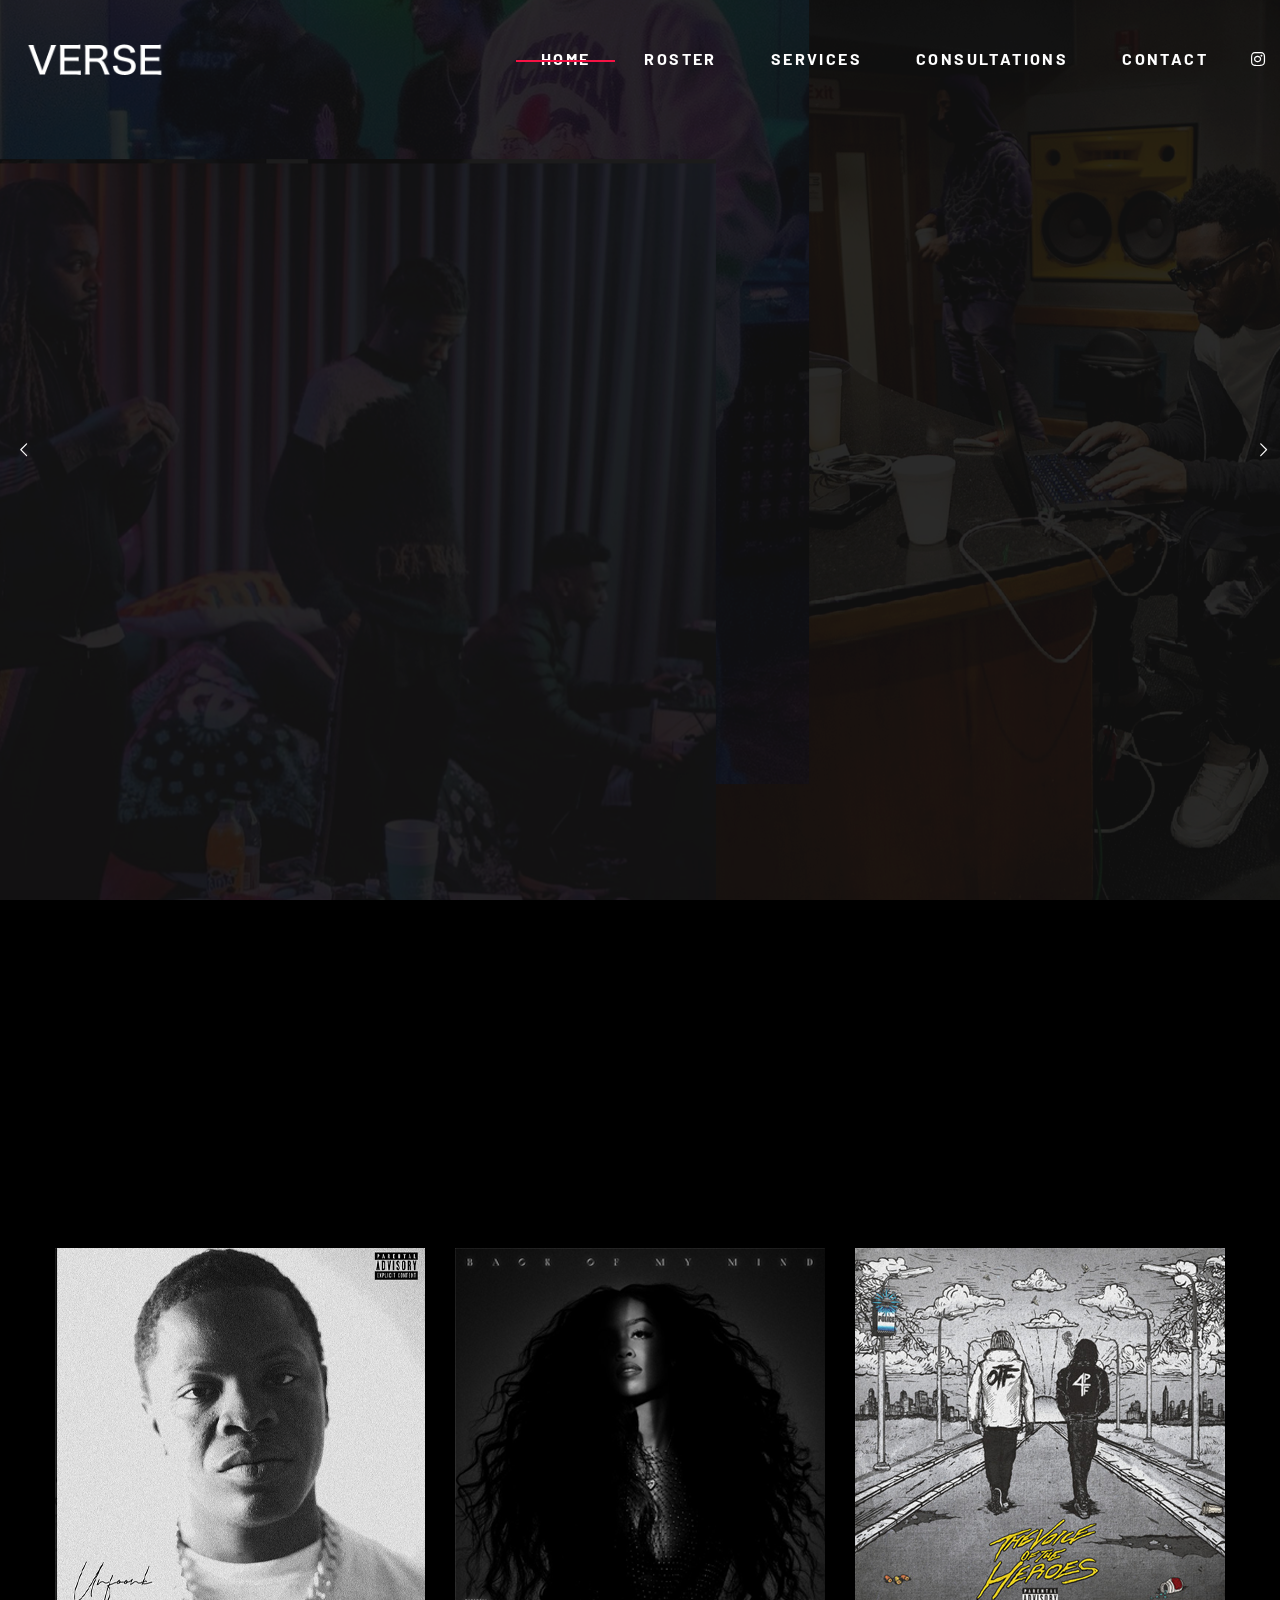
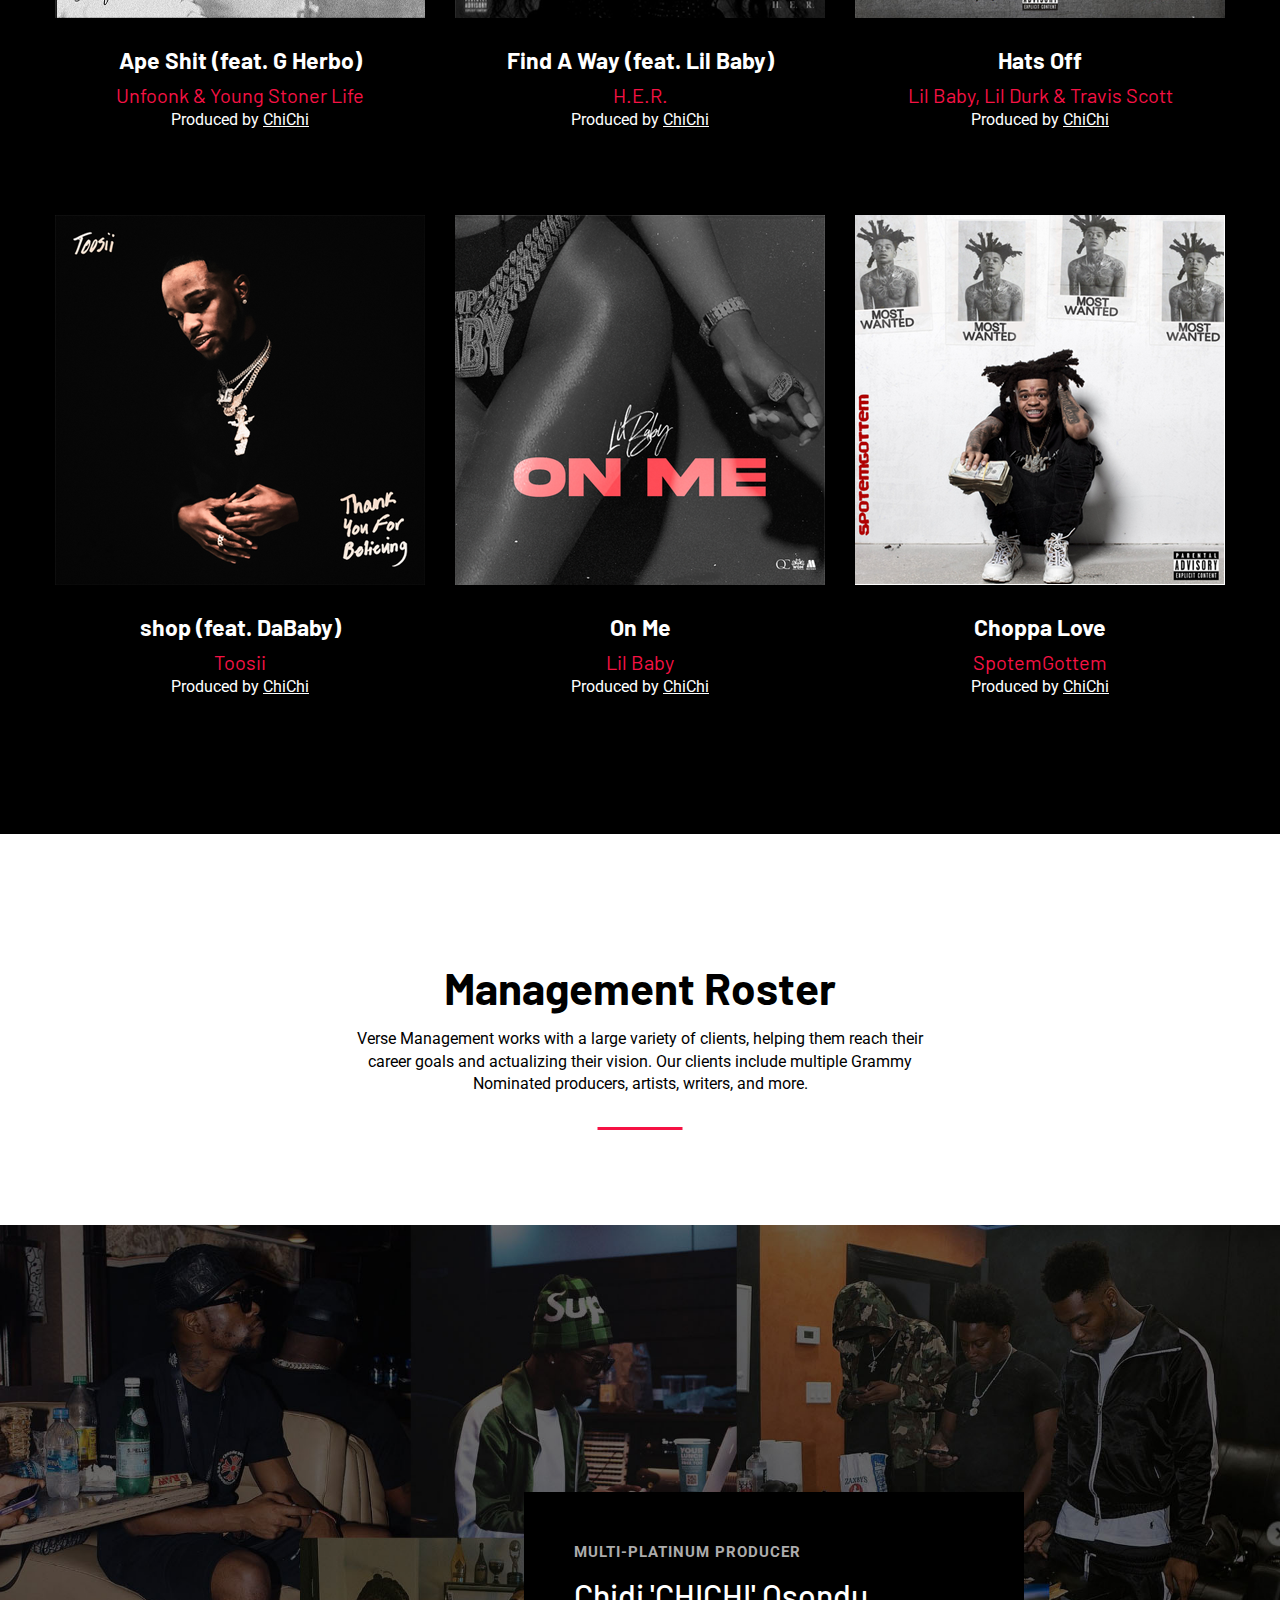
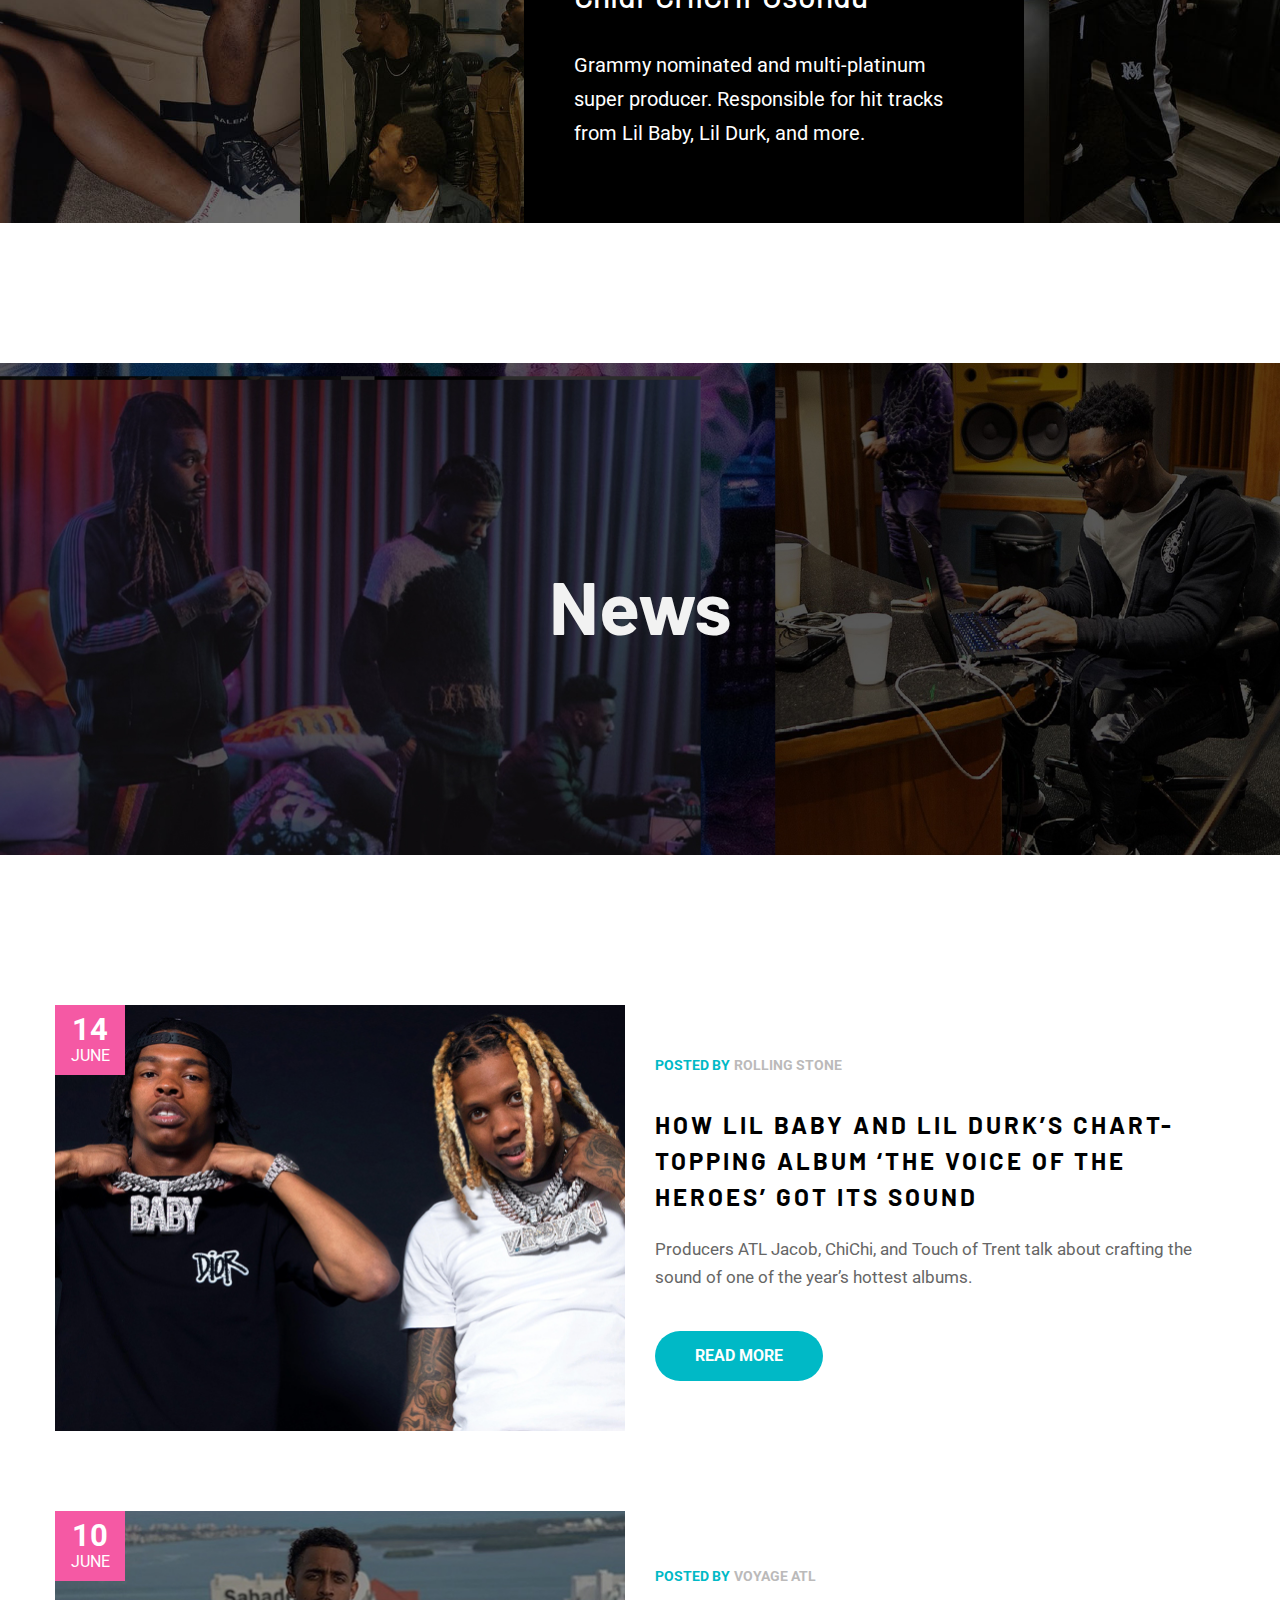
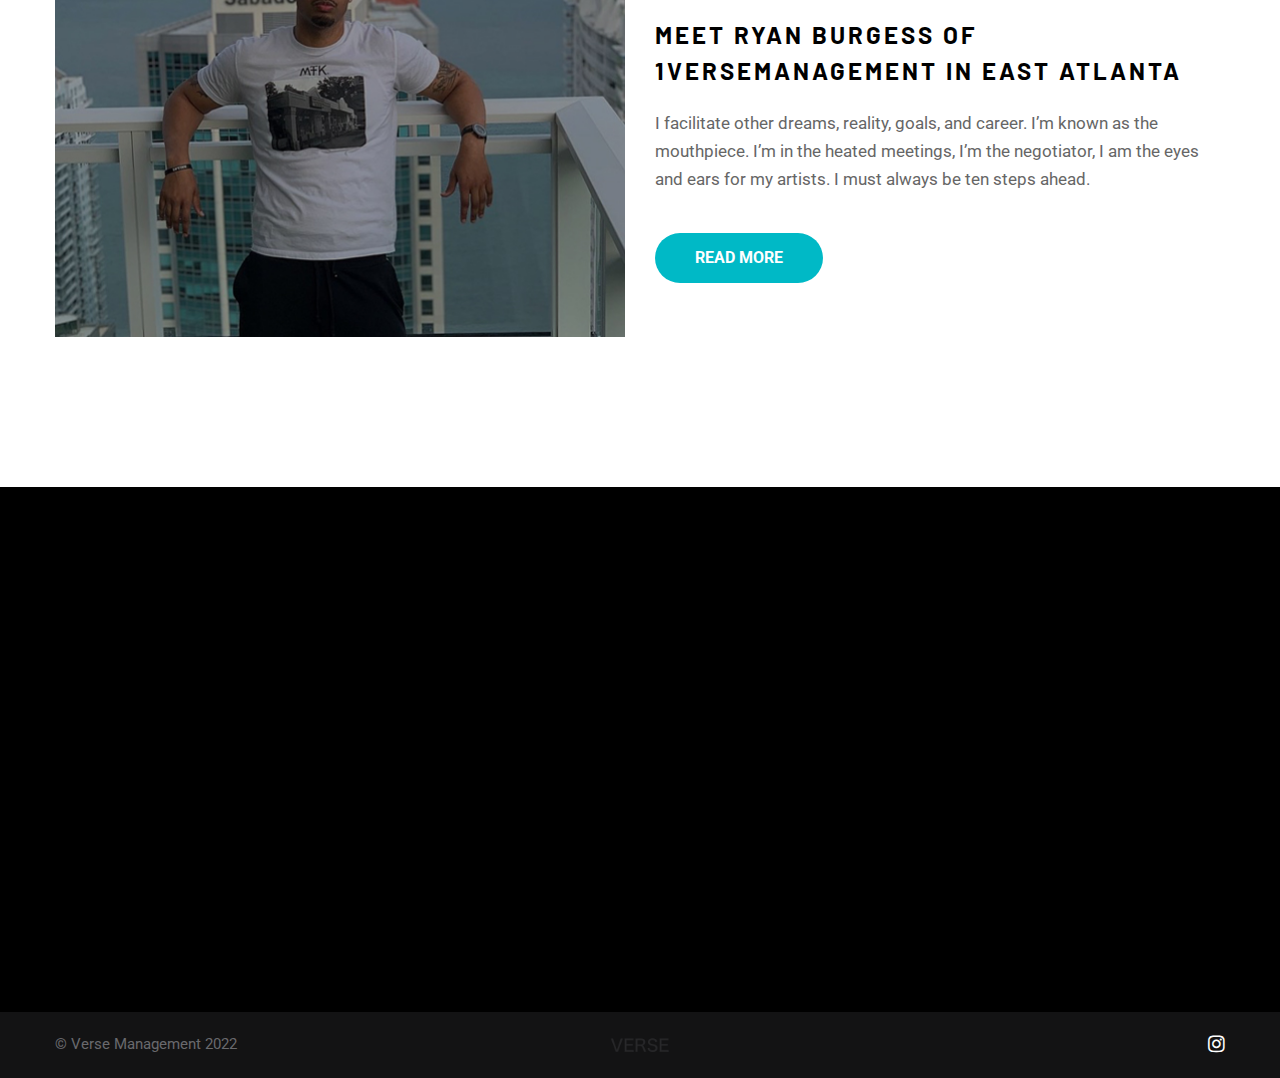
<file: index.html>
<!DOCTYPE html>
<html lang="en">
<head>
	<meta charset="UTF-8">
	<title>Verse Management</title>
	<meta name="viewport" content="width=device-width, initial-scale=1.0">
	<meta name="description" content="Verse Management" />
	<meta name="author" content="versemanagement">
	<!-- <link rel="icon" href="assets/images/favicon.png"> -->
	<link rel="apple-touch-icon" sizes="180x180" href="favicon_io/apple-touch-icon.png">
	<link rel="icon" type="image/png" sizes="32x32" href="favicon_io/favicon-32x32.png">
	<link rel="icon" type="image/png" sizes="16x16" href="favicon_io/favicon-16x16.png">
	<link rel="manifest" href="favicon_io/site.webmanifest">



	<link rel="stylesheet" type="text/css" href="assets/css/animate.css">
	<link rel="stylesheet" type="text/css" href="assets/css/bootstrap.min.css">
	<link rel="stylesheet" type="text/css" href="assets/css/all.min.css">
	<link rel="stylesheet" type="text/css" href="assets/css/slick.css">
	<link rel="stylesheet" type="text/css" href="assets/css/slick-theme.css">
	<link rel="stylesheet" type="text/css" href="assets/css/jplayer.blue.monday.min.css">
	<link rel="stylesheet" type="text/css" href="assets/css/swipebox.min.css">
	<link rel="stylesheet" type="text/css" href="assets/css/style.css">
	<link rel="stylesheet" type="text/css" href="assets/css/responsive.css">
	<!-- Style Css -->
    <link rel="stylesheet" href="revolution/css/revolution.all.css">
    <link rel="stylesheet" href="assets/css/revolution/revolution3.css">
	<link rel="stylesheet" href="assets/css/override.css">
	
    <!-- Modernizr -->
    <script src="assets/js/revolution/vendor/modernizr.js"></script>
	<script id="mcjs">!function(c,h,i,m,p){m=c.createElement(h),p=c.getElementsByTagName(h)[0],m.async=1,m.src=i,p.parentNode.insertBefore(m,p)}(document,"script","https://chimpstatic.com/mcjs-connected/js/users/f5142f9bb8a5213ee68cb761b/a477acc78013cf5d51f13462c.js");</script>

</head>


<body class="music-label-v">

	<div class="preloader">
		<div class="lds-ellipsis"><div></div><div></div><div></div><div></div></div>
	</div>

	<div id="jquery_jplayer_2" class="jp-jplayer"></div>

	<div class="wrapper">
		
		<header>
			<div class="container-fluid">
				<div class="header-content">
					<div class="logo">
						<a href="index.html" title="" class="white-logo"><img src="assets/images/logo.png" alt=""></a>
						<a href="index.html" title="" class="dark-logo"><img src="assets/images/logo-black.png" alt=""></a>
					</div><!--logo end-->
					<nav>
						<ul>
							<li class="active"><a href="index.html" title="">HOME</a></li>
							<!-- <li><a href="gallery.html" title="">GALLERY</a></li> -->
							<li><a href="#roster" title="">ROSTER</a></li>
							<!-- <li><a href="#news" title="">NEWS</a></li> -->
							<li><a href="services.html" title="">SERVICES</a></li>
							<li><a href="consultations.html" title="">CONSULTATIONS</a></li>
							<li><a href="mailto:team@1versemanagement.com" title="">CONTACT</a></li>
						</ul>
					</nav><!--navigation end-->
					<ul class="social-links hd-v">
						<!-- <li><a href="#" title=""><i class="fab fa-twitter"></i></a></li> -->
						<li><a href="https://www.instagram.com/1versemgmt/" title="https://www.instagram.com/1versemgmt/"><i class="fab fa-instagram"></i></a></li>
						<!-- <li><a href="#" title=""><i class="fab fa-youtube"></i></a></li> -->
					</ul><!--social-links end-->
					<div class="menu-btn">
						<span class="bar1"></span>
						<span class="bar2"></span>
						<span class="bar3"></span>
					</div>
				</div><!--header-content end-->
			</div>
		</header><!--header end-->

		<div class="responsive-mobile-menu">
			<ul>
				<li ><a href="index.html" title="">HOME</a></li>
				<li><a href="index.html#roster" title="">ROSTER</a></li>
                <li><a href="services.html" title="">SERVICES</a></li>
				<li><a href="consultations.html" title="">CONSULTATIONS</a></li>
				<li><a href="mailto:team@1versemanagement.com" title="">CONTACT</a></li>
			</ul>
		</div><!--responsive-menu end-->

		<!-- Hero Section  Start -->
			<section id="slider" class="slider slide-overlay-black">
				<!-- START REVOLUTION -->
				<div class="rev_slider_wrapper">
					<div id="slider2" class=""  data-version="2.0">
						<ul>
							<li data-index="rs-6" data-transition="fade" data-slotamount="default" data-hideafterloop="0" data-hideslideonmobile="off"  data-easein="default" data-easeout="default" data-masterspeed="300"  data-thumb="assets/images/resources/banner/banner1.jpg"  data-rotate="0"  data-saveperformance="off"  data-title="Slide" data-param1="" data-param2="" data-param3="" data-param4="" data-param5="" data-param6="" data-param7="" data-param8="" data-param9="" data-param10="" data-description="">
								<!-- MAIN IMAGE -->
								<img src="versebanner.jpg"  alt="a" title="main-slider-backround-1"  width="1920" height="1200" data-bgposition="center center" data-duration="13000" data-ease="Power0.easeInOut" data-scalestart="100" data-scaleend="110" data-rotatestart="0" data-rotateend="0" data-blurstart="0" data-blurend="0" data-offsetstart="0 0" data-offsetend="0 0" data-bgparallax="7" class="rev-slidebg" data-no-retina>
								<!-- LAYERS -->
								<!-- LAYER NR. 1 -->
								<div class="tp-caption   tp-resizeme" 
									id="slide-6-layer-1" 
									data-x="['left','left','left','left']" 
									data-hoffset="['-89','-7','15','0']" 
									data-y="['middle','middle','middle','middle']" 
									data-voffset="['-110','-73','-111','-131']" 
									data-fontsize="['132','100','95','55']"
									data-lineheight="['120','105','100','60']"
									data-letterspacing="['-9','-8','-7','-4']"
									data-width="['804','627','517','297']"
									data-height="none"
									data-whitespace="normal"
									data-type="text" 
									data-responsive_offset="on" 
									data-frames='[{"delay":500,"speed":300,"frame":"0","from":"x:350px;opacity:0;","to":"o:1;","ease":"Power1.easeOut"},{"delay":"wait","speed":300,"frame":"999","to":"opacity:0;","ease":"Power2.easeIn"}]'
									data-textAlign="['inherit','inherit','inherit','inherit']"
									data-paddingtop="[0,0,0,0]"
									data-paddingright="[0,0,0,0]"
									data-paddingbottom="[0,0,0,0]"
									data-paddingleft="[0,0,0,0]"
									style="z-index: 5; font-size: 108px; line-height: 108px; font-weight: 700; font-family: 'Barlow', sans-serif; color: #ffffff;letter-spacing: 0;">Verse Management <br /> 
								</div>
								<!-- LAYER NR. 2 -->
								<div class="tp-caption   tp-resizeme" 
									id="slide-6-layer-2" 
									data-x="['left','left','left','left']" 
									data-hoffset="['-81','0','15','3']" 
									data-y="['middle','middle','middle','middle']" 
									data-voffset="['100','110','75','10']" 
									data-fontsize="['21','21','18','17']"
									data-lineheight="['37','37','30','27']"
									data-width="['750','750','515','292']"
									data-height="none"
									data-whitespace="normal"
									data-type="text" 
									data-responsive_offset="on" 
									data-frames='[{"delay":600,"speed":300,"frame":"0","from":"x:300px;opacity:0;","to":"o:1;","ease":"Power1.easeOut"},{"delay":"wait","speed":300,"frame":"999","to":"opacity:0;","ease":"Power2.easeIn"}]'
									data-textAlign="['inherit','inherit','inherit','inherit']"
									data-paddingtop="[0,0,0,0]"
									data-paddingright="[0,0,0,0]"
									data-paddingbottom="[0,0,0,0]"
									data-paddingleft="[0,0,0,0]"
									style="color: #ffffff;font-size: 21px;line-height: 35px;font-weight: 400;">Leading the next era of talent all across the globe.<br /> 
								</div>
								<!-- LAYER NR. 3 -->
								<!-- <a class="tp-caption   tp-resizeme"
									href="" target="_blank"			 
									id="slide-6-layer-3"
									data-x="['left','left','left','left']" 
									data-hoffset="['-80','0','15','3']" 
									data-y="['middle','middle','middle','middle']" 
									data-voffset="['200','200','182','140']" 
									data-width="none"
									data-height="none"
									data-whitespace="normal"
									data-type="image" 
									data-actions=''
									data-responsive_offset="on" 
									data-frames='[{"delay":750,"speed":300,"frame":"0","from":"x:250px;opacity:0;","to":"o:1;","ease":"Power1.easeOut"},{"delay":"wait","speed":300,"frame":"999","to":"opacity:0;","ease":"Power2.easeIn"}]'
									data-textAlign="['inherit','inherit','inherit','inherit']"
									data-paddingtop="[0,0,0,0]"
									data-paddingright="[0,0,0,0]"
									data-paddingbottom="[0,0,0,0]"
									data-paddingleft="[0,0,0,0]"
									style="z-index: 7;text-decoration: none;"><img src="assets/images/btn1.png" alt="">
								</a> -->
								<!-- LAYER NR. 4 -->
								<!-- <a class="tp-caption   tp-resizeme" 
									href="https://play.google.com/store" target="_blank"			 
									id="slide-6-layer-44"
									data-x="['left','left','left','left']" 
									data-hoffset="['109','190','200','3']" 
									data-y="['middle','middle','middle','middle']" 
									data-voffset="['200','200','182','200']" 
									data-width="none"
									data-height="none"
									data-whitespace="normal"
									data-type="image" 
									data-actions=''
									data-responsive_offset="on" 
									data-frames='[{"delay":750,"speed":300,"frame":"0","from":"x:250px;opacity:0;","to":"o:1;","ease":"Power1.easeOut"},{"delay":"wait","speed":300,"frame":"999","to":"opacity:0;","ease":"Power2.easeIn"}]'
									data-textAlign="['inherit','inherit','inherit','inherit']"
									data-paddingtop="[0,0,0,0]"
									data-paddingright="[0,0,0,0]"
									data-paddingbottom="[0,0,0,0]"
									data-paddingleft="[0,0,0,0]"
									style="z-index: 8;text-decoration: none;"><img src="assets/images/btn2.png" alt="">
								</a> -->
							</li>
							<li data-index="rs-7" data-transition="fade" data-slotamount="default" data-hideafterloop="0" data-hideslideonmobile="off"  data-easein="default" data-easeout="default" data-masterspeed="300"  data-thumb="assets/images/resources/banner/banner1.jpg"  data-rotate="0"  data-saveperformance="off"  data-title="Slide" data-param1="" data-param2="" data-param3="" data-param4="" data-param5="" data-param6="" data-param7="" data-param8="" data-param9="" data-param10="" data-description="">
								<!-- MAIN IMAGE -->
								<img src="versebanner.jpg"  alt="a" title="main-slider-backround-1"  width="1920" height="1200" data-bgposition="center center" data-duration="13000" data-ease="Power0.easeInOut" data-scalestart="100" data-scaleend="110" data-rotatestart="0" data-rotateend="0" data-blurstart="0" data-blurend="0" data-offsetstart="0 0" data-offsetend="0 0" data-bgparallax="7" class="rev-slidebg" data-no-retina>
								<!-- LAYERS -->
								<!-- LAYER NR. 1 -->
								<div class="tp-caption   tp-resizeme" 
									id="slide-6-layer-1" 
									data-x="['left','left','left','left']" 
									data-hoffset="['-89','-7','15','0']" 
									data-y="['middle','middle','middle','middle']" 
									data-voffset="['-110','-73','-111','-131']" 
									data-fontsize="['132','100','95','55']"
									data-lineheight="['120','105','100','60']"
									data-letterspacing="['-9','-8','-7','-4']"
									data-width="['804','627','517','297']"
									data-height="none"
									data-whitespace="normal"
									data-type="text" 
									data-responsive_offset="on" 
									data-frames='[{"delay":500,"speed":300,"frame":"0","from":"x:350px;opacity:0;","to":"o:1;","ease":"Power1.easeOut"},{"delay":"wait","speed":300,"frame":"999","to":"opacity:0;","ease":"Power2.easeIn"}]'
									data-textAlign="['inherit','inherit','inherit','inherit']"
									data-paddingtop="[0,0,0,0]"
									data-paddingright="[0,0,0,0]"
									data-paddingbottom="[0,0,0,0]"
									data-paddingleft="[0,0,0,0]"
									style="z-index: 5; font-size: 108px; line-height: 108px; font-weight: 700; font-family: 'Barlow', sans-serif; color: #ffffff;letter-spacing: 0;">Verse Management <br /> 
								</div>
								<!-- LAYER NR. 2 -->
								<div class="tp-caption   tp-resizeme" 
									id="slide-6-layer-2" 
									data-x="['left','left','left','left']" 
									data-hoffset="['-81','0','15','3']" 
									data-y="['middle','middle','middle','middle']" 
									data-voffset="['100','110','75','10']" 
									data-fontsize="['21','21','18','17']"
									data-lineheight="['37','37','30','27']"
									data-width="['750','750','515','292']"
									data-height="none"
									data-whitespace="normal"
									data-type="text" 
									data-responsive_offset="on" 
									data-frames='[{"delay":600,"speed":300,"frame":"0","from":"x:300px;opacity:0;","to":"o:1;","ease":"Power1.easeOut"},{"delay":"wait","speed":300,"frame":"999","to":"opacity:0;","ease":"Power2.easeIn"}]'
									data-textAlign="['inherit','inherit','inherit','inherit']"
									data-paddingtop="[0,0,0,0]"
									data-paddingright="[0,0,0,0]"
									data-paddingbottom="[0,0,0,0]"
									data-paddingleft="[0,0,0,0]"
									style="color: #ffffff;font-size: 21px;line-height: 35px;font-weight: 400;">Music, Sports, Entertainment, Lifestyle<br /> 
								</div>
								<!-- LAYER NR. 3 -->
								<!-- <a class="tp-caption   tp-resizeme"
									href="" target="_blank"			 
									id="slide-6-layer-3"
									data-x="['left','left','left','left']" 
									data-hoffset="['-80','0','15','3']" 
									data-y="['middle','middle','middle','middle']" 
									data-voffset="['200','200','182','140']" 
									data-width="none"
									data-height="none"
									data-whitespace="normal"
									data-type="image" 
									data-actions=''
									data-responsive_offset="on" 
									data-frames='[{"delay":750,"speed":300,"frame":"0","from":"x:250px;opacity:0;","to":"o:1;","ease":"Power1.easeOut"},{"delay":"wait","speed":300,"frame":"999","to":"opacity:0;","ease":"Power2.easeIn"}]'
									data-textAlign="['inherit','inherit','inherit','inherit']"
									data-paddingtop="[0,0,0,0]"
									data-paddingright="[0,0,0,0]"
									data-paddingbottom="[0,0,0,0]"
									data-paddingleft="[0,0,0,0]"
									style="z-index: 7;text-decoration: none;"><img src="assets/images/btn1.png" alt="">
								</a> -->
								<!-- LAYER NR. 4 -->
								<!-- <a class="tp-caption   tp-resizeme" 
									href="https://play.google.com/store" target="_blank"			 
									id="slide-6-layer-44"
									data-x="['left','left','left','left']" 
									data-hoffset="['109','190','200','3']" 
									data-y="['middle','middle','middle','middle']" 
									data-voffset="['200','200','182','200']" 
									data-width="none"
									data-height="none"
									data-whitespace="normal"
									data-type="image" 
									data-actions=''
									data-responsive_offset="on" 
									data-frames='[{"delay":750,"speed":300,"frame":"0","from":"x:250px;opacity:0;","to":"o:1;","ease":"Power1.easeOut"},{"delay":"wait","speed":300,"frame":"999","to":"opacity:0;","ease":"Power2.easeIn"}]'
									data-textAlign="['inherit','inherit','inherit','inherit']"
									data-paddingtop="[0,0,0,0]"
									data-paddingright="[0,0,0,0]"
									data-paddingbottom="[0,0,0,0]"
									data-paddingleft="[0,0,0,0]"
									style="z-index: 8;text-decoration: none;"><img src="assets/images/btn2.png" alt="">
								</a> -->
							</li>
							
							
		
						</ul>
					</div>
					<!-- END REVOLUTION SLIDER -->
				</div>
				<!-- END OF SLIDER WRAPPER -->
		
			</section>
		<!-- Hero Section End -->

		<section class="block album-page">
			<div class="fixed-bg black-bg"></div>
			<div class="container">
				<div class="section-title v2 text-center wow slideInUp">
					<h2>Recent Releases</h2>
					<span>Listen to some of the hottest songs in the industry </span>
				</div><!--section-title end-->
				<div class="albums-collecton row">
					<div class="col-lg-4 col-md-6 col-sm-6">
						<div class="album-col">
							<div class="album-thumb">
								<a href="" title="">
									<img src="assets/images/unfoonk.png" alt="">
								</a>
							</div>
							<div class="album-details">
								<h3><a href="" title="">Ape Shit (feat. G Herbo)</a></h3>
								<span>Unfoonk & Young Stoner Life</span>
								<a style="color: white;"><span>Produced by <a style="color: white;" href="chichi.html"><u>ChiChi</u></a></span></a>

							</div>
						</div><!--album-col end-->
					</div>
					<div class="col-lg-4 col-md-6 col-sm-6">
						<div class="album-col">
							<div class="album-thumb">
								<a href="" title="">
									<img src="assets/images/findaway.png" alt="">
								</a>
							</div>
							<div class="album-details">
								<h3><a href=""" title="">Find A Way (feat. Lil Baby)</a></h3>
								<span>H.E.R.</span>
								<a style="color: white;"><span>Produced by <a style="color: white;" href="chichi.html"><u>ChiChi</u></a></span></a>

							</div>
						</div><!--album-col end-->
					</div>
					<div class="col-lg-4 col-md-6 col-sm-6">
						<div class="album-col">
							<div class="album-thumb">
								<a href="" title="">
									<img src="assets/images/hatsoff.png" alt="">
								</a>
							</div>
							<div class="album-details">
								<h3><a href="" title="">Hats Off</a></h3>
								<span>Lil Baby, Lil Durk & Travis Scott</span>
								<a style="color: white;"><span>Produced by <a style="color: white;" href="chichi.html"><u>ChiChi</u></a></span></a>
							</div>
						</div><!--album-col end-->
					</div>
					<div class="col-lg-4 col-md-6 col-sm-6">
						<div class="album-col">
							<div class="album-thumb">
								<a href="" title="">
									<img src="assets/images/toosi.png" alt="">
								</a>
							</div>
							<div class="album-details">
								<h3><a href="" title="">shop (feat. DaBaby)</a></h3>
								<span>Toosii</span>
								<a style="color: white;"><span>Produced by <a style="color: white;" href="chichi.html"><u>ChiChi</u></a></span></a>

							</div>
						</div><!--album-col end-->
					</div>
					<div class="col-lg-4 col-md-6 col-sm-6">
						<div class="album-col">
							<div class="album-thumb">
								<a href="" title="">
									<img src="assets/images/onme.png" alt="">
								</a>
							</div>
							<div class="album-details">
								<h3><a href="" title="">On Me</a></h3>
								<span>Lil Baby</span>
								<a style="color: white;"><span>Produced by <a style="color: white;" href="chichi.html"><u>ChiChi</u></a></span></a>

							</div>
						</div><!--album-col end-->
					</div>
					<div class="col-lg-4 col-md-6 col-sm-6">
						<div class="album-col">
							<div class="album-thumb">
								<a href="" title="">
									<img src="assets/images/spottem.png" alt="">
								</a>
							</div>
							<div class="album-details">
								<h3><a href="" title="">Choppa Love</a></h3>
								<span>SpotemGottem</span>
								<a style="color: white;"><span>Produced by <a style="color: white;" href="chichi.html"><u>ChiChi</u></a></span></a>

							</div>
						</div><!--album-col end-->
					</div>
				</div><!--albums-collecton end-->
			</div>
		</section>

		<section id ="roster" class="block pb-120">
			<div class="container">
				<div class="section-title v2 black text-center">
					<h2>Management Roster</h2>
					<p>Verse Management works with a large variety of clients, helping them reach their career goals and actualizing their vision.
					Our clients include multiple Grammy Nominated producers, artists, writers, and more.
					</p>
				</div><!--section-title end-->
			</div>
		
				<div class="testimonial-slider-section">
					<div class="testimonial-slider-lg">
						<div class="testi-slide-lg">
							<div class="testimonial-thumbnail">
								<img src="chichibanner.jpg" alt="" class="w-100">
							</div><!--thumbnail end-->
							<div class="testi-lg-info">
								<span>Multi-Platinum Producer</span>
								<h3>Chidi 'CHICHI' Osondu</h3>
								<p>Grammy nominated and multi-platinum super producer. Responsible for hit tracks from Lil Baby, Lil Durk, and more.</p>
								<br>
								<!-- <p><u>Learn more about CHICHI</u></p> -->

								<!-- <div class="slide-count"> 01 / 05 </div> -->
							</div>
						</div><!--testi-slide-lg end-->
						
						
						
						
					
					</div><!--testimonial-slider-lg end-->
	
				</div><!--testimonial-slider end-->
			</section>
	


		
		

			
		</section>

		<section id="news" class="pager-section">
			<div class="fixed-bg" style="background-image: url('versebanner.jpg')"></div>
			<div class="container">
				<div class="pager-content text-center">
					<h2>News</h2>
				</div><!--pager-content end-->
			</div>
		</section><!--pager-section end-->

		<section class="blog-page">
			<div class="container">
				<div class="blog-posts">
					<div class="blog-post">
						<div class="blog-thumbnail">
							<img src="assets/images/rollingstone-blog.jpg" alt="">
							<span class="posted-on">
								<strong>14</strong>
								June
							</span>
						</div><!--blog-thumbnail end-->
						
						<div id="blogflex" class="blog-info">
							
							<div class="meta">
								
								<span>posted by</span>
								
								<ul class="meta-links">
									<li><a href="#" title="">Rolling Stone</a></li>
								</ul>
							</div>
							<h2><a href="https://www.rollingstone.com/music/music-features/lil-baby-and-lil-durk-the-voice-of-the-heroes-producers-interview-1184056/" title="">How Lil Baby and Lil Durk’s Chart-Topping Album ‘The Voice of the Heroes’ Got its Sound</a></h2>
							<p>Producers ATL Jacob, ChiChi, and Touch of Trent talk about crafting the sound of one of the year’s hottest albums.</p>
							<a href="https://www.rollingstone.com/music/music-features/lil-baby-and-lil-durk-the-voice-of-the-heroes-producers-interview-1184056/" title="" class="btn-default">Read more</a>
						</div><!--blog-info end-->
					</div><!--blog-post end-->

					<div class="blog-post">
						<div class="blog-thumbnail">
							<img src="assets/images/verseblog.jpg" alt="">
							<span class="posted-on">
								<strong>10</strong>
								June
							</span>
						</div><!--blog-thumbnail end-->
						
						<div id="blogflex" class="blog-info">
							
							<div class="meta">
								
								<span>posted by</span>
								
								<ul class="meta-links">
									<li><a href="#" title="">Voyage ATL</a></li>
								</ul>
							</div>
							<h2><a href="http://voyageatl.com/interview/meet-ryan-burgess-verse-1versemanagement-east-atlanta/" title="">Meet Ryan Burgess of 1VerseManagement in East Atlanta</a></h2>
							<p>I facilitate other dreams, reality, goals, and career. I’m known as the mouthpiece. I’m in the heated meetings, I’m the negotiator, I am the eyes and ears for my artists. I must always be ten steps ahead. </p>
							<a href="http://voyageatl.com/interview/meet-ryan-burgess-verse-1versemanagement-east-atlanta/" title="" class="btn-default">Read more</a>
						</div><!--blog-info end-->
					</div><!--blog-post end-->
					
	
				</div>
				
				<!--blog-posts end-->
				<!-- <div class="marlon-pagination">
					<nav aria-label="Page navigation example">
						<ul class="pagination">
					    	<li class="page-item"><a class="page-link" href="#">Prev</a></li>
					    	<li class="page-item"><a class="page-link" href="#">1</a></li>
					    	<li class="page-item"><a class="page-link" href="#">2</a></li>
					    	<li class="page-item"><a class="page-link" href="#">3</a></li>
					    	<li class="page-item"><a class="page-link" href="#">Next</a></li>
					  	</ul>
					</nav>
				</div>marlon-pagination end -->
			</div>
		</section>

		<section class="block">
			<div class="fixed-bg black-bg"></div>
			<div class="container">
				<div class="subscribe-section text-center wow slideInUp">
					<h2>Want to work?</h2>
					<span>Subscribe to our newsletter and stay updated on the latest music albums, live shows and music releases.</span>
					<a href="mailto:team@1versemanagement.com"><button  class="theme-btn"><i class="fa fa-envelope"></i> Contact the Team</button></a>
					
				</div>
			</div>
		</section>

		<!-- <section class="block">
			<div class="fixed-bg black-bg"></div>
			<div class="container">
				<div class="subscribe-section text-center wow slideInUp">
					<h2>Stay in Touch</h2>
					<span>Subscribe to our newsletter and stay updated on the latest music albums, live shows and music releases.</span>
					<form class="subs-form">
						<div class="input-field">
							<input type="email" name="email" placeholder="Enter your email address">
							<span class="em-icon"><i class="fa fa-envelope"></i></span>
						</div>
						<button type="submit" class="theme-btn"><i class="fa fa-paper-plane"></i> Subscribe</button>
					</form>
				</div>
			</div>
		</section> -->

	

	
		
		

		<footer>
			<div class="container">
				<div class="row footer-content">
					<div class="col-lg-4 col-md-4">
						<div class="copyright">
							<p>© Verse Management 2022</p>
						</div>
					</div>
					<div class="col-lg-4 col-md-4">
						<div class="ft-logo text-center">
							<img src="assets/images/ft-logo.png" alt="">
						</div><!--ft-logo end-->
					</div>
					<div class="col-lg-4 col-md-4">
						<ul class="social-links v2">
							<!-- <li><a href="#" title=""><i class="fab fa-twitter"></i></a></li> -->
							<li><a href="https://www.instagram.com/1versemgmt/" title=""><i class="fab fa-instagram"></i></a></li>
						</ul><!--social-links end-->
					</div>
				</div>
			</div>
		</footer><!--footer end-->

	</div><!--wrapper end-->
	


<script src="assets/js/jquery.min.js"></script>
<script src="assets/js/jquery-migrate-1.4.1.min.js"></script>

<!-- Vendor -->
<script src="assets/js/revolution/vendor.js"></script>

<!-- Revolution Slider -->
<script src="revolution/js/jquery.themepunch.tools.min.js?rev=5.0"></script>
<script src="revolution/js/jquery.themepunch.revolution.min.js?rev=5.0"></script>
<script src="revolution/js/extensions/revolution.extensions.all.js"></script>

<!-- Custom scripts -->
<script src="assets/js/revolution/main.js"></script>

<script src="assets/js/jquery.jplayer.min.js"></script>
<script src="assets/js/jplayer.playlist.min.js"></script>
<script src="assets/js/popper.js"></script>
<script src="assets/js/bootstrap.min.js"></script>
<script src="assets/js/plugin/slick.min.js"></script>
<script src="assets/js/plugin/jquery.swipebox.min.js"></script>
<script src="assets/js/wow.min.js"></script>
<script src="assets/js/playlist.js"></script>
<script src="assets/js/script.js"></script>


</body>

</html>
</file>
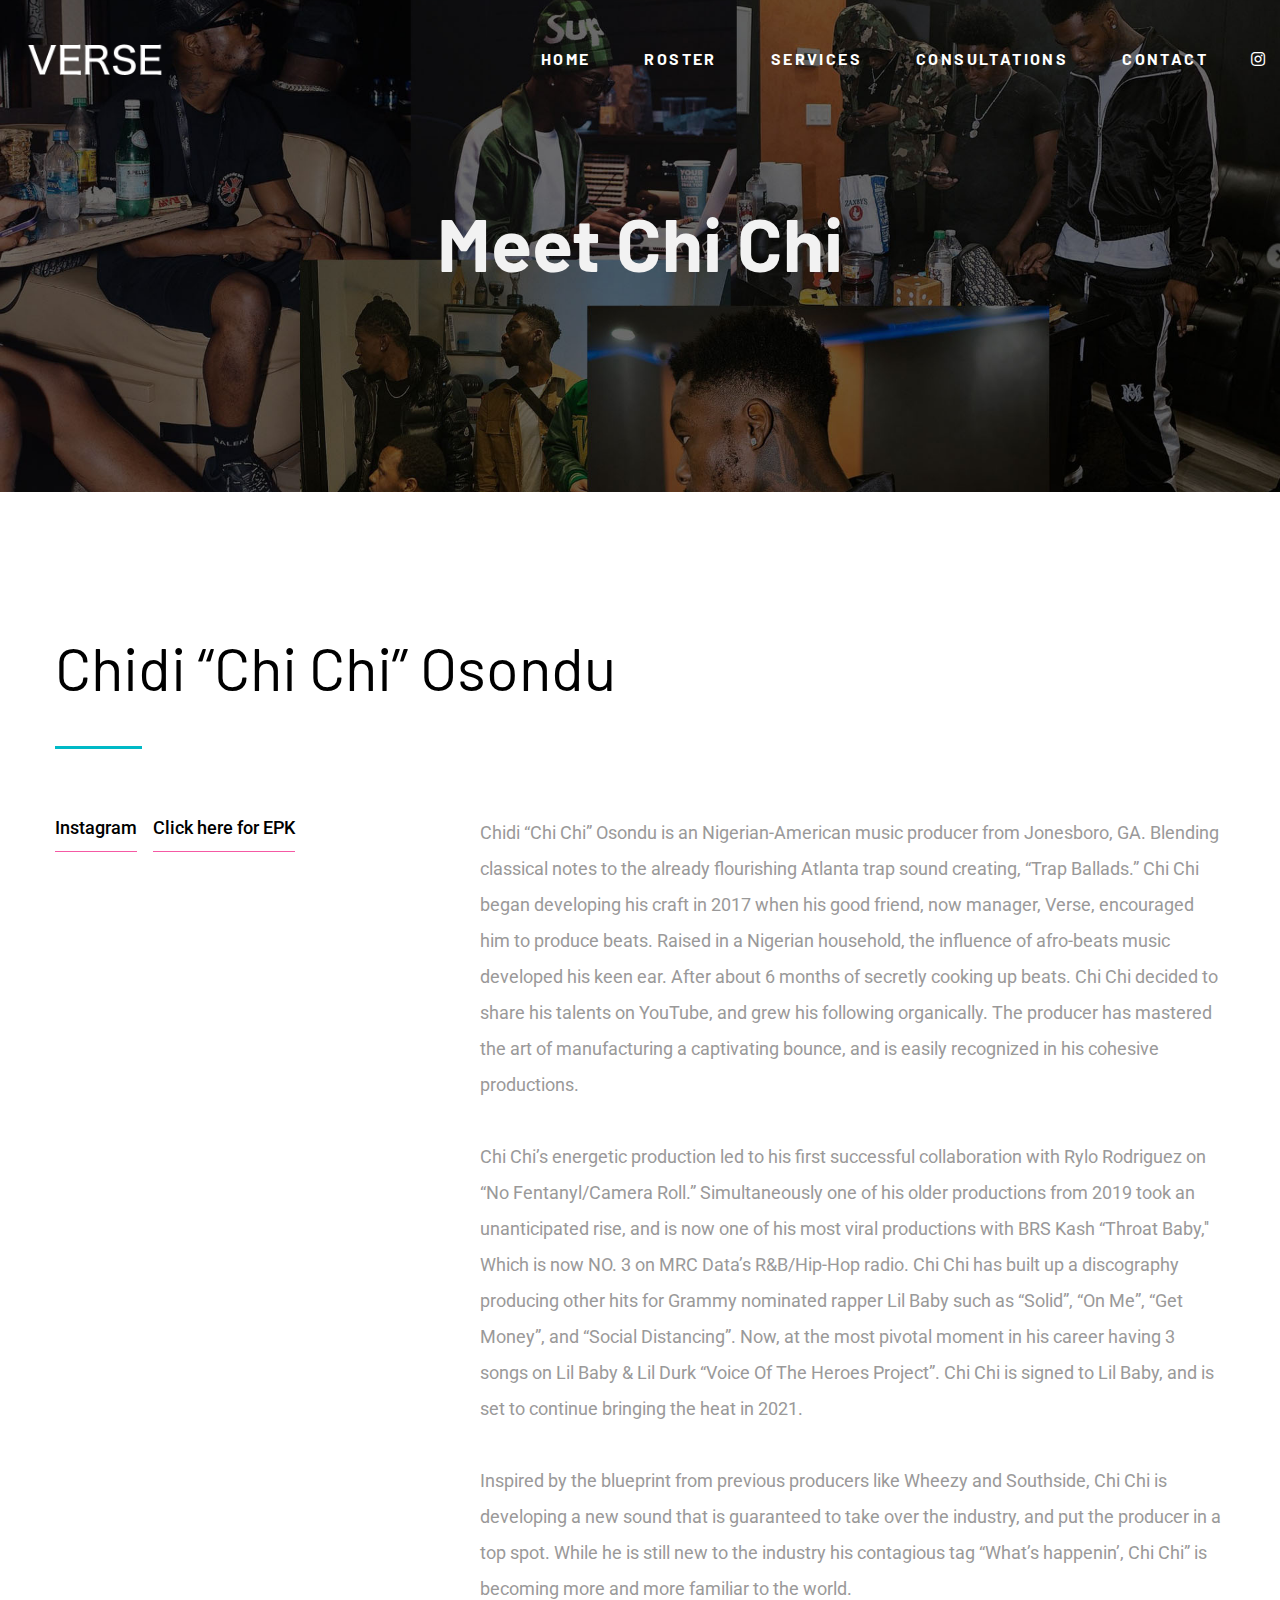
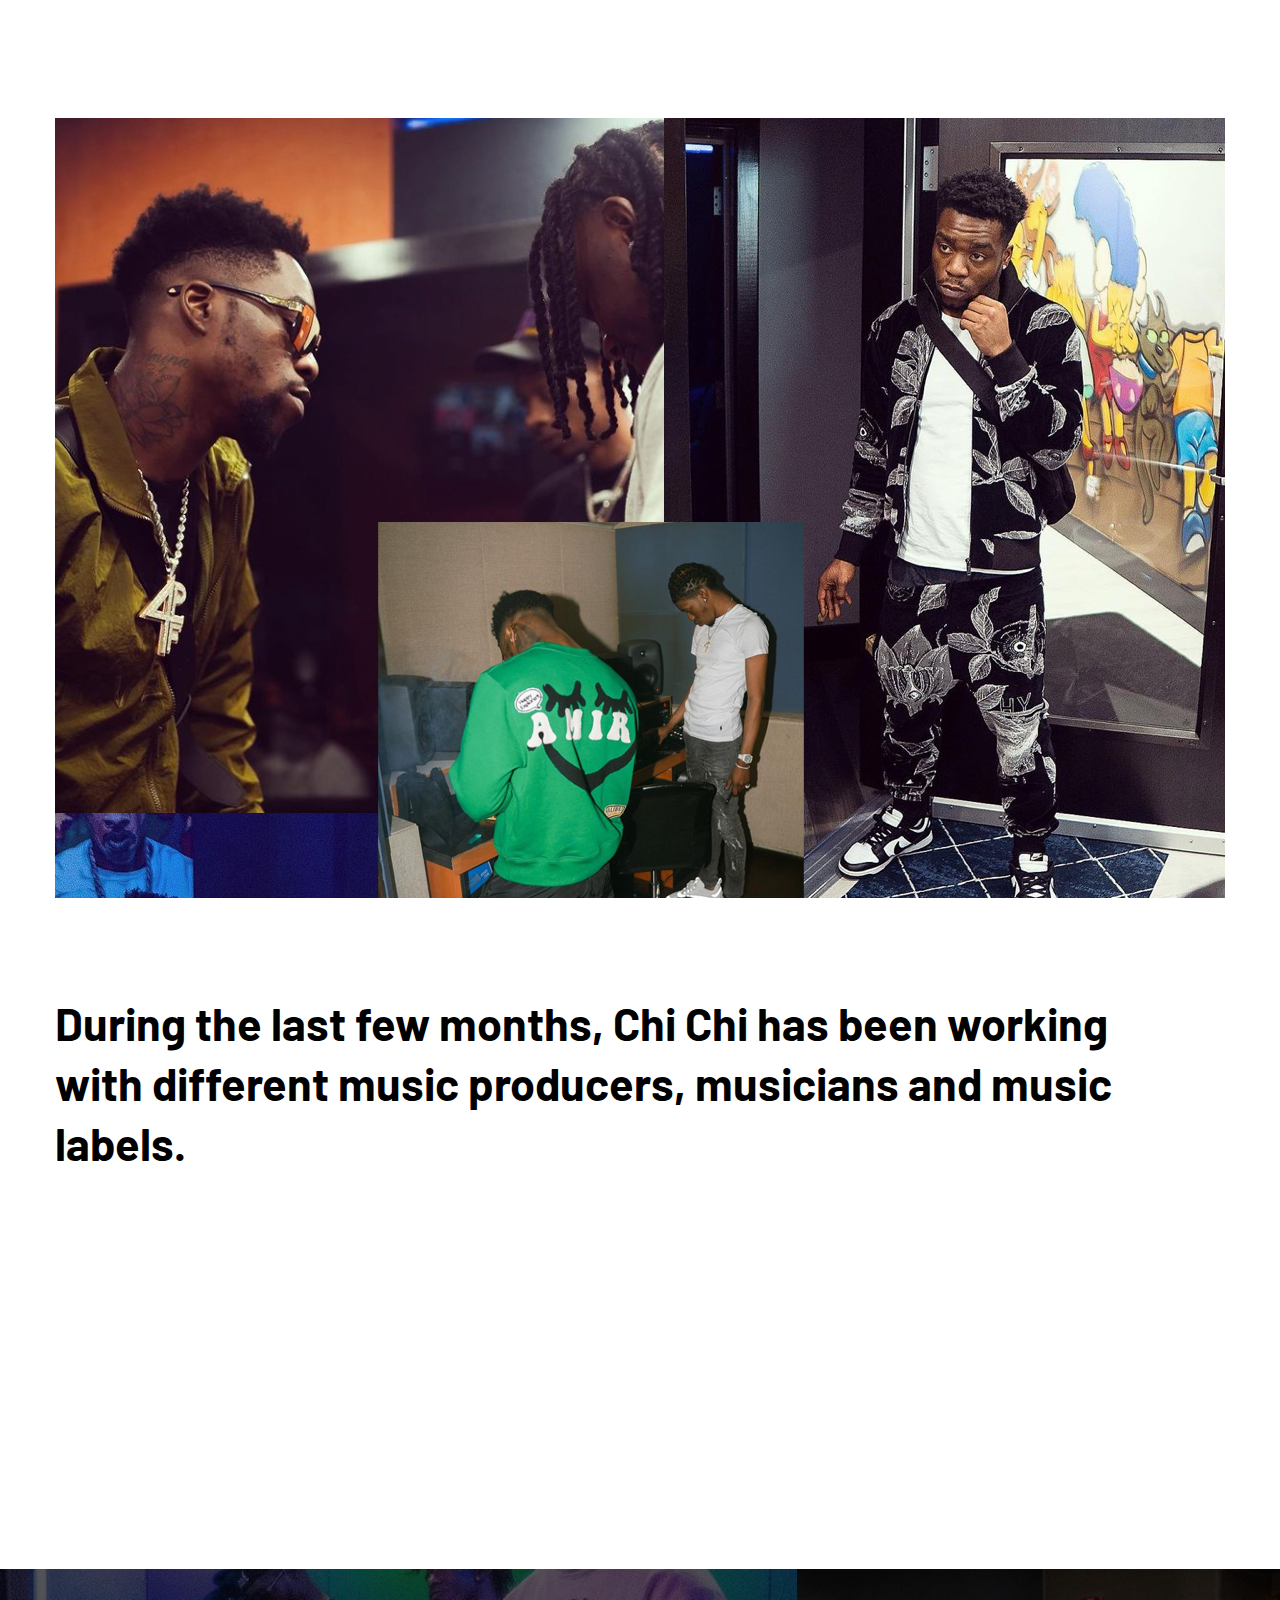
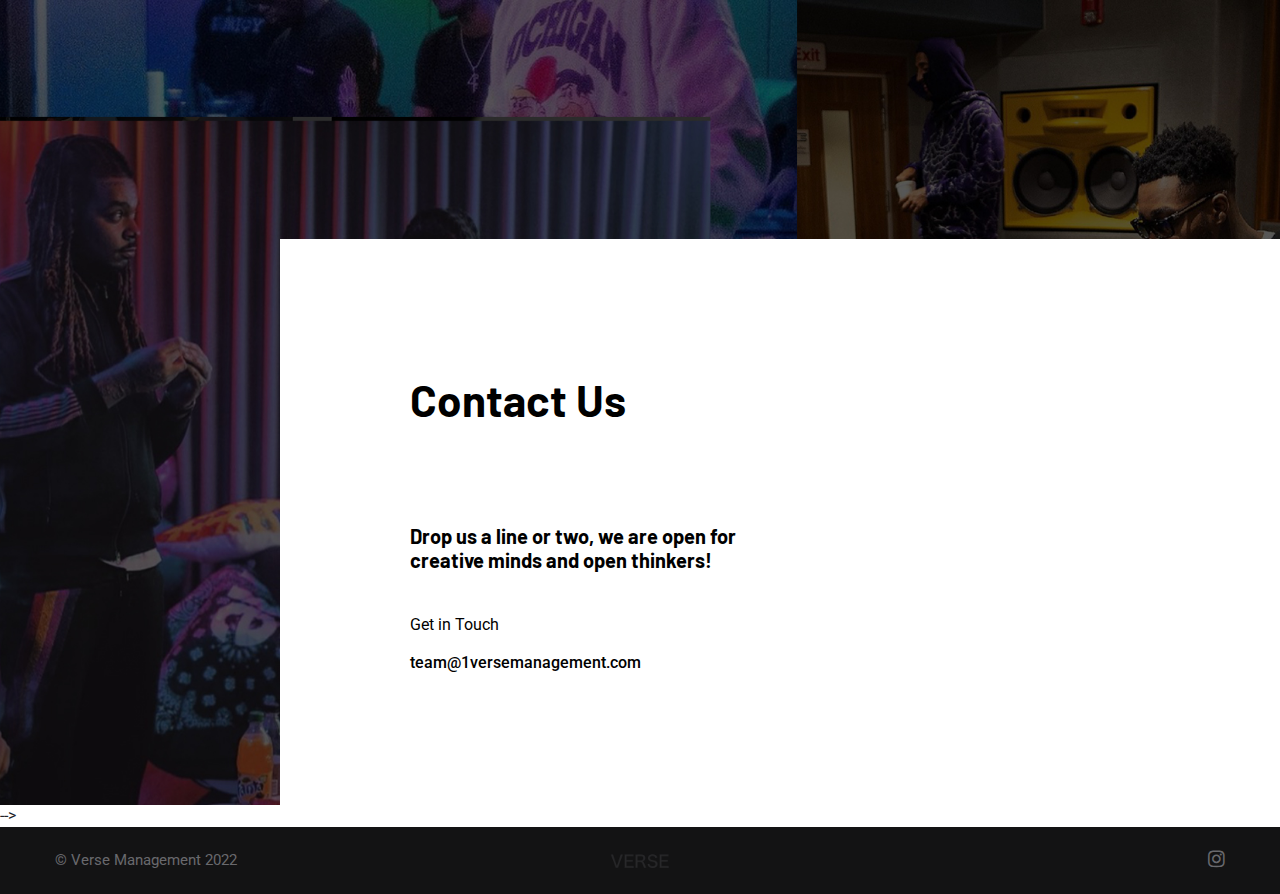
<file: chichi.html>
<!DOCTYPE html>
<html lang="en">
<head>
	<meta charset="UTF-8">
	<title>ChiChi | Verse Management</title>
	<meta name="viewport" content="width=device-width, initial-scale=1.0">
	<meta name="description" content="Verse Management" />
	<meta name="author" content="versemanagement">
	<link rel="apple-touch-icon" sizes="180x180" href="favicon_io/apple-touch-icon.png">
	<link rel="icon" type="image/png" sizes="32x32" href="favicon_io/favicon-32x32.png">
	<link rel="icon" type="image/png" sizes="16x16" href="favicon_io/favicon-16x16.png">
	<link rel="manifest" href="favicon_io/site.webmanifest">
	<link rel="stylesheet" type="text/css" href="assets/css/animate.css">
	<link rel="stylesheet" type="text/css" href="assets/css/bootstrap.min.css">
	<link rel="stylesheet" type="text/css" href="assets/css/all.min.css">
	<link rel="stylesheet" type="text/css" href="assets/css/slick.css">
	<link rel="stylesheet" type="text/css" href="assets/css/slick-theme.css">
	<link rel="stylesheet" type="text/css" href="assets/css/aos.css">
	<link rel="stylesheet" type="text/css" href="assets/css/jplayer.blue.monday.min.css">
	<link rel="stylesheet" type="text/css" href="assets/css/style.css">
	<link rel="stylesheet" type="text/css" href="assets/css/responsive.css">
</head>


<body>

	<div class="preloader">
		<div class="lds-ellipsis"><div></div><div></div><div></div><div></div></div>
	</div>

	<div class="wrapper">
		
		<header>
			<div class="container-fluid">
				<div class="header-content">
					<div class="logo">
						<a href="index.html" title="" class="white-logo"><img src="assets/images/logo.png" alt=""></a>
						<a href="index.html" title="" class="dark-logo"><img src="assets/images/logo-black.png" alt=""></a>
					</div><!--logo end-->
					<nav>
						<ul>
							<li ><a href="index.html" title="">HOME</a></li>
							<li><a href="index.html#roster" title="">ROSTER</a></li>
							<li><a href="" title="">SERVICES</a></li>
							<li><a href="/consultations.html" title="">CONSULTATIONS</a></li>
							<li><a href="mailto:team@1versemanagement.com" title="">CONTACT</a></li>
						</ul>
					</nav><!--navigation end-->
					<ul class="social-links hd-v">
						<!-- <li><a href="#" title=""><i class="fab fa-twitter"></i></a></li> -->
						<li><a href="https://www.instagram.com/1versemgmt/" title="https://www.instagram.com/1versemgmt/"><i class="fab fa-instagram"></i></a></li>
						<!-- <li><a href="#" title=""><i class="fab fa-youtube"></i></a></li> -->
					</ul><!--social-links end-->
					<div class="menu-btn">
						<span class="bar1"></span>
						<span class="bar2"></span>
						<span class="bar3"></span>
					</div>
				</div><!--header-content end-->
			</div>
		</header><!--header end-->

		<div class="responsive-mobile-menu">
			<ul>
				<li ><a href="index.html" title="">HOME</a></li>
				<li><a href="index.html#roster" title="">ROSTER</a></li>
                <li><a href="" title="">SERVICES</a></li>
				<li><a href="/consultations.html" title="">CONSULTATIONS</a></li>
				<li><a href="mailto:team@1versemanagement.com" title="">CONTACT</a></li>
			</ul>
		</div><!--responsive-menu end-->

		<section class="pager-section">
			<div class="fixed-bg" style="background-image: url('chichibanner.jpg')"></div>
			<div class="container">
				<div class="pager-content text-center">
					<h2>Meet Chi Chi</h2>
				</div><!--pager-content end-->
			</div>
		</section><!--pager-section end-->

		<section class="about-page-content block">
			<div class="container">
				<div class="about-page-head wow slideInUp">
					<h2 class="sm-title">Chidi “Chi Chi” Osondu</h2>
					<div class="row">
						<div class="col-lg-4">
							<div class="ms-abt-col">
								<!-- <h4>Who is Chi Chi?</h4> -->
								<a href="https://www.instagram.com/1chichi___/" title="" class="email-link">Instagram</a> &nbsp;&nbsp;
								<a href="chichi-epk.html" title="" class="email-link">Click here for EPK</a>
							</div><!--ms-abt-col end-->
						</div>
						<div class="col-lg-8">
							<div class="abt-para">
								<p>
									Chidi “Chi Chi” Osondu is an Nigerian-American music producer from Jonesboro, GA. Blending classical notes to the already flourishing Atlanta trap sound creating, “Trap Ballads.” Chi Chi began developing his craft in 2017 when his good friend, now manager, Verse, encouraged him to produce beats. Raised in a Nigerian household, the influence of afro-beats music developed his keen ear. After about 6 months of secretly cooking up beats. Chi Chi decided to share his talents on YouTube, and grew his following organically. The producer has mastered the art of manufacturing a captivating bounce, and is easily recognized in his cohesive productions. 
									<br><br>
									Chi Chi’s energetic production led to his first successful collaboration with Rylo Rodriguez on “No Fentanyl/Camera Roll.” Simultaneously one of his older productions from 2019 took an unanticipated rise, and is now one of his most viral productions with BRS Kash “Throat Baby,'' Which is now NO. 3 on MRC Data’s R&B/Hip-Hop radio. Chi Chi has built up a discography producing other hits for Grammy nominated rapper Lil Baby such as “Solid”, “On Me”, “Get Money”, and “Social Distancing”. Now, at the most pivotal moment in his career having 3 songs on Lil Baby & Lil Durk “Voice Of The Heroes Project”.  Chi Chi is signed to Lil Baby, and is set to continue bringing the heat in 2021. 
									<br><br>
									Inspired by the blueprint from previous producers like Wheezy and Southside, Chi Chi is developing a new sound that is guaranteed to take over the industry, and put the producer in a top spot. While he is still new to the industry his contagious tag “What’s happenin’, Chi Chi” is becoming more and more familiar to the world.

								</p>
							</div>
						</div>
					</div>
				</div><!--about-page-head end-->
				<div class="about-lg-content">
					<div class="abt-lg-image">
						<img src="assets/images/chichipagedetail.jpg" alt="">
					</div><!--abt-lg-image end-->
					<h2>During the last few months, Chi Chi has been working with different music producers, musicians and music labels. </h2>
					<ul class="tg-links wow slideInUp">
						<li>Lil Baby</li>
						<li>Da Baby</li>
						<li>BRS Kash</li>
						<li>Lil Durk</li>
						<li>G Herbo</li>
						<li>Rylo Rodriguez</li>
						<li>Travis Scott</li>
						<li>Gucci Mane</li>
						<li>Meg Thee Stallion</li>
						<li>Noodah05</li>
						<li>H.E.R.</li>
						<li>Yungeen Ace</li>
						<li>Toosi</li>
						<li>Lil Kee</li>
						and many more
				
					</ul>
				</div><!--about-lg-content end-->
			</div>
		</section><!--about-page-content end-->

		<div class="container">
			<div class="subscribe-section text-center wow slideInUp">
				<span>View ChiChi's EPK</span>
				
			</div><!--subscribe-section end-->
		</div>

		<section class="contact-section">
			<div class="fixed-bg" style="background-image: url('versebanner.jpg')"></div>
			<div class="ct-content">
				<div class="contact-content">
					<div class="ct-head">
						<h2>Contact Us</h2>
					</div><!--ct-head end-->

					<div class="row">
						<div class="col-lg-8 col-md-8">
							<div class="dp-text">
								<h3>Drop us a line or two, we are open for creative minds and open thinkers!</h3>
								<br>
								<span>Get in Touch</span>
								<a href="#" title="" class="mail-link">team@1versemanagement.com</a>
							</div><!--dp-text end-->
						</div>
						<!-- <div class="col-lg-4 col-md-4">
							<div class="wd-content">
								<h3>Our Music Studio  </h3>
								<ul>
									<li>19 Barlowstone Avenue San Pedro, CA 90731 California</li>
								</ul>
							</div>
						</div> -->
					</div>
					<!-- <ul class="lg-social wow slideInRight">
						<li><a href="#" title="" class="spotify-ic"><img src="assets/images/icons/spotify.png" alt=""></a></li>
						<li><a href="#" title="" class="music"><img src="assets/images/icons/music.png" alt=""></a></li>
						<li><a href="#" title="" class="youtube"><img src="assets/images/icons/play.png" alt=""></a></li>
						<li><a href="#" title="" class="soundcloud"><img src="assets/images/icons/soundcloud.png" alt=""></a></li>
					</u1l>lg-social end -->
				</div><!--contact-content end-->
			</div><!--ct-content end-->
		</section><!--contact-section end-->

		<!-- <section class="block">
			<div class="fixed-bg black-bg"></div>
			<div class="container">
				<div class="subscribe-section text-center wow slideInUp">
					<h2>Stay in Touch</h2>
					<span>Subscribe to our newsletter and stay updated on the latest music albums, live shows and music releases.</span>
					<form class="subs-form">
						<div class="input-field">
							<input type="email" name="email" placeholder="Enter your email address">
							<span class="em-icon"><i class="fa fa-envelope"></i></span>
						</div>
						<button type="submit" class="theme-btn"><i class="fa fa-paper-plane"></i> Subscribe</button>
					</form>
				</div><!--subscribe-section end-->
			</div>
		</section> -->

		<footer>
			<div class="container">
				<div class="row footer-content">
					<div class="col-lg-4 col-md-4">
						<div class="copyright">
							<p>© Verse Management 2022</p>
						</div>
					</div>
					<div class="col-lg-4 col-md-4">
						<div class="ft-logo text-center">
							<img src="assets/images/ft-logo.png" alt="">
						</div><!--ft-logo end-->
					</div>
					<div class="col-lg-4 col-md-4">
						<ul class="social-links v2">
							<!-- <li><a href="#" title=""><i class="fab fa-twitter"></i></a></li>
							<li><a href="#" title=""><i class="fab fa-google-plus-g"></i></a></li>
							<li><a href="#" title=""><i class="fab fa-facebook-f"></i></a></li> -->
							<li><a href="https://www.instagram.com/1versemgmt/" title=""><i class="fab fa-instagram"></i></a></li>
						</ul><!--social-links end-->
					</div>
				</div>
			</div>
		</footer><!--footer end-->

	</div><!--wrapper end-->


<script src="assets/js/jquery.min.js"></script>
<script src="assets/js/jquery-migrate-1.4.1.min.js"></script>
<script src="assets/js/jquery.jplayer.min.js"></script>
<script src="assets/js/jplayer.playlist.min.js"></script>
<script src="assets/js/popper.js"></script>
<script src="assets/js/bootstrap.min.js"></script>
<script src="assets/js/plugin/slick.min.js"></script>
<script src="assets/js/plugin/jquery.swipebox.min.js"></script>
<script src="assets/js/wow.min.js"></script>
<script src="assets/js/playlist.js"></script>
<script src="assets/js/script.js"></script>

</body>

</html>
</file>
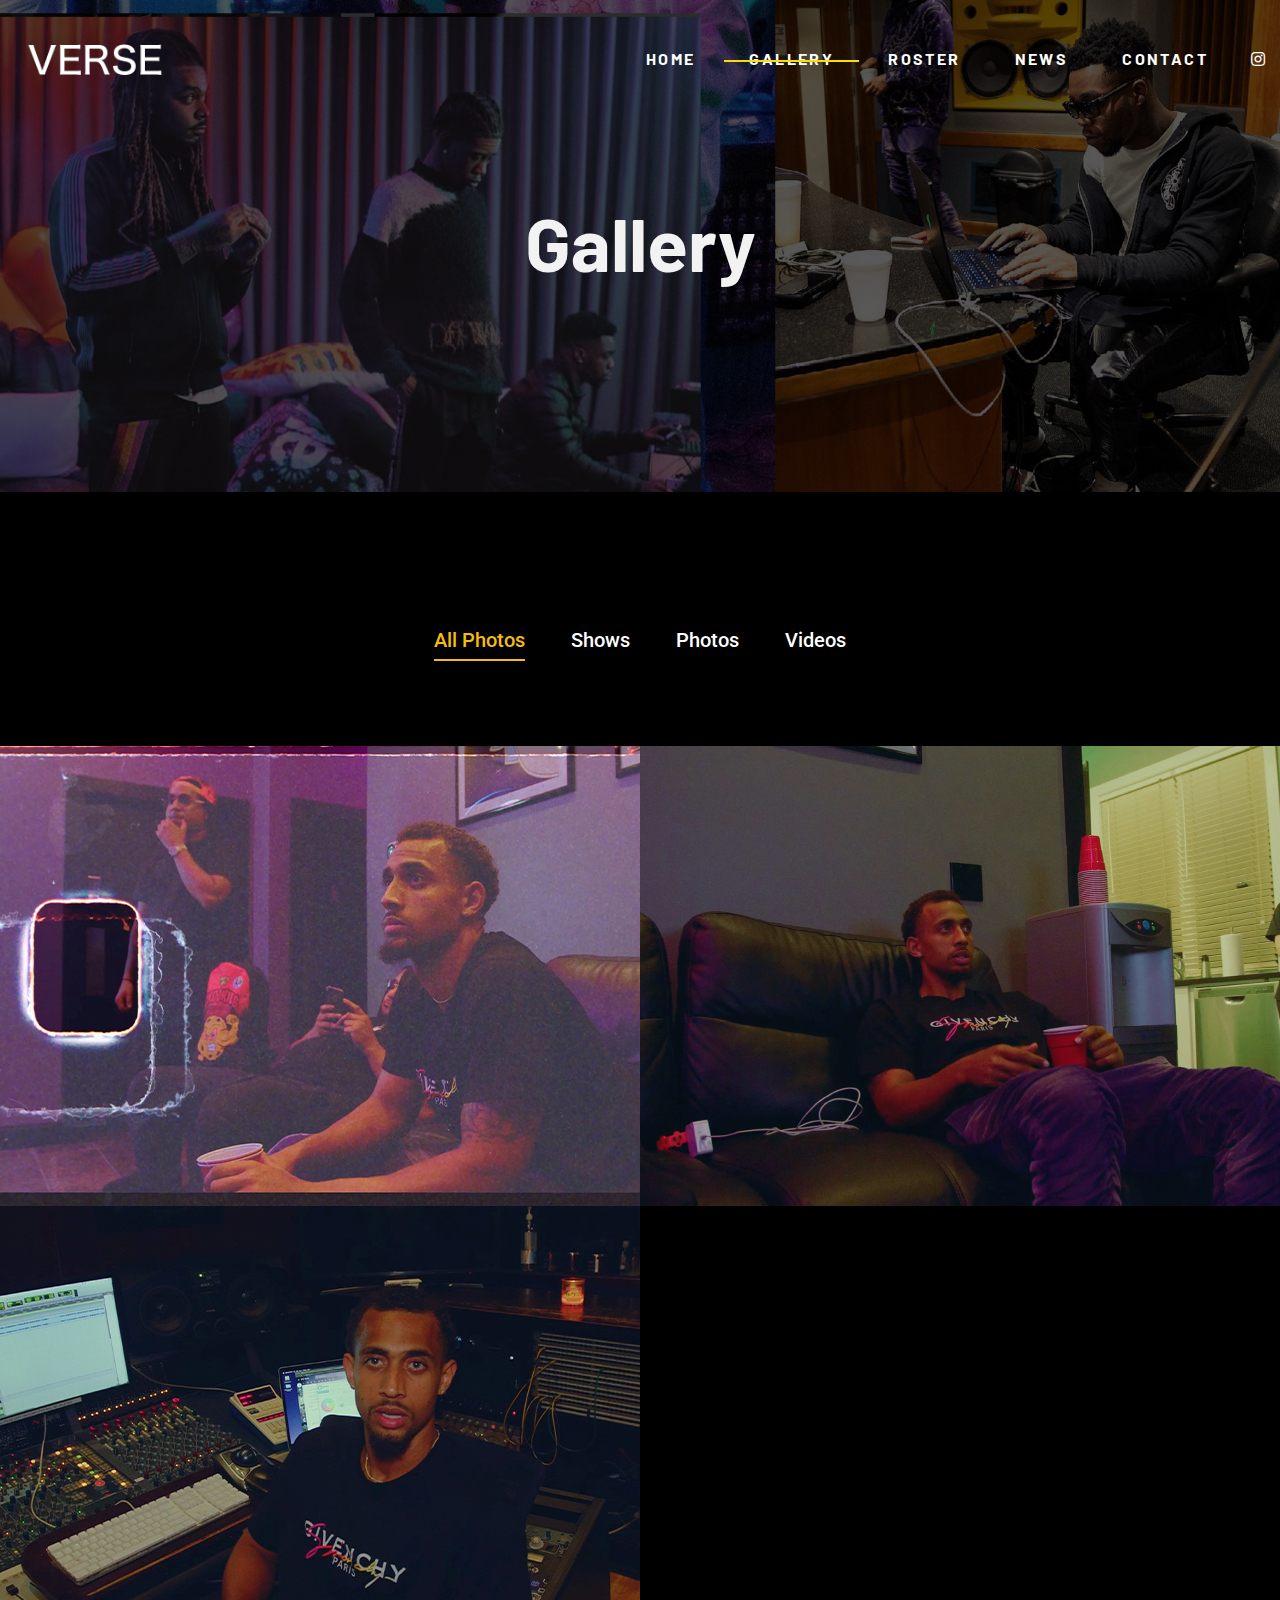
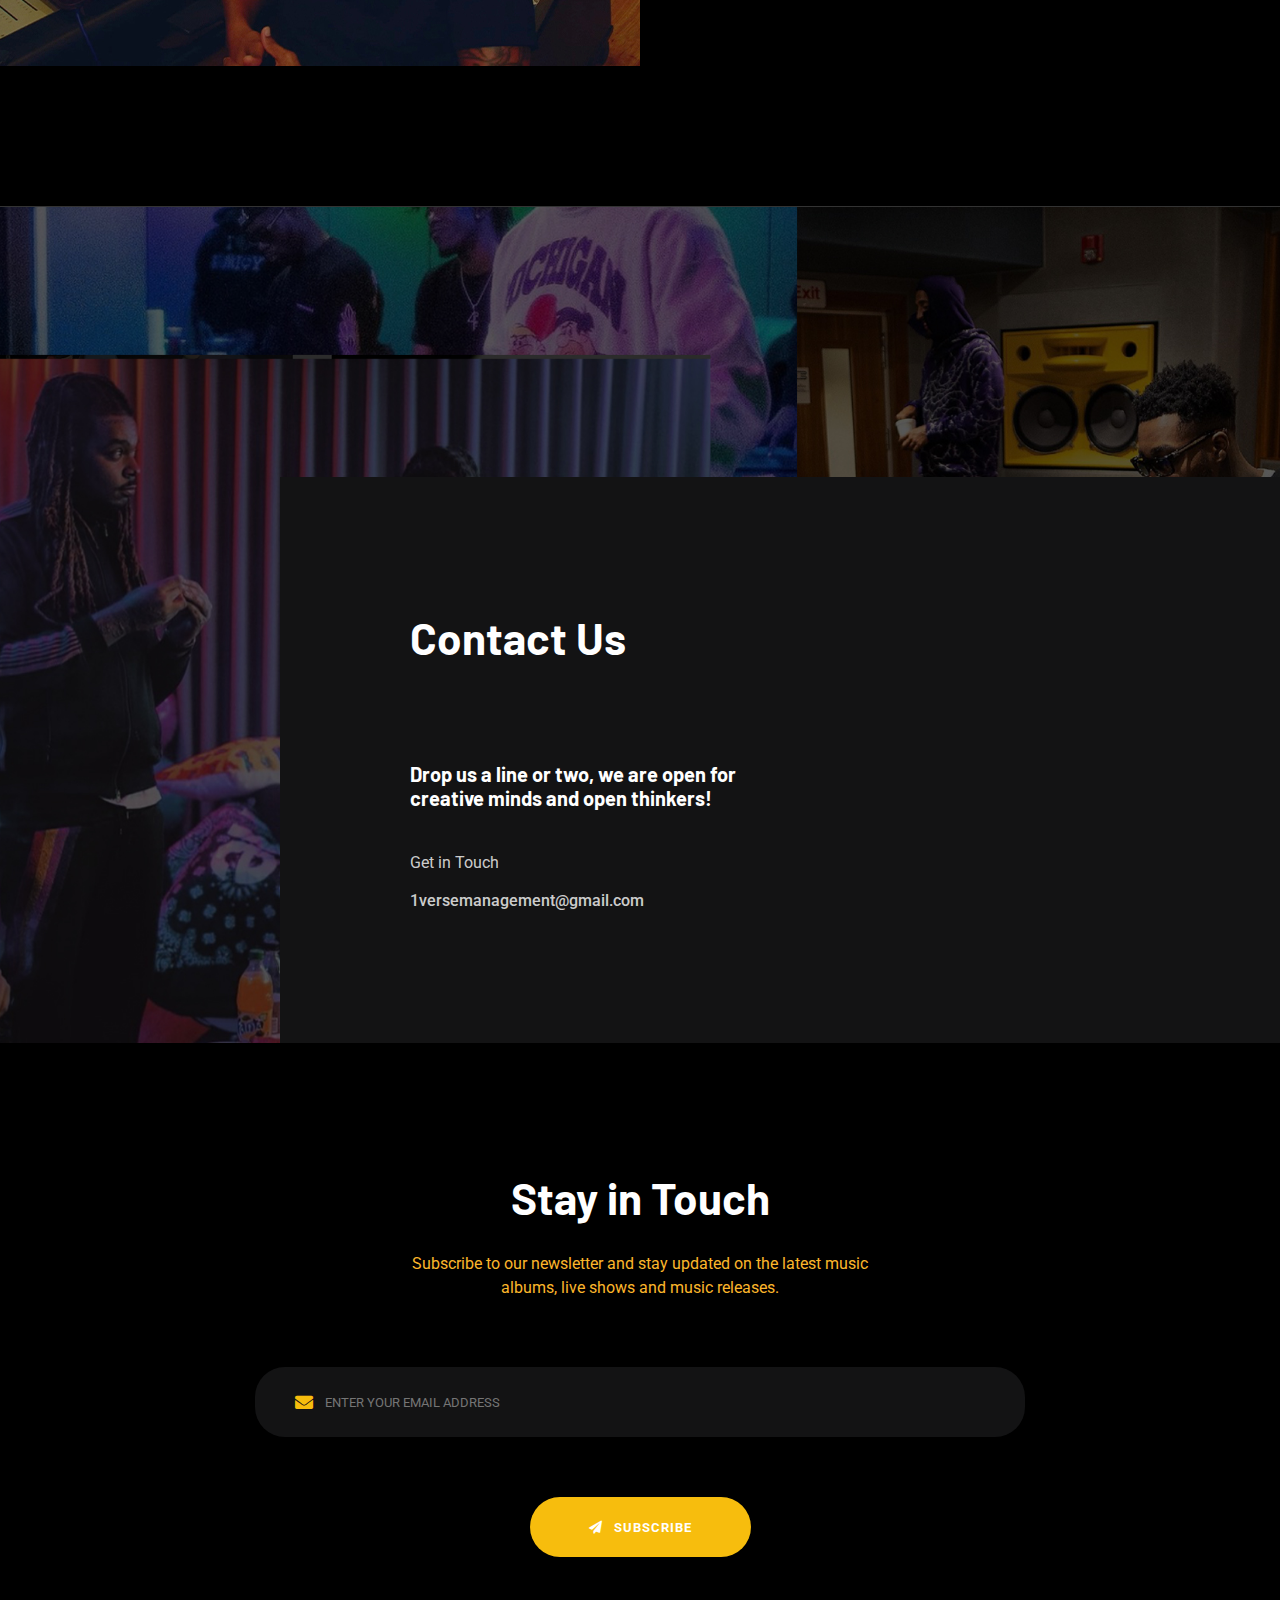
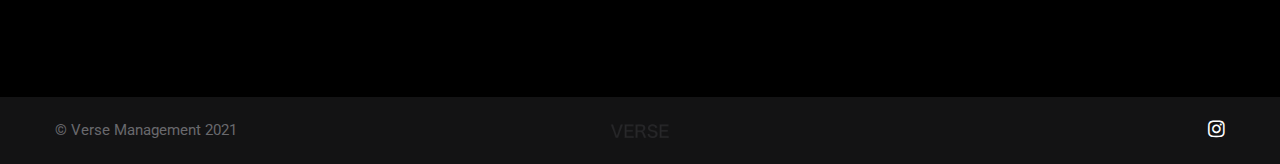
<file: gallery.html>
<!DOCTYPE html>
<html lang="en">
<head>
	<meta charset="UTF-8">
	<title>Verse Management</title>
	<meta name="viewport" content="width=device-width, initial-scale=1.0">
	<meta name="description" content="Verse Management" />
	<meta name="author" content="versemanagement">
	<!-- <link rel="icon" href="assets/images/favicon.png"> -->
	<link rel="apple-touch-icon" sizes="180x180" href="favicon_io/apple-touch-icon.png">
	<link rel="icon" type="image/png" sizes="32x32" href="favicon_io/favicon-32x32.png">
	<link rel="icon" type="image/png" sizes="16x16" href="favicon_io/favicon-16x16.png">
	<link rel="manifest" href="favicon_io/site.webmanifest">

	<link rel="stylesheet" type="text/css" href="assets/css/animate.css">
	<link rel="stylesheet" type="text/css" href="assets/css/bootstrap.min.css">
	<link rel="stylesheet" type="text/css" href="assets/css/all.min.css">
	<link rel="stylesheet" type="text/css" href="assets/css/slick.css">
	<link rel="stylesheet" type="text/css" href="assets/css/slick-theme.css">
	<link rel="stylesheet" type="text/css" href="assets/css/aos.css">
	<link rel="stylesheet" type="text/css" href="assets/css/jplayer.blue.monday.min.css">
	<link rel="stylesheet" type="text/css" href="assets/css/swipebox.min.css">
	<link rel="stylesheet" type="text/css" href="assets/css/style.css">
	<link rel="stylesheet" type="text/css" href="assets/css/dark.css">
	<link rel="stylesheet" type="text/css" href="assets/css/responsive.css">
</head>


<body class="black-version">


	<div class="preloader">
		<div class="lds-ellipsis"><div></div><div></div><div></div><div></div></div>
	</div>

	<div class="wrapper">
		
		<header>
			<div class="container-fluid">
				<div class="header-content">
					<div class="logo">
						<a href="index-dark.html" title="" class="white-logo"><img src="assets/images/logo.png" alt=""></a>
						<a href="index-dark.html" title="" class="dark-logo"><img src="assets/images/logo-black.png" alt=""></a>
					</div><!--logo end-->
					<nav>
						<ul>
							<li class=""><a href="index.html" title="">HOME</a>
				
							</li>
							<!-- <li><a href="#" title="">ALBUMS</a>
								<ul>
									<li><a href="albums.html" title="">Discography</a></li>
									<li><a href="single-album.html" title="">Single album</a></li>
								</ul>
							</li> -->
							<!-- <li><a href="live-shows.html" title="">LIVE</a></li> -->
							<!-- <li><a href="" title="">ABOUT</a></li> -->
							<li class="active"><a href="gallery.html" title="">GALLERY</a></li>
							<li><a href="index.html#roster" title="">ROSTER</a></li>
							<li><a href="index.html#news" title="">NEWS</a></li>
							<li><a href="mailto:1versemanagement@gmail.com"title="">CONTACT</a></li>
						</ul>
					</nav><!--navigation end-->
					<ul class="social-links hd-v">
						<!-- <li><a href="#" title=""><i class="fab fa-facebook-square"></i></a></li>
						<li><a href="#" title=""><i class="fab fa-twitter"></i></a></li> -->
						<li><a href="https://www.instagram.com/1versemgmt/" title=""><i class="fab fa-instagram"></i></a></li>
						<!-- <li><a href="#" title=""><i class="fab fa-youtube"></i></a></li> -->
					</ul><!--social-links end-->
					<div class="menu-btn">
						<span class="bar1"></span>
						<span class="bar2"></span>
						<span class="bar3"></span>
					</div>
				</div><!--header-content end-->
			</div>
		</header><!--header end-->

		<div class="responsive-mobile-menu">
			<ul>
				<li><a href="index.html" title="">HOME</a>
		
				</li>
				<!-- <li><a href="#" title="">ALBUMS</a>
					<ul>
						<li><a href="albums.html" title="">Discography</a></li>
						<li><a href="single-album.html" title="">Single album</a></li>
					</ul>
				</li> -->
				<!-- <li><a href="live-shows.html" title="">LIVE</a></li> -->
				<!-- <li><a href="" title="">ABOUT</a></li> -->
				<li><a href="gallery.html" title="">GALLERY</a></li>
				<li><a href="index.html#roster" title="">ROSTER</a></li>
				<li><a href="index.html#news" title="">NEWS</a></li>
				<li><a href="mailto:1versemanagement@gmail.com" title="">CONTACT</a></li>
			</ul>
		</div><!--responsive-menu end-->

		<section class="pager-section">
			<div class="fixed-bg" style="background-image: url('versebanner.jpg')"></div>
			<div class="container">
				<div class="pager-content text-center">
					<h2>gallery</h2>
				</div><!--pager-content end-->
			</div>
		</section><!--pager-section end-->

		<section class="block dark-background">
			<div class="options">
				<div class="option-isotop">
					<ul id="filter" class="option-set filters-nav" data-option-key="filter">
						<li><a class="selected" data-option-value="*">All Photos </a></li>
						<li><a data-option-value=".shows" class="">Shows</a></li>
						<li><a data-option-value=".photos"> Photos</a></li>
						<li><a data-option-value=".videos">Videos</a></li>
					</ul>
				</div>
			</div><!--options end-->
			<div class="container-fluid p-0">
				<div class="row m-0">
					<div class="masonary">
						<div class="col-lg-6 col-md-6 col-sm-6 photos">
							<div class="gallery-col overlay2">
								<img src="assets/images/1.jpg" alt="">
								<a rel="gallery-1" href="assets/images/1.jpg" title="" class="overlay2 swipebox">
								<span class="plus-icon"><i class="fa fa-plus"></i></span>
							</a>
							</div>
						</div>
					
						<div class="col-lg-6 col-md-6 col-sm-6 photos">
							<div class="gallery-col overlay2">
								<img src="assets/images/3.jpg" alt="">
								<a rel="gallery-1" href="assets/images/3.jpg" title="" class="overlay2 swipebox">
								<span class="plus-icon"><i class="fa fa-plus"></i></span>
							</a>
							</div>
						</div>
				
						<div class="col-lg-6 col-md-6 col-sm-6 photos">
							<div class="gallery-col overlay2">
								<img src="assets/images/4.jpg" alt="">
								<a rel="gallery-1" href="assets/images/4.jpg" title="" class="overlay2 swipebox">
								<span class="plus-icon"><i class="fa fa-plus"></i></span>
							</a>
							</div>
						</div>
						<!-- <div class="col-lg-6 col-md-6 col-sm-6 photos">
							<div class="gallery-col overlay2">
								<img src="assets/images/2.jpg" alt="">
								<a rel="gallery-1" href="assets/images/2.jpg" title="" class="overlay2 swipebox">
								<span class="plus-icon"><i class="fa fa-plus"></i></span>
							</a>
							</div>
						</div>
						<div class="col-lg-6 col-md-6 col-sm-6 photos">
							<div class="gallery-col overlay2">
								<img src="assets/images/5.jpg" alt="">
								<a rel="gallery-1" href="assets/images/5.jpg" title="" class="overlay2 swipebox">
								<span class="plus-icon"><i class="fa fa-plus"></i></span>
							</a>
							</div>
						</div>
						 -->
						<!-- <div class="col-lg-6 col-md-6 col-sm-6 photos">
							<div class="gallery-col overlay2">
								<img src="https://via.placeholder.com/640x460" alt="">
								<a rel="gallery-1" href="https://via.placeholder.com/640x460" title="" class="overlay2 swipebox">
								<span class="plus-icon"><i class="fa fa-plus"></i></span>
							</a>
							</div>
						</div>
						<div class="col-lg-6 col-md-6 col-sm-6 videos photos">
							<div class="gallery-col overlay2">
								<img src="https://via.placeholder.com/640x460" alt="">
								<a rel="gallery-1" href="https://www.youtube.com/watch?v=aJOTlE1K90k" title="" class="overlay2 swipebox">
								<span class="plus-icon"><i class="fa fa-play"></i></span>
							</a>
							</div>
						</div>
						<div class="col-lg-6 col-md-6 col-sm-6 shows photos">
							<div class="gallery-col overlay2">
								<img src="https://via.placeholder.com/640x460" alt="">
								<a rel="gallery-1" href="https://via.placeholder.com/640x460" title="" class="overlay2 swipebox">
								<span class="plus-icon"><i class="fa fa-plus"></i></span>
							</a>
							</div>
						</div>
						<div class="col-lg-6 col-md-6 col-sm-6 videos">
							<div class="gallery-col overlay2">
								<img src="https://via.placeholder.com/640x460" alt="">
								<a rel="gallery-1" href="https://www.youtube.com/watch?v=aJOTlE1K90k" title="" class="overlay2 swipebox">
								<span class="plus-icon"><i class="fa fa-play"></i></span>
							</a>
							</div>
						</div>
						<div class="col-lg-6 col-md-6 col-sm-6 Shows">
							<div class="gallery-col overlay2">
								<img src="https://via.placeholder.com/640x460" alt="">
								<a rel="gallery-1" href="https://via.placeholder.com/640x460" title="" class="overlay2 swipebox">
								<span class="plus-icon"><i class="fa fa-plus"></i></span>
							</a>
							</div>
						</div> -->
					</div><!---masonary end-->
				</div>
			</div>
		</section>

		<section class="contact-section">
			<div class="fixed-bg" style="background-image: url('versebanner.jpg')"></div>
			<div class="ct-content">
				<div class="contact-content">
					<div class="ct-head">
						<h2>Contact Us</h2>
					</div><!--ct-head end-->

					<div class="row">
						<div class="col-lg-8 col-md-8">
							<div class="dp-text">
								<h3>Drop us a line or two, we are open for creative minds and open thinkers!</h3>
								<br>
								<span>Get in Touch</span>
								<a href="#" title="" class="mail-link">1versemanagement@gmail.com</a>
							</div><!--dp-text end-->
						</div>
						<!-- <div class="col-lg-4 col-md-4">
							<div class="wd-content">
								<h3>Our Music Studio  </h3>
								<ul>
									<li>19 Barlowstone Avenue San Pedro, CA 90731 California</li>
								</ul>
							</div>
						</div> -->
					</div>
					<!-- <ul class="lg-social wow slideInRight">
						<li><a href="#" title="" class="spotify-ic"><img src="assets/images/icons/spotify.png" alt=""></a></li>
						<li><a href="#" title="" class="music"><img src="assets/images/icons/music.png" alt=""></a></li>
						<li><a href="#" title="" class="youtube"><img src="assets/images/icons/play.png" alt=""></a></li>
						<li><a href="#" title="" class="soundcloud"><img src="assets/images/icons/soundcloud.png" alt=""></a></li>
					</ul>lg-social end -->
				</div><!--contact-content end-->
			</div><!--ct-content end-->
		</section><!--contact-section end-->

		<section class="block">
			<div class="fixed-bg black-bg"></div>
			<div class="container">
				<div class="subscribe-section text-center">
					<h2>Stay in Touch</h2>
					<span>Subscribe to our newsletter and stay updated on the latest music albums, live shows and music releases.</span>
					<form class="subs-form">
						<div class="input-field">
							<input type="email" name="email" placeholder="Enter your email address">
							<span class="em-icon"><i class="fa fa-envelope"></i></span>
						</div>
						<button type="submit" class="theme-btn"><i class="fa fa-paper-plane"></i> Subscribe</button>
					</form>
				</div><!--subscribe-section end-->
			</div>
		</section>

		<footer>
			<div class="container">
				<div class="row footer-content">
					<div class="col-lg-4 col-md-4">
						<div class="copyright">
							<p>© Verse Management 2021</p>
						</div>
					</div>
					<div class="col-lg-4 col-md-4">
						<div class="ft-logo text-center">
							<img src="assets/images/ft-logo.png" alt="">
						</div><!--ft-logo end-->
					</div>
					<div class="col-lg-4 col-md-4">
						<ul class="social-links v2">
							<!-- <li><a href="#" title=""><i class="fab fa-twitter"></i></a></li>
							<li><a href="#" title=""><i class="fab fa-google-plus-g"></i></a></li>
							<li><a href="#" title=""><i class="fab fa-facebook-f"></i></a></li> -->
							<li><a href="https://www.instagram.com/1versemgmt/" title=""><i class="fab fa-instagram"></i></a></li>
						</ul><!--social-links end-->
					</div>
				</div>
			</div>
		</footer><!--footer end-->

	</div><!--wrapper end-->


<script src="assets/js/jquery.min.js"></script>
<script src="assets/js/jquery-migrate-1.4.1.min.js"></script>
<script src="assets/js/jquery.jplayer.min.js"></script>
<script src="assets/js/jplayer.playlist.min.js"></script>
<script src="assets/js/popper.js"></script>
<script src="assets/js/bootstrap.min.js"></script>
<script src="assets/js/plugin/slick.min.js"></script>
<script src="assets/js/plugin/jquery.swipebox.min.js"></script>
<script src="assets/js/plugin/isotope.js"></script>
<script src="assets/js/wow.min.js"></script>
<script src="assets/js/script.js"></script>

</body>

</html>
</file>
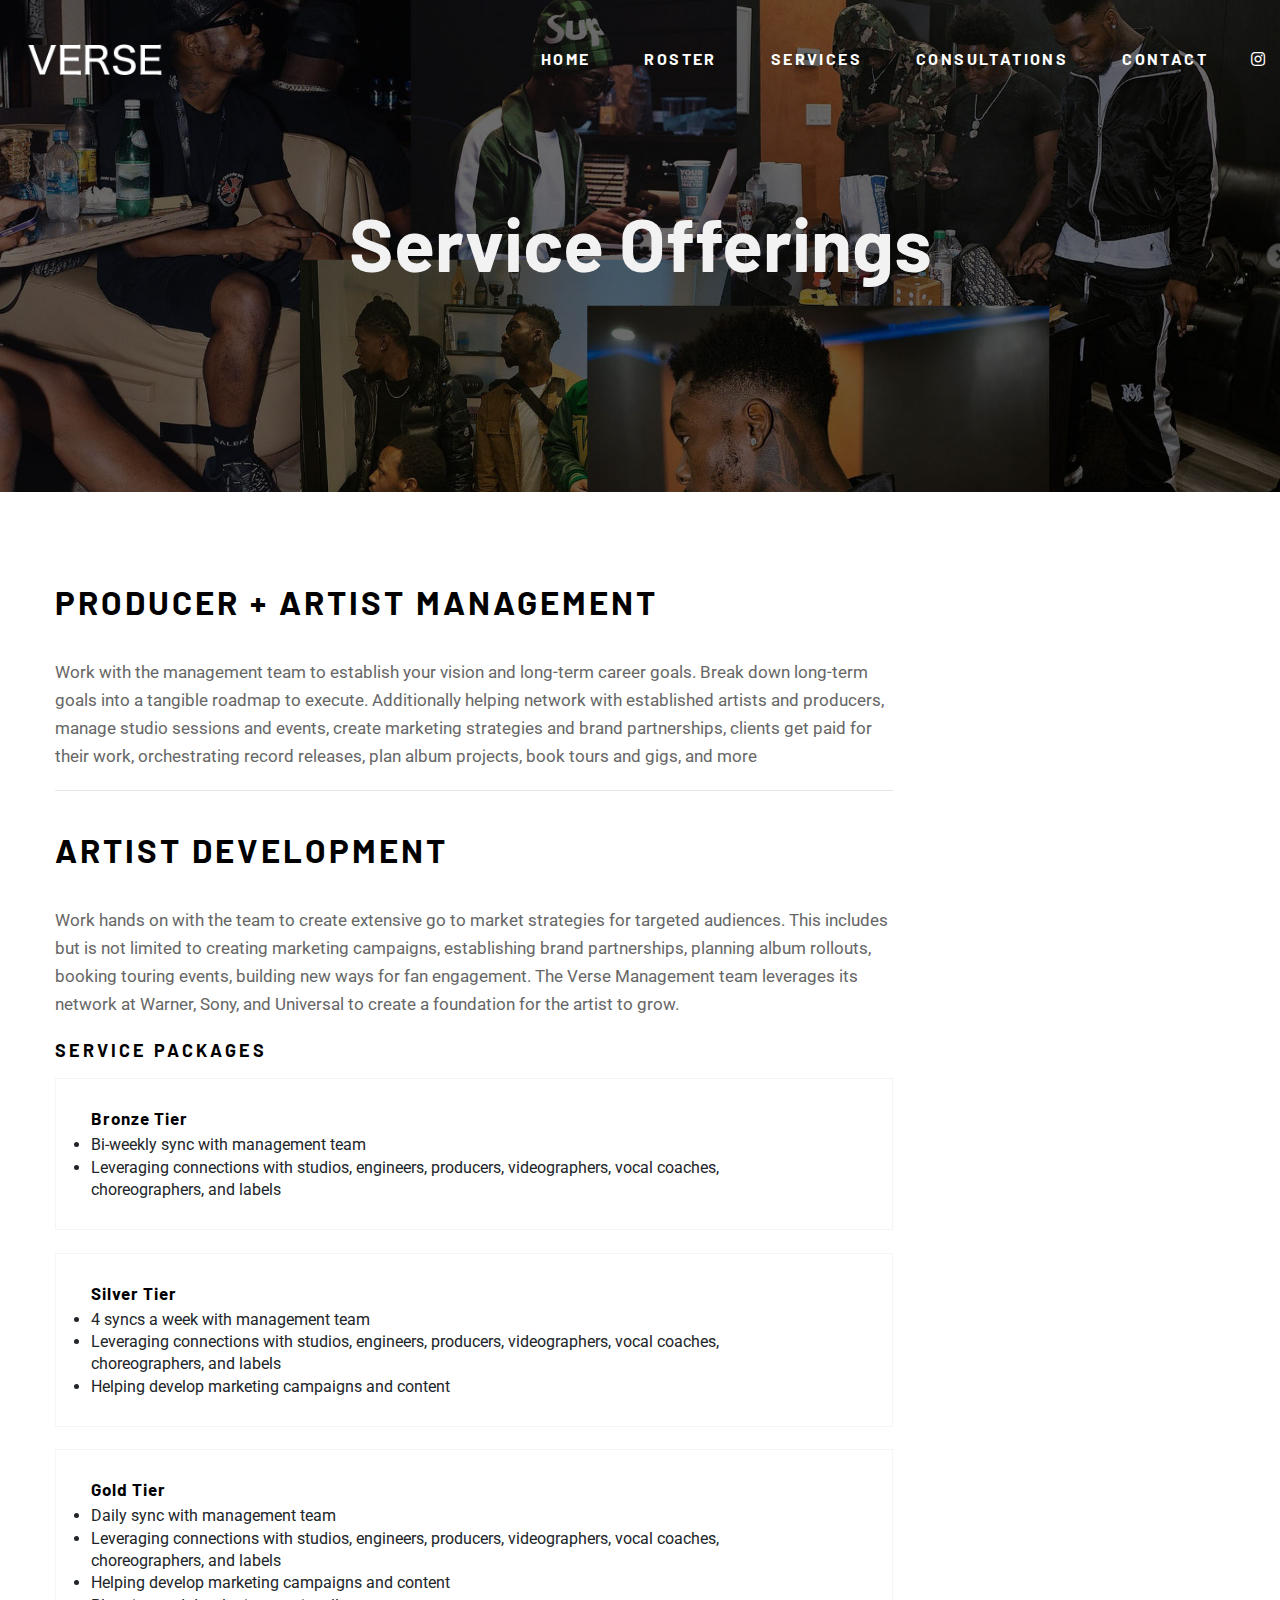
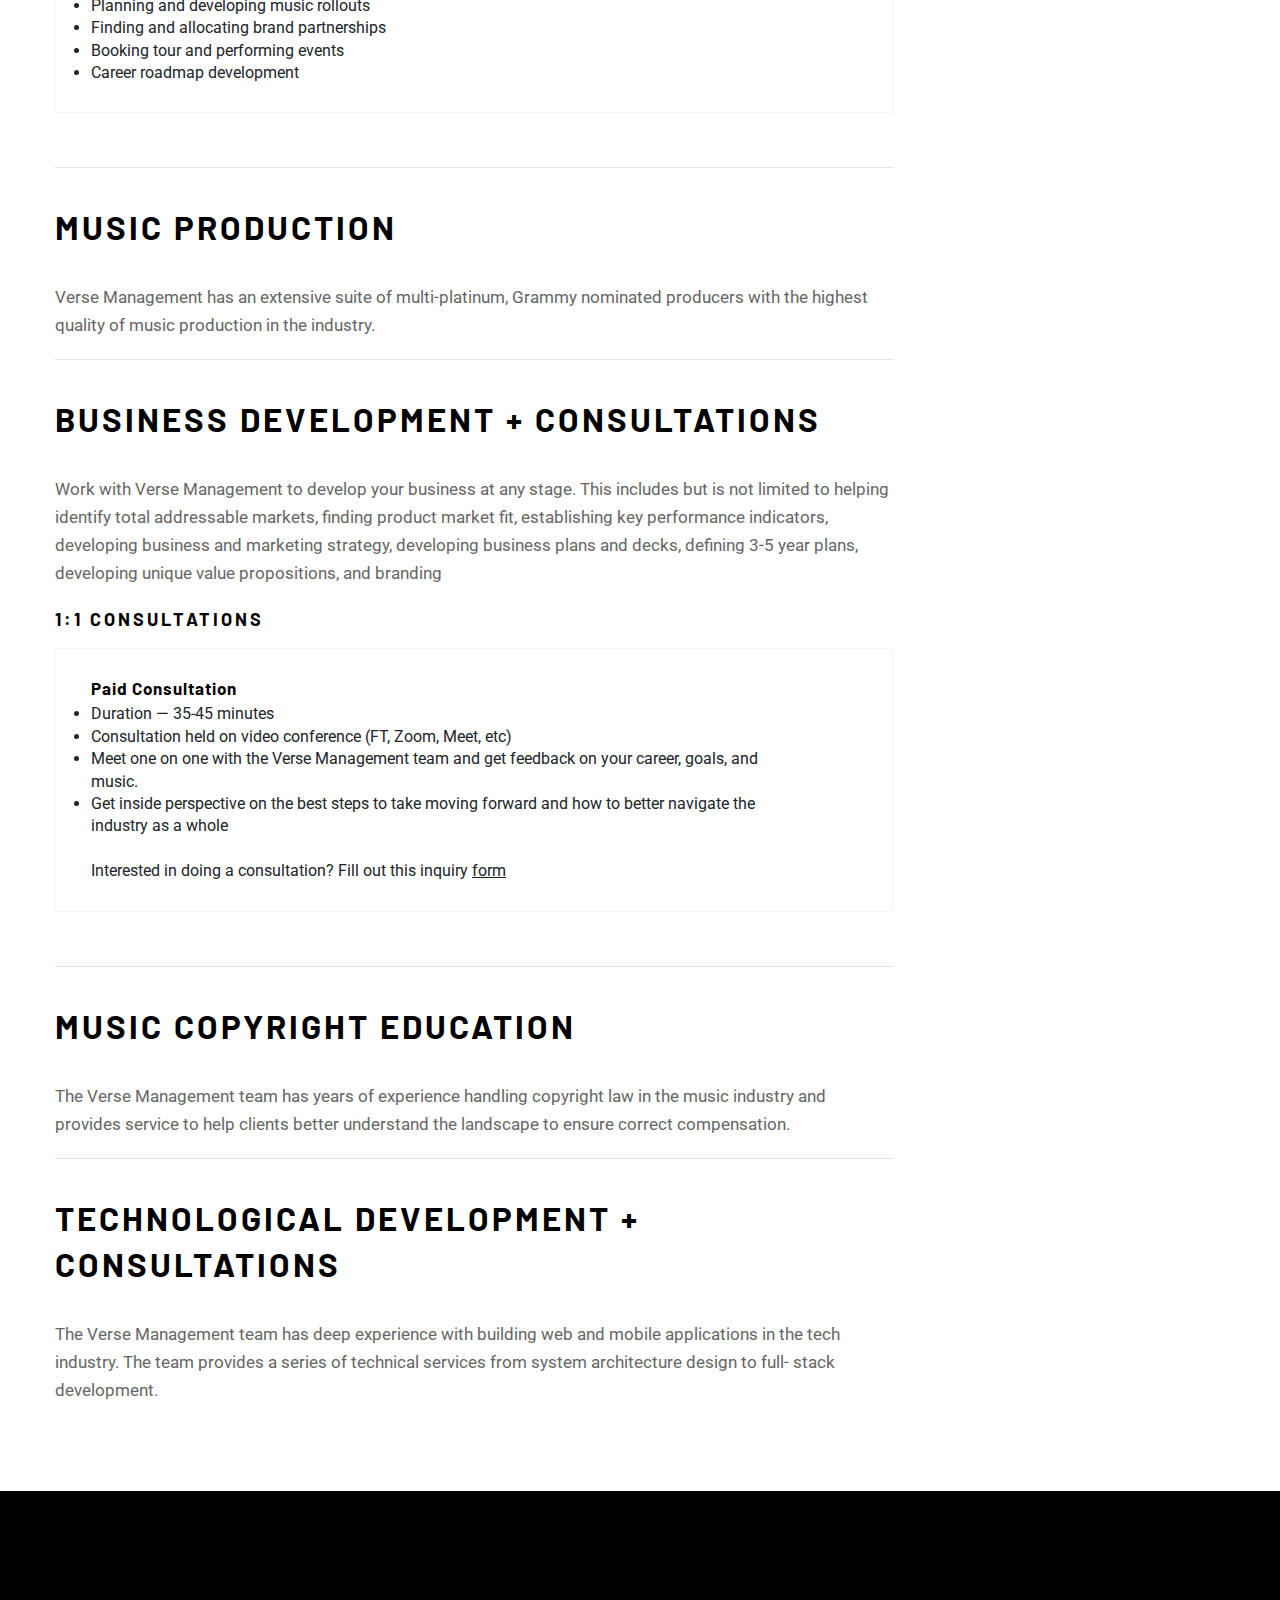
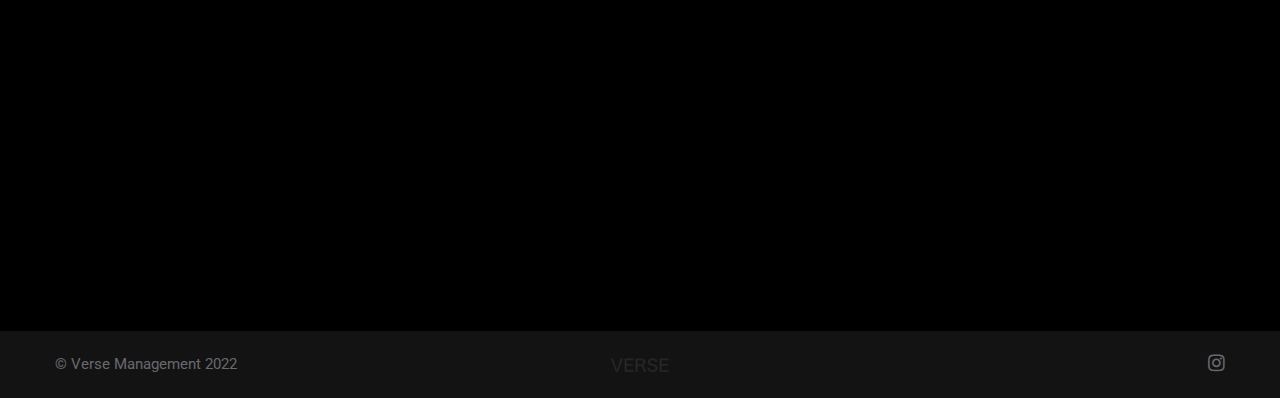
<file: services.html>
<!DOCTYPE html>
<html lang="en">
<head>
	<meta charset="UTF-8">
	<title>Verse | Service Offerings</title>
	<meta name="viewport" content="width=device-width, initial-scale=1.0">
	<meta name="description" content="Verse Management" />
	<meta name="author" content="versemanagement">
	<link rel="apple-touch-icon" sizes="180x180" href="favicon_io/apple-touch-icon.png">
	<link rel="icon" type="image/png" sizes="32x32" href="favicon_io/favicon-32x32.png">
	<link rel="icon" type="image/png" sizes="16x16" href="favicon_io/favicon-16x16.png">
	<link rel="manifest" href="favicon_io/site.webmanifest">
	<link rel="stylesheet" type="text/css" href="assets/css/animate.css">
	<link rel="stylesheet" type="text/css" href="assets/css/bootstrap.min.css">
	<link rel="stylesheet" type="text/css" href="assets/css/all.min.css">
	<link rel="stylesheet" type="text/css" href="assets/css/slick.css">
	<link rel="stylesheet" type="text/css" href="assets/css/slick-theme.css">
	<link rel="stylesheet" type="text/css" href="assets/css/aos.css">
	<link rel="stylesheet" type="text/css" href="assets/css/jplayer.blue.monday.min.css">
	<link rel="stylesheet" type="text/css" href="assets/css/style.css">
	<link rel="stylesheet" type="text/css" href="assets/css/responsive.css">
</head>


<body>

	<div class="preloader">
		<div class="lds-ellipsis"><div></div><div></div><div></div><div></div></div>
	</div>

	<div class="wrapper">
		
		<header>
			<div class="container-fluid">
				<div class="header-content">
					<div class="logo">
						<a href="index.html" title="" class="white-logo"><img src="assets/images/logo.png" alt=""></a>
						<a href="index.html" title="" class="dark-logo"><img src="assets/images/logo-black.png" alt=""></a>
					</div><!--logo end-->
					<nav>
						<ul>
							<li ><a href="index.html" title="">HOME</a></li>
							<li><a href="index.html#roster" title="">ROSTER</a></li>
                            <li><a href="" title="">SERVICES</a></li>
							<li><a href="consultations.html" title="">CONSULTATIONS</a></li>

							<li><a href="mailto:1versemanagement@gmail.com" title="">CONTACT</a></li>
						</ul>
					</nav><!--navigation end-->
					<ul class="social-links hd-v">
						<!-- <li><a href="#" title=""><i class="fab fa-twitter"></i></a></li> -->
						<li><a href="https://www.instagram.com/1versemgmt/" title="https://www.instagram.com/1versemgmt/"><i class="fab fa-instagram"></i></a></li>
						<!-- <li><a href="#" title=""><i class="fab fa-youtube"></i></a></li> -->
					</ul><!--social-links end-->
					<div class="menu-btn">
						<span class="bar1"></span>
						<span class="bar2"></span>
						<span class="bar3"></span>
					</div>
				</div><!--header-content end-->
			</div>
		</header><!--header end-->

		<div class="responsive-mobile-menu">
			<ul>
				<li ><a href="index.html" title="">HOME</a></li>
				<li><a href="index.html#roster" title="">ROSTER</a></li>
                <li><a href="" title="">SERVICES</a></li>
				<li><a href="consultations.html" title="">CONSULTATIONS</a></li>
				<li><a href="mailto:team@1versemanagement.com" title="">CONTACT</a></li>
			</ul>
		</div><!--responsive-menu end-->

		<section class="pager-section">
			<div class="fixed-bg" style="background-image: url('chichibanner3.jpg')"></div>
			<div class="container">
				<div class="pager-content text-center">
					<h2>Service Offerings</h2>
				</div><!--pager-content end-->
			</div>
		</section>

		
		<section class="">
			<br><br><br>
			<div class="container">
				<div class="row">
					<div class="col-lg-9">
						<div class="blog-post single">
							<!-- <div class="blog-info">

								<p>
									Verse Management is a multidisciplinary management company that supports clients in
									the music, sport, and entertainment industries. Verse Management operates under the mission to empower and bring people together. Down below are various services and
									Verse Management is a multidisciplinary management company that supports clients in the
									packages offered by the Verse Management team.
								</p>

								<hr></hr>
							
								
							</div> -->
							
							<div class="blog-info" style="padding-top: 20px;">
							
								<h2>Producer + Artist Management</h2>
								<p>
									Work with the management team to establish your vision and long-term career goals. Break down long-term goals into a tangible roadmap to execute. Additionally helping network with established artists and producers, manage studio sessions and events, create marketing strategies and brand partnerships, clients get paid for their work, orchestrating record releases, plan album projects, book tours and gigs, and more
								</p>
								<hr></hr>
							</div>

							
							<div class="blog-info" style="padding-top: 20px;">
							
								<h2>Artist Development</h2>
								<p>
									Work hands on with the team to create extensive go to market strategies for targeted audiences. This includes but is not limited to creating marketing campaigns, establishing brand partnerships, planning album rollouts, booking touring events, building new ways for fan engagement. The Verse Management team leverages its network at Warner, Sony, and Universal to create a foundation for the artist to grow. 
								</p>
								<div class="blog-author">
									<h3>Service Packages</h3>
									<div class="author-blog">
										<div class="author-info">
											<h3>Bronze Tier</h3>
											<ul>
											<li style="list-style-type: disc;">Bi-weekly sync with management team</li>
											<li style="list-style-type: disc;">Leveraging connections with studios, engineers, producers, videographers, vocal coaches, choreographers, and labels</li>
											</ul>
										</div>
									</div><!--author-blog end-->
									<br> 
									<div class="author-blog">
										<div class="author-info">
											<h3>Silver Tier</h3>
											<ul>
											<li style="list-style-type: disc;">4 syncs a week with management team</li>
											<li style="list-style-type: disc;">Leveraging connections with studios, engineers, producers, videographers, vocal coaches, choreographers, and labels</li>
											<li style="list-style-type: disc;">Helping develop marketing campaigns and content</li>
											</ul>
										</div>
									</div><!--author-blog end-->
									<br>
									<div class="author-blog">
										<div class="author-info">
											<h3>Gold Tier</h3>
											<ul>
											<li style="list-style-type: disc;">Daily sync with management team</li>
											<li style="list-style-type: disc;">Leveraging connections with studios, engineers, producers, videographers, vocal coaches, choreographers, and labels</li>
											<li style="list-style-type: disc;">Helping develop marketing campaigns and content</li>
											<li style="list-style-type: disc;">Planning and developing music rollouts</li>
											<li style="list-style-type: disc;">Finding and allocating brand partnerships</li>
											<li style="list-style-type: disc;">Booking tour and performing events</li>
											<li style="list-style-type: disc;">Career roadmap development</li>
										</ul>
										</div>
									</div><!--author-blog end-->
								</div><!--blog-author end-->
								<hr></hr>

							</div>

							<div class="blog-info" style="padding-top: 20px;">
							
								<h2>Music Production</h2>
								<p>
									Verse Management has an extensive suite of multi-platinum, Grammy nominated producers with the highest quality of music production in the industry.
								</p>
								<hr></hr>
							</div>

							<div class="blog-info" style="padding-top: 20px;">
							
								<h2>Business Development + Consultations</h2>
								<p>
									Work with Verse Management to develop your business at any stage. This includes but is not limited to helping identify total addressable markets, finding product market fit, establishing key performance indicators, developing business and marketing strategy, developing business plans and decks, defining 3-5 year plans, developing unique value propositions, and branding								</p>
								</p>
								<div class="blog-author">
									<h3>1:1 Consultations</h3>
									<div class="author-blog">
										<div class="author-info">
											<h3>Paid Consultation</h3>
											<ul>
											<li style="list-style-type: disc;">Duration — 35-45 minutes</li>
											<li style="list-style-type: disc;">Consultation held on video conference (FT, Zoom, Meet, etc)</li>
											<li style="list-style-type: disc;">Meet one on one with the Verse Management team and get feedback on your career, goals, and music.</li>
											<li style="list-style-type: disc;">Get inside perspective on the best steps to take moving forward and how to better navigate the industry as a whole</li>
											<br>
											<a href="https://1versemanagement.com/consultations">Interested in doing a consultation? Fill out this inquiry <u></i>form</u></a>
											</ul>
										</div>
									</div><!--author-blog end-->
								
								
								</div><!--blog-author end-->
								<hr></hr>
							</div>

							<div class="blog-info" style="padding-top: 20px;">
							
								<h2>Music Copyright Education</h2>
								<p>
									The Verse Management team has years of experience handling copyright law in the music industry and provides service to help clients better understand the landscape to ensure correct compensation.								<hr></hr>
							</div>

							<div class="blog-info" style="padding-top: 20px;">
							
								<h2>Technological Development + Consultations</h2>
								<p>
									The Verse Management team has deep experience with building web and mobile applications in the tech industry. The team provides a series of technical services from system architecture design to full- stack development.							
								</p>
								<br><br><br>
								</div>
						</div><!--blog-post single end-->
					
					
					
					</div>
				
				</div>
			</div>
		</section>
		
		
	



		<section class="block">
			<div class="fixed-bg black-bg"></div>
			<div class="container">
				<div class="subscribe-section text-center wow slideInUp">
					<h2>Interested in one of these services?</h2>
					<span>Reach out to the team@1versemanagement.com</span>
					<!-- <form class="subs-form">
						<div class="input-field">
							<input type="email" name="email" placeholder="Enter your email address">
							<span class="em-icon"><i class="fa fa-envelope"></i></span>
						</div>
						<button type="submit" class="theme-btn"><i class="fa fa-paper-plane"></i> Subscribe</button>
					</form> -->
				</div><!--subscribe-section end-->
			</div>
		</section>

		<footer>
			<div class="container">
				<div class="row footer-content">
					<div class="col-lg-4 col-md-4">
						<div class="copyright">
							<p>© Verse Management 2022</p>
						</div>
					</div>
					<div class="col-lg-4 col-md-4">
						<div class="ft-logo text-center">
							<img src="assets/images/ft-logo.png" alt="">
						</div><!--ft-logo end-->
					</div>
					<div class="col-lg-4 col-md-4">
						<ul class="social-links v2">
							<!-- <li><a href="#" title=""><i class="fab fa-twitter"></i></a></li>
							<li><a href="#" title=""><i class="fab fa-google-plus-g"></i></a></li>
							<li><a href="#" title=""><i class="fab fa-facebook-f"></i></a></li> -->
							<li><a href="https://www.instagram.com/1versemgmt/" title=""><i class="fab fa-instagram"></i></a></li>
						</ul><!--social-links end-->
					</div>
				</div>
			</div>
		</footer><!--footer end-->

	</div><!--wrapper end-->


<script src="assets/js/jquery.min.js"></script>
<script src="assets/js/jquery-migrate-1.4.1.min.js"></script>
<script src="assets/js/jquery.jplayer.min.js"></script>
<script src="assets/js/jplayer.playlist.min.js"></script>
<script src="assets/js/popper.js"></script>
<script src="assets/js/bootstrap.min.js"></script>
<script src="assets/js/plugin/slick.min.js"></script>
<script src="assets/js/plugin/jquery.swipebox.min.js"></script>
<script src="assets/js/wow.min.js"></script>
<script src="assets/js/playlist.js"></script>
<script src="assets/js/script.js"></script>

</body>

</html>
</file>
<file: assets/css/responsive.css>
@media (max-width: 1366px) {
	.about-text {padding: 0 50px;}
	.ct-content {max-width: 1000px;}
	header .container-fluid {padding: 0 15px;}
}

@media (max-width: 1200px) {
	header nav {display: none;}
	.social-links.hd-v {display: none;}
	.shows-row .theme-btn {padding: 0 23px;}
	.block2 {padding: 120px 0;}
	.ct-content {max-width: 850px;}
	.contact-section {padding-top: 140px;}
	.banner-content {margin-top: 0;}
	.menu-btn {display: inline-block;}
	.logo {padding-bottom: 0;}
	.album-img {max-width: 350px;flex: 0 0 350px;}
	.title-bar {max-width: 430px;flex: 0 0 430px;}
	.ms-player .jp-controls {margin-right: 20px;}
	.pager-section {padding: 190px 0 120px;}
	.pager-content h2 {font-size: 60px;line-height: 1.4;}
	.single-album-text > h2 {font-size: 38px;line-height: 50px;}
	.shows-row .theme-btn {font-size: 15px;}
	header.sticky {padding: 20px 0;}
	.tp-bullets, .tp-tabs, .tp-thumbs {display: none !important;}
	.testimonial-slider-lg .slick-next, .testimonial-slider-lg .slick-prev {right: 15px;}
	.testi-lg-info {right: 15px;}
	.landing-banner {background-position: center;}
	.landing-banner .container-fluid {padding: 0 15px;}
}

@media (max-width: 991px) {
	.banner-text > h1 {font-size: 80px;line-height: 80px;}
	.shows-head {margin-bottom: 30px;justify-content: center;}
	.shows-row {text-align: center;}
	.shows-row .theme-btn {padding: 0 40px;margin-top: 30px;}
	.show-info {max-width: 100%;flex: 0 0 100%;margin-top: 30px;padding-left: 0;}
	.show-time li {display: inline-block;margin-right: 30px;}
	.show-time li:last-child {margin-right: 0;}
	.sw-icon {display: inline-block;}
	.about-text {max-width: 100%;padding: 0 15px;margin-bottom: 70px;}
	.contact-content {padding: 80px 50px;}
	.contact-section {padding: 120px 0 0;}
	.album-img {flex: 0 0 300px;max-width: 300px;}
	.album-info {max-width: calc(100% - 300px); flex: 0 0 calc(100% - 300px);}
	.jp-controls button {margin: 0 15px;}
	.ms-album {max-width: 100%;flex: 0 0 100%;justify-content: center;margin-bottom: 30px;}
	.ms-player {max-width: 100%;flex: 0 0 100%;}
	.lg-social {display: none;}
	.ms-abt-col > h4 {margin-bottom: 50px;}
	.abt-para {padding-left: 0;margin-top: 60px;}
	.about-page-head {margin-bottom: 60px;}
	.about-lg-content > h2 {font-size: 36px;line-height: 50px;padding-right: 0;}
	.abt-lg-image {margin-bottom: 60px;}
	.about-lg-content > h2 {margin-bottom: 50px;}
	.contact-section {padding-top: 0;}
	.section-title {margin-bottom: 50px;}
	.shows-row .theme-btn {width: auto;font-size: 18px;}
	.ct-content {border-top: 1px solid #ddd;}
	br {display: none;}
	.jp-controls button {margin: 0 10px;}
	.music-player {position: static;background-color: #000;}
	.album-section.block {padding-top: 300px;}
	.tp-bullets, .tp-tabs, .tp-thumbs {display: inline-block !important;}
	.inp-block {margin-top: 150px;}
	.coming-soon-page .music-player {display: none;}
	.cm-page-content {position: relative;top: 0;left: 0;transform: inherit;}
	.coming-soon-page {overflow-y: auto;}
	.testimonial-slider-section{margin-bottom: -50px;}
	#slider + .block.album-page {margin-top: 130px; }
	#slider + .txt-block {margin-top: 160px;}
	.music-player {position: relative;z-index: 999;}
	.testi-lg-info {position: static;width: 100%;max-width: 100%;}
	.testimonial-slider-lg .slick-next, .testimonial-slider-lg .slick-prev {right: 0;}
	.testimonial-slider-lg .slick-prev {right: 0;}
	.testi-thumbs {margin-top: 40px;}
	.sec-v-title.v2 {text-align: center;margin-bottom: 50px;}
	.sec-v-title.v2:before {left: 50%;transform: translateX(-50%);}
	.sp-img {text-align: center;}
	.landing-page .block {padding: 100px 0;}
}

@media (max-width: 768px) {
	.banner-text > h1 {font-size: 70px;line-height: 70px;}
	.section-title {margin-bottom: 80px;}
	.dp-text {margin-bottom: 50px;}
	.footer-content {text-align: center;}
	.copyright {margin-bottom: 40px;}
	.ft-logo {margin-bottom: 40px;}
	.social-links.v2 {text-align: center;}
	footer {padding: 40px 0;}
	.contact-content {padding: 80px 50px 20px;}
	.alb-title {text-align: center;margin-bottom: 40px;}
	.album-dt {text-align: center;}
	.album-img {max-width: 100%;flex: 0 0 100%;margin-bottom: 50px;}
	.album-info {max-width: 100%;flex: 0 0 100%;padding: 0;}
	.music-details {display: none;}
	.jp-interface .jp-controls {justify-content: flex-start;}
	.jp-controls button.jp-previous {margin-left: 0;}
	.ms-player .jp-controls {max-width: 100%;flex: 0 0 100%;justify-content: center;margin-bottom: 30px;}
	.title-bar {max-width: 86%;flex: 0 0 86%;}
	.pager-content h2 {font-size: 50px;}
	.pager-section {padding: 150px 0 90px;}
	.single-album-text > h2 {font-size: 30px;line-height: 40px;}
	.section-title > h2 {font-size: 34px;line-height: 44px;}
	.section-title {margin-bottom: 50px;}
	.has-5-columns .col-lg-2 {max-width: 50%;flex: 0 0 50%;}
	.album-section.block {padding-top: 300px;margin-top: 120px;}
	.inp-block {margin-top: 300px;}
	.musize-dt {max-width: 100%;flex: 0 0 100%;padding: 30px 20px;}
	.musiz-playz-row {justify-content: center;}
	.cm-page-content > h2 {margin-bottom: 60px;}
	#slider + .block.album-page {margin-top: 280px;}
	#slider + .txt-block {margin-top: 300px;}
	.landing-banner {padding: 30px 0 100px;}
	.ld-text > h2 {font-size: 60px;line-height: 70px;}
	.sec-v-title h2 {font-size: 32px;line-height: 40px;}
	.landing-footer {padding: 50px 0;}
}

@media (max-width: 576px) {
	.banner-text p {font-size: 20px;line-height: 30px;}
	.jp-interface .jp-controls {justify-content: center;margin-bottom: 30px;}
	.oth-controls {display: flex;flex-wrap: wrap;align-items: center;}
	.jp-time-holder {margin-right: auto;margin-left: 0;}
	.title-bar {max-width: 100%;flex: 0 0 100%;}
	.ms-player .jp-volume-controls {margin-left: auto;margin-right: auto;margin-top: 20px;}
	.sm-title {font-size: 36px;}
	.single-album-text > h2 {font-size: 26px;line-height: 38px;}
	.pager-content h2 {font-size: 40px;}
	.section-title > h2 {font-size: 34px;line-height: 44px;}
	.has-5-columns .col-lg-2 {max-width: 100%;flex: 0 0 100%;}
	.block {padding: 90px 0;}
	.rev_slider_wrapper {height: 100vh !important;}
	.tp-bullets {bottom: 50px;top: auto;z-index: 999999999999999;}
	.alb-head {margin-top: 40px;}
	.inp-block {margin-top: 400px;}
	.cm-page-content > h2 {font-size: 60px;line-height: 60px;}
	#slider + .block.album-page {margin-top: 380px;}
	#slider + .txt-block {margin-top: 400px;}
	.testi-lg-info {padding: 50px 15px;}
	.ld-logo {margin-bottom: 80px;}
	.ld-ft > img {max-width: 200px;margin-bottom: 30px;}
}

@media (max-width: 480px) {
	.banner-text > h1 {font-size: 54px;line-height: 60px;}
	.section-title > h2 {font-size: 36px;line-height: 42px;margin-bottom: 30px;}
	.play-btn {width: 100px;height: 100px;line-height: 100px;}
	.music-video > h3 {font-size: 24px;}
	.ct-head {margin-bottom: 50px;}
	.wd-content {margin-bottom: 50px;}
	.contact-content {padding: 80px 15px 40px;}
	.input-field {margin-bottom: 30px;}
	.alb-title > h2 {font-size: 32px;line-height: 42px;}
	.in-head > h2 {font-size: 24px;line-height: 34px;}
	.bt-btns li {display: block;margin-right: 0;margin-bottom: 20px;}
	.bt-btns li:last-child {margin-bottom: 0;}
	.ms-top > h4 {max-width: 200px;}
	.sm-title {font-size: 28px;line-height: 38px;}
	.single-album-text > h2 {font-size: 22px;line-height: 34px;}
	.single-album-text p {font-size: 16px;line-height: 32px;}
	.pager-content h2 {font-size: 30px;line-height: 40px;}
	.pager-section {padding: 140px 0 70px;}
	.about-page-head > h2.sm-title {font-size: 40px;line-height: 50px;padding-bottom: 20px;}
	.ms-abt-col > h4 {font-size: 24px;line-height: 33px;}
	.about-lg-content > h2 {font-size: 28px;line-height: 40px;}
	.album-col {margin-bottom: 60px;}
	.option-set li {display: block;margin-right: 0;margin-bottom: 20px;}
	.option-set li:last-child {margin-bottom: 0;}
	.inp-block {margin-top: 370px;}
	.cm-page-content > h2 {font-size: 40px;line-height: 40px;margin-bottom: 20px;}
	.time-counter ul li {max-width: 100%;flex: 0 0 100%;margin-bottom: 30px;}
	.time-counter ul li:before {display: none;}
	.time-counter {margin-bottom: 50px;}
	.coming-soon-page {padding-bottom: 50px;}
	.tk-btn {margin-bottom: 50px;}
	.testi-thumb {margin-right: 10px;padding-bottom: 10px;}
	.testi-thumb:before {height: calc(100% - 10px);}
	.testi-lg-info > h3 {margin-bottom: 20px;}
	.ld-text > h2 {font-size: 50px;line-height: 60px;}
	.landing-footer {padding: 40px 0;}
}
</file>
<file: revolution/css/revolution.all.css>
#debungcontrolls{z-index:100000;position:fixed;bottom:0;height:auto;background:rgba(0,0,0,.6);padding:10px}#debungcontrolls,.debugtimeline{width:100%;box-sizing:border-box}.debugtimeline{height:10px;position:relative;display:block;margin-bottom:3px;display:none;white-space:nowrap}.debugtimeline:hover{height:15px}.the_timeline_tester{background:#e74c3c;position:absolute;top:0;left:0;height:100%;width:0}.debugtimeline.tl_slide .the_timeline_tester{background:#f39c12}.debugtimeline.tl_frame .the_timeline_tester{background:#3498db}.debugtimline_txt{color:#fff;font-weight:400;font-size:7px;position:absolute;left:10px;top:0;white-space:nowrap;line-height:10px}.rtl{direction:rtl}@font-face{font-family:revicons;src:url(../fonts/revicons/revicons.eot?5510888);src:url(../fonts/revicons/revicons.eot?5510888#iefix) format("embedded-opentype"),url(../fonts/revicons/revicons.woff?5510888) format("woff"),url(../fonts/revicons/revicons.ttf?5510888) format("truetype"),url(../fonts/revicons/revicons.svg?5510888#revicons) format("svg");font-weight:400;font-style:normal}[class*=" revicon-"]:before,[class^=revicon-]:before{font-family:revicons;font-style:normal;font-weight:400;speak:none;display:inline-block;text-decoration:inherit;width:1em;margin-right:.2em;text-align:center;font-variant:normal;text-transform:none;line-height:1em;margin-left:.2em}.revicon-search-1:before{content:"\e802"}.revicon-pencil-1:before{content:"\e831"}.revicon-picture-1:before{content:"\e803"}.revicon-cancel:before{content:"\e80a"}.revicon-info-circled:before{content:"\e80f"}.revicon-trash:before{content:"\e801"}.revicon-left-dir:before{content:"\e817"}.revicon-right-dir:before{content:"\e818"}.revicon-down-open:before{content:"\e83b"}.revicon-left-open:before{content:"\e819"}.revicon-right-open:before{content:"\e81a"}.revicon-angle-left:before{content:"\e820"}.revicon-angle-right:before{content:"\e81d"}.revicon-left-big:before{content:"\e81f"}.revicon-right-big:before{content:"\e81e"}.revicon-magic:before{content:"\e807"}.revicon-picture:before{content:"\e800"}.revicon-export:before{content:"\e80b"}.revicon-cog:before{content:"\e832"}.revicon-login:before{content:"\e833"}.revicon-logout:before{content:"\e834"}.revicon-video:before{content:"\e805"}.revicon-arrow-combo:before{content:"\e827"}.revicon-left-open-1:before{content:"\e82a"}.revicon-right-open-1:before{content:"\e82b"}.revicon-left-open-mini:before{content:"\e822"}.revicon-right-open-mini:before{content:"\e823"}.revicon-left-open-big:before{content:"\e824"}.revicon-right-open-big:before{content:"\e825"}.revicon-left:before{content:"\e836"}.revicon-right:before{content:"\e826"}.revicon-ccw:before{content:"\e808"}.revicon-arrows-ccw:before{content:"\e806"}.revicon-palette:before{content:"\e829"}.revicon-list-add:before{content:"\e80c"}.revicon-doc:before{content:"\e809"}.revicon-left-open-outline:before{content:"\e82e"}.revicon-left-open-2:before{content:"\e82c"}.revicon-right-open-outline:before{content:"\e82f"}.revicon-right-open-2:before{content:"\e82d"}.revicon-equalizer:before{content:"\e83a"}.revicon-layers-alt:before{content:"\e804"}.revicon-popup:before{content:"\e828"}.rev_slider_wrapper{position:relative;z-index:0}.rev_slider{position:relative;overflow:visible}.tp-overflow-hidden{overflow:hidden!important}.group_ov_hidden{overflow:hidden}.rev_slider img,.tp-simpleresponsive img{max-width:none!important;-moz-transition:none;-webkit-transition:none;-o-transition:none;transition:none;margin:0;padding:0;border-width:0;border:none}.rev_slider .no-slides-text{font-weight:700;text-align:center;padding-top:80px}.rev_slider>ul,.rev_slider>ul>li,.rev_slider>ul>li:before,.rev_slider_wrapper>ul,.tp-revslider-mainul>li,.tp-revslider-mainul>li:before,.tp-simpleresponsive>ul,.tp-simpleresponsive>ul>li,.tp-simpleresponsive>ul>li:before{list-style:none!important;position:absolute;margin:0!important;padding:0!important;overflow-x:visible;overflow-y:visible;list-style-type:none!important;background-image:none;background-position:0 0;text-indent:0;top:0;left:0}.rev_slider>ul>li,.rev_slider>ul>li:before,.tp-revslider-mainul>li,.tp-revslider-mainul>li:before,.tp-simpleresponsive>ul>li,.tp-simpleresponsive>ul>li:before{visibility:hidden}.tp-revslider-mainul,.tp-revslider-slidesli{padding:0!important;margin:0!important;list-style:none!important}.rev_slider li.tp-revslider-slidesli{position:absolute!important}.tp-caption .rs-untoggled-content{display:block}.tp-caption .rs-toggled-content{display:none}.rs-toggle-content-active.tp-caption .rs-toggled-content{display:block}.rs-toggle-content-active.tp-caption .rs-untoggled-content{display:none}.rev_slider .caption,.rev_slider .tp-caption{position:relative;visibility:hidden;white-space:nowrap;display:block}.rev_slider .tp-mask-wrap .tp-caption,.rev_slider .tp-mask-wrap :last-child,.wpb_text_column .rev_slider .tp-mask-wrap .tp-caption,.wpb_text_column .rev_slider .tp-mask-wrap :last-child{margin-bottom:0}.tp-svg-layer svg{width:100%;height:100%;position:relative;vertical-align:top}.tp-carousel-wrapper{cursor:url(openhand.cur),move}.tp-carousel-wrapper.dragged{cursor:url(closedhand.cur),move}.tp-caption{z-index:1}.tp_inner_padding{box-sizing:border-box;-webkit-box-sizing:border-box;-moz-box-sizing:border-box;max-height:none!important}.tp-caption{-moz-user-select:none;-khtml-user-select:none;-webkit-user-select:none;-o-user-select:none;position:absolute;-webkit-font-smoothing:antialiased!important}.tp-caption.tp-layer-selectable{-moz-user-select:all;-khtml-user-select:all;-webkit-user-select:all;-o-user-select:all}.tp-caption.tp-hidden-caption,.tp-forcenotvisible,.tp-hide-revslider,.tp-parallax-wrap.tp-hidden-caption{visibility:hidden!important;display:none!important}.rev_slider audio,.rev_slider embed,.rev_slider iframe,.rev_slider object,.rev_slider video{max-width:none!important}.tp-element-background{position:absolute;top:0;left:0;width:100%;height:100%;z-index:0}.rev_row_zone{position:absolute;width:100%;left:0;box-sizing:border-box;min-height:50px}.rev_row_zone_top{top:0}.rev_row_zone_middle{top:50%;-webit-transform:translateY(-50%);transform:translateY(-50%)}.rev_row_zone_bottom{bottom:0}.rev_column .tp-parallax-wrap{vertical-align:top}.rev_slider .tp-caption.rev_row{display:table;width:100%!important;table-layout:fixed;height:auto!important}.rev_column,.rev_slider .tp-caption.rev_row{position:relative;box-sizing:border-box;vertical-align:top}.rev_column{display:table-cell;height:auto}.rev_column_inner{box-sizing:border-box;display:block;position:relative;width:100%!important;height:auto!important}.rev_column_bg{width:100%;height:100%;position:absolute;top:0;left:0;z-index:0;box-sizing:border-box;background-clip:content-box;border:0 solid transparent}.rev_column_inner .tp-loop-wrap,.rev_column_inner .tp-mask-wrap,.rev_column_inner .tp-parallax-wrap{text-align:inherit}.rev_column_inner .tp-mask-wrap{display:inline-block}.rev_column_inner .tp-parallax-wrap,.rev_column_inner .tp-parallax-wrap .tp-loop-wrap,.rev_column_inner .tp-parallax-wrap .tp-mask-wrap{position:relative!important;left:auto!important;top:auto!important;line-height:0}.rev_column_inner .rev_layer_in_column,.rev_column_inner .tp-parallax-wrap,.rev_column_inner .tp-parallax-wrap .tp-loop-wrap,.rev_column_inner .tp-parallax-wrap .tp-mask-wrap{vertical-align:top}.rev_break_columns{display:block!important}.rev_break_columns .tp-parallax-wrap.rev_column{display:block!important;width:100%!important}.rev_slider_wrapper{width:100%}.fullscreen-container,.fullwidthbanner-container{position:relative;padding:0}.fullwidthbanner-container{overflow:hidden}.fullwidthbanner-container .fullwidthabanner{width:100%;position:relative}.tp-static-layers{position:absolute;z-index:101;top:0;left:0}.tp-caption .frontcorner{width:0;height:0;border-left:40px solid transparent;border-right:0 solid transparent;border-top:40px solid #00a8ff;position:absolute;left:-40px;top:0}.tp-caption .backcorner{border-left:0 solid transparent;border-right:40px solid transparent;right:0}.tp-caption .backcorner,.tp-caption .frontcornertop{width:0;height:0;border-bottom:40px solid #00a8ff;position:absolute;top:0}.tp-caption .frontcornertop{border-left:40px solid transparent;border-right:0 solid transparent;left:-40px}.tp-caption .backcornertop{width:0;height:0;border-left:0 solid transparent;border-right:40px solid transparent;border-top:40px solid #00a8ff;position:absolute;right:0;top:0}.tp-layer-inner-rotation{position:relative!important}img.tp-slider-alternative-image{width:100%;height:auto}.noFilterClass{filter:none!important}.rs-background-video-layer{visibility:hidden;z-index:0}.caption.fullscreenvideo,.rs-background-video-layer,.tp-caption.coverscreenvideo,.tp-caption.fullscreenvideo{position:absolute;top:0;left:0;width:100%;height:100%}.caption.fullscreenvideo audio,.caption.fullscreenvideo iframe,.caption.fullscreenvideo video,.tp-caption.fullscreenvideo iframe,.tp-caption.fullscreenvideo iframe audio,.tp-caption.fullscreenvideo iframe video{width:100%!important;height:100%!important;display:none}.fullcoveredvideo audio,.fullscreenvideo audio .fullcoveredvideo video,.fullscreenvideo video{background:#000}.fullcoveredvideo .tp-poster{background-position:50%;background-size:cover;width:100%;height:100%;top:0;left:0}.videoisplaying .html5vid .tp-poster{display:none}.tp-video-play-button{background:#000;background:rgba(0,0,0,.3);border-radius:5px;-moz-border-radius:5px;-webkit-border-radius:5px;position:absolute;top:50%;left:50%;color:#fff;z-index:3;margin-top:-25px;margin-left:-25px;line-height:50px!important;text-align:center;cursor:pointer;width:50px;height:50px;box-sizing:border-box;-moz-box-sizing:border-box;display:inline-block;vertical-align:top;z-index:4;opacity:0;-webkit-transition:opacity .3s ease-out!important;-moz-transition:opacity .3s ease-out!important;-o-transition:opacity .3s ease-out!important;transition:opacity .3s ease-out!important}.tp-audio-html5 .tp-video-play-button,.tp-hiddenaudio{display:none!important}.tp-caption .html5vid{width:100%!important;height:100%!important}.tp-video-play-button i{width:50px;height:50px;display:inline-block;text-align:center;vertical-align:top;line-height:50px!important;font-size:40px!important}.tp-caption:hover .tp-video-play-button{opacity:1}.tp-caption .tp-revstop{display:none;border-left:5px solid #fff!important;border-right:5px solid #fff!important;margin-top:15px!important;line-height:20px!important;vertical-align:top;font-size:25px!important}.videoisplaying .revicon-right-dir{display:none}.videoisplaying .tp-revstop{display:inline-block}.videoisplaying .tp-video-play-button{display:none}.tp-caption:hover .tp-video-play-button{display:block}.fullcoveredvideo .tp-video-play-button{display:none!important}.fullscreenvideo .fullscreenvideo audio,.fullscreenvideo .fullscreenvideo video{object-fit:contain!important}.fullscreenvideo .fullcoveredvideo audio,.fullscreenvideo .fullcoveredvideo video{object-fit:cover!important}.tp-video-controls{position:absolute;bottom:0;left:0;right:0;padding:5px;opacity:0;-webkit-transition:opacity .3s;-moz-transition:opacity .3s;-o-transition:opacity .3s;-ms-transition:opacity .3s;transition:opacity .3s;background-image:linear-gradient(180deg,#000 13%,#323232);background-image:-o-linear-gradient(bottom,#000 13%,#323232 100%);background-image:-moz-linear-gradient(bottom,#000 13%,#323232 100%);background-image:-webkit-linear-gradient(bottom,#000 13%,#323232);background-image:-ms-linear-gradient(bottom,#000 13%,#323232 100%);background-image:-webkit-gradient(linear,left bottom,left top,color-stop(.13,#000),color-stop(1,#323232));display:table;max-width:100%;overflow:hidden;box-sizing:border-box;-moz-box-sizing:border-box;-webkit-box-sizing:border-box}.tp-caption:hover .tp-video-controls{opacity:.9}.tp-video-button{background:rgba(0,0,0,.5);border:0;color:#eee;-webkit-border-radius:3px;-moz-border-radius:3px;-o-border-radius:3px;border-radius:3px;cursor:pointer;line-height:12px;font-size:12px;color:#fff;padding:0;margin:0;outline:none}.tp-video-button:hover{cursor:pointer}.tp-video-button-wrap,.tp-video-seek-bar-wrap,.tp-video-vol-bar-wrap{padding:0 5px;display:table-cell;vertical-align:middle}.tp-video-seek-bar-wrap{width:80%}.tp-video-vol-bar-wrap{width:20%}.tp-seek-bar,.tp-volume-bar{width:100%;cursor:pointer;outline:none;line-height:12px;margin:0;padding:0}.rs-fullvideo-cover{width:100%;height:100%;top:0;left:0;position:absolute;background:transparent;z-index:5}.rs-background-video-layer audio::-webkit-media-controls,.rs-background-video-layer video::-webkit-media-controls{display:none!important}.tp-audio-html5 .tp-video-controls{opacity:1!important;visibility:visible!important}.disabled_lc .tp-video-play-button{display:none!important}.tp-dottedoverlay{background-repeat:repeat;width:100%;height:100%;position:absolute;top:0;left:0;z-index:3}.tp-dottedoverlay.twoxtwo{background:url(../assets/gridtile.png)}.tp-dottedoverlay.twoxtwowhite{background:url(../assets/gridtile_white.png)}.tp-dottedoverlay.threexthree{background:url(../assets/gridtile_3x3.png)}.tp-dottedoverlay.threexthreewhite{background:url(../assets/gridtile_3x3_white.png)}.tp-shadowcover{width:100%;height:100%;top:0;left:0;background:#fff;position:absolute;z-index:-1}.tp-shadow1{-webkit-box-shadow:0 10px 6px -6px rgba(0,0,0,.8);-moz-box-shadow:0 10px 6px -6px rgba(0,0,0,.8);box-shadow:0 10px 6px -6px rgba(0,0,0,.8)}.tp-shadow2:after,.tp-shadow2:before,.tp-shadow3:before,.tp-shadow4:after{z-index:-2;position:absolute;content:"";bottom:10px;left:10px;width:50%;top:85%;max-width:300px;background:transparent;-webkit-box-shadow:0 15px 10px rgba(0,0,0,.8);-moz-box-shadow:0 15px 10px rgba(0,0,0,.8);box-shadow:0 15px 10px rgba(0,0,0,.8);-webkit-transform:rotate(-3deg);-moz-transform:rotate(-3deg);-o-transform:rotate(-3deg);-ms-transform:rotate(-3deg);transform:rotate(-3deg)}.tp-shadow2:after,.tp-shadow4:after{-webkit-transform:rotate(3deg);-moz-transform:rotate(3deg);-o-transform:rotate(3deg);-ms-transform:rotate(3deg);transform:rotate(3deg);right:10px;left:auto}.tp-shadow5{position:relative;-webkit-box-shadow:0 1px 4px rgba(0,0,0,.3),0 0 40px rgba(0,0,0,.1) inset;-moz-box-shadow:0 1px 4px rgba(0,0,0,.3),0 0 40px rgba(0,0,0,.1) inset;box-shadow:0 1px 4px rgba(0,0,0,.3),inset 0 0 40px rgba(0,0,0,.1)}.tp-shadow5:after,.tp-shadow5:before{content:"";position:absolute;z-index:-2;-webkit-box-shadow:0 0 25px 0 rgba(0,0,0,.6);-moz-box-shadow:0 0 25px 0 rgba(0,0,0,.6);box-shadow:0 0 25px 0 rgba(0,0,0,.6);top:30%;bottom:0;left:20px;right:20px;-moz-border-radius:100px/20px;border-radius:100px/20px}.tp-button{padding:6px 13px 5px;border-radius:3px;-moz-border-radius:3px;-webkit-border-radius:3px;height:30px;cursor:pointer;color:#fff!important;text-shadow:0 1px 1px rgba(0,0,0,.6)!important;font-size:15px;line-height:45px!important;font-family:arial,sans-serif;font-weight:700;letter-spacing:-1px;text-decoration:none}.tp-button.big{color:#fff;text-shadow:0 1px 1px rgba(0,0,0,.6);font-weight:700;padding:9px 20px;font-size:19px;line-height:57px!important}.purchase:hover,.tp-button.big:hover,.tp-button:hover{background-position:bottom,15px 11px}.purchase.green,.purchase:hover.green,.tp-button.green,.tp-button:hover.green{background-color:#21a117;-webkit-box-shadow:0 3px 0 0 #104d0b;-moz-box-shadow:0 3px 0 0 #104d0b;box-shadow:0 3px 0 0 #104d0b}.purchase.blue,.purchase:hover.blue,.tp-button.blue,.tp-button:hover.blue{background-color:#1d78cb;-webkit-box-shadow:0 3px 0 0 #0f3e68;-moz-box-shadow:0 3px 0 0 #0f3e68;box-shadow:0 3px 0 0 #0f3e68}.purchase.red,.purchase:hover.red,.tp-button.red,.tp-button:hover.red{background-color:#cb1d1d;-webkit-box-shadow:0 3px 0 0 #7c1212;-moz-box-shadow:0 3px 0 0 #7c1212;box-shadow:0 3px 0 0 #7c1212}.purchase.orange,.purchase:hover.orange,.tp-button.orange,.tp-button:hover.orange{background-color:#f70;-webkit-box-shadow:0 3px 0 0 #a34c00;-moz-box-shadow:0 3px 0 0 #a34c00;box-shadow:0 3px 0 0 #a34c00}.purchase.darkgrey,.purchase:hover.darkgrey,.tp-button.darkgrey,.tp-button.grey,.tp-button:hover.darkgrey,.tp-button:hover.grey{background-color:#555;-webkit-box-shadow:0 3px 0 0 #222;-moz-box-shadow:0 3px 0 0 #222;box-shadow:0 3px 0 0 #222}.purchase.lightgrey,.purchase:hover.lightgrey,.tp-button.lightgrey,.tp-button:hover.lightgrey{background-color:#888;-webkit-box-shadow:0 3px 0 0 #555;-moz-box-shadow:0 3px 0 0 #555;box-shadow:0 3px 0 0 #555}.rev-btn,.rev-btn:visited{outline:none!important;box-shadow:none!important;text-decoration:none!important;line-height:44px;font-size:17px;font-weight:500;padding:12px 35px;box-sizing:border-box;-moz-box-sizing:border-box;-webkit-box-sizing:border-box;font-family:Roboto,sans-serif;cursor:pointer}.rev-btn.rev-uppercase,.rev-btn.rev-uppercase:visited{text-transform:uppercase;letter-spacing:1px;font-size:15px;font-weight:900}.rev-btn.rev-withicon i{margin-left:10px!important}.rev-btn.rev-hiddenicon i,.rev-btn.rev-withicon i{font-size:15px;font-weight:400;position:relative;top:0;-webkit-transition:all .2s ease-out!important;-moz-transition:all .2s ease-out!important;-o-transition:all .2s ease-out!important;-ms-transition:all .2s ease-out!important}.rev-btn.rev-hiddenicon i{opacity:0;margin-left:0!important;width:0!important}.rev-btn.rev-hiddenicon:hover i{opacity:1!important;margin-left:10px!important;width:auto!important}.rev-btn.rev-medium,.rev-btn.rev-medium:visited{line-height:36px;font-size:14px;padding:10px 30px}.rev-btn.rev-medium.rev-hiddenicon i,.rev-btn.rev-medium.rev-withicon i{font-size:14px;top:0}.rev-btn.rev-small,.rev-btn.rev-small:visited{line-height:28px;font-size:12px;padding:7px 20px}.rev-btn.rev-small.rev-hiddenicon i,.rev-btn.rev-small.rev-withicon i{font-size:12px;top:0}.rev-maxround{-webkit-border-radius:30px;-moz-border-radius:30px;border-radius:30px}.rev-minround{-webkit-border-radius:3px;-moz-border-radius:3px;border-radius:3px}.rev-burger{position:relative;width:60px;height:60px;box-sizing:border-box;padding:22px 0 0 14px;border-radius:50%;border:1px solid rgba(51,51,51,.25);tap-highlight-color:transparent;cursor:pointer}.rev-burger span{display:block;width:30px;height:3px;background:#333;transition:.7s;pointer-events:none;transform-style:flat!important}.rev-burger span:nth-child(2){margin:3px 0}#dialog_addbutton .rev-burger:hover :first-child,.open.rev-burger :first-child,.open .rev-burger :first-child{transform:translateY(6px) rotate(-45deg);-webkit-transform:translateY(6px) rotate(-45deg)}#dialog_addbutton .rev-burger:hover :nth-child(2),.open.rev-burger :nth-child(2),.open .rev-burger :nth-child(2){transform:rotate(-45deg);-webkit-transform:rotate(-45deg);opacity:0}#dialog_addbutton .rev-burger:hover :last-child,.open.rev-burger :last-child,.open .rev-burger :last-child{transform:translateY(-6px) rotate(-135deg);-webkit-transform:translateY(-6px) rotate(-135deg)}.rev-burger.revb-white{border:2px solid hsla(0,0%,100%,.2)}.rev-burger.revb-white span{background:#fff}.rev-burger.revb-whitenoborder{border:0}.rev-burger.revb-whitenoborder span{background:#fff}.rev-burger.revb-darknoborder{border:0}.rev-burger.revb-darknoborder span{background:#333}.rev-burger.revb-whitefull{background:#fff;border:none}.rev-burger.revb-whitefull span{background:#333}.rev-burger.revb-darkfull{background:#333;border:none}.rev-burger.revb-darkfull span{background:#fff}@-webkit-keyframes rev-ani-mouse{0%{opacity:1;top:29%}15%{opacity:1;top:50%}50%{opacity:0;top:50%}to{opacity:0;top:29%}}@-moz-keyframes rev-ani-mouse{0%{opacity:1;top:29%}15%{opacity:1;top:50%}50%{opacity:0;top:50%}to{opacity:0;top:29%}}@keyframes rev-ani-mouse{0%{opacity:1;top:29%}15%{opacity:1;top:50%}50%{opacity:0;top:50%}to{opacity:0;top:29%}}.rev-scroll-btn{display:inline-block;position:relative;left:0;right:0;text-align:center;cursor:pointer;width:35px;height:55px;-webkit-box-sizing:border-box;-moz-box-sizing:border-box;box-sizing:border-box;border:3px solid #fff;border-radius:23px}.rev-scroll-btn>*{display:inline-block;line-height:18px;font-size:13px;font-weight:400;color:#7f8c8d;color:#fff;font-family:proxima-nova,Helvetica Neue,Helvetica,Arial,sans-serif;letter-spacing:2px}.rev-scroll-btn>.active,.rev-scroll-btn>:focus,.rev-scroll-btn>:hover{color:#fff}.rev-scroll-btn>.active,.rev-scroll-btn>:active,.rev-scroll-btn>:focus,.rev-scroll-btn>:hover{filter:alpha(opacity=80)}.rev-scroll-btn.revs-fullwhite{background:#fff}.rev-scroll-btn.revs-fullwhite span{background:#333}.rev-scroll-btn.revs-fulldark{background:#333;border:none}.rev-scroll-btn.revs-fulldark span{background:#fff}.rev-scroll-btn span{position:absolute;display:block;top:29%;left:50%;width:8px;height:8px;margin:-4px 0 0 -4px;background:#fff;border-radius:50%;-webkit-animation:rev-ani-mouse 2.5s linear infinite;-moz-animation:rev-ani-mouse 2.5s linear infinite;animation:rev-ani-mouse 2.5s linear infinite}.rev-scroll-btn.revs-dark{border-color:#333}.rev-scroll-btn.revs-dark span{background:#333}.rev-control-btn{position:relative;display:inline-block;z-index:5;color:#fff;font-size:20px;line-height:60px;font-weight:400;font-style:normal;font-family:Raleway;text-decoration:none;text-align:center;background-color:#000;border-radius:50px;text-shadow:none;background-color:rgba(0,0,0,.5);width:60px;height:60px;box-sizing:border-box;cursor:pointer}.rev-cbutton-dark-sr{border-radius:3px}.rev-cbutton-light,.rev-cbutton-light-sr{color:#333;background-color:hsla(0,0%,100%,.75)}.rev-cbutton-light-sr{border-radius:3px}.rev-sbutton{line-height:37px;width:37px;height:37px}.rev-sbutton-blue{background-color:#3b5998}.rev-sbutton-lightblue{background-color:#00a0d1}.rev-sbutton-red{background-color:#dd4b39}.tp-bannertimer{visibility:hidden;width:100%;background:#fff;position:absolute;z-index:200;top:0}.tp-bannertimer.tp-bottom{top:auto;bottom:0!important;height:5px}.tp-simpleresponsive img{-moz-user-select:none;-khtml-user-select:none;-webkit-user-select:none;-o-user-select:none}.tp-caption img{background:transparent;-ms-filter:"progid:DXImageTransform.Microsoft.gradient(startColorstr=#00FFFFFF,endColorstr=#00FFFFFF)";filter:progid:DXImageTransform.Microsoft.gradient(startColorstr=#00FFFFFF,endColorstr=#00FFFFFF);zoom:1}.caption.slidelink a div,.tp-caption.slidelink a div{width:3000px;height:1500px;background:url(../assets/coloredbg.png) repeat}.tp-caption.slidelink a span{background:url(../assets/coloredbg.png) repeat}.tp-shape{width:100%;height:100%}.tp-caption .rs-starring{display:inline-block}.tp-caption .rs-starring .star-rating{float:none;display:inline-block;vertical-align:top}.tp-caption .rs-starring-page .star-rating,.tp-caption .rs-starring .star-rating{position:relative;height:1em;width:5.4em}.tp-caption .rs-starring-page .star-rating:before,.tp-caption .rs-starring .star-rating:before{content:"\73\73\73\73\73";color:#e0dadf;float:left;top:0;left:0;position:absolute}.tp-caption .rs-starring .star-rating span{overflow:hidden;float:left;top:0;left:0;position:absolute;padding-top:1.5em;font-size:1em!important}.tp-caption .rs-starring .star-rating span:before{content:"\53\53\53\53\53";top:0;position:absolute;left:0}.tp-caption .rs-starring .star-rating{color:#ffc321!important}.tp-caption .rs-starring-page .star-rating,.tp-caption .rs-starring .star-rating{font-size:1em!important;font-family:star}.tp-loader{top:50%;left:50%;z-index:10000;position:absolute}.tp-loader.spinner0{background-image:url(../assets/loader.gif);background-repeat:no-repeat;background-position:50%}.tp-loader.spinner0,.tp-loader.spinner1{width:40px;height:40px;box-shadow:0 0 20px 0 rgba(0,0,0,.15);-webkit-box-shadow:0 0 20px 0 rgba(0,0,0,.15);margin-top:-20px;margin-left:-20px;-webkit-animation:tp-rotateplane 1.2s infinite ease-in-out;animation:tp-rotateplane 1.2s infinite ease-in-out}.tp-loader.spinner0,.tp-loader.spinner1,.tp-loader.spinner5{background-color:#fff;border-radius:3px;-moz-border-radius:3px;-webkit-border-radius:3px}.tp-loader.spinner5{background-image:url(../assets/loader.gif);background-repeat:no-repeat;background-position:10px 10px;margin:-22px;width:44px;height:44px}@-webkit-keyframes tp-rotateplane{0%{-webkit-transform:perspective(120px)}50%{-webkit-transform:perspective(120px) rotateY(180deg)}to{-webkit-transform:perspective(120px) rotateY(180deg) rotateX(180deg)}}@keyframes tp-rotateplane{0%{transform:perspective(120px) rotateX(0deg) rotateY(0deg)}50%{transform:perspective(120px) rotateX(-180.1deg) rotateY(0deg)}to{transform:perspective(120px) rotateX(-180deg) rotateY(-179.9deg)}}.tp-loader.spinner2{width:40px;height:40px;margin-top:-20px;margin-left:-20px;background-color:red;box-shadow:0 0 20px 0 rgba(0,0,0,.15);-webkit-box-shadow:0 0 20px 0 rgba(0,0,0,.15);border-radius:100%;-webkit-animation:tp-scaleout 1s infinite ease-in-out;animation:tp-scaleout 1s infinite ease-in-out}@-webkit-keyframes tp-scaleout{0%{-webkit-transform:scale(0)}to{-webkit-transform:scale(1);opacity:0}}@keyframes tp-scaleout{0%{transform:scale(0);-webkit-transform:scale(0)}to{transform:scale(1);-webkit-transform:scale(1);opacity:0}}.tp-loader.spinner3{margin:-9px 0 0 -35px;width:70px;text-align:center}.tp-loader.spinner3 .bounce1,.tp-loader.spinner3 .bounce2,.tp-loader.spinner3 .bounce3{width:18px;height:18px;background-color:#fff;box-shadow:0 0 20px 0 rgba(0,0,0,.15);-webkit-box-shadow:0 0 20px 0 rgba(0,0,0,.15);border-radius:100%;display:inline-block;-webkit-animation:tp-bouncedelay 1.4s infinite ease-in-out;animation:tp-bouncedelay 1.4s infinite ease-in-out;-webkit-animation-fill-mode:both;animation-fill-mode:both}.tp-loader.spinner3 .bounce1{-webkit-animation-delay:-.32s;animation-delay:-.32s}.tp-loader.spinner3 .bounce2{-webkit-animation-delay:-.16s;animation-delay:-.16s}@-webkit-keyframes tp-bouncedelay{0%,80%,to{-webkit-transform:scale(0)}40%{-webkit-transform:scale(1)}}@keyframes tp-bouncedelay{0%,80%,to{transform:scale(0)}40%{transform:scale(1)}}.tp-loader.spinner4{margin:-20px 0 0 -20px;width:40px;height:40px;text-align:center;-webkit-animation:tp-rotate 2s infinite linear;animation:tp-rotate 2s infinite linear}.tp-loader.spinner4 .dot1,.tp-loader.spinner4 .dot2{width:60%;height:60%;display:inline-block;position:absolute;top:0;background-color:#fff;border-radius:100%;-webkit-animation:tp-bounce 2s infinite ease-in-out;animation:tp-bounce 2s infinite ease-in-out;box-shadow:0 0 20px 0 rgba(0,0,0,.15);-webkit-box-shadow:0 0 20px 0 rgba(0,0,0,.15)}.tp-loader.spinner4 .dot2{top:auto;bottom:0;-webkit-animation-delay:-1s;animation-delay:-1s}@-webkit-keyframes tp-rotate{to{-webkit-transform:rotate(1turn)}}@keyframes tp-rotate{to{transform:rotate(1turn);-webkit-transform:rotate(1turn)}}@-webkit-keyframes tp-bounce{0%,to{-webkit-transform:scale(0)}50%{-webkit-transform:scale(1)}}@keyframes tp-bounce{0%,to{transform:scale(0)}50%{transform:scale(1)}}.tp-bullets.navbar,.tp-tabs.navbar,.tp-thumbs.navbar{border:none;min-height:0;margin:0;border-radius:0;-moz-border-radius:0;-webkit-border-radius:0}.tp-bullets,.tp-tabs,.tp-thumbs{position:absolute;display:block;z-index:1000;top:0;left:0}.tp-tab,.tp-thumb{cursor:pointer;position:absolute;opacity:.5;box-sizing:border-box;-moz-box-sizing:border-box;-webkit-box-sizing:border-box}.tp-arr-imgholder,.tp-tab-image,.tp-thumb-image,.tp-videoposter{background-position:50%;background-size:cover;width:100%;height:100%;display:block;position:absolute;top:0;left:0}.tp-tab.selected,.tp-tab:hover,.tp-thumb.selected,.tp-thumb:hover{opacity:1}.tp-tab-mask,.tp-thumb-mask{box-sizing:border-box!important;-webkit-box-sizing:border-box!important;-moz-box-sizing:border-box!important}.tp-tabs,.tp-thumbs{box-sizing:content-box!important;-webkit-box-sizing:content-box!important;-moz-box-sizing:content-box!important}.tp-bullet{width:15px;height:15px;position:absolute;background:#fff;background:hsla(0,0%,100%,.3);cursor:pointer}.tp-bullet.selected,.tp-bullet:hover{background:#fff}.tp-bannertimer{background:#000;background:rgba(0,0,0,.15);height:5px}.tparrows{cursor:pointer;background:#000;background:rgba(0,0,0,.5);width:40px;height:40px;position:absolute;display:block;z-index:1000}.tparrows:hover{background:#000}.tparrows:before{font-family:revicons;font-size:15px;color:#fff;display:block;line-height:40px;text-align:center}.tparrows.tp-leftarrow:before{content:"\e824"}.tparrows.tp-rightarrow:before{content:"\e825"}body.rtl .tp-kbimg{left:0!important}.dddwrappershadow{box-shadow:0 45px 100px rgba(0,0,0,.4)}.hglayerinfo{position:fixed;bottom:0;left:0;color:#fff;line-height:20px;background:rgba(0,0,0,.75);padding:5px 10px;z-index:2000;white-space:normal}.hginfo,.hglayerinfo{font-size:12px;font-weight:600}.hginfo{position:absolute;top:-2px;left:-2px;color:#e74c3c;background:#000;padding:2px 5px}.indebugmode .tp-caption:hover{border:1px dashed #c0392b!important}.helpgrid{border:2px dashed #c0392b;position:absolute;top:0;left:0;z-index:0}#revsliderlogloglog{padding:15px;color:#fff;position:fixed;top:0;left:0;width:200px;height:150px;background:rgba(0,0,0,.7);z-index:100000;font-size:10px;overflow:scroll}.aden{-webkit-filter:hue-rotate(-20deg) contrast(.9) saturate(.85) brightness(1.2);filter:hue-rotate(-20deg) contrast(.9) saturate(.85) brightness(1.2)}.aden:after{background:-webkit-linear-gradient(left,rgba(66,10,14,.2),transparent);background:linear-gradient(90deg,rgba(66,10,14,.2),transparent);mix-blend-mode:darken}.perpetua:after,.reyes:after{mix-blend-mode:soft-light;opacity:.5}.inkwell{-webkit-filter:sepia(.3) contrast(1.1) brightness(1.1) grayscale(1);filter:sepia(.3) contrast(1.1) brightness(1.1) grayscale(1)}.perpetua:after{background:-webkit-linear-gradient(top,#005b9a,#e6c13d);background:linear-gradient(180deg,#005b9a,#e6c13d)}.reyes{-webkit-filter:sepia(.22) brightness(1.1) contrast(.85) saturate(.75);filter:sepia(.22) brightness(1.1) contrast(.85) saturate(.75)}.reyes:after{background:#efcdad}.gingham{-webkit-filter:brightness(1.05) hue-rotate(-10deg);filter:brightness(1.05) hue-rotate(-10deg)}.gingham:after{background:-webkit-linear-gradient(left,rgba(66,10,14,.2),transparent);background:linear-gradient(90deg,rgba(66,10,14,.2),transparent);mix-blend-mode:darken}.toaster{-webkit-filter:contrast(1.5) brightness(.9);filter:contrast(1.5) brightness(.9)}.toaster:after{background:-webkit-radial-gradient(circle,#804e0f,#3b003b);background:radial-gradient(circle,#804e0f,#3b003b);mix-blend-mode:screen}.walden{-webkit-filter:brightness(1.1) hue-rotate(-10deg) sepia(.3) saturate(1.6);filter:brightness(1.1) hue-rotate(-10deg) sepia(.3) saturate(1.6)}.walden:after{background:#04c;mix-blend-mode:screen;opacity:.3}.hudson{-webkit-filter:brightness(1.2) contrast(.9) saturate(1.1);filter:brightness(1.2) contrast(.9) saturate(1.1)}.hudson:after{background:-webkit-radial-gradient(circle,#a6b1ff 50%,#342134);background:radial-gradient(circle,#a6b1ff 50%,#342134);mix-blend-mode:multiply;opacity:.5}.earlybird{-webkit-filter:contrast(.9) sepia(.2);filter:contrast(.9) sepia(.2)}.earlybird:after{background:-webkit-radial-gradient(circle,#d0ba8e 20%,#360309 85%,#1d0210 100%);background:radial-gradient(circle,#d0ba8e 20%,#360309 85%,#1d0210 100%);mix-blend-mode:overlay}.mayfair{-webkit-filter:contrast(1.1) saturate(1.1);filter:contrast(1.1) saturate(1.1)}.mayfair:after{background:-webkit-radial-gradient(40% 40%,circle,hsla(0,0%,100%,.8),hsla(0,100%,89%,.6),#111 60%);background:radial-gradient(circle at 40% 40%,hsla(0,0%,100%,.8),hsla(0,100%,89%,.6),#111 60%);mix-blend-mode:overlay;opacity:.4}.lofi{-webkit-filter:saturate(1.1) contrast(1.5);filter:saturate(1.1) contrast(1.5)}.lofi:after{background:-webkit-radial-gradient(circle,transparent 70%,#222 150%);background:radial-gradient(circle,transparent 70%,#222 150%);mix-blend-mode:multiply}._1977{-webkit-filter:contrast(1.1) brightness(1.1) saturate(1.3);filter:contrast(1.1) brightness(1.1) saturate(1.3)}._1977:after{background:rgba(243,106,188,.3);mix-blend-mode:screen}.brooklyn{-webkit-filter:contrast(.9) brightness(1.1);filter:contrast(.9) brightness(1.1)}.brooklyn:after{background:-webkit-radial-gradient(circle,rgba(168,223,193,.4) 70%,#c4b7c8);background:radial-gradient(circle,rgba(168,223,193,.4) 70%,#c4b7c8);mix-blend-mode:overlay}.xpro2{-webkit-filter:sepia(.3);filter:sepia(.3)}.xpro2:after{background:-webkit-radial-gradient(circle,#e6e7e0 40%,rgba(43,42,161,.6) 110%);background:radial-gradient(circle,#e6e7e0 40%,rgba(43,42,161,.6) 110%);mix-blend-mode:color-burn}.nashville{-webkit-filter:sepia(.2) contrast(1.2) brightness(1.05) saturate(1.2);filter:sepia(.2) contrast(1.2) brightness(1.05) saturate(1.2)}.nashville:after{background:rgba(0,70,150,.4);mix-blend-mode:lighten}.nashville:before{background:hsla(15,85%,78%,.56);mix-blend-mode:darken}.lark{-webkit-filter:contrast(.9);filter:contrast(.9)}.lark:after{background:hsla(0,0%,95%,.8);mix-blend-mode:darken}.lark:before{background:#22253f;mix-blend-mode:color-dodge}.moon{-webkit-filter:grayscale(1) contrast(1.1) brightness(1.1);filter:grayscale(1) contrast(1.1) brightness(1.1)}.moon:before{background:#a0a0a0;mix-blend-mode:soft-light}.moon:after{background:#383838;mix-blend-mode:lighten}.clarendon{-webkit-filter:contrast(1.2) saturate(1.35);filter:contrast(1.2) saturate(1.35)}.clarendon:before{background:rgba(127,187,227,.2);mix-blend-mode:overlay}.willow{-webkit-filter:grayscale(.5) contrast(.95) brightness(.9);filter:grayscale(.5) contrast(.95) brightness(.9)}.willow:before{background-color:radial-gradient(40%,circle,#d4a9af 55%,#000 150%);mix-blend-mode:overlay}.willow:after{background-color:#d8cdcb;mix-blend-mode:color}.rise{-webkit-filter:brightness(1.05) sepia(.2) contrast(.9) saturate(.9);filter:brightness(1.05) sepia(.2) contrast(.9) saturate(.9)}.rise:after{background:-webkit-radial-gradient(circle,hsla(34,63%,75%,.8),transparent 90%);background:radial-gradient(circle,hsla(34,63%,75%,.8),transparent 90%);mix-blend-mode:overlay;opacity:.6}.rise:before{background:-webkit-radial-gradient(circle,hsla(32,64%,79%,.15) 55%,rgba(50,30,7,.4));background:radial-gradient(circle,hsla(32,64%,79%,.15) 55%,rgba(50,30,7,.4));mix-blend-mode:multiply}._1977:after,._1977:before,.aden:after,.aden:before,.brooklyn:after,.brooklyn:before,.clarendon:after,.clarendon:before,.earlybird:after,.earlybird:before,.gingham:after,.gingham:before,.hudson:after,.hudson:before,.inkwell:after,.inkwell:before,.lark:after,.lark:before,.lofi:after,.lofi:before,.mayfair:after,.mayfair:before,.moon:after,.moon:before,.nashville:after,.nashville:before,.perpetua:after,.perpetua:before,.reyes:after,.reyes:before,.rise:after,.rise:before,.slumber:after,.slumber:before,.toaster:after,.toaster:before,.walden:after,.walden:before,.willow:after,.willow:before,.xpro2:after,.xpro2:before{content:"";display:block;height:100%;width:100%;top:0;left:0;position:absolute;pointer-events:none}._1977,.aden,.brooklyn,.clarendon,.earlybird,.gingham,.hudson,.inkwell,.lark,.lofi,.mayfair,.moon,.nashville,.perpetua,.reyes,.rise,.slumber,.toaster,.walden,.willow,.xpro2{position:relative}._1977 img,.aden img,.brooklyn img,.clarendon img,.earlybird img,.gingham img,.hudson img,.inkwell img,.lark img,.lofi img,.mayfair img,.moon img,.nashville img,.perpetua img,.reyes img,.rise img,.slumber img,.toaster img,.walden img,.willow img,.xpro2 img{width:100%;z-index:1}._1977:before,.aden:before,.brooklyn:before,.clarendon:before,.earlybird:before,.gingham:before,.hudson:before,.inkwell:before,.lark:before,.lofi:before,.mayfair:before,.moon:before,.nashville:before,.perpetua:before,.reyes:before,.rise:before,.slumber:before,.toaster:before,.walden:before,.willow:before,.xpro2:before{z-index:2}._1977:after,.aden:after,.brooklyn:after,.clarendon:after,.earlybird:after,.gingham:after,.hudson:after,.inkwell:after,.lark:after,.lofi:after,.mayfair:after,.moon:after,.nashville:after,.perpetua:after,.reyes:after,.rise:after,.slumber:after,.toaster:after,.walden:after,.willow:after,.xpro2:after{z-index:3}.slumber{-webkit-filter:saturate(.66) brightness(1.05);filter:saturate(.66) brightness(1.05)}.slumber:after{background:rgba(125,105,24,.5);mix-blend-mode:soft-light}.slumber:before{background:rgba(69,41,12,.4);mix-blend-mode:lighten}*{-webkit-box-sizing:border-box;-moz-box-sizing:border-box;box-sizing:border-box}.medium_grey,.tp-caption.medium_grey{background-color:#888;font-size:20px;padding:2px 4px}.medium_grey,.small_text,.tp-caption.medium_grey,.tp-caption.small_text{border-style:none;border-width:0;color:#fff;font-family:Arial;font-weight:700;line-height:20px;margin:0;position:absolute;text-shadow:0 2px 5px rgba(0,0,0,.5);white-space:nowrap}.small_text,.tp-caption.small_text{font-size:14px}.medium_text,.tp-caption.medium_text{font-size:20px;line-height:20px}.large_text,.medium_text,.tp-caption.large_text,.tp-caption.medium_text{border-style:none;border-width:0;color:#fff;font-family:Arial;font-weight:700;margin:0;position:absolute;text-shadow:0 2px 5px rgba(0,0,0,.5);white-space:nowrap}.large_text,.tp-caption.large_text{font-size:40px;line-height:40px}.tp-caption.very_large_text,.very_large_text{border-style:none;border-width:0;color:#fff;font-family:Arial;font-size:60px;font-weight:700;letter-spacing:-2px;line-height:60px;margin:0;position:absolute;text-shadow:0 2px 5px rgba(0,0,0,.5);white-space:nowrap}.tp-caption.very_big_white,.very_big_white{background-color:#000;color:#fff;font-weight:800}.tp-caption.very_big_black,.tp-caption.very_big_white,.very_big_black,.very_big_white{border-style:none;border-width:0;font-family:Arial;font-size:60px;line-height:60px;margin:0;padding:1px 4px 0;position:absolute;text-shadow:none;white-space:nowrap}.tp-caption.very_big_black,.very_big_black{background-color:#fff;color:#000;font-weight:700}.modern_medium_fat,.tp-caption.modern_medium_fat{color:#000}.modern_medium_fat,.modern_medium_fat_white,.tp-caption.modern_medium_fat,.tp-caption.modern_medium_fat_white{border-style:none;border-width:0;font-family:Open Sans,sans-serif;font-size:24px;font-weight:800;line-height:20px;margin:0;position:absolute;text-shadow:none;white-space:nowrap}.modern_medium_fat_white,.tp-caption.modern_medium_fat_white{color:#fff}.modern_medium_light,.tp-caption.modern_medium_light{border-style:none;border-width:0;color:#000;font-family:Open Sans,sans-serif;font-size:24px;font-weight:300;line-height:20px;margin:0;position:absolute;text-shadow:none;white-space:nowrap}.modern_big_bluebg,.tp-caption.modern_big_bluebg{background-color:#4e5b6c;font-weight:800;padding:3px 10px}.modern_big_bluebg,.modern_big_redbg,.tp-caption.modern_big_bluebg,.tp-caption.modern_big_redbg{border-style:none;border-width:0;color:#fff;font-family:Open Sans,sans-serif;font-size:30px;letter-spacing:0;line-height:36px;margin:0;position:absolute;text-shadow:none}.modern_big_redbg,.tp-caption.modern_big_redbg{background-color:#de543e;font-weight:300;padding:1px 10px 3px}.modern_small_text_dark,.tp-caption.modern_small_text_dark{border-style:none;border-width:0;color:#555;font-family:Arial;font-size:14px;line-height:22px;margin:0;position:absolute;text-shadow:none;white-space:nowrap}.boxshadow,.tp-caption.boxshadow{box-shadow:0 0 20px rgba(0,0,0,.5)}.black,.tp-caption.black{color:#000;text-shadow:none}.noshadow,.tp-caption.noshadow{text-shadow:none}.thinheadline_dark,.tp-caption.thinheadline_dark{font-size:30px;line-height:30px}.thinheadline_dark,.thintext_dark,.tp-caption.thinheadline_dark,.tp-caption.thintext_dark{background-color:transparent;color:rgba(0,0,0,.85);font-family:Open Sans;font-weight:300;position:absolute;text-shadow:none}.thintext_dark,.tp-caption.thintext_dark{font-size:16px;line-height:26px}.largeblackbg,.tp-caption.largeblackbg{background-color:#000}.largeblackbg,.largepinkbg,.tp-caption.largeblackbg,.tp-caption.largepinkbg{border-radius:0;color:#fff;font-family:Open Sans;font-size:50px;font-weight:300;line-height:70px;padding:0 20px;position:absolute;text-shadow:none}.largepinkbg,.tp-caption.largepinkbg{background-color:#db4360}.largewhitebg,.tp-caption.largewhitebg{background-color:#fff;color:#000}.largegreenbg,.largewhitebg,.tp-caption.largegreenbg,.tp-caption.largewhitebg{border-radius:0;font-family:Open Sans;font-size:50px;font-weight:300;line-height:70px;padding:0 20px;position:absolute;text-shadow:none}.largegreenbg,.tp-caption.largegreenbg{background-color:#67ae73;color:#fff}.excerpt,.tp-caption.excerpt{background-color:#000;border:0 none #fff;color:#fff;font-family:Arial;font-size:36px;font-weight:700;height:auto;letter-spacing:-1.5px;line-height:36px;margin:0;padding:1px 4px 0;text-decoration:none;text-shadow:none;white-space:normal!important;width:150px}.large_bold_grey,.tp-caption.large_bold_grey{font-size:60px;font-weight:800;line-height:60px}.large_bold_grey,.medium_thin_grey,.tp-caption.large_bold_grey,.tp-caption.medium_thin_grey{background-color:transparent;border:0 none #ffd658;color:#666;font-family:Open Sans;margin:0;padding:1px 4px 0;text-decoration:none;text-shadow:none}.medium_thin_grey,.tp-caption.medium_thin_grey{font-size:34px;font-weight:300;line-height:30px}.small_thin_grey,.tp-caption.small_thin_grey{background-color:transparent;border:0 none #ffd658;color:#757575;font-family:Open Sans;font-size:18px;font-weight:300;line-height:26px;margin:0;padding:1px 4px 0;text-decoration:none;text-shadow:none}.lightgrey_divider,.tp-caption.lightgrey_divider{background-color:#ebebeb;background-position:0 0;background-repeat:repeat;border:0 none #222;height:3px;text-decoration:none;width:370px}.large_bold_darkblue,.tp-caption.large_bold_darkblue{background-color:transparent;border:0 none #ffd658;color:#34495e;font-family:Open Sans;font-size:58px;font-weight:800;line-height:60px;text-decoration:none}.medium_bg_darkblue,.tp-caption.medium_bg_darkblue{background-color:#34495e;border:0 none #ffd658;color:#fff;font-family:Open Sans;font-size:20px;font-weight:800;line-height:20px;padding:10px;text-decoration:none}.medium_bold_red,.tp-caption.medium_bold_red{font-size:24px;font-weight:800;line-height:30px}.medium_bold_red,.medium_light_red,.tp-caption.medium_bold_red,.tp-caption.medium_light_red{background-color:transparent;border:0 none #ffd658;color:#e33a0c;font-family:Open Sans;padding:0;text-decoration:none}.medium_light_red,.tp-caption.medium_light_red{font-size:21px;font-weight:300;line-height:26px}.medium_bg_red,.tp-caption.medium_bg_red{background-color:#e33a0c;border:0 none #ffd658;color:#fff;font-family:Open Sans;font-size:20px;font-weight:800;line-height:20px;padding:10px;text-decoration:none}.medium_bold_orange,.tp-caption.medium_bold_orange{background-color:transparent;border:0 none #ffd658;color:#f39c12;font-family:Open Sans;font-size:24px;font-weight:800;line-height:30px;text-decoration:none}.medium_bg_orange,.tp-caption.medium_bg_orange{background-color:#f39c12;border:0 none #ffd658;color:#fff;font-family:Open Sans;font-size:20px;font-weight:800;line-height:20px;padding:10px;text-decoration:none}.grassfloor,.tp-caption.grassfloor{background-color:#a0b397;border:0 none #222;height:150px;text-decoration:none;width:4000px}.large_bold_white,.tp-caption.large_bold_white{font-size:58px;font-weight:800;line-height:60px}.large_bold_white,.medium_light_white,.tp-caption.large_bold_white,.tp-caption.medium_light_white{background-color:transparent;border:0 none #ffd658;color:#fff;font-family:Open Sans;text-decoration:none}.medium_light_white,.tp-caption.medium_light_white{font-size:30px;font-weight:300;line-height:36px;padding:0}.mediumlarge_light_white,.mediumlarge_light_white_center,.tp-caption.mediumlarge_light_white,.tp-caption.mediumlarge_light_white_center{background-color:transparent;border:0 none #ffd658;color:#fff;font-family:Open Sans;font-size:34px;font-weight:300;line-height:40px;padding:0;text-decoration:none}.mediumlarge_light_white_center,.tp-caption.mediumlarge_light_white_center{text-align:center}.medium_bg_asbestos,.tp-caption.medium_bg_asbestos{background-color:#7f8c8d;border:0 none #ffd658;color:#fff;font-family:Open Sans;font-size:20px;font-weight:800;line-height:20px;padding:10px;text-decoration:none}.medium_light_black,.tp-caption.medium_light_black{font-size:30px;font-weight:300;line-height:36px;padding:0}.large_bold_black,.medium_light_black,.tp-caption.large_bold_black,.tp-caption.medium_light_black{background-color:transparent;border:0 none #ffd658;color:#000;font-family:Open Sans;text-decoration:none}.large_bold_black,.tp-caption.large_bold_black{font-size:58px;font-weight:800;line-height:60px}.mediumlarge_light_darkblue,.tp-caption.mediumlarge_light_darkblue{color:#34495e;font-size:34px;line-height:40px}.mediumlarge_light_darkblue,.small_light_white,.tp-caption.mediumlarge_light_darkblue,.tp-caption.small_light_white{background-color:transparent;border:0 none #ffd658;font-family:Open Sans;font-weight:300;padding:0;text-decoration:none}.small_light_white,.tp-caption.small_light_white{color:#fff;font-size:17px;line-height:28px}.roundedimage,.tp-caption.roundedimage{border:0 none #222}.large_bg_black,.tp-caption.large_bg_black{background-color:#000;border:0 none #ffd658;color:#fff;font-family:Open Sans;font-size:40px;font-weight:800;line-height:40px;padding:10px 20px 15px;text-decoration:none}.mediumwhitebg,.tp-caption.mediumwhitebg{background-color:#fff;border:0 none #000;color:#000;font-family:Open Sans;font-size:30px;font-weight:300;line-height:30px;padding:5px 15px 10px;text-decoration:none;text-shadow:none}.maincaption,.tp-caption.maincaption{background-color:transparent;border:0 none #000;color:#212a40;font-family:roboto;font-size:33px;font-weight:500;line-height:43px;text-decoration:none;text-shadow:none}.miami_title_60px,.tp-caption.miami_title_60px{color:#fff;font-size:60px;font-weight:700;letter-spacing:1px;line-height:60px}.miami_subtitle,.miami_title_60px,.tp-caption.miami_subtitle,.tp-caption.miami_title_60px{background-color:transparent;border:0 none #000;font-family:Source Sans Pro;text-decoration:none;text-shadow:none}.miami_subtitle,.tp-caption.miami_subtitle{color:hsla(0,0%,100%,.65);font-size:17px;font-weight:400;letter-spacing:2px;line-height:24px}.divideline30px,.tp-caption.divideline30px{background:#fff;background-color:#fff;border:0 none #222;height:2px;min-width:30px;text-decoration:none}.Miami_nostyle,.tp-caption.Miami_nostyle{border:0 none #222}.miami_content_light,.tp-caption.miami_content_light{color:#fff;font-size:22px;font-weight:400;letter-spacing:0;line-height:28px}.miami_content_light,.miami_title_60px_dark,.tp-caption.miami_content_light,.tp-caption.miami_title_60px_dark{background-color:transparent;border:0 none #000;font-family:Source Sans Pro;text-decoration:none;text-shadow:none}.miami_title_60px_dark,.tp-caption.miami_title_60px_dark{color:#333;font-size:60px;font-weight:700;letter-spacing:1px;line-height:60px}.miami_content_dark,.tp-caption.miami_content_dark{background-color:transparent;border:0 none #000;color:#666;font-family:Source Sans Pro;font-size:22px;font-weight:400;letter-spacing:0;line-height:28px;text-decoration:none;text-shadow:none}.divideline30px_dark,.tp-caption.divideline30px_dark{background-color:#333;border:0 none #222;height:2px;min-width:30px;text-decoration:none}.ellipse70px,.tp-caption.ellipse70px{background-color:rgba(0,0,0,.14902);border:0 none #222;border-radius:50px 50px 50px 50px;cursor:pointer;line-height:1px;min-height:70px;min-width:70px;text-decoration:none}.arrowicon,.tp-caption.arrowicon{border:0 none #222;line-height:1px}.MarkerDisplay,.tp-caption.MarkerDisplay{background-color:transparent;border:0 none #000;border-radius:0 0 0 0;font-family:Permanent Marker;font-style:normal;padding:0;text-decoration:none;text-shadow:none}.Restaurant-Display,.tp-caption.Restaurant-Display{font-family:Roboto;font-size:120px;font-weight:700;line-height:120px}.Restaurant-Cursive,.Restaurant-Display,.tp-caption.Restaurant-Cursive,.tp-caption.Restaurant-Display{background-color:transparent;border:0 none transparent;border-radius:0 0 0 0;color:#fff;font-style:normal;padding:0;text-decoration:none}.Restaurant-Cursive,.tp-caption.Restaurant-Cursive{font-family:Nothing you could do;font-size:30px;font-weight:400;letter-spacing:2px;line-height:30px}.Restaurant-ScrollDownText,.tp-caption.Restaurant-ScrollDownText{font-size:17px;font-weight:400;letter-spacing:2px;line-height:17px}.Restaurant-Description,.Restaurant-ScrollDownText,.tp-caption.Restaurant-Description,.tp-caption.Restaurant-ScrollDownText{background-color:transparent;border:0 none transparent;border-radius:0 0 0 0;color:#fff;font-family:Roboto;font-style:normal;padding:0;text-decoration:none}.Restaurant-Description,.tp-caption.Restaurant-Description{font-size:20px;font-weight:300;letter-spacing:3px;line-height:30px}.Restaurant-Price,.tp-caption.Restaurant-Price{background-color:transparent;font-size:30px;font-weight:300;letter-spacing:3px;line-height:30px;padding:0}.Restaurant-Menuitem,.Restaurant-Price,.tp-caption.Restaurant-Menuitem,.tp-caption.Restaurant-Price{border:0 none transparent;border-radius:0 0 0 0;color:#fff;font-family:Roboto;font-style:normal;text-decoration:none}.Restaurant-Menuitem,.tp-caption.Restaurant-Menuitem{background-color:#000;font-size:17px;font-weight:400;letter-spacing:2px;line-height:17px;padding:10px 30px;text-align:left}.Furniture-LogoText,.tp-caption.Furniture-LogoText{background-color:transparent;border:0 none transparent;border-radius:0 0 0 0;color:#e6cfa3;font-family:Raleway;font-size:160px;font-style:normal;font-weight:300;line-height:150px;padding:0;text-decoration:none;text-shadow:none}.Furniture-Plus,.tp-caption.Furniture-Plus{background-color:#fff;border:0 none transparent;border-radius:30px 30px 30px 30px;box-shadow:0 1px 3px rgba(0,0,0,.1);color:#e6cfa3;font-weight:400;padding:6px 7px 4px}.Furniture-Plus,.Furniture-Title,.tp-caption.Furniture-Plus,.tp-caption.Furniture-Title{font-family:Raleway;font-size:20px;font-style:normal;line-height:20px;text-decoration:none;text-shadow:none}.Furniture-Title,.tp-caption.Furniture-Title{background-color:transparent;border:0 none transparent;border-radius:0 0 0 0;color:#000;font-weight:700;letter-spacing:3px;padding:0}.Furniture-Subtitle,.tp-caption.Furniture-Subtitle{color:#000;font-size:17px;font-weight:300;line-height:20px;text-shadow:none}.Furniture-Subtitle,.Gym-Display,.tp-caption.Furniture-Subtitle,.tp-caption.Gym-Display{background-color:transparent;border:0 none transparent;border-radius:0 0 0 0;font-family:Raleway;font-style:normal;padding:0;text-decoration:none}.Gym-Display,.tp-caption.Gym-Display{color:#fff;font-size:80px;font-weight:900;line-height:70px}.Gym-Subline,.tp-caption.Gym-Subline{font-size:30px;font-weight:100;letter-spacing:5px;line-height:30px}.Gym-SmallText,.Gym-Subline,.tp-caption.Gym-SmallText,.tp-caption.Gym-Subline{background-color:transparent;border:0 none transparent;border-radius:0 0 0 0;color:#fff;font-family:Raleway;font-style:normal;padding:0;text-decoration:none}.Gym-SmallText,.tp-caption.Gym-SmallText{font-size:17px;font-weight:300;line-height:22;text-shadow:none}.Fashion-SmallText,.tp-caption.Fashion-SmallText{background-color:transparent;border:0 none transparent;border-radius:0 0 0 0;color:#fff;font-family:Raleway;font-size:12px;font-style:normal;font-weight:600;letter-spacing:2px;line-height:20px;padding:0;text-decoration:none}.Fashion-BigDisplay,.tp-caption.Fashion-BigDisplay{font-size:60px;font-weight:900;line-height:60px}.Fashion-BigDisplay,.Fashion-TextBlock,.tp-caption.Fashion-BigDisplay,.tp-caption.Fashion-TextBlock{background-color:transparent;border:0 none transparent;border-radius:0 0 0 0;color:#000;font-family:Raleway;font-style:normal;letter-spacing:2px;padding:0;text-decoration:none}.Fashion-TextBlock,.tp-caption.Fashion-TextBlock{font-size:20px;font-weight:400;line-height:40px}.Sports-Display,.tp-caption.Sports-Display{font-weight:100;letter-spacing:13px}.Sports-Display,.Sports-DisplayFat,.tp-caption.Sports-Display,.tp-caption.Sports-DisplayFat{background-color:transparent;border:0 none transparent;border-radius:0 0 0 0;color:#fff;font-family:Raleway;font-size:130px;font-style:normal;line-height:130px;padding:0;text-decoration:none}.Sports-DisplayFat,.tp-caption.Sports-DisplayFat{font-weight:900}.Sports-Subline,.tp-caption.Sports-Subline{background-color:transparent;border:0 none transparent;border-radius:0 0 0 0;color:#000;font-family:Raleway;font-size:32px;font-style:normal;font-weight:400;letter-spacing:4px;line-height:32px;padding:0;text-decoration:none}.Instagram-Caption,.tp-caption.Instagram-Caption{font-family:Roboto;font-size:20px;font-weight:900;line-height:20px}.Instagram-Caption,.News-Title,.tp-caption.Instagram-Caption,.tp-caption.News-Title{background-color:transparent;border:0 none transparent;border-radius:0 0 0 0;color:#fff;font-style:normal;padding:0;text-decoration:none}.News-Title,.tp-caption.News-Title{font-family:Roboto Slab;font-size:70px;font-weight:400;line-height:60px}.News-Subtitle,.tp-caption.News-Subtitle{background-color:hsla(0,0%,100%,0);border:0 none transparent;border-radius:0 0 0 0;color:#fff;font-family:Roboto Slab;font-size:15px;font-style:normal;font-weight:300;line-height:24px;padding:0;text-decoration:none}.News-Subtitle:hover,.tp-caption.News-Subtitle:hover{background-color:hsla(0,0%,100%,0);border:0 solid transparent;border-radius:0 0 0 0;color:hsla(0,0%,100%,.65);text-decoration:none}.Photography-Display,.tp-caption.Photography-Display{color:#fff;font-size:80px;font-weight:100;letter-spacing:5px;line-height:70px}.Photography-Display,.Photography-Subline,.tp-caption.Photography-Display,.tp-caption.Photography-Subline{background-color:transparent;border:0 none transparent;border-radius:0 0 0 0;font-family:Raleway;font-style:normal;padding:0;text-decoration:none}.Photography-Subline,.tp-caption.Photography-Subline{color:#777;font-size:20px;font-weight:300;letter-spacing:3px;line-height:30px}.Photography-ImageHover,.tp-caption.Photography-ImageHover{background-color:transparent;border:0 none hsla(0,0%,100%,0);border-radius:0 0 0 0;color:#fff;font-size:20px;font-style:normal;font-weight:400;line-height:22;padding:0;text-decoration:none}.Photography-ImageHover:hover,.tp-caption.Photography-ImageHover:hover{background-color:transparent;border:0 none transparent;border-radius:0 0 0 0;color:#fff;text-decoration:none}.Photography-Menuitem,.tp-caption.Photography-Menuitem{background-color:rgba(0,0,0,.65);border:0 none transparent;border-radius:0 0 0 0;color:#fff;font-family:Raleway;font-size:20px;font-style:normal;font-weight:300;letter-spacing:2px;line-height:20px;padding:3px 5px 3px 8px;text-decoration:none}.Photography-Menuitem:hover,.tp-caption.Photography-Menuitem:hover{background-color:rgba(0,255,222,.65);border:0 none transparent;border-radius:0 0 0 0;color:#fff;text-decoration:none}.Photography-Textblock,.tp-caption.Photography-Textblock{color:#fff;font-size:17px;letter-spacing:2px}.Photography-Subline-2,.Photography-Textblock,.tp-caption.Photography-Subline-2,.tp-caption.Photography-Textblock{background-color:transparent;border:0 none transparent;border-radius:0 0 0 0;font-family:Raleway;font-style:normal;font-weight:300;line-height:30px;padding:0;text-decoration:none}.Photography-Subline-2,.tp-caption.Photography-Subline-2{color:hsla(0,0%,100%,.35);font-size:20px;letter-spacing:3px}.Photography-ImageHover2,.tp-caption.Photography-ImageHover2{background-color:transparent;border:0 none hsla(0,0%,100%,0);border-radius:0 0 0 0;color:#fff;font-family:Arial;font-size:20px;font-style:normal;font-weight:400;line-height:22;padding:0;text-decoration:none}.Photography-ImageHover2:hover,.tp-caption.Photography-ImageHover2:hover{background-color:transparent;border:0 none transparent;border-radius:0 0 0 0;color:#fff;text-decoration:none}.tp-caption.WebProduct-Title,.WebProduct-Title{color:#333;font-size:90px;font-weight:100;line-height:90px}.tp-caption.WebProduct-SubTitle,.tp-caption.WebProduct-Title,.WebProduct-SubTitle,.WebProduct-Title{background-color:transparent;border:0 none transparent;border-radius:0 0 0 0;font-family:Raleway;font-style:normal;padding:0;text-decoration:none}.tp-caption.WebProduct-SubTitle,.WebProduct-SubTitle{color:#999;font-size:15px;font-weight:400;line-height:20px}.tp-caption.WebProduct-Content,.WebProduct-Content{background-color:transparent;color:#999;font-size:16px;font-weight:600;line-height:24px;padding:0}.tp-caption.WebProduct-Content,.tp-caption.WebProduct-Menuitem,.WebProduct-Content,.WebProduct-Menuitem{border:0 none transparent;border-radius:0 0 0 0;font-family:Raleway;font-style:normal;text-decoration:none}.tp-caption.WebProduct-Menuitem,.WebProduct-Menuitem{background-color:#333;color:#fff;font-size:15px;font-weight:500;letter-spacing:2px;line-height:20px;padding:3px 5px 3px 8px;text-align:left}.tp-caption.WebProduct-Menuitem:hover,.WebProduct-Menuitem:hover{background-color:#fff;border:0 none transparent;border-radius:0 0 0 0;color:#999;text-decoration:none}.tp-caption.WebProduct-Title-Light,.WebProduct-Title-Light{color:#fff;font-size:90px;font-weight:100;line-height:90px}.tp-caption.WebProduct-SubTitle-Light,.tp-caption.WebProduct-Title-Light,.WebProduct-SubTitle-Light,.WebProduct-Title-Light{background-color:transparent;border:0 none transparent;border-radius:0 0 0 0;font-family:Raleway;font-style:normal;padding:0;text-align:left;text-decoration:none}.tp-caption.WebProduct-SubTitle-Light,.WebProduct-SubTitle-Light{color:hsla(0,0%,100%,.35);font-size:15px;font-weight:400;line-height:20px}.tp-caption.WebProduct-Content-Light,.WebProduct-Content-Light{background-color:transparent;border:0 none transparent;border-radius:0 0 0 0;color:hsla(0,0%,100%,.65);font-family:Raleway;font-size:16px;font-style:normal;font-weight:600;line-height:24px;padding:0;text-align:left;text-decoration:none}.FatRounded,.tp-caption.FatRounded{background-color:rgba(0,0,0,.5);font-family:Raleway;font-size:30px;font-style:normal;font-weight:900;line-height:30px;padding:20px 22px 20px 25px;text-align:left;text-shadow:none}.FatRounded,.FatRounded:hover,.tp-caption.FatRounded,.tp-caption.FatRounded:hover{border:0 none #d3d3d3;border-radius:50px 50px 50px 50px;color:#fff;text-decoration:none}.FatRounded:hover,.tp-caption.FatRounded:hover{background-color:#000}.NotGeneric-Title,.tp-caption.NotGeneric-Title{background-color:transparent;border:0 none transparent;border-radius:0 0 0 0;color:#fff;font-family:Raleway;font-size:70px;font-style:normal;font-weight:800;line-height:70px;padding:10px 0;text-decoration:none}.NotGeneric-SubTitle,.tp-caption.NotGeneric-SubTitle{border:0 none transparent;border-radius:0 0 0 0;font-size:13px;letter-spacing:4px;line-height:20px;padding:0}.NotGeneric-CallToAction,.NotGeneric-SubTitle,.tp-caption.NotGeneric-CallToAction,.tp-caption.NotGeneric-SubTitle{background-color:transparent;color:#fff;font-family:Raleway;font-style:normal;font-weight:500;text-align:left;text-decoration:none}.NotGeneric-CallToAction,.tp-caption.NotGeneric-CallToAction{border:1px solid hsla(0,0%,100%,.5);border-radius:0 0 0 0;font-size:14px;letter-spacing:3px;line-height:14px;padding:10px 30px}.NotGeneric-CallToAction:hover,.tp-caption.NotGeneric-CallToAction:hover{background-color:transparent;border:1px solid #fff;border-radius:0 0 0 0;color:#fff;text-decoration:none}.NotGeneric-Icon,.tp-caption.NotGeneric-Icon{border:0 solid hsla(0,0%,100%,0);border-radius:0 0 0 0;font-size:30px;font-weight:400;line-height:30px;padding:0}.NotGeneric-Icon,.NotGeneric-Menuitem,.tp-caption.NotGeneric-Icon,.tp-caption.NotGeneric-Menuitem{background-color:transparent;color:#fff;font-family:Raleway;font-style:normal;letter-spacing:3px;text-align:left;text-decoration:none}.NotGeneric-Menuitem,.tp-caption.NotGeneric-Menuitem{border:1px solid hsla(0,0%,100%,.15);border-radius:0 0 0 0;font-size:14px;font-weight:500;line-height:14px;padding:27px 30px}.NotGeneric-Menuitem:hover,.tp-caption.NotGeneric-Menuitem:hover{background-color:transparent;border:1px solid #fff;border-radius:0 0 0 0;color:#fff;text-decoration:none}.MarkerStyle,.tp-caption.MarkerStyle{background-color:transparent;border:0 none transparent;border-radius:0 0 0 0;color:#fff;font-family:Permanent Marker;font-size:17px;font-style:normal;font-weight:100;line-height:30px;padding:0;text-align:left;text-decoration:none}.Gym-Menuitem,.tp-caption.Gym-Menuitem{background-color:#000;border:2px solid hsla(0,0%,100%,0);border-radius:3px 3px 3px 3px;color:#fff;font-family:Raleway;font-size:20px;font-style:normal;font-weight:300;letter-spacing:2px;line-height:20px;padding:3px 5px 3px 8px;text-align:left;text-decoration:none}.Gym-Menuitem:hover,.tp-caption.Gym-Menuitem:hover{background-color:#000;border:2px solid hsla(0,0%,100%,.25);border-radius:3px 3px 3px 3px;color:#fff;text-decoration:none}.Newspaper-Title-Centered,.tp-caption.Newspaper-Title-Centered{background-color:transparent;border:0 none transparent;border-radius:0 0 0 0;color:#fff;font-family:Roboto Slab;font-size:50px;font-style:normal;font-weight:400;line-height:55px;padding:0 0 10px;text-align:center;text-decoration:none}.Hero-Button,.tp-caption.Hero-Button{background-color:transparent;border:1px solid hsla(0,0%,100%,.5);border-radius:0 0 0 0;color:#fff;font-family:Raleway;font-size:14px;font-style:normal;font-weight:500;letter-spacing:3px;line-height:14px;padding:10px 30px;text-align:left;text-decoration:none}.Hero-Button:hover,.tp-caption.Hero-Button:hover{background-color:#fff;border:1px solid #fff;border-radius:0 0 0 0;color:#000;text-decoration:none}.NotGeneric-Button,.tp-caption.NotGeneric-Button{background-color:transparent;border:1px solid hsla(0,0%,100%,.5);border-radius:0 0 0 0;color:#fff;font-family:Raleway;font-size:14px;font-style:normal;font-weight:500;letter-spacing:3px;line-height:14px;padding:10px 30px;text-align:left;text-decoration:none}.NotGeneric-Button:hover,.tp-caption.NotGeneric-Button:hover{background-color:transparent;border:1px solid #fff;border-radius:0 0 0 0;color:#fff;text-decoration:none}.NotGeneric-BigButton,.tp-caption.NotGeneric-BigButton{background-color:transparent;border:1px solid hsla(0,0%,100%,.15);border-radius:0 0 0 0;color:#fff;font-family:Raleway;font-size:14px;font-style:normal;font-weight:500;letter-spacing:3px;line-height:14px;padding:27px 30px;text-align:left;text-decoration:none}.NotGeneric-BigButton:hover,.tp-caption.NotGeneric-BigButton:hover{background-color:transparent;border:1px solid #fff;border-radius:0 0 0 0;color:#fff;text-decoration:none}.tp-caption.WebProduct-Button,.WebProduct-Button{background-color:#333;border:2px none #000;border-radius:0 0 0 0;color:#fff;font-family:Raleway;font-size:16px;font-style:normal;font-weight:600;letter-spacing:1px;line-height:48px;padding:0 40px;text-align:left;text-decoration:none}.tp-caption.WebProduct-Button:hover,.WebProduct-Button:hover{background-color:#fff;border:2px none #000;border-radius:0 0 0 0;color:#333;text-decoration:none}.Restaurant-Button,.tp-caption.Restaurant-Button{background-color:hsla(0,0%,4%,0);border:2px solid hsla(0,0%,100%,.5);border-radius:0 0 0 0;color:#fff;font-family:Roboto;font-size:17px;font-style:normal;font-weight:500;letter-spacing:3px;line-height:17px;padding:12px 35px;text-align:left;text-decoration:none}.Restaurant-Button:hover,.tp-caption.Restaurant-Button:hover{background-color:transparent;border:2px solid #ffe081;border-radius:0 0 0 0;color:#fff;text-decoration:none}.Gym-Button,.tp-caption.Gym-Button{background-color:#8bc027;font-family:Raleway;font-size:15px;font-style:normal;font-weight:600;letter-spacing:1px;line-height:15px;padding:13px 35px;text-align:left}.Gym-Button,.Gym-Button:hover,.tp-caption.Gym-Button,.tp-caption.Gym-Button:hover{border:0 solid transparent;border-radius:30px 30px 30px 30px;color:#fff;text-decoration:none}.Gym-Button:hover,.tp-caption.Gym-Button:hover{background-color:#72a800}.Gym-Button-Light,.tp-caption.Gym-Button-Light{background-color:transparent;border:2px solid hsla(0,0%,100%,.25);border-radius:30px 30px 30px 30px;color:#fff;font-family:Raleway;font-size:15px;font-style:normal;font-weight:600;line-height:15px;padding:12px 35px;text-align:left;text-decoration:none}.Gym-Button-Light:hover,.tp-caption.Gym-Button-Light:hover{background-color:rgba(114,168,0,0);border:2px solid #8bc027;border-radius:30px 30px 30px 30px;color:#fff;text-decoration:none}.Sports-Button-Light,.tp-caption.Sports-Button-Light{background-color:transparent;border:2px solid hsla(0,0%,100%,.5);border-radius:0 0 0 0;color:#fff;font-family:Raleway;font-size:17px;font-style:normal;font-weight:600;letter-spacing:2px;line-height:17px;padding:12px 35px;text-align:left;text-decoration:none}.Sports-Button-Light:hover,.tp-caption.Sports-Button-Light:hover{background-color:transparent;border:2px solid #fff;border-radius:0 0 0 0;color:#fff;text-decoration:none}.Sports-Button-Red,.tp-caption.Sports-Button-Red{background-color:#db1c22;border:2px solid rgba(219,28,34,0);border-radius:0 0 0 0;color:#fff;font-family:Raleway;font-size:17px;font-style:normal;font-weight:600;letter-spacing:2px;line-height:17px;padding:12px 35px;text-align:left;text-decoration:none}.Sports-Button-Red:hover,.tp-caption.Sports-Button-Red:hover{background-color:#000;border:2px solid #000;border-radius:0 0 0 0;color:#fff;text-decoration:none}.Photography-Button,.tp-caption.Photography-Button{background-color:transparent;border:1px solid hsla(0,0%,100%,.25);border-radius:30px 30px 30px 30px;color:#fff;font-family:Raleway;font-size:15px;font-style:normal;font-weight:600;letter-spacing:1px;line-height:15px;padding:13px 35px;text-align:left;text-decoration:none}.Photography-Button:hover,.tp-caption.Photography-Button:hover{background-color:transparent;border:1px solid #fff;border-radius:30px 30px 30px 30px;color:#fff;text-decoration:none}.Newspaper-Button-2,.tp-caption.Newspaper-Button-2{background-color:transparent;border:2px solid hsla(0,0%,100%,.5);border-radius:3px 3px 3px 3px;color:#fff;font-family:Roboto;font-size:15px;font-style:normal;font-weight:900;line-height:15px;padding:10px 30px;text-align:left;text-decoration:none}.Newspaper-Button-2:hover,.tp-caption.Newspaper-Button-2:hover{background-color:transparent;border:2px solid #fff;border-radius:3px 3px 3px 3px;color:#fff;text-decoration:none}.Feature-Tour,.tp-caption.Feature-Tour{background-color:#8bc027;font-family:Roboto;font-size:17px;font-style:normal;font-weight:700;line-height:17px;padding:17px 35px;text-align:left}.Feature-Tour,.Feature-Tour:hover,.tp-caption.Feature-Tour,.tp-caption.Feature-Tour:hover{border:0 solid transparent;border-radius:30px 30px 30px 30px;color:#fff;text-decoration:none}.Feature-Tour:hover,.tp-caption.Feature-Tour:hover{background-color:#72a800}.Feature-Examples,.tp-caption.Feature-Examples{background-color:transparent;border:2px solid rgba(33,42,64,.15);border-radius:30px 30px 30px 30px;color:rgba(33,42,64,.5);font-family:Roboto;font-size:17px;font-style:normal;font-weight:700;line-height:17px;padding:15px 35px;text-align:left;text-decoration:none}.Feature-Examples:hover,.tp-caption.Feature-Examples:hover{background-color:transparent;border:2px solid #8bc027;border-radius:30px 30px 30px 30px;color:#8bc027;text-decoration:none}.menutab,.tp-caption.menutab{background-color:transparent;border:0 none #000;border-radius:0 0 0 0;color:#292e31;font-family:roboto;font-size:25px;font-style:normal;font-weight:300;line-height:30px;padding:0;text-align:left;text-decoration:none;text-shadow:none}.menutab:hover,.tp-caption.menutab:hover{background-color:transparent;border:0 none transparent;border-radius:0 0 0 0;color:#d50000;text-decoration:none}.maincontent,.tp-caption.maincontent{color:#292e31;font-size:21px;font-weight:300;line-height:26px}.maincontent,.minitext,.tp-caption.maincontent,.tp-caption.minitext{background-color:transparent;border:0 none #000;border-radius:0 0 0 0;font-family:roboto;font-style:normal;padding:0;text-align:left;text-decoration:none;text-shadow:none}.minitext,.tp-caption.minitext{color:#b9babb;font-size:15px;font-weight:400;line-height:20px}.Feature-Buy,.tp-caption.Feature-Buy{background-color:#009aee;font-family:Roboto;font-size:17px;font-style:normal;font-weight:700;line-height:17px;padding:17px 35px;text-align:left}.Feature-Buy,.Feature-Buy:hover,.tp-caption.Feature-Buy,.tp-caption.Feature-Buy:hover{border:0 solid transparent;border-radius:30px 30px 30px 30px;color:#fff;text-decoration:none}.Feature-Buy:hover,.tp-caption.Feature-Buy:hover{background-color:#0085d6}.Feature-Examples-Light,.tp-caption.Feature-Examples-Light{background-color:transparent;border:2px solid hsla(0,0%,100%,.15);border-radius:30px 30px 30px 30px;color:#fff;font-family:Roboto;font-size:17px;font-style:normal;font-weight:700;line-height:17px;padding:15px 35px;text-align:left;text-decoration:none}.Feature-Examples-Light:hover,.tp-caption.Feature-Examples-Light:hover{background-color:transparent;border:2px solid #fff;border-radius:30px 30px 30px 30px;color:#fff;text-decoration:none}.Facebook-Likes,.tp-caption.Facebook-Likes{background-color:#3b5999;color:#fff;padding:5px 15px}.Facebook-Likes,.tp-caption.Facebook-Likes,.tp-caption.Twitter-Favorites,.Twitter-Favorites{border:0 none transparent;border-radius:0 0 0 0;font-family:Roboto;font-size:15px;font-style:normal;font-weight:500;line-height:22px;text-align:left;text-decoration:none}.tp-caption.Twitter-Favorites,.Twitter-Favorites{background-color:hsla(0,0%,100%,0);color:#8899a6;padding:0}.tp-caption.Twitter-Link,.Twitter-Link{background-color:#fff;border:0 none transparent;border-radius:30px 30px 30px 30px;color:#8799a5;font-family:Roboto;font-size:15px;font-style:normal;font-weight:500;line-height:15px;padding:11px 11px 9px;text-align:left;text-decoration:none}.tp-caption.Twitter-Link:hover,.Twitter-Link:hover{background-color:#0084b4;border:0 none transparent;border-radius:30px 30px 30px 30px;color:#fff;text-decoration:none}.tp-caption.Twitter-Retweet,.Twitter-Retweet{background-color:hsla(0,0%,100%,0);color:#8899a6;font-size:15px;line-height:22px;padding:0}.tp-caption.Twitter-Content,.tp-caption.Twitter-Retweet,.Twitter-Content,.Twitter-Retweet{border:0 none transparent;border-radius:0 0 0 0;font-family:Roboto;font-style:normal;font-weight:500;text-align:left;text-decoration:none}.tp-caption.Twitter-Content,.Twitter-Content{background-color:#fff;color:#292f33;font-size:20px;line-height:28px;padding:30px 30px 70px}.revtp-form input[type=email],.revtp-form input[type=text],.revtp-searchform input[type=email],.revtp-searchform input[type=text]{font-family:Arial,sans-serif;font-size:15px;color:#000;background-color:#fff;line-height:46px;padding:0 20px;cursor:text;border:0;width:400px;margin-bottom:0;-webkit-transition:background-color .5s;-moz-transition:background-color .5s;-o-transition:background-color .5s;-ms-transition:background-color .5s;transition:background-color .5s;border-radius:0}.BigBold-Title,.tp-caption.BigBold-Title{color:#fff;font-size:110px;line-height:100px;font-weight:800;font-style:normal;font-family:Raleway;padding:10px 0;text-decoration:none;background-color:transparent;border:0 none transparent;border-radius:0 0 0 0;text-align:left}.BigBold-SubTitle,.tp-caption.BigBold-SubTitle{color:hsla(0,0%,100%,.5);font-size:15px;line-height:24px;padding:0;border:0 none transparent;border-radius:0 0 0 0}.BigBold-Button,.BigBold-SubTitle,.tp-caption.BigBold-Button,.tp-caption.BigBold-SubTitle{font-weight:500;font-style:normal;font-family:Raleway;text-decoration:none;background-color:transparent;text-align:left;letter-spacing:1px}.BigBold-Button,.tp-caption.BigBold-Button{color:#fff;font-size:13px;line-height:13px;padding:15px 50px;border:1px solid hsla(0,0%,100%,.5);border-radius:0 0 0 0}.BigBold-Button:hover,.tp-caption.BigBold-Button:hover{color:#fff;text-decoration:none;background-color:transparent;border:1px solid #fff;border-radius:0 0 0 0}.FoodCarousel-Content,.tp-caption.FoodCarousel-Content{font-size:17px;line-height:28px;font-weight:500;padding:30px}.FoodCarousel-Button,.FoodCarousel-Content,.tp-caption.FoodCarousel-Button,.tp-caption.FoodCarousel-Content{color:#292e31;font-style:normal;font-family:Raleway;text-decoration:none;background-color:#fff;border:1px solid #292e31;border-radius:0 0 0 0;text-align:left}.FoodCarousel-Button,.tp-caption.FoodCarousel-Button{font-size:13px;line-height:13px;font-weight:700;padding:15px 70px 15px 50px;letter-spacing:1px}.FoodCarousel-Button:hover,.tp-caption.FoodCarousel-Button:hover{color:#fff;text-decoration:none;background-color:#292e31;border:1px solid #292e31;border-radius:0 0 0 0}.FoodCarousel-CloseButton,.tp-caption.FoodCarousel-CloseButton{color:#292e31;font-size:20px;line-height:20px;font-weight:700;font-style:normal;font-family:Raleway;padding:14px 14px 14px 16px;text-decoration:none;background-color:transparent;border:1px solid rgba(41,46,49,0);border-radius:30px 30px 30px 30px;text-align:left;letter-spacing:1px}.FoodCarousel-CloseButton:hover,.tp-caption.FoodCarousel-CloseButton:hover{color:#fff;text-decoration:none;background-color:#292e31;border:1px solid rgba(41,46,49,0);border-radius:30px 30px 30px 30px}.tp-caption.Video-SubTitle,.Video-SubTitle{font-size:12px;line-height:12px;font-weight:600;background-color:rgba(0,0,0,.35);letter-spacing:2px}.tp-caption.Video-SubTitle,.tp-caption.Video-Title,.Video-SubTitle,.Video-Title{color:#fff;font-style:normal;font-family:Raleway;padding:5px;text-decoration:none;border:0 none transparent;border-radius:0 0 0 0;text-align:left}.tp-caption.Video-Title,.Video-Title{font-size:30px;line-height:30px;font-weight:900;background-color:#000}.tp-caption.Travel-BigCaption,.Travel-BigCaption{font-size:50px;line-height:50px;font-weight:400}.tp-caption.Travel-BigCaption,.tp-caption.Travel-SmallCaption,.Travel-BigCaption,.Travel-SmallCaption{color:#fff;font-style:normal;font-family:Roboto;padding:0;text-decoration:none;background-color:transparent;border:0 none transparent;border-radius:0 0 0 0;text-align:left}.tp-caption.Travel-SmallCaption,.Travel-SmallCaption{font-size:25px;line-height:30px;font-weight:300}.tp-caption.Travel-CallToAction,.Travel-CallToAction{color:#fff;font-size:25px;line-height:25px;font-weight:500;font-style:normal;font-family:Roboto;padding:12px 20px;text-decoration:none;background-color:hsla(0,0%,100%,.05);border:2px solid #fff;border-radius:5px 5px 5px 5px;text-align:left;letter-spacing:1px}.tp-caption.Travel-CallToAction:hover,.Travel-CallToAction:hover{color:#fff;text-decoration:none;background-color:hsla(0,0%,100%,.15);border:2px solid #fff;border-radius:5px 5px 5px 5px}.RotatingWords-TitleWhite,.tp-caption.RotatingWords-TitleWhite{color:#fff;font-size:70px;line-height:70px;font-weight:800;font-style:normal;font-family:Raleway;padding:0;text-decoration:none;background-color:transparent;border:0 none transparent;border-radius:0 0 0 0;text-align:left}.RotatingWords-Button,.tp-caption.RotatingWords-Button{color:#fff;font-size:20px;line-height:20px;font-weight:700;font-style:normal;font-family:Raleway;padding:20px 50px;text-decoration:none;background-color:transparent;border:2px solid hsla(0,0%,100%,.15);border-radius:0 0 0 0;text-align:left;letter-spacing:3px}.RotatingWords-Button:hover,.tp-caption.RotatingWords-Button:hover{color:#fff;text-decoration:none;background-color:transparent;border:2px solid #fff;border-radius:0 0 0 0}.RotatingWords-SmallText,.tp-caption.RotatingWords-SmallText{color:#fff;font-size:14px;line-height:20px;font-weight:400;text-shadow:none}.ContentZoom-SmallTitle,.RotatingWords-SmallText,.tp-caption.ContentZoom-SmallTitle,.tp-caption.RotatingWords-SmallText{font-style:normal;font-family:Raleway;padding:0;text-decoration:none;background-color:transparent;border:0 none transparent;border-radius:0 0 0 0;text-align:left}.ContentZoom-SmallTitle,.tp-caption.ContentZoom-SmallTitle{color:#292e31;font-size:33px;line-height:45px;font-weight:600}.ContentZoom-SmallSubtitle,.tp-caption.ContentZoom-SmallSubtitle{color:#6f7c82;font-size:16px;line-height:24px;font-weight:600;padding:0}.ContentZoom-SmallIcon,.ContentZoom-SmallSubtitle,.tp-caption.ContentZoom-SmallIcon,.tp-caption.ContentZoom-SmallSubtitle{font-style:normal;font-family:Raleway;text-decoration:none;background-color:transparent;border:0 none transparent;border-radius:0 0 0 0;text-align:left}.ContentZoom-SmallIcon,.tp-caption.ContentZoom-SmallIcon{color:#292e31;font-size:20px;line-height:20px;font-weight:400;padding:10px}.ContentZoom-SmallIcon:hover,.tp-caption.ContentZoom-SmallIcon:hover{color:#6f7c82;text-decoration:none;background-color:transparent;border:0 none transparent;border-radius:0 0 0 0}.ContentZoom-DetailTitle,.tp-caption.ContentZoom-DetailTitle{color:#292e31;font-size:70px;line-height:70px}.ContentZoom-DetailSubTitle,.ContentZoom-DetailTitle,.tp-caption.ContentZoom-DetailSubTitle,.tp-caption.ContentZoom-DetailTitle{font-weight:500;font-style:normal;font-family:Raleway;padding:0;text-decoration:none;background-color:transparent;border:0 none transparent;border-radius:0 0 0 0;text-align:left}.ContentZoom-DetailSubTitle,.tp-caption.ContentZoom-DetailSubTitle{color:#6f7c82;font-size:25px;line-height:25px}.ContentZoom-DetailContent,.tp-caption.ContentZoom-DetailContent{color:#6f7c82;font-size:17px;line-height:28px;font-weight:500;font-style:normal;font-family:Raleway;padding:0;text-decoration:none;background-color:transparent;border:0 none transparent;border-radius:0 0 0 0;text-align:left}.ContentZoom-Button,.tp-caption.ContentZoom-Button{color:#292e31;font-size:13px;line-height:13px;font-weight:700;font-style:normal;font-family:Raleway;padding:15px 50px;text-decoration:none;background-color:transparent;border:1px solid rgba(41,46,49,.5);border-radius:0 0 0 0;text-align:left;letter-spacing:1px}.ContentZoom-Button:hover,.tp-caption.ContentZoom-Button:hover{color:#fff;text-decoration:none;background-color:#292e31;border:1px solid #292e31;border-radius:0 0 0 0}.ContentZoom-ButtonClose,.tp-caption.ContentZoom-ButtonClose{color:#292e31;font-size:13px;line-height:13px;font-weight:700;font-style:normal;font-family:Raleway;padding:14px 14px 14px 16px;text-decoration:none;background-color:transparent;border:1px solid rgba(41,46,49,.5);border-radius:30px 30px 30px 30px;text-align:left;letter-spacing:1px}.ContentZoom-ButtonClose:hover,.tp-caption.ContentZoom-ButtonClose:hover{color:#fff;text-decoration:none;background-color:#292e31;border:1px solid #292e31;border-radius:30px 30px 30px 30px}.Newspaper-Title,.tp-caption.Newspaper-Title{color:#fff;font-size:50px;line-height:55px;font-weight:400;font-family:Roboto Slab;padding:0 0 10px}.Newspaper-Subtitle,.Newspaper-Title,.tp-caption.Newspaper-Subtitle,.tp-caption.Newspaper-Title{font-style:normal;text-decoration:none;background-color:transparent;border:0 none transparent;border-radius:0 0 0 0;text-align:left}.Newspaper-Subtitle,.tp-caption.Newspaper-Subtitle{color:#a8d8ee;font-size:15px;line-height:20px;font-weight:900;font-family:Roboto;padding:0}.Newspaper-Button,.tp-caption.Newspaper-Button{color:#fff;font-size:13px;line-height:17px;font-weight:700;font-style:normal;font-family:Roboto;padding:12px 35px;text-decoration:none;background-color:hsla(0,0%,100%,0);border:1px solid hsla(0,0%,100%,.25);border-radius:0 0 0 0;letter-spacing:2px;text-align:left}.Newspaper-Button:hover,.tp-caption.Newspaper-Button:hover{color:#000;text-decoration:none;background-color:#fff;border:1px solid #fff;border-radius:0 0 0 0}.rtwhitemedium,.tp-caption.rtwhitemedium{font-size:22px;line-height:26px;color:#fff;text-decoration:none;background-color:transparent;border:0 none #000;text-shadow:none}@media only screen and (max-width:767px){.revtp-form input[type=email],.revtp-form input[type=text],.revtp-searchform input[type=email],.revtp-searchform input[type=text]{width:200px!important}}.revtp-form input[type=submit],.revtp-searchform input[type=submit]{font-family:Arial,sans-serif;line-height:46px;letter-spacing:1px;text-transform:uppercase;font-size:15px;font-weight:700;padding:0 20px;border:0;background:#009aee;color:#fff;border-radius:0}.Concept-Title,.tp-caption.Concept-Title{color:#fff;font-size:70px;line-height:70px;font-style:normal;font-family:Roboto Condensed;letter-spacing:5px}.Concept-SubTitle,.Concept-Title,.tp-caption.Concept-SubTitle,.tp-caption.Concept-Title{font-weight:700;padding:0 0 10px;text-decoration:none;text-align:left;background-color:transparent;border:0 none transparent;border-radius:0 0 0 0}.Concept-SubTitle,.tp-caption.Concept-SubTitle{color:hsla(0,0%,100%,.65);font-size:25px;line-height:25px;font-style:italic;font-family:,Playfair Display}.Concept-Content,.tp-caption.Concept-Content{font-size:20px;font-weight:400;font-family:Roboto Condensed;padding:0;text-align:center;border:2px none #fff;border-radius:0 0 0 0}.Concept-Content,.Concept-MoreBtn,.tp-caption.Concept-Content,.tp-caption.Concept-MoreBtn{color:#fff;line-height:30px;font-style:normal;text-decoration:none;background-color:transparent}.Concept-MoreBtn,.tp-caption.Concept-MoreBtn{font-size:30px;font-weight:300;font-family:Roboto;padding:10px 8px 7px 10px;border:0 solid hsla(0,0%,100%,0);border-radius:50px 50px 50px 50px;letter-spacing:1px;text-align:left}.Concept-MoreBtn:hover,.tp-caption.Concept-MoreBtn:hover{color:#fff;text-decoration:none;background-color:hsla(0,0%,100%,.15);border:0 solid hsla(0,0%,100%,0);border-radius:50px 50px 50px 50px}.Concept-LessBtn,.tp-caption.Concept-LessBtn{color:#fff;font-size:30px;line-height:30px;font-weight:300;font-style:normal;font-family:Roboto;padding:10px 8px 7px 10px;text-decoration:none;background-color:#000;border:0 solid hsla(0,0%,100%,0);border-radius:50px 50px 50px 50px;letter-spacing:1px;text-align:left}.Concept-LessBtn:hover,.tp-caption.Concept-LessBtn:hover{color:#000;text-decoration:none;background-color:#fff;border:0 solid hsla(0,0%,100%,0);border-radius:50px 50px 50px 50px}.Concept-SubTitle-Dark,.tp-caption.Concept-SubTitle-Dark{color:rgba(0,0,0,.65);font-size:25px;line-height:25px;font-style:italic;font-family:Playfair Display;text-align:left}.Concept-SubTitle-Dark,.Concept-Title-Dark,.tp-caption.Concept-SubTitle-Dark,.tp-caption.Concept-Title-Dark{font-weight:700;padding:0 0 10px;text-decoration:none;background-color:transparent;border:0 none transparent;border-radius:0 0 0 0}.Concept-Title-Dark,.tp-caption.Concept-Title-Dark{color:#000;font-size:70px;line-height:70px;font-style:normal;font-family:Roboto Condensed;text-align:center;letter-spacing:5px}.Concept-MoreBtn-Dark,.tp-caption.Concept-MoreBtn-Dark{color:#000;font-size:30px;line-height:30px;font-weight:300;font-style:normal;font-family:Roboto;padding:10px 8px 7px 10px;text-decoration:none;background-color:transparent;border:0 solid hsla(0,0%,100%,0);border-radius:50px 50px 50px 50px;letter-spacing:1px;text-align:left}.Concept-MoreBtn-Dark:hover,.tp-caption.Concept-MoreBtn-Dark:hover{color:#fff;text-decoration:none;background-color:#000;border:0 solid hsla(0,0%,100%,0);border-radius:50px 50px 50px 50px}.Concept-Content-Dark,.tp-caption.Concept-Content-Dark{color:#000;font-size:20px;line-height:30px}.Concept-Content-Dark,.Concept-Notice,.tp-caption.Concept-Content-Dark,.tp-caption.Concept-Notice{font-weight:400;font-style:normal;font-family:Roboto Condensed;padding:0;text-decoration:none;text-align:center;background-color:transparent;border:2px none #fff;border-radius:0 0 0 0}.Concept-Notice,.tp-caption.Concept-Notice{color:#fff;font-size:15px;line-height:15px;letter-spacing:2px}.tp-caption.Concept-Content a,.tp-caption.Concept-Content a:visited{color:#fff!important;border-bottom:1px solid #fff!important;font-weight:700!important}.tp-caption.Concept-Content a:hover{border-bottom:1px solid transparent!important}.tp-caption.Concept-Content-Dark a,.tp-caption.Concept-Content-Dark a:visited{color:#000!important;border-bottom:1px solid #000!important;font-weight:700!important}.tp-caption.Concept-Content-Dark a:hover{border-bottom:1px solid transparent!important}.Creative-Title,.tp-caption.Creative-Title{color:#fff;font-size:70px;line-height:70px;font-family:Playfair Display}.Creative-SubTitle,.Creative-Title,.tp-caption.Creative-SubTitle,.tp-caption.Creative-Title{font-weight:400;font-style:normal;padding:0;text-decoration:none;text-align:center;background-color:transparent;border:0 none transparent;border-radius:0 0 0 0}.Creative-SubTitle,.tp-caption.Creative-SubTitle{color:#cdb083;font-size:14px;line-height:14px;font-family:Lato;letter-spacing:2px}.Creative-Button,.tp-caption.Creative-Button{color:#cdb083;font-size:13px;line-height:13px;font-weight:400;font-style:normal;font-family:Lato;padding:15px 50px;text-decoration:none;text-align:left;background-color:transparent;border:1px solid hsla(36,43%,66%,.25);border-radius:0 0 0 0;letter-spacing:2px}.Creative-Button:hover,.tp-caption.Creative-Button:hover{color:#cdb083;text-decoration:none;background-color:transparent;border:1px solid #cdb083;border-radius:0 0 0 0}.subcaption,.tp-caption.subcaption{color:#6f7c82;font-size:19px;line-height:24px;font-family:roboto;background-color:transparent;border:0 none #000;border-radius:0 0 0 0;text-shadow:none}.RedDot,.subcaption,.tp-caption.RedDot,.tp-caption.subcaption{font-weight:400;font-style:normal;padding:0;text-decoration:none;text-align:left}.RedDot,.tp-caption.RedDot{color:#000;background-color:#d50000;border:5px solid #fff;border-radius:50px 50px 50px 50px}.RedDot:hover,.tp-caption.RedDot:hover{color:#000;text-decoration:none;background-color:hsla(0,0%,100%,.75);border:5px solid #d50000;border-radius:50px 50px 50px 50px}.SlidingOverlays-Title,.tp-caption.SlidingOverlays-Title{color:#fff;font-size:50px;line-height:50px;font-weight:400;font-family:Playfair Display}.SlidingOverlays-Title,.tp-caption.SlidingOverlays-Title,.tp-caption.Woo-Rating,.Woo-Rating{font-style:normal;padding:0;text-decoration:none;text-align:left;background-color:transparent;border:0 none transparent;border-radius:0 0 0 0}.tp-caption.Woo-Rating,.Woo-Rating{color:#000;font-size:14px;line-height:30px;font-weight:300;font-family:Roboto}.tp-caption.Woo-TitleLarge,.Woo-TitleLarge{font-size:40px;line-height:40px;font-weight:400;font-family:Playfair Display}.tp-caption.Woo-SubTitle,.tp-caption.Woo-TitleLarge,.Woo-SubTitle,.Woo-TitleLarge{color:#000;font-style:normal;padding:0;text-decoration:none;background-color:transparent;border:0 none transparent;border-radius:0 0 0 0;text-align:center}.tp-caption.Woo-SubTitle,.Woo-SubTitle{font-size:18px;line-height:18px;font-weight:300;font-family:Roboto;letter-spacing:2px}.tp-caption.Woo-PriceLarge,.Woo-PriceLarge{color:#000;font-size:60px;line-height:60px;font-weight:700;font-style:normal;font-family:Roboto;padding:0;text-decoration:none;background-color:transparent;border:0 none transparent;border-radius:0 0 0 0;text-align:center}.tp-caption.Woo-ProductInfo,.Woo-ProductInfo{color:#000;font-size:15px;line-height:15px;font-weight:500;font-style:normal;font-family:Roboto;padding:12px 75px 12px 50px;text-decoration:none;background-color:#fecf72;border:1px solid #000;border-radius:4px 4px 4px 4px;text-align:left}.tp-caption.Woo-ProductInfo:hover,.Woo-ProductInfo:hover{color:#000;text-decoration:none;background-color:#f3a847;border:1px solid #000;border-radius:4px 4px 4px 4px}.tp-caption.Woo-AddToCart,.Woo-AddToCart{color:#000;font-size:15px;line-height:15px;font-weight:500;font-style:normal;font-family:Roboto;padding:12px 35px;text-decoration:none;background-color:#fecf72;border:1px solid #000;border-radius:4px 4px 4px 4px;text-align:left}.tp-caption.Woo-AddToCart:hover,.Woo-AddToCart:hover{color:#000;text-decoration:none;background-color:#f3a847;border:1px solid #000;border-radius:4px 4px 4px 4px}.FullScreen-Toggle,.tp-caption.FullScreen-Toggle{color:#fff;font-size:20px;line-height:20px;font-weight:400;font-style:normal;font-family:Raleway;padding:11px 8px 11px 12px;text-decoration:none;background-color:rgba(0,0,0,.5);border:0 solid hsla(0,0%,100%,0);border-radius:0 0 0 0;letter-spacing:3px;text-align:left}.FullScreen-Toggle:hover,.tp-caption.FullScreen-Toggle:hover{color:#fff;text-decoration:none;background-color:#000;border:0 solid hsla(0,0%,100%,0);border-radius:0 0 0 0}.Agency-Title,.tp-caption.Agency-Title{font-size:70px;line-height:70px;font-weight:900;font-style:normal;font-family:lato;text-align:left;letter-spacing:10px}.Agency-SubTitle,.Agency-Title,.tp-caption.Agency-SubTitle,.tp-caption.Agency-Title{color:#fff;padding:0;text-decoration:none;background-color:transparent;border:0 none transparent;border-radius:0 0 0 0}.Agency-SubTitle,.tp-caption.Agency-SubTitle{font-size:20px;line-height:20px;font-weight:400;font-style:italic;font-family:Georgia,serif;text-align:center}.Agency-PlayBtn,.tp-caption.Agency-PlayBtn{font-size:30px;line-height:71px;font-weight:500;font-style:normal;font-family:Roboto;padding:0;text-align:center}.Agency-PlayBtn,.Agency-PlayBtn:hover,.tp-caption.Agency-PlayBtn,.tp-caption.Agency-PlayBtn:hover{color:#fff;text-decoration:none;background-color:transparent;border:2px solid #fff;border-radius:100px 100px 100px 100px}.Agency-PlayBtn:hover,.tp-caption.Agency-PlayBtn:hover{cursor:pointer}.Agency-SmallText,.tp-caption.Agency-SmallText{color:#fff;font-size:12px;line-height:12px;font-weight:900;font-style:normal;font-family:lato;padding:0;text-decoration:none;background-color:transparent;border:0 none transparent;border-radius:0 0 0 0;text-align:left;letter-spacing:5px}.Agency-Social,.tp-caption.Agency-Social{color:#333;font-size:25px;line-height:50px;font-weight:400;font-style:normal;font-family:Georgia,serif;padding:0;text-decoration:none;background-color:transparent;border:2px solid #333;border-radius:30px 30px 30px 30px;text-align:center}.Agency-Social:hover,.tp-caption.Agency-Social:hover{color:#fff;text-decoration:none;background-color:#333;border:2px solid #333;border-radius:30px 30px 30px 30px;cursor:pointer}.Agency-CloseBtn,.tp-caption.Agency-CloseBtn{font-size:50px;line-height:50px;font-weight:500;font-style:normal;font-family:Roboto;padding:0;text-align:center}.Agency-CloseBtn,.Agency-CloseBtn:hover,.tp-caption.Agency-CloseBtn,.tp-caption.Agency-CloseBtn:hover{color:#fff;text-decoration:none;background-color:transparent;border:0 none hsla(0,0%,100%,0);border-radius:100px 100px 100px 100px}.Agency-CloseBtn:hover,.tp-caption.Agency-CloseBtn:hover{cursor:pointer}.Dining-Title,.tp-caption.Dining-Title{font-size:70px;line-height:70px;letter-spacing:10px}.Dining-SubTitle,.Dining-Title,.tp-caption.Dining-SubTitle,.tp-caption.Dining-Title{color:#fff;font-weight:400;font-style:normal;font-family:Georgia,serif;padding:0;text-decoration:none;background-color:transparent;border:0 none transparent;border-radius:0 0 0 0;text-align:left}.Dining-SubTitle,.tp-caption.Dining-SubTitle{font-size:20px;line-height:20px}.Dining-BtnLight,.tp-caption.Dining-BtnLight{color:hsla(0,0%,100%,.5);font-size:15px;line-height:15px;font-weight:700;font-style:normal;font-family:Lato;padding:17px 73px 17px 50px;text-decoration:none;background-color:transparent;border:1px solid hsla(0,0%,100%,.25);border-radius:0 0 0 0;text-align:left;letter-spacing:2px}.Dining-BtnLight:hover,.tp-caption.Dining-BtnLight:hover{color:#fff;text-decoration:none;background-color:transparent;border:1px solid #fff;border-radius:0 0 0 0}.Dining-Social,.tp-caption.Dining-Social{color:#fff;font-size:25px;line-height:50px;font-weight:400;font-style:normal;font-family:Georgia,serif;padding:0;text-decoration:none;background-color:transparent;border:1px solid hsla(0,0%,100%,.25);border-radius:30px 30px 30px 30px;text-align:center}.Dining-Social:hover,.tp-caption.Dining-Social:hover{color:#fff;text-decoration:none;background-color:transparent;border:1px solid #fff;border-radius:30px 30px 30px 30px;cursor:pointer}.Team-Thumb,tp-caption.Team-Thumb{font-size:20px;line-height:22px;font-weight:400;font-style:normal;font-family:Arial;padding:0;text-align:left}.Team-Thumb,.Team-Thumb:hover,.tp-caption.Team-Thumb:hover,tp-caption.Team-Thumb{color:#fff;text-decoration:none;background-color:transparent;border:0 none transparent;border-radius:0 0 0 0}.Team-Thumb:hover,.tp-caption.Team-Thumb:hover{cursor:pointer}.Team-Name,.tp-caption.Team-Name{color:#fff;font-size:70px;line-height:70px;font-weight:900;font-style:normal;font-family:Roboto;padding:0;text-decoration:none;background-color:transparent;border:0 none transparent;border-radius:0 0 0 0;text-align:left}.Team-Position,.tp-caption.Team-Position{font-size:30px;line-height:30px;font-family:Georgia,serif}.Team-Description,.Team-Position,.tp-caption.Team-Description,.tp-caption.Team-Position{color:#fff;font-weight:400;font-style:normal;padding:0;text-decoration:none;background-color:transparent;border:0 none transparent;border-radius:0 0 0 0;text-align:left}.Team-Description,.tp-caption.Team-Description{font-size:18px;line-height:28px;font-family:Roboto}.Team-Social,.tp-caption.Team-Social{font-size:50px;line-height:50px;font-weight:400;font-style:normal;font-family:Arial;padding:0;text-align:center}.Team-Social,.Team-Social:hover,.tp-caption.Team-Social,.tp-caption.Team-Social:hover{color:#fff;text-decoration:none;background-color:transparent;border:0 none transparent;border-radius:0 0 0 0}.Team-Social:hover,.tp-caption.Team-Social:hover{cursor:pointer}.tp-caption.VideoControls-Play,.VideoControls-Play{color:#000;font-size:50px;line-height:120px;font-weight:500;font-style:normal;font-family:Roboto;padding:0 0 0 7px;text-decoration:none;background-color:#fff;border:0 solid #000;border-radius:100px 100px 100px 100px;text-align:center}.tp-caption.VideoControls-Play:hover,.VideoControls-Play:hover{color:#000;text-decoration:none;background-color:#fff;border:0 solid #000;border-radius:100px 100px 100px 100px;cursor:pointer}.tp-caption.VideoPlayer-Title,.VideoPlayer-Title{font-size:40px;line-height:40px;font-weight:900;font-style:normal;font-family:Lato;text-align:left;letter-spacing:10px}.tp-caption.VideoPlayer-SubTitle,.tp-caption.VideoPlayer-Title,.VideoPlayer-SubTitle,.VideoPlayer-Title{color:#fff;padding:0;text-decoration:none;background-color:transparent;border:0 none transparent;border-radius:0 0 0 0}.tp-caption.VideoPlayer-SubTitle,.VideoPlayer-SubTitle{font-size:20px;line-height:20px;font-weight:400;font-style:italic;font-family:Georgia,serif;text-align:center}.tp-caption.VideoPlayer-Social,.VideoPlayer-Social{color:#fff;font-size:50px;line-height:50px;font-weight:400;font-style:normal;font-family:Arial;padding:0;text-decoration:none;background-color:transparent;border:0 none transparent;border-radius:0 0 0 0;text-align:center}.tp-caption.VideoPlayer-Social:hover,.VideoPlayer-Social:hover{color:#fff;text-decoration:none;background-color:transparent;border:0 none transparent;border-radius:0 0 0 0;cursor:pointer}.tp-caption.VideoControls-Mute,.VideoControls-Mute{color:#000;font-size:20px;line-height:50px;font-weight:500;font-style:normal;font-family:Roboto;padding:0;text-decoration:none;background-color:#fff;border:0 solid #000;border-radius:100px 100px 100px 100px;text-align:center}.tp-caption.VideoControls-Mute:hover,.VideoControls-Mute:hover{color:#000;text-decoration:none;background-color:#fff;border:0 solid #000;border-radius:100px 100px 100px 100px;cursor:pointer}.tp-caption.VideoControls-Pause,.VideoControls-Pause{color:#000;font-size:20px;line-height:50px;font-weight:500;font-style:normal;font-family:Roboto;padding:0;text-decoration:none;background-color:#fff;border:0 solid #000;border-radius:100px 100px 100px 100px;text-align:center}.tp-caption.VideoControls-Pause:hover,.VideoControls-Pause:hover{color:#000;text-decoration:none;background-color:#fff;border:0 solid #000;border-radius:100px 100px 100px 100px;cursor:pointer}.SleekLanding-Title,.tp-caption.SleekLanding-Title{color:#fff;font-size:35px;line-height:40px;font-weight:400;font-style:normal;font-family:Lato;padding:0;text-decoration:none;background-color:transparent;border:0 none transparent;border-radius:0 0 0 0;text-align:left;letter-spacing:5px}.SleekLanding-ButtonBG,.tp-caption.SleekLanding-ButtonBG{color:#000;font-weight:700;font-style:normal;padding:0;text-decoration:none;background-color:hsla(0,0%,100%,.1);border:0 solid transparent;border-radius:5px 5px 5px 5px;text-align:left;box-shadow:inset 0 2px 0 0 rgba(0,0,0,.15)}.SleekLanding-SmallTitle,.tp-caption.SleekLanding-SmallTitle{font-size:13px;line-height:50px;font-weight:900;letter-spacing:2px}.SleekLanding-BottomText,.SleekLanding-SmallTitle,.tp-caption.SleekLanding-BottomText,.tp-caption.SleekLanding-SmallTitle{color:#fff;font-style:normal;font-family:Lato;padding:0;text-decoration:none;background-color:transparent;border:0 none transparent;border-radius:0 0 0 0;text-align:left}.SleekLanding-BottomText,.tp-caption.SleekLanding-BottomText{font-size:15px;line-height:24px;font-weight:400}.SleekLanding-Social,.tp-caption.SleekLanding-Social{color:#fff;font-size:22px;line-height:30px;font-weight:400;font-style:normal;font-family:Arial;padding:0;text-decoration:none;background-color:transparent;border:0 none transparent;border-radius:0 0 0 0;text-align:center}.SleekLanding-Social:hover,.tp-caption.SleekLanding-Social:hover{color:rgba(0,0,0,.25);text-decoration:none;background-color:transparent;border:0 none transparent;border-radius:0 0 0 0;cursor:pointer}#rev_slider_429_1_wrapper .tp-loader.spinner2{background-color:#555!important}.tp-fat{font-weight:900!important}.PostSlider-Category,.tp-caption.PostSlider-Category{font-size:15px;line-height:15px;font-weight:300;font-family:Roboto;letter-spacing:3px}.PostSlider-Category,.PostSlider-Title,.tp-caption.PostSlider-Category,.tp-caption.PostSlider-Title{color:#000;font-style:normal;padding:0;text-decoration:none;background-color:transparent;border:0 none transparent;border-radius:0 0 0 0;text-align:left}.PostSlider-Title,.tp-caption.PostSlider-Title{font-size:40px;line-height:40px;font-weight:400;font-family:Playfair Display}.PostSlider-Content,.tp-caption.PostSlider-Content{color:#777;font-size:15px;line-height:23px;font-weight:400;font-style:normal;font-family:Roboto;padding:0;text-decoration:none;background-color:transparent;border:0 none transparent;border-radius:0 0 0 0;text-align:left}.PostSlider-Button,.tp-caption.PostSlider-Button{color:#000;font-size:15px;line-height:40px;font-weight:500;font-style:normal;font-family:Roboto;padding:1px 56px 1px 32px;text-decoration:none;background-color:#fff;border:1px solid #000;border-radius:0 0 0 0;text-align:left}.PostSlider-Button:hover,.tp-caption.PostSlider-Button:hover{color:#000;text-decoration:none;background-color:#eee;border:1px solid #000;border-radius:0 0 0 0;cursor:pointer}.LandingPage-Title,.tp-caption.LandingPage-Title{color:rgba(255,255,255,1);font-size:70px;line-height:80px;font-weight:900;font-style:normal;font-family:Lato;letter-spacing:10px}.LandingPage-SubTitle,.LandingPage-Title,.tp-caption.LandingPage-SubTitle,.tp-caption.LandingPage-Title{padding:0;text-decoration:none;background-color:transparent;border:0 none transparent;border-radius:0 0 0 0;text-align:left}.LandingPage-SubTitle,.tp-caption.LandingPage-SubTitle{color:#fff;font-size:20px;line-height:30px;font-weight:400;font-style:italic;font-family:Georgia,serif}.LandingPage-Button,.tp-caption.LandingPage-Button{color:#000;font-size:15px;line-height:54px;font-weight:500;font-style:normal;font-family:Roboto;padding:0 35px;text-decoration:none;background-color:#fff;border:0 solid #000;border-radius:0 0 0 0;text-align:left;letter-spacing:3px}.LandingPage-Button:hover,.tp-caption.LandingPage-Button:hover{color:#000;text-decoration:none;background-color:#fff;border:0 solid #000;border-radius:0 0 0 0;cursor:pointer}.tp-caption.App-Content a,.tp-caption.App-Content a:visited{color:#89124e!important;border-bottom:1px solid transparent!important;font-weight:700!important}.tp-caption.App-Content a:hover{border-bottom:1px solid #89124e!important}.RockBand-LogoText,.tp-caption.RockBand-LogoText{color:#fff;font-size:60px;line-height:60px;font-weight:700;font-style:normal;font-family:Oswald;padding:0;text-decoration:none;background-color:transparent;border:0 none transparent;border-radius:0 0 0 0;text-align:left}.tp-caption.Twitter-Content a,.tp-caption.Twitter-Content a:visited{color:#fff!important;text-decoration:underline!important}.tp-caption.Twitter-Content a:hover{color:#fff!important;text-decoration:none!important}.soundcloudwrapper iframe{width:100%!important}.ComingSoon-Highlight,.tp-caption.ComingSoon-Highlight{color:#fff;font-size:20px;line-height:37px;font-weight:400;font-style:normal;font-family:Lato;padding:0 20px 3px;text-decoration:none;background-color:#009aee;border:0 none transparent;border-radius:0 0 0 0;text-align:left}.ComingSoon-Count,.tp-caption.ComingSoon-Count{font-size:50px;line-height:50px;font-weight:900;text-align:left}.ComingSoon-Count,.ComingSoon-CountUnit,.tp-caption.ComingSoon-Count,.tp-caption.ComingSoon-CountUnit{color:#fff;font-style:normal;font-family:Lato;padding:0;text-decoration:none;background-color:transparent;border:0 none transparent;border-radius:0 0 0 0}.ComingSoon-CountUnit,.tp-caption.ComingSoon-CountUnit{font-size:20px;line-height:20px;font-weight:400;text-align:center}.ComingSoon-NotifyMe,.tp-caption.ComingSoon-NotifyMe{color:#a49d8f;font-size:27px;line-height:35px;font-weight:600;font-style:normal;font-family:Lato;padding:0;text-decoration:none;background-color:transparent;border:0 none transparent;border-radius:0 0 0 0;text-align:center}#mc_embed_signup input#mce-EMAIL{font-family:Lato,sans-serif;font-size:15px;color:#000;background-color:#fff;line-height:46px;padding:0 20px;cursor:text;border:1px solid #fff;width:400px;margin-bottom:0;-webkit-transition:background-color .5s;-moz-transition:background-color .5s;-o-transition:background-color .5s;-ms-transition:background-color .5s;transition:background-color .5s;border-radius:0}#mc_embed_signup input#mce-EMAIL[type=email]:focus{background-color:#fff;border:1px solid #666;border-right:0}#mc_embed_signup input#mc-embedded-subscribe,#mc_embed_signup input#mc-embedded-subscribe:focus{letter-spacing:1px;text-transform:uppercase;font-size:13px;font-weight:900;padding:0 20px;border:1px solid #009aee;background:#009aee;border-radius:0}#mc_embed_signup input#mc-embedded-subscribe:hover{background:#0083d4}@media only screen and (max-width:767px){#mc_embed_signup input#mce-EMAIL{width:200px}}.Agency-SmallTitle,.tp-caption.Agency-SmallTitle{line-height:22px;letter-spacing:6px}.Agency-SmallContent,.Agency-SmallTitle,.tp-caption.Agency-SmallContent,.tp-caption.Agency-SmallTitle{color:#fff;font-size:15px;font-weight:400;font-style:normal;font-family:lato;padding:0;text-decoration:none;background-color:transparent;border:0 none transparent;border-radius:0 0 0 0;text-align:center}.Agency-SmallContent,.tp-caption.Agency-SmallContent{line-height:24px}.Agency-SmallLink,.tp-caption.Agency-SmallLink{color:#f87c09;font-size:12px;line-height:22px;font-weight:700;font-style:normal;font-family:lato;padding:0;text-decoration:none;background-color:transparent;border:0 none transparent;border-radius:0 0 0 0;text-align:center;letter-spacing:2px;border-bottom:1px solid #f87c09!important}.Agency-SmallLink:hover,.tp-caption.Agency-SmallLink:hover{color:#fff;text-decoration:none;background-color:transparent;border:0 none transparent;border-radius:0 0 0 0;cursor:pointer}.Agency-NavButton,.tp-caption.Agency-NavButton{color:#333;font-size:17px;line-height:50px;font-weight:500;font-style:normal;font-family:Roboto;padding:0;text-decoration:none;background-color:#fff;border:0 solid #000;border-radius:0 0 0 0;text-align:center}.Agency-NavButton:hover,.tp-caption.Agency-NavButton:hover{color:#fff;text-decoration:none;background-color:#333;border:0 solid #000;border-radius:0 0 0 0;cursor:pointer}.Agency-SmallLinkGreen,.tp-caption.Agency-SmallLinkGreen{color:#6db19b;font-size:12px;line-height:22px;font-weight:700;font-style:normal;font-family:lato;padding:0;text-decoration:none;background-color:transparent;border:0 none transparent;border-radius:0 0 0 0;text-align:center;letter-spacing:2px;border-bottom:1px solid #6db19b!important}.Agency-SmallLinkGreen:hover,.tp-caption.Agency-SmallLinkGreen:hover{color:#fff;text-decoration:none;background-color:transparent;border:0 none transparent;border-radius:0 0 0 0;cursor:pointer}.Agency-SmallLinkBlue,.tp-caption.Agency-SmallLinkBlue{color:#999;font-size:12px;line-height:22px;font-weight:700;font-style:normal;font-family:lato;padding:0;text-decoration:none;background-color:transparent;border:0 none transparent;border-radius:0 0 0 0;text-align:center;letter-spacing:2px;border-bottom:1px solid #999!important}.Agency-SmallLinkBlue:hover,.tp-caption.Agency-SmallLinkBlue:hover{color:#fff;text-decoration:none;background-color:transparent;border:0 none transparent;border-radius:0 0 0 0;cursor:pointer}.Agency-LogoText,.tp-caption.Agency-LogoText{color:#fff;font-size:12px;font-family:Lato;text-align:center;letter-spacing:1px}.Agency-ArrowTooltip,.Agency-LogoText,.tp-caption.Agency-ArrowTooltip,.tp-caption.Agency-LogoText{line-height:20px;font-weight:400;font-style:normal;padding:0;text-decoration:none;background-color:transparent;border:0 none transparent;border-radius:0 0 0 0}.Agency-ArrowTooltip,.tp-caption.Agency-ArrowTooltip{color:#333;font-size:15px;font-family:Permanent Marker;text-align:left}.Agency-SmallSocial,.tp-caption.Agency-SmallSocial{color:#fff;font-size:30px;line-height:30px;font-weight:400;font-style:normal;font-family:Arial;padding:0;text-decoration:none;background-color:transparent;border:0 none transparent;border-radius:0 0 0 0;text-align:center}.Agency-SmallSocial:hover,.tp-caption.Agency-SmallSocial:hover{color:#333;text-decoration:none;background-color:transparent;border:0 none transparent;border-radius:0 0 0 0;cursor:pointer}.CreativeFrontPage-Btn,.tp-caption.CreativeFrontPage-Btn{color:#fff;font-size:14px;line-height:60px;font-weight:900;font-style:normal;font-family:Roboto;padding:0 50px;text-decoration:none;text-align:left;background-color:#00685c;border:0 solid #000;border-radius:4px 4px 4px 4px;letter-spacing:2px}.CreativeFrontPage-Btn:hover,.tp-caption.CreativeFrontPage-Btn:hover{color:#fff;text-decoration:none;background-color:rgba(0,0,0,.25);border:0 solid #000;border-radius:4px 4px 4px 4px;cursor:pointer}.CreativeFrontPage-Menu,.tp-caption.CreativeFrontPage-Menu{color:#fff;font-size:14px;line-height:14px;font-weight:500;font-style:normal;font-family:roboto;padding:0;text-decoration:none;text-align:left;background-color:transparent;border:0 none transparent;border-radius:0 0 0 0;letter-spacing:2px}.tp-flip-index{z-index:1000!important}.FullScreenMenu-Category,.tp-caption.FullScreenMenu-Category{color:#111;font-size:20px;line-height:20px;background-color:hsla(0,0%,100%,.9);letter-spacing:3px}.FullScreenMenu-Category,.FullScreenMenu-Title,.tp-caption.FullScreenMenu-Category,.tp-caption.FullScreenMenu-Title{font-weight:700;font-style:normal;font-family:BenchNine;padding:21px 30px 16px;text-decoration:none;text-align:left;border:0 none transparent;border-radius:0 0 0 0}.FullScreenMenu-Title,.tp-caption.FullScreenMenu-Title{color:#fff;font-size:65px;line-height:70px;background-color:hsla(0,0%,7%,.9)}.TechJournal-Button,.tp-caption.TechJournal-Button{color:#fff;font-size:13px;line-height:40px;font-weight:900;font-style:normal;font-family:Raleway;padding:1px 30px;text-decoration:none;text-align:left;background-color:#8a00ff;border:0 solid #000;border-radius:0 0 0 0;letter-spacing:3px}.TechJournal-Button:hover,.tp-caption.TechJournal-Button:hover{color:#000;text-decoration:none;background-color:#fff;border:0 solid #000;border-radius:0 0 0 0;cursor:pointer}.TechJournal-Big,.tp-caption.TechJournal-Big{color:#fff;font-size:120px;line-height:120px;font-weight:900;font-style:normal;font-family:Raleway;padding:0;text-decoration:none;text-align:left;background-color:transparent;border:0 none transparent;border-radius:0 0 0 0;letter-spacing:0}.FullSiteBlock-DownButton,.tp-caption.FullSiteBlock-DownButton{color:#333;font-size:25px;line-height:32px;font-weight:500;font-style:normal;font-family:Roboto;padding:1px;text-decoration:none;background-color:transparent;border:1px solid #333;border-radius:30px 30px 30px 30px;text-align:center}.FullSiteBlock-DownButton:hover,.tp-caption.FullSiteBlock-DownButton:hover{color:#0096ff;text-decoration:none;background-color:transparent;border:1px solid #0096ff;border-radius:30px 30px 30px 30px;cursor:pointer}.rev_slider{overflow:hidden}.effect_layer{position:absolute;top:0;left:0;width:100%;height:100%}.gyges .tp-thumb.selected .tp-thumb-img-wrap,.gyges .tp-thumb:hover .tp-thumb-img-wrap{background:-moz-linear-gradient(top,#fff 0,#fff 100%);background:-webkit-gradient(left top,left bottom,color-stop(0,#fff),color-stop(100%,#fff));background:-webkit-linear-gradient(top,#fff,#fff);background:-o-linear-gradient(top,#fff 0,#fff 100%);background:-ms-linear-gradient(top,#fff 0,#fff 100%);background:linear-gradient(180deg,#fff 0,#fff)}.FullSiteBlock-Title,.tp-caption.FullSiteBlock-Title{color:#333;font-size:55px;line-height:65px;font-weight:300;font-style:normal;font-family:Lato;padding:0;text-decoration:none;background-color:transparent;border:0 none transparent;border-radius:0 0 0 0;text-align:center}.FullSiteBlock-Link:hover,.tp-caption.FullSiteBlock-Link:hover{color:#333;text-decoration:none;background-color:transparent;border:0 none transparent;border-radius:0 0 0 0;cursor:pointer}.FullSiteBlock-FooterLink,.tp-caption.FullSiteBlock-FooterLink{color:#555;font-size:15px;line-height:20px;font-weight:300;font-style:normal;font-family:Lato;padding:0;text-decoration:none;background-color:transparent;border:0 none transparent;border-radius:0 0 0 0;text-align:left}.FullSiteBlock-FooterLink:hover,.tp-caption.FullSiteBlock-FooterLink:hover{color:#0096ff;text-decoration:none;background-color:transparent;border:0 none transparent;border-radius:0 0 0 0;cursor:pointer}#tp-socialwrapper{opacity:0}.tp-caption.Twitter-Content a,.tp-caption.Twitter-Content a:visited{color:#0084b4!important}.tp-caption.Twitter-Content a:hover{color:#0084b4!important;text-decoration:underline!important}#menu_forcefullwidth{z-index:5000;position:fixed!important;top:0;left:0;width:100%}#tp-menubg{background:-moz-linear-gradient(top,rgba(0,0,0,.75) 0,transparent 100%);background:-webkit-linear-gradient(top,rgba(0,0,0,.75),transparent);background:linear-gradient(180deg,rgba(0,0,0,.75) 0,transparent);filter:progid: DXImageTransform.Microsoft.gradient(startColorstr="#d9000000",endColorstr="#00000000",GradientType=0)}#mc_embed_signup input[type=email]{font-family:Lato,sans-serif;font-size:16px;font-weight:400;background-color:#fff;color:#888!important;line-height:46px;padding:0 20px;cursor:text;border:0;width:400px;margin-bottom:0;-webkit-transition:background-color .5s;-moz-transition:background-color .5s;-o-transition:background-color .5s;-ms-transition:background-color .5s;transition:background-color .5s;-webkit-border-radius:3px;-moz-border-radius:3px;border-radius:3px}#mc_embed_signup input[type=email]::-webkit-input-placeholder{color:#888!important}#mc_embed_signup input[type=email]::-moz-placeholder{color:#888!important}#mc_embed_signup input[type=email]:-ms-input-placeholder{color:#888!important}#mc_embed_signup input[type=email]:focus{background-color:#f5f5f5;color:#454545}#mc_embed_signup input#mc-embedded-subscribe,#mc_embed_signup input#mc-embedded-subscribe:focus{font-family:Lato,sans-serif;line-height:46px;font-size:16px;font-weight:700;padding:0 30px;border:0;background:#f04531;text-transform:none;color:#fff;-webkit-border-radius:3px;-moz-border-radius:3px;border-radius:3px}#mc_embed_signup input#mc-embedded-subscribe:hover{background:#e03727}@media only screen and (max-width:767px){#mc_embed_signup input[type=email]{width:260px}}@media only screen and (max-width:480px){#mc_embed_signup input[type=email]{width:160px}}#rev_slider_167_6 .uranus.tparrows{width:50px;height:50px;background:hsla(0,0%,100%,0)}#rev_slider_167_6 .uranus.tparrows:before{width:50px;height:50px;line-height:50px;font-size:40px;transition:all .3s;-webkit-transition:all .3s}#rev_slider_167_6 .uranus.tparrows:hover:before{opacity:.75}.FullSiteBlock-SubTitle,.tp-caption.FullSiteBlock-SubTitle{color:#333;font-size:25px;line-height:34px;font-weight:300;text-align:center}.FullSiteBlock-SubTitle,.ParallaxWebsite-FooterItem,.tp-caption.FullSiteBlock-SubTitle,.tp-caption.ParallaxWebsite-FooterItem{font-style:normal;font-family:Lato;padding:0;text-decoration:none;background-color:transparent;border:0 none transparent;border-radius:0 0 0 0}.ParallaxWebsite-FooterItem,.tp-caption.ParallaxWebsite-FooterItem{color:hsla(0,0%,100%,.5);font-size:16px;line-height:24px;font-weight:400;text-align:left}.ParallaxWebsite-FooterItem:hover,.tp-caption.ParallaxWebsite-FooterItem:hover{color:#fff;text-decoration:none;background-color:transparent;border:0 none transparent;border-radius:0 0 0 0;cursor:pointer}.fb-share-button.fb_iframe_widget iframe{width:115px!important}.fb-share-button.fb_iframe_widget iframe,iframe.twitter-share-button{display:none}.FullSiteBlock-Link,.tp-caption.FullSiteBlock-Link{color:#0096ff;font-size:25px;line-height:24px;font-weight:300;font-style:normal;font-family:Lato;padding:0;text-decoration:none;background-color:transparent;border:0 none transparent;border-radius:0 0 0 0;text-align:center}.ares.tparrows{cursor:pointer;background:#fff;min-width:60px;min-height:60px;position:absolute;display:block;z-index:100;border-radius:50%}.ares.tparrows:before{font-family:revicons;font-size:25px;color:#aaa;display:block;line-height:60px;text-align:center;-webkit-transition:color .3s;-moz-transition:color .3s;transition:color .3s;z-index:2;position:relative}.ares.tparrows.tp-leftarrow:before{content:"\e81f"}.ares.tparrows.tp-rightarrow:before{content:"\e81e"}.ares.tparrows:hover:before{color:#000}.ares .tp-title-wrap{position:absolute;z-index:1;display:inline-block;background:#fff;min-height:60px;line-height:60px;top:0;margin-left:30px;border-radius:0 30px 30px 0;overflow:hidden;-webkit-transition:-webkit-transform .3s;transition:transform .3s;transform:scaleX(0);-webkit-transform:scaleX(0);transform-origin:0 50%;-webkit-transform-origin:0 50%}.ares.tp-rightarrow .tp-title-wrap{right:0;margin-right:30px;margin-left:0;-webkit-transform-origin:100% 50%;border-radius:30px 0 0 30px}.ares.tparrows:hover .tp-title-wrap{transform:scaleX(1) scaleY(1);-webkit-transform:scaleX(1) scaleY(1)}.ares .tp-arr-titleholder{position:relative;-webkit-transition:-webkit-transform .3s;transition:transform .3s;transform:translateX(200px);text-transform:uppercase;color:#000;font-weight:400;font-size:14px;line-height:60px;white-space:nowrap;padding:0 20px;margin-left:10px;opacity:0}.ares.tp-rightarrow .tp-arr-titleholder{transform:translateX(-200px);margin-left:0;margin-right:10px}.ares.tparrows:hover .tp-arr-titleholder{transform:translateX(0);-webkit-transform:translateX(0);transition-delay:.1s;opacity:1}.ares.tp-bullets:before{content:" ";position:absolute;width:100%;height:100%;background:transparent;padding:10px;margin-left:-10px;margin-top:-10px;box-sizing:content-box}.ares .tp-bullet{width:13px;height:13px;position:absolute;background:#e5e5e5;border-radius:50%;cursor:pointer;box-sizing:content-box}.ares .tp-bullet.selected,.ares .tp-bullet:hover{background:#fff}.ares .tp-bullet-title{position:absolute;color:#888;font-size:12px;padding:0 10px;font-weight:600;right:27px;top:-4px;background:#fff;background:hsla(0,0%,100%,.75);visibility:hidden;transform:translateX(-20px);-webkit-transform:translateX(-20px);transition:transform .3s;-webkit-transition:transform .3s;line-height:20px;white-space:nowrap}.ares .tp-bullet-title:after{width:0;height:0;border-style:solid;border-width:10px 0 10px 10px;border-color:transparent transparent transparent hsla(0,0%,100%,.75);content:" ";position:absolute;right:-10px;top:0}.ares .tp-bullet:hover .tp-bullet-title{visibility:visible;transform:translateX(0);-webkit-transform:translateX(0)}.ares .tp-bullet.selected:hover .tp-bullet-title{background:#fff}.ares .tp-bullet.selected:hover .tp-bullet-title:after{border-color:transparent transparent transparent #fff}.ares.tp-bullets:hover .tp-bullet-title{visibility:hidden}.ares.tp-bullets:hover .tp-bullet:hover .tp-bullet-title{visibility:visible}.ares .tp-tab{opacity:1;padding:10px;box-sizing:border-box;font-family:Roboto,sans-serif;border-bottom:1px solid #e5e5e5}.ares .tp-tab-image{width:60px;height:60px;max-height:100%;max-width:100%;position:relative;display:inline-block;float:left}.ares .tp-tab-content{background:transparent;position:relative;padding:15px 15px 15px 85px;left:0;overflow:hidden;margin-top:-15px;box-sizing:border-box;color:#333;display:inline-block;width:100%;height:100%;position:absolute}.ares .tp-tab-date{display:block;color:#aaa;font-weight:500;font-size:12px;margin-bottom:0}.ares .tp-tab-title{display:block;text-align:left;color:#333;font-size:14px;font-weight:500;text-transform:none;line-height:17px}.ares .tp-tab.selected,.ares .tp-tab:hover{background:#eee}.custom.tparrows{cursor:pointer;background:#000;background:rgba(0,0,0,.5);width:40px;height:40px;position:absolute;display:block;z-index:10000}.custom.tparrows:hover{background:#000}.custom.tparrows:before{font-family:revicons;font-size:15px;color:#fff;display:block;line-height:40px;text-align:center}.custom.tparrows.tp-leftarrow:before{content:"\e824"}.custom.tparrows.tp-rightarrow:before{content:"\e825"}.custom.tp-bullets:before{content:" ";position:absolute;width:100%;height:100%;background:transparent;padding:10px;margin-left:-10px;margin-top:-10px;box-sizing:content-box}.custom .tp-bullet{width:12px;height:12px;position:absolute;background:#aaa;background:hsla(0,0%,49%,.5);cursor:pointer;box-sizing:content-box}.custom .tp-bullet.selected,.custom .tp-bullet:hover{background:#7d7d7d}.dione.tparrows{height:100%;width:100px;background:transparent;line-height:100%;transition:all .3s;-webkit-transition:all .3s}.dione.tparrows:hover{background:rgba(0,0,0,.45)}.dione .tp-arr-imgwrapper{width:100px;left:0;position:absolute;height:100%;top:0;overflow:hidden}.dione.tp-rightarrow .tp-arr-imgwrapper{left:auto;right:0}.dione .tp-arr-imgholder{background-position:50%;background-size:cover;width:100px;height:100%;top:0;visibility:hidden;transform:translateX(-50px);-webkit-transform:translateX(-50px);transition:all .3s;-webkit-transition:all .3s;opacity:0;left:0}.dione.tparrows.tp-rightarrow .tp-arr-imgholder{right:0;left:auto;transform:translateX(50px);-webkit-transform:translateX(50px)}.dione.tparrows:before{position:absolute;line-height:30px;margin-left:-22px;top:50%;left:50%;font-size:30px;margin-top:-15px;transition:all .3s;-webkit-transition:all .3s}.dione.tparrows.tp-rightarrow:before{margin-left:6px}.dione.tparrows:hover:before{transform:translateX(-20px);-webkit-transform:translateX(-20px);opacity:0}.dione.tparrows.tp-rightarrow:hover:before{transform:translateX(20px);-webkit-transform:translateX(20px)}.dione.tparrows:hover .tp-arr-imgholder{transform:translateX(0);-webkit-transform:translateX(0);opacity:1;visibility:visible}.dione .tp-bullet{opacity:1;width:50px;height:50px;padding:3px;background:#000;background-color:rgba(0,0,0,.25);margin:0;box-sizing:border-box;transition:all .3s;-webkit-transition:all .3s}.dione .tp-bullet-image{display:block;box-sizing:border-box;position:relative;-webkit-box-shadow:inset 5px 5px 10px 0 rgba(0,0,0,.25);-moz-box-shadow:inset 5px 5px 10px 0 rgba(0,0,0,.25);box-shadow:inset 5px 5px 10px 0 rgba(0,0,0,.25);width:44px;height:44px;background-size:cover;background-position:50%}.dione .tp-bullet-title{position:absolute;bottom:65px;display:inline-block;left:50%;background:#000;background:rgba(0,0,0,.75);color:#fff;padding:10px 30px;border-radius:4px;-webkit-border-radius:4px;transition:all .3s;-webkit-transition:all .3s;transform:translateZ(.001px) translateX(-50%) translateY(14px);transform-origin:50% 100%;-webkit-transform:translateZ(.001px) translateX(-50%) translateY(14px);-webkit-transform-origin:50% 100%;opacity:0;white-space:nowrap}.dione .tp-bullet:hover .tp-bullet-title{transform:rotateX(0deg) translateX(-50%);-webkit-transform:rotateX(0deg) translateX(-50%);opacity:1}.dione .tp-bullet.selected,.dione .tp-bullet:hover{background:#fff;background:-moz-linear-gradient(top,#fff 0,#777 100%);background:-webkit-gradient(left top,left bottom,color-stop(0,#fff),color-stop(100%,#777));background:-webkit-linear-gradient(top,#fff,#777);background:-o-linear-gradient(top,#fff 0,#777 100%);background:-ms-linear-gradient(top,#fff 0,#777 100%);background:linear-gradient(180deg,#fff 0,#777);filter:progid:DXImageTransform.Microsoft.gradient(startColorstr="#ffffff",endColorstr="#777777",GradientType=0)}.dione .tp-bullet-title:after{content:" ";position:absolute;left:50%;margin-left:-8px;width:0;height:0;border-style:solid;border-width:8px 8px 0;border-color:rgba(0,0,0,.75) transparent transparent;bottom:-8px}.erinyen.tparrows{cursor:pointer;background:#000;background:rgba(0,0,0,.5);min-width:70px;min-height:70px;position:absolute;display:block;z-index:1000;border-radius:35px}.erinyen.tparrows:before{font-family:revicons;font-size:20px;color:#fff;display:block;line-height:70px;text-align:center;z-index:2;position:relative}.erinyen.tparrows.tp-leftarrow:before{content:"\e824"}.erinyen.tparrows.tp-rightarrow:before{content:"\e825"}.erinyen .tp-title-wrap{position:absolute;z-index:1;display:inline-block;background:#000;background:rgba(0,0,0,.5);min-height:70px;line-height:70px;top:0;margin-left:0;border-radius:35px;overflow:hidden;transition:opacity .3s;-webkit-transition:opacity .3s;-moz-transition:opacity .3s;-webkit-transform:scale(0);-moz-transform:scale(0);transform:scale(0);visibility:hidden;opacity:0}.erinyen.tparrows:hover .tp-title-wrap{-webkit-transform:scale(1);-moz-transform:scale(1);transform:scale(1);opacity:1;visibility:visible}.erinyen.tp-rightarrow .tp-title-wrap{right:0;margin-right:0;margin-left:0;-webkit-transform-origin:100% 50%;border-radius:35px;padding-right:20px;padding-left:10px}.erinyen.tp-leftarrow .tp-title-wrap{padding-left:20px;padding-right:10px}.erinyen .tp-arr-titleholder{letter-spacing:3px;position:relative;-webkit-transition:-webkit-transform .3s;transition:transform .3s;transform:translateX(200px);text-transform:uppercase;color:#fff;font-weight:600;font-size:13px;line-height:70px;white-space:nowrap;padding:0 20px;margin-left:11px;opacity:0}.erinyen .tp-arr-imgholder{background-position:50%;background-size:cover}.erinyen .tp-arr-img-over,.erinyen .tp-arr-imgholder{width:100%;height:100%;position:absolute;top:0;left:0}.erinyen .tp-arr-img-over{background:#000;background:rgba(0,0,0,.5)}.erinyen.tp-rightarrow .tp-arr-titleholder{transform:translateX(-200px);margin-left:0;margin-right:11px}.erinyen.tparrows:hover .tp-arr-titleholder{transform:translateX(0);-webkit-transform:translateX(0);transition-delay:.1s;opacity:1}.erinyen.tp-bullets:before{content:" ";position:absolute;width:100%;height:100%;background:#555;background:-moz-linear-gradient(top,#555 0,#222 100%);background:-webkit-gradient(linear,left top,left bottom,color-stop(0,#555),color-stop(100%,#222));background:-webkit-linear-gradient(top,#555,#222);background:-o-linear-gradient(top,#555 0,#222 100%);background:-ms-linear-gradient(top,#555 0,#222 100%);background:linear-gradient(180deg,#555 0,#222);filter:progid:dximagetransform.microsoft.gradient(startcolorstr="#555555",endcolorstr="#222222",gradienttype=0);padding:10px 15px;margin-left:-15px;margin-top:-10px;box-sizing:content-box;border-radius:10px;box-shadow:0 0 2px 1px rgba(33,33,33,.3)}.erinyen .tp-bullet{width:13px;height:13px;position:absolute;background:#111;border-radius:50%;cursor:pointer;box-sizing:content-box}.erinyen .tp-bullet.selected,.erinyen .tp-bullet:hover{background:#e5e5e5;background:-moz-linear-gradient(top,#e5e5e5 0,#999 100%);background:-webkit-gradient(linear,left top,left bottom,color-stop(0,#e5e5e5),color-stop(100%,#999));background:-webkit-linear-gradient(top,#e5e5e5,#999);background:-o-linear-gradient(top,#e5e5e5 0,#999 100%);background:-ms-linear-gradient(top,#e5e5e5 0,#999 100%);background:linear-gradient(180deg,#e5e5e5 0,#999);filter:progid:dximagetransform.microsoft.gradient(startcolorstr="#e5e5e5",endcolorstr="#999999",gradienttype=0);border:1px solid #555;width:12px;height:12px}.erinyen .tp-thumb{opacity:1}.erinyen .tp-thumb-over{background:#000;background:rgba(0,0,0,.25);width:100%;height:100%;position:absolute;top:0;left:0;z-index:1;-webkit-transition:all .3s;transition:all .3s}.erinyen .tp-thumb-more:before{font-family:revicons;color:#aaa;color:hsla(0,0%,100%,.75);line-height:12px;top:20px;right:20px;content:"\e825"}.erinyen .tp-thumb-more:before,.erinyen .tp-thumb-title{font-size:12px;display:block;text-align:left;position:absolute;z-index:2}.erinyen .tp-thumb-title{font-family:Raleway;letter-spacing:1px;color:#fff;line-height:15px;top:0;left:0;padding:20px 35px 20px 20px;width:100%;height:100%;box-sizing:border-box;transition:all .3s;-webkit-transition:all .3s;font-weight:500}.erinyen .tp-thumb.selected .tp-thumb-more:before,.erinyen .tp-thumb:hover .tp-thumb-more:before{color:#aaa}.erinyen .tp-thumb.selected .tp-thumb-over,.erinyen .tp-thumb:hover .tp-thumb-over{background:#fff}.erinyen .tp-thumb.selected .tp-thumb-title,.erinyen .tp-thumb:hover .tp-thumb-title{color:#000}.erinyen .tp-tab-title{color:#a8d8ee;font-size:13px;font-weight:700;text-transform:uppercase;font-family:Roboto Slab;margin-bottom:5px}.erinyen .tp-tab-desc{font-size:18px;font-weight:400;color:#fff;line-height:25px;font-family:Roboto Slab}.gyges.tp-bullets:before{content:" ";position:absolute;width:100%;height:100%;background:#777;background:-moz-linear-gradient(top,#777 0,#666 100%);background:-webkit-gradient(linear,left top,left bottom,color-stop(0,#777),color-stop(100%,#666));background:-webkit-linear-gradient(top,#777,#666);background:-o-linear-gradient(top,#777 0,#666 100%);background:-ms-linear-gradient(top,#777 0,#666 100%);background:linear-gradient(180deg,#777 0,#666);filter:progid:DXImageTransform.Microsoft.gradient(startColorstr="#777777",endColorstr="#666666",GradientType=0);padding:10px;margin-left:-10px;margin-top:-10px;box-sizing:content-box;border-radius:10px}.gyges .tp-bullet{width:12px;height:12px;position:absolute;background:#333;border:3px solid #444;border-radius:50%;cursor:pointer;box-sizing:content-box}.gyges .tp-bullet.selected,.gyges .tp-bullet:hover{background:#fff;background:-moz-linear-gradient(top,#fff 0,#e1e1e1 100%);background:-webkit-gradient(linear,left top,left bottom,color-stop(0,#fff),color-stop(100%,#e1e1e1));background:-webkit-linear-gradient(top,#fff,#e1e1e1);background:-o-linear-gradient(top,#fff 0,#e1e1e1 100%);background:-ms-linear-gradient(top,#fff 0,#e1e1e1 100%);background:linear-gradient(180deg,#fff 0,#e1e1e1);filter:progid:DXImageTransform.Microsoft.gradient(startColorstr="#ffffff",endColorstr="#e1e1e1",GradientType=0)}.gyges .tp-thumb{opacity:1}.gyges .tp-thumb-img-wrap{background:#000;background-color:rgba(0,0,0,.25);display:inline-block;width:100%;height:100%;margin:0;transition:all .3s;-webkit-transition:all .3s}.gyges .tp-thumb-image,.gyges .tp-thumb-img-wrap{padding:3px;position:relative;box-sizing:border-box}.gyges .tp-thumb-image{display:block;-webkit-box-shadow:inset 5px 5px 10px 0 rgba(0,0,0,.25);-moz-box-shadow:inset 5px 5px 10px 0 rgba(0,0,0,.25);box-shadow:inset 5px 5px 10px 0 rgba(0,0,0,.25)}.gyges .tp-thumb-title{position:absolute;bottom:100%;display:inline-block;left:50%;background:hsla(0,0%,100%,.8);padding:10px 30px;border-radius:4px;-webkit-border-radius:4px;margin-bottom:20px;opacity:0;transition:all .3s;-webkit-transition:all .3s;transform:translateZ(.001px) translateX(-50%) translateY(14px);transform-origin:50% 100%;-webkit-transform:translateZ(.001px) translateX(-50%) translateY(14px);-webkit-transform-origin:50% 100%;white-space:nowrap}.gyges .tp-thumb:hover .tp-thumb-title{transform:rotateX(0deg) translateX(-50%);-webkit-transform:rotateX(0deg) translateX(-50%);opacity:1}.gyges .tp-thumb.selected .tp-thumb-img-wrap,.gyges .tp-thumb:hover .tp-thumb-img-wrap{background:#fff;background:-moz-linear-gradient(top,#fff 0,#777 100%);background:-webkit-gradient(left top,left bottom,color-stop(0,#fff),color-stop(100%,#777));background:-webkit-linear-gradient(top,#fff,#777);background:-o-linear-gradient(top,#fff 0,#777 100%);background:-ms-linear-gradient(top,#fff 0,#777 100%);background:linear-gradient(180deg,#fff 0,#777);filter:progid:DXImageTransform.Microsoft.gradient(startColorstr="#ffffff",endColorstr="#777777",GradientType=0)}.gyges .tp-thumb-title:after{content:" ";position:absolute;left:50%;margin-left:-8px;width:0;height:0;border-style:solid;border-width:8px 8px 0;border-color:hsla(0,0%,100%,.8) transparent transparent;bottom:-8px}.gyges .tp-tab{opacity:1;padding:10px;box-sizing:border-box;font-family:Roboto,sans-serif;border-bottom:1px solid hsla(0,0%,100%,.15)}.gyges .tp-tab-image{width:60px;height:60px;max-height:100%;max-width:100%;position:relative;display:inline-block;float:left}.gyges .tp-tab-content{background:transparent;position:relative;padding:15px 15px 15px 85px;left:0;overflow:hidden;margin-top:-15px;box-sizing:border-box;color:#333;display:inline-block;width:100%;height:100%;position:absolute}.gyges .tp-tab-date{display:block;color:hsla(0,0%,100%,.25);font-weight:500;font-size:12px;margin-bottom:0}.gyges .tp-tab-title{display:block;text-align:left;color:#fff;font-size:14px;font-weight:500;text-transform:none;line-height:17px}.gyges .tp-tab.selected,.gyges .tp-tab:hover{background:rgba(0,0,0,.5)}.hades.tparrows{cursor:pointer;background:#000;background:rgba(0,0,0,.15);width:100px;height:100px;position:absolute;display:block;z-index:1000}.hades.tparrows:before{font-family:revicons;font-size:30px;color:#fff;display:block;line-height:100px;text-align:center;transition:background .3s,color .3s}.hades.tparrows.tp-leftarrow:before{content:"\e824"}.hades.tparrows.tp-rightarrow:before{content:"\e825"}.hades.tparrows:hover:before{color:#aaa;background:#fff}.hades .tp-arr-allwrapper{position:absolute;left:100%;top:0;background:#888;width:100px;height:100px;-webkit-transition:all .3s;transition:all .3s;-ms-filter:"progid:dximagetransform.microsoft.alpha(opacity=0)";filter:alpha(opacity=0);-moz-opacity:0;-khtml-opacity:0;opacity:0;-webkit-transform:rotatey(-90deg);transform:rotatey(-90deg);-webkit-transform-origin:0 50%;transform-origin:0 50%}.hades.tp-rightarrow .tp-arr-allwrapper{left:auto;right:100%;-webkit-transform-origin:100% 50%;transform-origin:100% 50%;-webkit-transform:rotatey(90deg);transform:rotatey(90deg)}.hades:hover .tp-arr-allwrapper{-ms-filter:"progid:dximagetransform.microsoft.alpha(opacity=100)";filter:alpha(opacity=100);-moz-opacity:1;-khtml-opacity:1;opacity:1;-webkit-transform:rotatey(0deg);transform:rotatey(0deg)}.hades .tp-arr-imgholder{background-size:cover;position:absolute;top:0;left:0;width:100%;height:100%}.hades.tp-bullets:before{content:" ";position:absolute;width:100%;height:100%;background:transparent;padding:10px;margin-left:-10px;margin-top:-10px;box-sizing:content-box}.hades .tp-bullet{width:3px;height:3px;position:absolute;background:#888;cursor:pointer;border:5px solid #fff;box-sizing:content-box;box-shadow:0 0 3px 1px rgba(0,0,0,.2);-webkit-perspective:400;perspective:400;-webkit-transform:translatez(.01px);transform:translatez(.01px)}.hades .tp-bullet.selected,.hades .tp-bullet:hover{background:#555}.hades .tp-bullet-image{position:absolute;top:-80px;left:-60px;width:120px;height:60px;background-position:50%;background-size:cover;visibility:hidden;opacity:0;transition:all .3s;-webkit-transform-style:flat;transform-style:flat;perspective:600;-webkit-perspective:600;transform:rotatex(-90deg);-webkit-transform:rotatex(-90deg);box-shadow:0 0 3px 1px rgba(0,0,0,.2);transform-origin:50% 100%;-webkit-transform-origin:50% 100%}.hades .tp-bullet:hover .tp-bullet-image{display:block;opacity:1;transform:rotatex(0deg);-webkit-transform:rotatex(0deg);visibility:visible}.hades .tp-thumb{opacity:1}.hades .tp-thumb-img-wrap{display:inline-block;background:#000;background-color:rgba(0,0,0,.25);width:100%;height:100%;margin:0;transition:all .3s;-webkit-transition:all .3s}.hades .tp-thumb-image,.hades .tp-thumb-img-wrap{border-radius:50%;padding:3px;position:relative;box-sizing:border-box}.hades .tp-thumb-image{display:block;-webkit-box-shadow:inset 5px 5px 10px 0 rgba(0,0,0,.25);-moz-box-shadow:inset 5px 5px 10px 0 rgba(0,0,0,.25);box-shadow:inset 5px 5px 10px 0 rgba(0,0,0,.25)}.hades .tp-thumb.selected .tp-thumb-img-wrap,.hades .tp-thumb:hover .tp-thumb-img-wrap{background:#fff;background:-moz-linear-gradient(top,#fff 0,#777 100%);background:-webkit-gradient(left top,left bottom,color-stop(0,#fff),color-stop(100%,#777));background:-webkit-linear-gradient(top,#fff,#777);background:-o-linear-gradient(top,#fff 0,#777 100%);background:-ms-linear-gradient(top,#fff 0,#777 100%);background:linear-gradient(180deg,#fff 0,#777);filter:progid:DXImageTransform.Microsoft.gradient(startColorstr="#ffffff",endColorstr="#777777",GradientType=0)}.hades .tp-thumb-title:after{content:" ";position:absolute;left:50%;margin-left:-8px;width:0;height:0;border-style:solid;border-width:8px 8px 0;border-color:rgba(0,0,0,.75) transparent transparent;bottom:-8px}.hades .tp-tab{opacity:1}.hades .tp-tab-title{display:block;color:#333;font-weight:600;font-size:18px;text-align:center;line-height:25px}.hades .tp-tab-price{display:block;text-align:center;color:#999;font-size:16px;margin-top:10px;line-height:20px}.hades .tp-tab-button{display:inline-block;margin-top:15px;text-align:center;padding:5px 15px;color:#fff;font-size:14px;background:#219bd7;border-radius:4px;font-weight:400}.hades .tp-tab-inner{text-align:center}.hebe.tparrows{cursor:pointer;background:#fff;min-width:70px;min-height:70px;position:absolute;display:block;z-index:1000}.hebe.tparrows:before{font-family:revicons;font-size:30px;color:#aaa;display:block;line-height:70px;text-align:center;-webkit-transition:color .3s;-moz-transition:color .3s;transition:color .3s;z-index:2;position:relative;background:#fff;min-width:70px;min-height:70px}.hebe.tparrows.tp-leftarrow:before{content:"\e824"}.hebe.tparrows.tp-rightarrow:before{content:"\e825"}.hebe.tparrows:hover:before{color:#000}.hebe .tp-title-wrap{position:absolute;z-index:0;display:inline-block;background:#000;background:rgba(0,0,0,.75);min-height:60px;line-height:60px;top:-10px;margin-left:0;-webkit-transition:-webkit-transform .3s;transition:transform .3s;transform:scaleX(0);-webkit-transform:scaleX(0);transform-origin:0 50%;-webkit-transform-origin:0 50%}.hebe.tp-rightarrow .tp-title-wrap{right:0;-webkit-transform-origin:100% 50%}.hebe.tparrows:hover .tp-title-wrap{transform:scaleX(1);-webkit-transform:scaleX(1)}.hebe .tp-arr-titleholder{position:relative;text-transform:uppercase;color:#fff;font-weight:600;font-size:12px;line-height:90px;white-space:nowrap;padding:0 20px 0 90px}.hebe.tp-rightarrow .tp-arr-titleholder{margin-left:0;padding:0 90px 0 20px}.hebe.tparrows:hover .tp-arr-titleholder{transform:translateX(0);-webkit-transform:translateX(0);transition-delay:.1s;opacity:1}.hebe .tp-arr-imgholder{width:90px;height:90px;position:absolute;left:100%;display:block;background-size:cover;background-position:50%;top:0;right:-90px}.hebe.tp-rightarrow .tp-arr-imgholder{right:auto;left:-90px}.hebe.tp-bullets:before{content:" ";position:absolute;width:100%;height:100%;background:transparent;padding:10px;margin-left:-10px;margin-top:-10px;box-sizing:content-box}.hebe .tp-bullet{width:3px;height:3px;position:absolute;background:#fff;cursor:pointer;border:5px solid #222;border-radius:50%;box-sizing:content-box;-webkit-perspective:400;perspective:400;-webkit-transform:translateZ(.01px);transform:translateZ(.01px);transition:all .3s}.hebe .tp-bullet.selected,.hebe .tp-bullet:hover{background:#222;border-color:#fff}.hebe .tp-bullet-image{position:absolute;top:-90px;left:-40px;width:70px;height:70px;background-position:50%;background-size:cover;visibility:hidden;opacity:0;transition:all .3s;-webkit-transform-style:flat;transform-style:flat;perspective:600;-webkit-perspective:600;transform:scale(0);-webkit-transform:scale(0);transform-origin:50% 100%;-webkit-transform-origin:50% 100%;border-radius:6px}.hebe .tp-bullet:hover .tp-bullet-image{display:block;opacity:1;transform:scale(1);-webkit-transform:scale(1);visibility:visible}.hebe .tp-tab-title{color:#a8d8ee;font-size:13px;font-weight:700;text-transform:uppercase;font-family:Roboto Slab;margin-bottom:5px}.hebe .tp-tab-desc{font-size:18px;font-weight:400;color:#fff;line-height:25px;font-family:Roboto Slab}.hephaistos.tparrows{cursor:pointer;background:#000;background:rgba(0,0,0,.5);width:40px;height:40px;position:absolute;display:block;z-index:1000;border-radius:50%}.hephaistos.tparrows:hover{background:#000}.hephaistos.tparrows:before{font-family:revicons;font-size:18px;color:#fff;display:block;line-height:40px;text-align:center}.hephaistos.tparrows.tp-leftarrow:before{content:"\e82c";margin-left:-2px}.hephaistos.tparrows.tp-rightarrow:before{content:"\e82d";margin-right:-2px}.hephaistos.tp-bullets:before{content:" ";position:absolute;width:100%;height:100%;background:transparent;padding:10px;margin-left:-10px;margin-top:-10px;box-sizing:content-box}.hephaistos .tp-bullet{width:12px;height:12px;position:absolute;background:#999;border:3px solid #f5f5f5;border-radius:50%;cursor:pointer;box-sizing:content-box;box-shadow:0 0 2px 1px hsla(0,0%,51%,.3)}.hephaistos .tp-bullet.selected,.hephaistos .tp-bullet:hover{background:#fff;border-color:#000}.hermes.tparrows{cursor:pointer;background:#000;background:rgba(0,0,0,.5);width:30px;height:110px;position:absolute;display:block;z-index:1000}.hermes.tparrows:before{font-family:revicons;font-size:15px;color:#fff;display:block;line-height:110px;text-align:center;transform:translateX(0);-webkit-transform:translateX(0);transition:all .3s;-webkit-transition:all .3s}.hermes.tparrows.tp-leftarrow:before{content:"\e824"}.hermes.tparrows.tp-rightarrow:before{content:"\e825"}.hermes.tparrows.tp-leftarrow:hover:before{transform:translateX(-20px);-webkit-transform:translateX(-20px);opacity:0}.hermes.tparrows.tp-rightarrow:hover:before{transform:translateX(20px);-webkit-transform:translateX(20px);opacity:0}.hermes .tp-arr-allwrapper{overflow:hidden;position:absolute;width:180px;height:140px;top:0;left:0;visibility:hidden;-webkit-transition:-webkit-transform .3s .3s;transition:transform .3s .3s;-webkit-perspective:1000px;perspective:1000px}.hermes.tp-rightarrow .tp-arr-allwrapper{right:0;left:auto}.hermes.tparrows:hover .tp-arr-allwrapper{visibility:visible}.hermes .tp-arr-imgholder{width:180px;position:absolute;left:0;top:0;height:110px;transform:translateX(-180px);-webkit-transform:translateX(-180px);transition:all .3s;transition-delay:.3s}.hermes.tp-rightarrow .tp-arr-imgholder{transform:translateX(180px);-webkit-transform:translateX(180px)}.hermes.tparrows:hover .tp-arr-imgholder{transform:translateX(0);-webkit-transform:translateX(0)}.hermes .tp-arr-titleholder{top:110px;width:180px;text-align:left;display:block;padding:0 10px;line-height:30px;background:#000;background:rgba(0,0,0,.75);color:#fff;font-weight:600;position:absolute;font-size:12px;white-space:nowrap;letter-spacing:1px;-webkit-transition:all .3s;transition:all .3s;-webkit-transform:rotateX(-90deg);transform:rotateX(-90deg);-webkit-transform-origin:50% 0;transform-origin:50% 0;box-sizing:border-box}.hermes.tparrows:hover .tp-arr-titleholder{-webkit-transition-delay:.6s;transition-delay:.6s;-webkit-transform:rotateX(0deg);transform:rotateX(0deg)}.hermes .tp-bullet{overflow:hidden;border-radius:50%;width:16px;height:16px;background-color:transparent;box-shadow:inset 0 0 0 2px #fff;-webkit-transition:background .3s ease;transition:background .3s ease;position:absolute}.hermes .tp-bullet:hover{background-color:rgba(0,0,0,.2)}.hermes .tp-bullet:after{content:" ";position:absolute;bottom:0;height:0;left:0;width:100%;background-color:#fff;box-shadow:0 0 1px #fff;-webkit-transition:height .3s ease;transition:height .3s ease}.hermes .tp-bullet.selected:after{height:100%}.hermes .tp-tab{opacity:1;padding-right:10px;box-sizing:border-box}.hermes .tp-tab-image{width:100%;height:60%;position:relative}.hermes .tp-tab-content{background:#363636;position:absolute;padding:20px 20px 20px 30px;box-sizing:border-box;color:#fff;display:block;width:100%;min-height:40%;bottom:0;left:-10px}.hermes .tp-tab-date{display:block;color:#888;font-weight:600;font-size:12px;margin-bottom:10px}.hermes .tp-tab-title{display:block;color:#fff;font-size:16px;font-weight:800;text-transform:uppercase;line-height:19px}.hermes .tp-tab.selected .tp-tab-title:after{width:0;height:0;border-style:solid;border-width:30px 0 30px 10px;border-color:transparent transparent transparent #363636;content:" ";position:absolute;right:-9px;bottom:50%;margin-bottom:-30px}.hermes .tp-tab-mask{padding-right:10px!important}@media only screen and (max-width:960px){.hermes .tp-tab .tp-tab-title{font-size:14px;line-height:16px}.hermes .tp-tab-date{font-size:11px;line-height:13px;margin-bottom:10px}.hermes .tp-tab-content{padding:15px 15px 15px 25px}}@media only screen and (max-width:768px){.hermes .tp-tab .tp-tab-title{font-size:12px;line-height:14px}.hermes .tp-tab-date{font-size:10px;line-height:12px;margin-bottom:5px}.hermes .tp-tab-content{padding:10px 10px 10px 20px}}.hesperiden.tparrows{cursor:pointer;background:#000;background:rgba(0,0,0,.5);width:40px;height:40px;position:absolute;display:block;z-index:1000;border-radius:50%}.hesperiden.tparrows:hover{background:#000}.hesperiden.tparrows:before{font-family:revicons;font-size:20px;color:#fff;display:block;line-height:40px;text-align:center}.hesperiden.tparrows.tp-leftarrow:before{content:"\e82c";margin-left:-3px}.hesperiden.tparrows.tp-rightarrow:before{content:"\e82d";margin-right:-3px}.hesperiden.tp-bullets:before{content:" ";position:absolute;width:100%;height:100%;background:transparent;padding:10px;margin-left:-10px;margin-top:-10px;box-sizing:content-box;border-radius:8px}.hesperiden .tp-bullet{width:12px;height:12px;position:absolute;background:#999;background:-moz-linear-gradient(top,#999 0,#e1e1e1 100%);background:-webkit-gradient(linear,left top,left bottom,color-stop(0,#999),color-stop(100%,#e1e1e1));background:-webkit-linear-gradient(top,#999,#e1e1e1);background:-o-linear-gradient(top,#999 0,#e1e1e1 100%);background:-ms-linear-gradient(top,#999 0,#e1e1e1 100%);background:linear-gradient(180deg,#999 0,#e1e1e1);filter:progid:dximagetransform.microsoft.gradient(startcolorstr="#999999",endcolorstr="#e1e1e1",gradienttype=0);border:3px solid #e5e5e5;border-radius:50%;cursor:pointer;box-sizing:content-box}.hesperiden .tp-bullet.selected,.hesperiden .tp-bullet:hover{background:#666}.hesperiden .tp-thumb{opacity:1;-webkit-perspective:600px;perspective:600px}.hesperiden .tp-thumb .tp-thumb-title{font-size:12px;position:absolute;margin-top:-10px;color:#fff;display:block;z-index:10000;background-color:#000;padding:5px 10px;bottom:0;left:0;width:100%;box-sizing:border-box;text-align:center;overflow:hidden;white-space:nowrap;transition:all .3s;-webkit-transition:all .3s;transform:rotatex(90deg) translatez(.001px);transform-origin:50% 100%;-webkit-transform:rotatex(90deg) translatez(.001px);-webkit-transform-origin:50% 100%;opacity:0}.hesperiden .tp-thumb:hover .tp-thumb-title{transform:rotatex(0deg);-webkit-transform:rotatex(0deg);opacity:1}.hesperiden .tp-tab{opacity:1;padding:10px;box-sizing:border-box;font-family:Roboto,sans-serif;border-bottom:1px solid #e5e5e5}.hesperiden .tp-tab-image{width:60px;height:60px;max-height:100%;max-width:100%;position:relative;display:inline-block;float:left}.hesperiden .tp-tab-content{background:transparent;position:relative;padding:15px 15px 15px 85px;left:0;overflow:hidden;margin-top:-15px;box-sizing:border-box;color:#333;display:inline-block;width:100%;height:100%;position:absolute}.hesperiden .tp-tab-date{display:block;color:#aaa;font-weight:500;font-size:12px;margin-bottom:0}.hesperiden .tp-tab-title{display:block;text-align:left;color:#333;font-size:14px;font-weight:500;text-transform:none;line-height:17px}.hesperiden .tp-tab.selected,.hesperiden .tp-tab:hover{background:#eee}.metis.tparrows{background:#fff;padding:10px;transition:all .3s;-webkit-transition:all .3s;width:60px;height:60px;box-sizing:border-box}.metis.tparrows:hover{background:#fff;background:hsla(0,0%,100%,.75)}.metis.tparrows:before{color:#000;transition:all .3s;-webkit-transition:all .3s}.metis.tparrows:hover:before{transform:scale(1.5)}.metis .tp-bullet{opacity:1;width:50px;height:50px;padding:3px;background:#000;background-color:rgba(0,0,0,.25);margin:0;box-sizing:border-box;transition:all .3s;-webkit-transition:all .3s;border-radius:50%}.metis .tp-bullet-image{border-radius:50%;display:block;box-sizing:border-box;position:relative;-webkit-box-shadow:inset 5px 5px 10px 0 rgba(0,0,0,.25);-moz-box-shadow:inset 5px 5px 10px 0 rgba(0,0,0,.25);box-shadow:inset 5px 5px 10px 0 rgba(0,0,0,.25);width:44px;height:44px;background-size:cover;background-position:50%}.metis .tp-bullet-title{position:absolute;bottom:65px;display:inline-block;left:50%;background:#000;background:rgba(0,0,0,.75);color:#fff;padding:10px 30px;border-radius:4px;-webkit-border-radius:4px;transition:all .3s;-webkit-transition:all .3s;transform:translateZ(.001px) translateX(-50%) translateY(14px);transform-origin:50% 100%;-webkit-transform:translateZ(.001px) translateX(-50%) translateY(14px);-webkit-transform-origin:50% 100%;opacity:0;white-space:nowrap}.metis .tp-bullet:hover .tp-bullet-title{transform:rotateX(0deg) translateX(-50%);-webkit-transform:rotateX(0deg) translateX(-50%);opacity:1}.metis .tp-bullet.selected,.metis .tp-bullet:hover{background:#fff;background:-moz-linear-gradient(top,#fff 0,#777 100%);background:-webkit-gradient(left top,left bottom,color-stop(0,#fff),color-stop(100%,#777));background:-webkit-linear-gradient(top,#fff,#777);background:-o-linear-gradient(top,#fff 0,#777 100%);background:-ms-linear-gradient(top,#fff 0,#777 100%);background:linear-gradient(180deg,#fff 0,#777);filter:progid:DXImageTransform.Microsoft.gradient(startColorstr="#ffffff",endColorstr="#777777",GradientType=0)}.metis .tp-bullet-title:after{content:" ";position:absolute;left:50%;margin-left:-8px;width:0;height:0;border-style:solid;border-width:8px 8px 0;border-color:rgba(0,0,0,.75) transparent transparent;bottom:-8px}.metis .tp-tab-number{color:#fff;font-size:40px;line-height:30px;font-weight:400;font-family:Playfair Display;width:50px;margin-right:17px;display:inline-block;float:left}.metis .tp-tab-mask{padding-left:20px;left:0;max-width:90px!important;transition:padding-left .4s,left .4s,max-width .4s}.metis:hover .tp-tab-mask{padding-left:0;left:50px;max-width:500px!important}.metis .tp-tab-divider{border-right:1px solid transparent;height:30px;width:1px;margin-top:5px;display:inline-block;float:left}.metis .tp-tab-title{color:#fff;font-size:20px;line-height:20px;font-weight:400;font-family:Playfair Display;position:relative;padding-top:10px;padding-left:30px;display:inline-block;transform:translateX(-100%);transition:all .4s}.metis .tp-tab-title-mask{position:absolute;overflow:hidden;left:67px}.metis:hover .tp-tab-title{transform:translateX(0)}.metis .tp-tab{opacity:.15;transition:all .4s}.metis .tp-tab.selected,.metis .tp-tab:hover{opacity:1}.metis .tp-tab.selected .tp-tab-divider{border-right:1px solid #cdb083}.metis.tp-tabs{max-width:118px!important;padding-left:50px}.metis.tp-tabs:before{content:" ";height:100%;width:88px;background:rgba(0,0,0,.15);border-right:1px solid hsla(0,0%,100%,.1);left:0;top:0;position:absolute;transition:all .4s}.metis.tp-tabs:hover:before{width:118px}@media (max-width:499px){.metis.tp-tabs:before{background:rgba(0,0,0,.75)}}.persephone.tparrows{cursor:pointer;background:#aaa;background:hsla(0,0%,78%,.5);width:40px;height:40px;position:absolute;display:block;z-index:100;border:1px solid #f5f5f5}.persephone.tparrows:hover{background:#333}.persephone.tparrows:before{font-family:revicons;font-size:15px;color:#fff;display:block;line-height:40px;text-align:center}.persephone.tparrows.tp-leftarrow:before{content:"\e824"}.persephone.tparrows.tp-rightarrow:before{content:"\e825"}.persephone.tp-bullets:before{content:" ";position:absolute;width:100%;height:100%;background:#transparent;padding:10px;margin-left:-10px;margin-top:-10px;box-sizing:content-box}.persephone .tp-bullet{width:12px;height:12px;position:absolute;background:#aaa;border:1px solid #e5e5e5;cursor:pointer;box-sizing:content-box}.persephone .tp-bullet.selected,.persephone .tp-bullet:hover{background:#222}.uranus.tparrows{width:50px;height:50px;background:transparent}.uranus.tparrows:before{width:50px;height:50px;line-height:50px;font-size:40px;transition:all .3s;-webkit-transition:all .3s}.uranus.tparrows:hover:before{opacity:.75}.uranus .tp-bullet{border-radius:50%;box-shadow:0 0 0 2px hsla(0,0%,100%,0);-webkit-transition:box-shadow .3s ease;transition:box-shadow .3s ease;background:transparent}.uranus .tp-bullet.selected,.uranus .tp-bullet:hover{box-shadow:0 0 0 2px #fff;border:none;border-radius:50%;background:transparent}.uranus .tp-bullet-inner{background-color:hsla(0,0%,100%,.7);-webkit-transition:background-color .3s ease,-webkit-transform .3s ease;transition:background-color .3s ease,transform .3s ease;top:0;left:0;width:100%;height:100%;outline:none;border-radius:50%;background-color:#fff;background-color:hsla(0,0%,100%,.3);text-indent:-999em;cursor:pointer;position:absolute}.uranus .tp-bullet.selected .tp-bullet-inner,.uranus .tp-bullet:hover .tp-bullet-inner{transform:scale(.4);-webkit-transform:scale(.4);background-color:#fff}.zeus.tparrows{cursor:pointer;min-width:70px;min-height:70px;position:absolute;display:block;z-index:100;border-radius:35px;overflow:hidden;background:rgba(0,0,0,.1)}.zeus.tparrows:before{font-family:revicons;font-size:20px;color:#fff;display:block;line-height:70px;text-align:center;z-index:2;position:relative}.zeus.tparrows.tp-leftarrow:before{content:"\e824"}.zeus.tparrows.tp-rightarrow:before{content:"\e825"}.zeus .tp-title-wrap{background:#000;background:rgba(0,0,0,.5);opacity:0;transform:scale(0);-webkit-transform:scale(0)}.zeus .tp-arr-imgholder,.zeus .tp-title-wrap{width:100%;height:100%;top:0;left:0;position:absolute;transition:all .3s;-webkit-transition:all .3s;-moz-transition:all .3s;border-radius:50%}.zeus .tp-arr-imgholder{background-position:50%;background-size:cover;transform:translateX(-100%);-webkit-transform:translateX(-100%)}.zeus.tp-rightarrow .tp-arr-imgholder{transform:translateX(100%);-webkit-transform:translateX(100%)}.zeus.tparrows:hover .tp-arr-imgholder{transform:translateX(0);-webkit-transform:translateX(0);opacity:1}.zeus.tparrows:hover .tp-title-wrap{transform:scale(1);-webkit-transform:scale(1);opacity:1}.zeus .tp-bullet{box-sizing:content-box;-webkit-box-sizing:content-box;border-radius:50%;background-color:transparent;-webkit-transition:opacity .3s ease;transition:opacity .3s ease;width:13px;height:13px;border:2px solid #fff}.zeus .tp-bullet:after{content:"";position:absolute;width:100%;height:100%;left:0;border-radius:50%;background-color:#fff;-webkit-transform:scale(0);transform:scale(0);-webkit-transform-origin:50% 50%;transform-origin:50% 50%;-webkit-transition:-webkit-transform .3s ease;transition:transform .3s ease}.zeus .tp-bullet.selected:after,.zeus .tp-bullet:hover:after{-webkit-transform:scale(1.2);transform:scale(1.2)}.zeus .tp-bullet-image,.zeus .tp-bullet-imageoverlay{width:135px;height:60px;position:absolute;background:#000;background:rgba(0,0,0,.5);bottom:25px;left:50%;margin-left:-65px;box-sizing:border-box;background-size:cover;background-position:50%;visibility:hidden;opacity:0;-webkit-backface-visibility:hidden;backface-visibility:hidden;-webkit-transform-origin:50% 50%;transform-origin:50% 50%;-webkit-transition:all .3s ease;transition:all .3s ease;border-radius:4px}.zeus .tp-bullet-imageoverlay,.zeus .tp-bullet-title{z-index:2;-webkit-transition:all .5s ease;transition:all .5s ease}.zeus .tp-bullet-title{color:#fff;text-align:center;line-height:15px;font-size:13px;font-weight:600;z-index:3;visibility:hidden;opacity:0;-webkit-backface-visibility:hidden;backface-visibility:hidden;-webkit-transform-origin:50% 50%;transform-origin:50% 50%;-webkit-transition:all .3s ease;transition:all .3s ease;position:absolute;bottom:45px;width:135px;vertical-align:middle;left:-57px}.zeus .tp-bullet:hover .tp-bullet-image,.zeus .tp-bullet:hover .tp-bullet-imageoverlay,.zeus .tp-bullet:hover .tp-bullet-title{opacity:1;visibility:visible;-webkit-transform:translateY(0);transform:translateY(0)}.zeus .tp-thumb{opacity:1}.zeus .tp-thumb-over{background:#000;background:rgba(0,0,0,.25);width:100%;height:100%;position:absolute;top:0;left:0;z-index:1;-webkit-transition:all .3s;transition:all .3s}.zeus .tp-thumb-more:before{font-family:revicons;color:#aaa;color:hsla(0,0%,100%,.75);line-height:12px;top:20px;right:20px;content:"\e825"}.zeus .tp-thumb-more:before,.zeus .tp-thumb-title{font-size:12px;display:block;text-align:left;position:absolute;z-index:2}.zeus .tp-thumb-title{font-family:Raleway;letter-spacing:1px;color:#fff;line-height:15px;top:0;left:0;padding:20px 35px 20px 20px;width:100%;height:100%;box-sizing:border-box;transition:all .3s;-webkit-transition:all .3s;font-weight:500}.zeus .tp-thumb.selected .tp-thumb-more:before,.zeus .tp-thumb:hover .tp-thumb-more:before{color:#aaa}.zeus .tp-thumb.selected .tp-thumb-over,.zeus .tp-thumb:hover .tp-thumb-over{background:#000}.zeus .tp-thumb.selected .tp-thumb-title,.zeus .tp-thumb:hover .tp-thumb-title{color:#fff}.zeus .tp-tab{opacity:1;box-sizing:border-box}.zeus .tp-tab-title{display:block;text-align:center;background:rgba(0,0,0,.25);font-family:Roboto Slab,serif;font-weight:700;font-size:13px;line-height:13px;color:#fff;padding:9px 10px}.zeus .tp-tab.selected .tp-tab-title,.zeus .tp-tab:hover .tp-tab-title{color:#000;background:#fff}.post-tabs .tp-thumb{opacity:1}.post-tabs .tp-thumb-over{background:#252525;width:100%;height:100%;position:absolute;top:0;left:0;z-index:1;-webkit-transition:all .3s;transition:all .3s}.post-tabs .tp-thumb-more:before{font-family:revicons;color:#aaa;color:hsla(0,0%,100%,.75);line-height:12px;top:15px;right:15px;content:"\e825"}.post-tabs .tp-thumb-more:before,.post-tabs .tp-thumb-title{font-size:12px;display:block;text-align:left;position:absolute;z-index:2}.post-tabs .tp-thumb-title{font-family:raleway;letter-spacing:1px;color:#fff;line-height:15px;top:0;left:0;padding:15px 30px 15px 15px;width:100%;height:100%;box-sizing:border-box;transition:all .3s;-webkit-transition:all .3s;font-weight:500}.post-tabs .tp-thumb.selected .tp-thumb-more:before,.post-tabs .tp-thumb:hover .tp-thumb-more:before{color:#aaa}.post-tabs .tp-thumb.selected .tp-thumb-over,.post-tabs .tp-thumb:hover .tp-thumb-over{background:#fff}.post-tabs .tp-thumb.selected .tp-thumb-title,.post-tabs .tp-thumb:hover .tp-thumb-title{color:#000}
</file>
<file: assets/css/revolution/revolution3.css>
/*------------------------------------*\
    #Hero
\*------------------------------------*/
.header-transparent + .hero,
.header-transparent + .slider {
    margin-top: -100px;
}
.header.overlayer-fixed {
    position: absolute;
    z-index: 3;
    padding-top:50px;
    width: 100%;
}
.header.overlayer-fixed > .row {
    max-width: 1170px;
    margin: 0 auto;
}
.slider {
    height: 100%!important;
    max-height: 100%!important;
    padding-top: 0;
    padding-bottom: 0;
    text-align:center;
}
.rev_slider li.tp-revslider-slidesli {
    position: absolute!important;
    margin-top: 0px!important;
}
.slider .slide--item {
    height: 100%;
}

.slider .slide--subheadline,
.slider .slide--bio {
    color: #f9f9f9;
    font-weight: 300;
    line-height: 26px;
    margin-bottom: 0;
    font-size: 20px;
    line-height: 30px;
}

.slider .slide--headline {
    color: #ffffff;
    line-height: 65px;
    margin-bottom: 20px;
    font-weight: 700;
    text-transform: capitalize;
    font-size:110px;
}
 .slider .slide--headline1 {
    color: #ffffff;
    font-weight: 300;
    line-height: 130px;
    margin-bottom: 20px;
    font-size:127px;
    text-align: left;
 margin-left: 50px;
 font-weight: 700;
   
}
.slider .slide--headline.extend {
    line-height: 1.2;
}

.slider .slide--bio {
    margin-bottom: 40px;
}

.hero .hero--content {
    margin-bottom: 47px;
}

.hero .hero--headline {
    font-size: 60px;
    font-weight: 600;
    font-style: italic;
    line-height: 70px;
    margin-bottom: 22px;
    color: #ffffff;
}

.hero .hero--desc {
    font-size: 16px;
    font-weight: 700;
    line-height: 25px;
    margin-bottom: 0;
}

.hero-1 .hero--desc {
    font-size: 16px;
    font-weight: 700;
    line-height: 25px;
    color: #ffffff;
    padding: 0 80px;
}

.hero-1 + .cta-3 {
    margin-top: -55px;
}

/* hero #2 */
.hero-2 .bitcoin-calculator {
    background-color: rgba(255, 255, 255, 0.25);
}

.hero-2 .hero--desc {
    font-size: 14px;
}

/* Revoultion Slide bullets */
.slider .zeus .tp-bullet {
    height: 7px;
    width: 7px;
    border-color: transparent;
}

.slider .tp-bullet.selected,
.slider .tp-bullet:hover {
    background-color: transparent;
    border-color: #ffffff;
}

.slider .zeus .tp-bullet:after {
    -webkit-transform: scale(1.2);
    transform: scale(1.2);
}

.slider .zeus .tp-bullet:hover:after,
.slider .zeus .tp-bullet.selected:after {
    -webkit-transform: scale(0);
    transform: scale(0);
}

/* Revoultion Slide Overlay */
.slide-overlay-dark .slotholder:after {
    width: 100%;
    height: 100%;
    content: "";
    position: absolute;
    left: 0;
    top: 0;
    pointer-events: none;
    background-color: rgba(27, 26, 26, 0.35);
}

.slide-overlay-black .slotholder:after {
    width: 100%;
    height: 100%;
    content: "";
    position: absolute;
    left: 0;
    top: 0;
    pointer-events: none;
    background-color: rgba(0, 0, 0, 0.17);
}

.slide-overlay-black2 .slotholder:after {
    width: 100%;
    height: 100%;
    content: "";
    position: absolute;
    left: 0;
    top: 0;
    pointer-events: none;
    background-color: rgba(27, 26, 26, 0.85);
}

.slider .btn--video {
    color: #ffffff;
    font-size: 14px;
    font-weight: 900;
    text-transform: capitalize;
    letter-spacing: 1px;
    height: auto;
}

.slider .btn--video:hover {
    color: #ffb400;
}

.slider .btn--video i {
    width: 50px;
    height: 50px;
    line-height: 48px;
    border-radius: 50%;
    text-align: center;
    border: 2px solid #ffffff;
    margin-right: 13px;
    font-size: 14px;
}

.slider .btn--video:hover i {
    border: 2px solid #ffb400;
}

.store-slider .slide--headline,
.store-slider .slide--bio {
    color: #282828;
}

/* Custom, iPhone Retina */
@media only screen and (min-width: 320px) and (max-width: 767px) {

.slider .slide--headline {
    line-height: 1.1;
}

.slider .slide--bio {
    width: 320px;
    white-space: normal;
}

.slide-action .mr-30 {
    margin-right: 20px !important;
}

.slide-action .btn:not(.btn--video) {
    width: 130px;
    height: 40px;
    line-height: 38px;
    font-size: 12px;
}

.slider .btn--video {
    padding-left: 30px;
}

.slider .btn--video i {
    width: 40px;
    height: 40px;
    line-height: 38px;
    border-radius: 50%;
    text-align: center;
    border: 2px solid #ffffff;
    margin-right: 10px;
    font-size: 12px;
}

.slider,
 .slider .slide--item {
    height: 600px;
}

.zeus .tp-bullet {
    display: none;
}

.hero-1 {
    padding: 150px 0 100px;
}

.hero-1 .hero--headline {
    font-size: 40px;
    line-height: 50px;
}

.hero-1 .hero--desc {
    padding: 0;
}

.hero-1 .pos-vertical-center {
    position: static;
    -webkit-transform: perspective(1px) translateY(0);
    -moz-transform: perspective(1px) translateY(0);
    -o-transform: perspective(1px) translateY(0);
    transform: perspective(1px) translateY(0);
}

.slider .countdown-2 {
    display: none;
}
}

/* Small Devices, Tablets */
@media only screen and (min-width: 768px) and (max-width: 991px) {

.slider {
    height: 100%;
}

.slider-portfolio .slide--headline {
    font-size: 25px !important;
}

.slider .countdown-2 {
    display: none;
}
}
.navbar li .dropdown-item, .navbar li .nav-link {
    color: #ffffff;
}
a.btn.btn--red.btn--rounded  {
    color: #fff;
    width: auto;
    background-color: #ffc100;
    padding: 0 40px;
    text-align: center;
    margin: 40px auto 0;
    display: inline-block;
    height: 60px;
    line-height: 58px;
    background-position: 32px;
    transition: background-color .5s ease, color .5s ease;
    border: 2px solid #ffc100;
    margin-right:30px;
    font-size: 20px;
    color: #000;
    border-radius: 0;
}
a.btn.btn--white.btn--rounded {
    width: auto;
    background-color: transparent;
    padding: 0 40px;
    text-align: center;
    margin: 40px auto 0;
    display: inline-block;
    height: 60px;
    line-height: 58px;
    background-position: 32px;
    transition: background-color .5s ease, color .5s ease;
    color: #fff;
    border-radius: 0;
    border: 2px solid;
    font-size: 20px;
}
a.btn.btn--white.btn--rounded:hover{
    background:  #ffc100;
    border: 2px solid #ffc100;
    color: #000;
}
.slide--top{
    text-transform: uppercase;
    position: relative;
    color:#fff;
    letter-spacing: 2px;
}
.slide--top:before{
    content: '';
    width: 70px;
    height: 2px;
    position: absolute;
    background: #ffc100;
    top: -30px;
    left: 50%;
    margin-left: -35px;
}
.slide--top1{
    text-transform: uppercase;
    position: relative;
    color:#fff;
    letter-spacing: 1px;
    text-align: left;
    margin-left: 60px;
}
.slide--top1:before{
    content: '';
    width: 70px;
    height: 2px;
    position: absolute;
    background: #ffc100;
    top: -20px;
    left: 0;
    margin-left: 0px;
}
.tp-bannertimer {
    visibility: hidden;
    width: 100%;
    height: 5px;
    background: rgba(255, 255, 255, 0.5);
    position: absolute;
    z-index: 200;
    top: 0px;
}
a.btn.btn--red1.btn--rounded  {
color: #fff;
    width: auto;
    padding: 0;
    text-align: center;
    margin: 40px auto 0;
    display: inline-block;
    height: 70px;
    line-height: 70px;
    background-position: 0;
    transition: background-color .5s ease, color .5s ease;
    margin-right: 0;
    outline: 0;
    margin-left: 60px;
    text-transform: uppercase;  
}
a.btn.btn--red1.btn--rounded span {
    color: #fff;
    padding: 0;
    border-radius: 50%;
    font-size: 13px;
    letter-spacing: 1px;
    -webkit-transition: all .5s;
    transition: all .5s;
   background-color: #ffc100;
    margin-right: 15px;
        float: left;
        text-align: center;
}
.navbar li .dropdown-item {
    color: #0e0e0f;
}
.navbar li .nav-link:before{
    background-color: #fff;
}
.header.overlayer-fixed.fixed-small .navbar li .nav-link:before{
    background-color: #000;
}
@media(max-width:1650px) and (min-width:1025px){
    .slide--top1 {
        text-transform: uppercase;
        position: relative;
        color: #fff;
        letter-spacing: 1px;
        text-align: left;
        margin-top: 140px;
        margin-left: 60px;
    }
    .slider .slide--headline1 {
        color: #ffffff;
        font-weight: 300;
        line-height: 100px;
        margin-bottom: 20px;
        font-size: 97px;
        text-align: left;
        margin-top: 90px;
        margin-left: 50px;
    }
    a.btn.btn--red1.btn--rounded {
        color: #fff;
        width: auto;
        padding: 0;
        text-align: center;
        margin: 130px auto 0;
        display: inline-block;
        height: 70px;
        line-height: 70px;
        background-position: 0;
        transition: background-color .5s ease, color .5s ease;
        margin-right: 0;
        outline: 0;
        margin-left:50px;
    }
    a.btn.btn--red1.btn--rounded span {
        width: 70px;
    }
    .slider .slide--headline{
        font-size:90px;
    }
    .slider .slide--bio{
        padding: 0 90px;
    }
}
@media(max-width:1280px) and (min-width:1025px){
     .slide--top1 {
        margin-left:53px;
        margin-top: 180px;
    }
     .slider .slide--headline1  {
         margin-left:43px;
         font-size: 80px;
        text-align: left;
        margin-top: 120px;
        line-height: 85px;
     }
     a.btn.btn--red1.btn--rounded  {
         margin-left:50px;
     }
     .slide--top{
        margin-top:80px;
     }
     .slider .slide--headline {
        font-size: 80px;
        margin-top:50px;
    }
    .slider .slide--bio{
        margin-top:20px;
    }
}

@media(min-width: 768px) and (max-width: 1024px){
    .header.overlayer-fixed {
    position: absolute;
    z-index: 3;
    padding-top: 13px;
    width: 100%;
}
    .slider{
            height: 80vh!important;
    max-height: 80vh!important;
    }
    .slider .slide--headline1 {
        color: #ffffff;
        font-weight: 300;
        line-height: 110px;
        margin-bottom: 20px;
        font-size: 97px;
        text-align: left;
        margin-left: 80px;
        margin-top: 20px;
    }
    .slide--top1 {
        text-transform: uppercase;
        position: relative;
        color: #fff;
        letter-spacing: 1px;
        text-align: left;
        margin-left: 90px;
        margin-top: 50px;
    }
    a.btn.btn--red1.btn--rounded {
        color: #fff;
        width: auto;
        padding: 0;
        text-align: center;
        margin: 40px auto 0;
        display: inline-block;
        height: 70px;
        line-height: 70px;
        background-position: 0;
        transition: background-color .5s ease, color .5s ease;
        margin-right: 0;
        outline: 0;
        margin-left: 80px;
    }
    a.btn.btn--red1.btn--rounded span {
        color: #fff;
        padding: 0;
        border-radius: 50%;
        font-size: 13px;
        letter-spacing: 1px;
        -webkit-transition: all .5s;
        transition: all .5s;
        background-color: #ff060a;
        margin-right: 15px;
        float: left;
        width: 70px;
    }
}
@media(max-width: 768px){
 .slider .slide--headline{
            font-size: 40px;

    }
     .slider{
            height: 92vh!important;
    max-height: 92vh!important;
    }
    .slider .slide--headline1 {
        color: #ffffff;
        font-weight: 300;
        line-height: 50px;
        margin-bottom: 20px;
        font-size: 37px;
        text-align: left;
         margin-left:20px;
    }
    .header.overlayer-fixed {
        position: absolute;
        z-index: 3;
        padding-top: 0;
        width: 100%;
        padding-bottom: 0;
    }
    .slide--top1 {
        text-transform: uppercase;
        position: relative;
        color: #fff;
        letter-spacing: 1px;
        text-align: left;
        font-size: 14px;
        margin-left: 20px;
        line-height: 20px;
    }
    a.btn.btn--red1.btn--rounded span {
        color: #fff;
        padding: 0;
        border-radius: 50%;
        font-size: 13px;
        letter-spacing: 1px;
        -webkit-transition: all .5s;
        transition: all .5s;
        background-color: #ff060a;
        margin-right: 15px;
        float: left;
        width: 70px;
        text-align: center;
    }
    .slide--top {
        letter-spacing: 2px;
        font-size: 14px;
    }
    a.btn.btn--red1.btn--rounded{
        margin-left: 20px;
    }
    .slider .slide--bio {
        width: 320px;
        white-space: normal;
        margin-top: 10px;
        font-size: 11px;
    }
    a.btn.btn--red.btn--rounded{
        display: block;
        margin: 70px auto 0;
        height: 50px;
        line-height: 50px;
    }
    a.btn.btn--white.btn--rounded{
        display: block;
         margin: 15px auto 0;
          height: 50px;
        line-height: 50px;
    }
    a.btn.btn--red1.btn--rounded span img{
                width: 50px!important;
             height: 50px!important;
    }
    .slide--top1 {
        margin-left:43px;
       
    }
     .slider .slide--headline1  {
         margin-left:43px;
         font-weight: 700;
        
     }
     a.btn.btn--red1.btn--rounded  {
         margin-left:43px;
     }
}
@media(min-width: 768px) and (max-width: 1023px){
#slider1, .tp-revslider-mainul, .slider, .slider .slide--item, .rev_slider_wrapper, div#slider1_forcefullwidth {
    height: 780px !important;
    max-height: 780px !important;
}
.slide--top1 {
    margin-left: 43px;
    margin-top: 130px;
}
a.btn.btn--red1.btn--rounded {
    margin-top: -60px;
    margin-left: 43px;
}
.slider .slide--headline{
        font-size: 50px;
    margin-top: -40px;
    text-transform: lowercase;
}
.slider .slide--bio {
    width: 320px;
    white-space: normal;
    margin-top: -80px;
    font-size: 14px;
    text-align: center!important;
}
a.btn.btn--red.btn--rounded {
    display: block;
    margin: -80px auto 0;
    height: 50px;
    line-height: 50px;
}
}
@media(max-width: 768px) and (max-height: 400px){
.slide--top1 {
        margin-top:83px;
       
}
 .slider .slide--headline1 {
margin-left: 43px;
font-size: 40px;
line-height: 40px;
margin-top: 30px;
}
 a.btn.btn--red1.btn--rounded  {
     margin-left:43px;
     margin-top:-20px;
 }
 .slider .slide--headline{
    margin-top:-20px;
 }
 .slider .slide--bio {
    margin-top: -35px;
}
a.btn.btn--red.btn--rounded {
    display: inline-block;
    margin: -60px 10px 0;
}
a.btn.btn--white.btn--rounded {
    display: inline-block;
    margin: -65px 0 0;
}
}
</file>
<file: assets/css/override.css>
.tparrows{
    /* position: fixed !important; */
    width: 0px !important;
    content: none !important;
}

@media only screen and (max-width: 800px) {
    #blogflex{
        /* position: fixed !important; */
        max-width: 300px !important;
        flex: 300px !important;
        padding-top: 30px !important;
    }
}
</file>
<file: assets/css/dark.css>
.black-version .album-section,
.black-version .about-page-content{
	background-color: #040404;
}
.black-version .tp-bgimg.defaultimg:before,
.music-label-v .tp-bgimg.defaultimg:before,
.producer-demo .tp-bgimg.defaultimg:before {
    content: '';
    position: absolute;
    top: 0;
    left: 0;
    width: 100%;
    height: 100%;
    background: rgba(0,0,0,0.60);
}


.black-version .jp-controls button.jp-play {
	background: #f7bd0d !important;
}
.black-version .alb-title > h2,
.black-version .album-dt li > h4 {
	color: #fff;
}
.black-version .album-playlist-section {
	background: #242323;
}
.black-version .bt-btns li a.apple,
.black-version .bt-btns li a.spotify:hover,
.black-version .shows-row .theme-btn:hover,
.black-version button.theme-btn,
.black-version .bt-btns li a.apple,
.black-version .bt-btns li a.spotify:hover,
.black-version .shows-row .theme-btn:hover,
.black-version .subs-form .theme-btn:hover,
.black-version  .lds-ellipsis div,
.black-version header nav ul ul,
.black-version .divider-line,
.option-set li a:before,
.blog-info .btn-default,
.marlon-pagination nav ul li a:hover,
.marlon-pagination nav ul li a.active,
.form-submit button,
.form-submit button:hover,
.tags li a:hover {
	background-color: #f7bd0d;
}
.black-version .bt-btns li a {
	color: #fff;
	border-color: #fff;
}
.black-version .bt-btns li a.apple {
	border-color: transparent;
}
.black-version .bottom-text p {
	color: #fff;
}
.black-version .sm-btn,
.black-version .theme-btn.sold-btn {
	border-color: #f7bd0d;
}

.black-version header.sticky nav > ul > li > a:hover,
.black-version header nav ul li a:hover {
	color: #f7bd0d;
}
.black-version  header nav ul ul li a:hover {
	color: #fff;
}

.dark-background,
.blog-page {
	background-color: #000000;
	border-bottom: 1px solid #333;
}
.black-version .sm-title:before,
.black-version header nav ul li.active:before {
	background-color: #f8de07;
}

.black-version .about-text p {
	color: rgba(255,255,255,0.60);
}
.black-version .overlay2:before {
	background-color: rgba(247,189,13,0.74);
}
.black-version .gallery-col .overlay2 {
	background-color: rgba(247,189,13,0.54);
}
.black-version .ct-head > h2,
.black-version .wd-content > h3,
.black-version .dp-text > h3,
.black-version .wd-content ul li,
.black-version .sm-title,
.black-version .about-text > span,
.black-version .social-links li a {
	color: #fff;
}
.black-version .wd-content ul li,
.black-version .dp-text > span,
.black-version .mail-link,
.black-version .ct-head > span {
	color: rgba(255,255,255,0.80);
}

.black-version .ct-content {
	background-color: #131314;
}
.black-version .spotify-ic,
.black-version .youtube {
	background: #676060;
}
.black-version .soundcloud,
.black-version .music {
	background: #524e4e;
}

.black-version .social-links.v2 li a:hover,
.black-version .em-icon i,
.black-version .wd-content ul li a:hover,
.black-version .wd-content ul li a,
.black-version .social-links li a:hover,
.black-version .alb-title > span,
.black-version a.jp-playlist-item.jp-playlist-current,
.black-version .jp-playlist li.jp-playlist-current:before,
.black-version .show-info > span,
.black-version .theme-btn.sold-btn,
.black-version header.sticky .social-links.hd-v li a:hover,
.option-set li a.selected,
.meta > span,
.blog-info > h2 a:hover,
.reply-btn,
.reply-btn:hover,
.wd-info > span,
.wd-info > h3:hover {
	color: #f7bd0d;
}



.ms-abt-col > h4,
.about-lg-content > h2,
.tg-links li,
.option-set li a,
.email-link,
.blog-info > h2,
.meta-links li span,
.author-info > h3,
.cm-info > h3,
.post-comment > h3,
.widget-title,
.wd-info > h3,
.tags li a,
.single-album-text > h2,
.single-album-banner .sm-btn {
	color: #fff;
}
.email-link {
	border-color: #f8de07;
}
.email-link:hover {
	color: #fff;
}

.blog-info p,
.author-info p,
.cm-info p,
.single-album-text p {
	color: rgba(255,255,255,0.80);
}
.marlon-pagination nav ul li a.active {
	border-color: transparent;
	color: #fff;
}
.blog-post.single .meta-links li:before {
	background-color: #fff;
}
.comments-list > li:first-child > .comment,
.comment,
.wd-posts li {
	border-bottom: 1px solid #333;
}
</file>
<file: assets/css/jplayer.blue.monday.min.css>
/*! Blue Monday Skin for jPlayer 2.9.2 ~ (c) 2009-2014 Happyworm Ltd ~ MIT License */.jp-audio :focus,.jp-audio-stream :focus,.jp-video :focus{outline:0}.jp-audio button::-moz-focus-inner,.jp-audio-stream button::-moz-focus-inner,.jp-video button::-moz-focus-inner{border:0}.jp-audio,.jp-audio-stream,.jp-video{font-size:16px;font-family:Verdana,Arial,sans-serif;line-height:1.6;color:#666;border:1px solid #009be3;background-color:#eee}.jp-audio{width:420px}.jp-audio-stream{width:182px}.jp-video-270p{width:480px}.jp-video-360p{width:640px}.jp-video-full{width:480px;height:270px;position:static!important;position:relative}.jp-video-full div div{z-index:1000}.jp-video-full .jp-jplayer{top:0;left:0;position:fixed!important;position:relative;overflow:hidden}.jp-video-full .jp-gui{position:fixed!important;position:static;top:0;left:0;width:100%;height:100%;z-index:1001}.jp-video-full .jp-interface{position:absolute!important;position:relative;bottom:0;left:0}.jp-interface{position:relative;background-color:#eee;width:100%}.jp-audio .jp-interface,.jp-audio-stream .jp-interface{height:80px}.jp-video .jp-interface{border-top:1px solid #009be3}.jp-controls-holder{clear:both;width:440px;margin:0 auto;position:relative;overflow:hidden;top:-8px}.jp-interface .jp-controls{margin:0;padding:0;overflow:hidden}.jp-audio .jp-controls{width:380px;padding:20px 20px 0}.jp-audio-stream .jp-controls{position:absolute;top:20px;left:20px;width:142px}.jp-video .jp-type-single .jp-controls{width:78px;margin-left:200px}.jp-video .jp-type-playlist .jp-controls{width:134px;margin-left:172px}.jp-video .jp-controls{float:left}.jp-controls button{display:block;float:left;overflow:hidden;text-indent:-9999px;border:none;cursor:pointer}.jp-play{width:40px;height:40px;background:url(../images/jplayer.blue.monday.jpg) no-repeat}.jp-play:focus{background:url(../images/jplayer.blue.monday.jpg) -41px 0 no-repeat}.jp-state-playing .jp-play{background:url(../images/jplayer.blue.monday.jpg) 0 -42px no-repeat}.jp-state-playing .jp-play:focus{background:url(../images/jplayer.blue.monday.jpg) -41px -42px no-repeat}.jp-next,.jp-previous,.jp-stop{width:28px;height:28px;margin-top:6px}.jp-stop{background:url(../images/jplayer.blue.monday.jpg) 0 -83px no-repeat;margin-left:10px}.jp-stop:focus{background:url(../images/jplayer.blue.monday.jpg) -29px -83px no-repeat}.jp-previous{background:url(../images/jplayer.blue.monday.jpg) 0 -112px no-repeat}.jp-previous:focus{background:url(../images/jplayer.blue.monday.jpg) -29px -112px no-repeat}.jp-next{background:url(../images/jplayer.blue.monday.jpg) 0 -141px no-repeat}.jp-next:focus{background:url(../images/jplayer.blue.monday.jpg) -29px -141px no-repeat}.jp-progress{overflow:hidden;background-color:#ddd}.jp-audio .jp-progress{position:absolute;top:32px;height:15px}.jp-audio .jp-type-single .jp-progress{left:110px;width:186px}.jp-audio .jp-type-playlist .jp-progress{left:166px;width:130px}.jp-video .jp-progress{top:0;left:0;width:100%;height:10px}.jp-seek-bar{background:url(../images/jplayer.blue.monday.jpg) 0 -202px repeat-x;width:0;height:100%;cursor:pointer}.jp-play-bar{background:url(../images/jplayer.blue.monday.jpg) 0 -218px repeat-x;width:0;height:100%}.jp-seeking-bg{background:url(../images/jplayer.blue.monday.seeking.gif)}.jp-state-no-volume .jp-volume-controls{display:none}.jp-volume-controls{position:absolute;top:32px;left:308px;width:200px}.jp-audio-stream .jp-volume-controls{left:70px}.jp-video .jp-volume-controls{top:12px;left:50px}.jp-volume-controls button{display:block;position:absolute;overflow:hidden;text-indent:-9999px;border:none;cursor:pointer}.jp-mute,.jp-volume-max{width:18px;height:15px}.jp-volume-max{left:74px}.jp-mute{background:url(../images/jplayer.blue.monday.jpg) 0 -170px no-repeat}.jp-mute:focus{background:url(../images/jplayer.blue.monday.jpg) -19px -170px no-repeat}.jp-state-muted .jp-mute{background:url(../images/jplayer.blue.monday.jpg) -60px -170px no-repeat}.jp-state-muted .jp-mute:focus{background:url(../images/jplayer.blue.monday.jpg) -79px -170px no-repeat}.jp-volume-max{background:url(../images/jplayer.blue.monday.jpg) 0 -186px no-repeat}.jp-volume-max:focus{background:url(../images/jplayer.blue.monday.jpg) -19px -186px no-repeat}.jp-volume-bar{position:absolute;overflow:hidden;background:url(../images/jplayer.blue.monday.jpg) 0 -250px repeat-x;top:5px;left:22px;width:46px;height:5px;cursor:pointer}.jp-volume-bar-value{background:url(../images/jplayer.blue.monday.jpg) 0 -256px repeat-x;width:0;height:5px}.jp-audio .jp-time-holder{position:absolute;top:50px}.jp-audio .jp-type-single .jp-time-holder{left:110px;width:186px}.jp-audio .jp-type-playlist .jp-time-holder{left:166px;width:130px}.jp-current-time,.jp-duration{width:60px;font-size:.64em;font-style:oblique}.jp-current-time{float:left;display:inline;cursor:default}.jp-duration{float:right;display:inline;text-align:right;cursor:pointer}.jp-video .jp-current-time{margin-left:20px}.jp-video .jp-duration{margin-right:20px}.jp-details{font-weight:700;text-align:center;cursor:default}.jp-details,.jp-playlist{width:100%;background-color:#ccc;border-top:1px solid #009be3}.jp-type-playlist .jp-details,.jp-type-single .jp-details{border-top:none}.jp-details .jp-title{margin:0;padding:5px 20px;font-size:.72em;font-weight:700}.jp-playlist ul{list-style-type:none;margin:0;padding:0 20px;font-size:.72em}.jp-playlist li{padding:5px 0 4px 20px;border-bottom:1px solid #eee}.jp-playlist li div{display:inline}div.jp-type-playlist div.jp-playlist li:last-child{padding:5px 0 5px 20px;border-bottom:none}div.jp-type-playlist div.jp-playlist li.jp-playlist-current{list-style-type:square;list-style-position:inside;padding-left:7px}div.jp-type-playlist div.jp-playlist a{color:#333;text-decoration:none}div.jp-type-playlist div.jp-playlist a.jp-playlist-current,div.jp-type-playlist div.jp-playlist a:hover{color:#0d88c1}div.jp-type-playlist div.jp-playlist a.jp-playlist-item-remove{float:right;display:inline;text-align:right;margin-right:10px;font-weight:700;color:#666}div.jp-type-playlist div.jp-playlist a.jp-playlist-item-remove:hover{color:#0d88c1}div.jp-type-playlist div.jp-playlist span.jp-free-media{float:right;display:inline;text-align:right;margin-right:10px}div.jp-type-playlist div.jp-playlist span.jp-free-media a{color:#666}div.jp-type-playlist div.jp-playlist span.jp-free-media a:hover{color:#0d88c1}span.jp-artist{font-size:.8em;color:#666}.jp-video-play{width:100%;overflow:hidden;cursor:pointer;background-color:transparent}.jp-video-270p .jp-video-play{margin-top:-270px;height:270px}.jp-video-360p .jp-video-play{margin-top:-360px;height:360px}.jp-video-full .jp-video-play{height:100%}.jp-video-play-icon{position:relative;display:block;width:112px;height:100px;margin-left:-56px;margin-top:-50px;left:50%;top:50%;background:url(../images/jplayer.blue.monday.video.play.png) no-repeat;text-indent:-9999px;border:none;cursor:pointer}.jp-video-play-icon:focus{background:url(../images/jplayer.blue.monday.video.play.png) 0 -100px no-repeat}.jp-jplayer,.jp-jplayer audio{width:0;height:0}.jp-jplayer{background-color:#000}.jp-toggles{padding:0;margin:0 auto;overflow:hidden}.jp-audio .jp-type-single .jp-toggles{width:25px}.jp-audio .jp-type-playlist .jp-toggles{width:55px;margin:0;position:absolute;left:325px;top:50px}.jp-video .jp-toggles{position:absolute;right:16px;margin:10px 0 0;width:100px}.jp-toggles button{display:block;float:left;width:25px;height:18px;text-indent:-9999px;line-height:100%;border:none;cursor:pointer}.jp-full-screen{background:url(../images/jplayer.blue.monday.jpg) 0 -310px no-repeat;margin-left:20px}.jp-full-screen:focus{background:url(../images/jplayer.blue.monday.jpg) -30px -310px no-repeat}.jp-state-full-screen .jp-full-screen{background:url(../images/jplayer.blue.monday.jpg) -60px -310px no-repeat}.jp-state-full-screen .jp-full-screen:focus{background:url(../images/jplayer.blue.monday.jpg) -90px -310px no-repeat}.jp-repeat{background:url(../images/jplayer.blue.monday.jpg) 0 -290px no-repeat}.jp-repeat:focus{background:url(../images/jplayer.blue.monday.jpg) -30px -290px no-repeat}.jp-state-looped .jp-repeat{background:url(../images/jplayer.blue.monday.jpg) -60px -290px no-repeat}.jp-state-looped .jp-repeat:focus{background:url(../images/jplayer.blue.monday.jpg) -90px -290px no-repeat}.jp-shuffle{background:url(../images/jplayer.blue.monday.jpg) 0 -270px no-repeat;margin-left:5px}.jp-shuffle:focus{background:url(../images/jplayer.blue.monday.jpg) -30px -270px no-repeat}.jp-state-shuffled .jp-shuffle{background:url(../images/jplayer.blue.monday.jpg) -60px -270px no-repeat}.jp-state-shuffled .jp-shuffle:focus{background:url(../images/jplayer.blue.monday.jpg) -90px -270px no-repeat}.jp-no-solution{padding:5px;font-size:.8em;background-color:#eee;border:2px solid #009be3;color:#000;display:none}.jp-no-solution a{color:#000}.jp-no-solution span{font-size:1em;display:block;text-align:center;font-weight:700}
</file>
<file: assets/css/swipebox.min.css>
/*! Swipebox v1.3.0 | Constantin Saguin csag.co | MIT License | github.com/brutaldesign/swipebox */html.swipebox-html.swipebox-touch{overflow:hidden!important}#swipebox-overlay img{border:none!important}#swipebox-overlay{width:100%;height:100%;position:fixed;top:0;left:0;z-index:999999!important;overflow:hidden;-webkit-user-select:none;-moz-user-select:none;-ms-user-select:none;user-select:none}#swipebox-container{position:relative;width:100%;height:100%}#swipebox-slider{-webkit-transition:-webkit-transform .4s ease;transition:transform .4s ease;height:100%;left:0;top:0;width:100%;white-space:nowrap;position:absolute;display:none;cursor:pointer}#swipebox-slider .slide{height:100%;width:100%;line-height:1px;text-align:center;display:inline-block}#swipebox-slider .slide:before{content:"";display:inline-block;height:50%;width:1px;margin-right:-1px}#swipebox-slider .slide .swipebox-inline-container,#swipebox-slider .slide .swipebox-video-container,#swipebox-slider .slide img{display:inline-block;max-height:100%;max-width:100%;margin:0;padding:0;width:auto;height:auto;vertical-align:middle}#swipebox-slider .slide .swipebox-video-container{background:0 0;max-width:1140px;max-height:100%;width:100%;padding:5%;-webkit-box-sizing:border-box;box-sizing:border-box}#swipebox-slider .slide .swipebox-video-container .swipebox-video{width:100%;height:0;padding-bottom:56.25%;overflow:hidden;position:relative}#swipebox-slider .slide .swipebox-video-container .swipebox-video iframe{width:100%!important;height:100%!important;position:absolute;top:0;left:0}#swipebox-slider .slide-loading{background:url(../images/loader.gif) center center no-repeat}#swipebox-bottom-bar,#swipebox-top-bar{-webkit-transition:.5s;transition:.5s;position:absolute;left:0;z-index:999;height:50px;width:100%}#swipebox-bottom-bar{bottom:-50px}#swipebox-bottom-bar.visible-bars{-webkit-transform:translate3d(0,-50px,0);transform:translate3d(0,-50px,0)}#swipebox-top-bar{top:-50px}#swipebox-top-bar.visible-bars{-webkit-transform:translate3d(0,50px,0);transform:translate3d(0,50px,0)}#swipebox-title{display:block;width:100%;text-align:center}#swipebox-close,#swipebox-next,#swipebox-prev{background-image:url(../images/icons.png);background-repeat:no-repeat;border:none!important;text-decoration:none!important;cursor:pointer;width:50px;height:50px;top:0}#swipebox-arrows{display:block;margin:0 auto;width:100%;height:50px}#swipebox-prev{background-position:-32px 13px;float:left}#swipebox-next{background-position:-78px 13px;float:right}#swipebox-close{top:0;right:0;position:absolute;z-index:9999;background-position:15px 12px}.swipebox-no-close-button #swipebox-close{display:none}#swipebox-next.disabled,#swipebox-prev.disabled{opacity:.3}.swipebox-no-touch #swipebox-overlay.rightSpring #swipebox-slider{-webkit-animation:rightSpring .3s;animation:rightSpring .3s}.swipebox-no-touch #swipebox-overlay.leftSpring #swipebox-slider{-webkit-animation:leftSpring .3s;animation:leftSpring .3s}.swipebox-touch #swipebox-container:after,.swipebox-touch #swipebox-container:before{-webkit-backface-visibility:hidden;backface-visibility:hidden;-webkit-transition:all .3s ease;transition:all .3s ease;content:' ';position:absolute;z-index:999;top:0;height:100%;width:20px;opacity:0}.swipebox-touch #swipebox-container:before{left:0;-webkit-box-shadow:inset 10px 0 10px -8px #656565;box-shadow:inset 10px 0 10px -8px #656565}.swipebox-touch #swipebox-container:after{right:0;-webkit-box-shadow:inset -10px 0 10px -8px #656565;box-shadow:inset -10px 0 10px -8px #656565}.swipebox-touch #swipebox-overlay.leftSpringTouch #swipebox-container:before,.swipebox-touch #swipebox-overlay.rightSpringTouch #swipebox-container:after{opacity:1}@-webkit-keyframes rightSpring{0%{left:0}50%{left:-30px}100%{left:0}}@keyframes rightSpring{0%{left:0}50%{left:-30px}100%{left:0}}@-webkit-keyframes leftSpring{0%{left:0}50%{left:30px}100%{left:0}}@keyframes leftSpring{0%{left:0}50%{left:30px}100%{left:0}}@media screen and (min-width:800px){#swipebox-close{right:10px}#swipebox-arrows{width:92%;max-width:800px}}#swipebox-overlay{background:#0d0d0d}#swipebox-bottom-bar,#swipebox-top-bar{text-shadow:1px 1px 1px #000;background:#000;opacity:.95}#swipebox-top-bar{color:#fff!important;font-size:15px;line-height:43px;font-family:Helvetica,Arial,sans-serif}
</file>
<file: assets/css/style.css>
/*===================== TABLE OF CONTENT =======================

1 - UNIQUE HOMEPAGE 
2 - RESET CSS
3 - ABOUT US
4 - TEAM
5 - PROCESS SECTION
6 - LATEST PROJECTS
7 - TESTIONIAL SECTION
8 - CONSULTATION HELP
9 - BLOG POSTS SECTION

=============================================================*/


/* IMPORTING GOOGLE FONTS */

@import url('https://fonts.googleapis.com/css2?family=Barlow:ital,wght@0,100;0,200;0,300;0,400;0,500;0,600;0,700;0,800;0,900;1,100;1,200;1,300;1,400;1,500;1,600;1,700;1,800;1,900&family=Roboto:ital,wght@0,100;0,300;0,400;0,500;0,700;0,900;1,100;1,300;1,400;1,500;1,700;1,900&display=swap');

/* RESET CSS */

html, body, div, span, applet, object, iframe,
h1, h2, h3, h4, h5, h6, p, blockquote, pre,
a, abbr, acronym, address, big, cite, code,
del, dfn, em, img, ins, kbd, q, s, samp,
small, strike, strong, sub, sup, tt, var,
b, u, i, center,
dl, dt, dd, ol, ul, li,
fieldset, form, label, legend,
table, caption, tbody, tfoot, thead, tr, th, td,
article, aside, canvas, details, embed, 
figure, figcaption, footer, header, hgroup, 
menu, nav, output, ruby, section, summary,
time, mark, audio, video {
	margin: 0;
	padding: 0;
	border: 0;
	font-size: 100%;
	font: inherit;
	vertical-align: baseline;
}
article, aside, details, figcaption, figure, 
footer, header, hgroup, menu, nav, section {
	display: block;
}
body {
    font-family: 'Roboto', sans-serif;
    line-height: 1.4;
	overflow-x: hidden;
	font-weight: 400;
}
ul {
	list-style: none;
}
a:hover {
	text-decoration: none;
	color: inherit;
}
blockquote, q {
	quotes: none;
}
blockquote:before, blockquote:after,
q:before, q:after {
	content: '';
	content: none;
}
button {
	outline: none;
	cursor: pointer;
}
button:focus {
	outline: none;
}
table {
	border-collapse: collapse;
	border-spacing: 0;
}
* {
	margin:0;
	padding: 0;
}
a:focus {
	text-decoration: none;
	outline: none;
}
button {
	outline: none;
}
input {
	outline: none;
}
input:focus {
	background-color: inherit;
}
textarea {
	outline: none;
}
section {
	display: block;
	position: relative;
}
p {
}
a {
	color: inherit;
}
img {
	vertical-align: middle;
	height: auto;
	display: inline-block;
}
h1,
h2 {
	font-weight: 700;
}
.clearfix {
	clear: both;
}
.fixed-bg {
	position: absolute;
	top: 0;
	left: 0;
	width: 100%;
	height: 100%;
	background-size: cover;
	background-repeat: no-repeat;
	z-index: -1;
	background-position: center center;
}

.bg1 {
	background-image: url(https://via.placeholder.com/1920x1288);
}
.bg2 {
	background-image: url(https://via.placeholder.com/1920x686);
	background-attachment: fixed;
}
.bg3 {
	background-image: url(https://via.placeholder.com/1920x1079);
}
.bg4 {
	background-image: url(https://via.placeholder.com/1920x500);
}
.bg5 {
	background-image: url(https://via.placeholder.com/1920x1080);
}
.bg6 {
	background-image: url(https://via.placeholder.com/1920x1080);
}
.bg7 {
	background-image: url(https://via.placeholder.com/1920x496);
}
.bg8 {
	background-image: url(https://via.placeholder.com/1920x1080);
}
.bg9 {
	background-image: url(https://via.placeholder.com/1920x496);
}
.bg10 {
	background-image: url(https://via.placeholder.com/1920x1080);
}
.dark-bg2 {
	background-image: url(https://via.placeholder.com/1920x1221);
}
.dark-bg3 {
	background-image: url(https://via.placeholder.com/1920x686);
	background-attachment: fixed;
}
.dark-bg4 {
	background-image: url(https://via.placeholder.com/1920x1079);
}
.dark-bg5 {
	background-image: url(https://via.placeholder.com/1920x1293);
}	
.dark-bg6 {
	background-image: url(https://via.placeholder.com/1920x686);
	background-attachment: fixed;
}
.ml-bg1 {
	background-image: url(https://via.placeholder.com/1920x686);
	background-attachment: fixed;
}
.ml-bg2 {
	background-image: url(https://via.placeholder.com/1920x1079);
}
.black-bg {
	background-color: #000;
}
.container {
	max-width: 1200px;
	padding: 0 15px;
}
.overlay:before {
	content: '';
	position: absolute;
	top: 0;
	left: 0;
	width: 100%;
	height: 100%;
	background-color: rgba(0,3,6,0.67);
}
a,
h1,
h2,
h3,
h4 {
	transition: all 0.4s ease-in-out;
}
h1,
h2,
h3 {
	font-family: 'Barlow', sans-serif;
	font-weight: 700;
}

/* HEADER */

header {
	position: absolute;
	top: 0;
	left: 0;
	width: 100%;
	z-index: 99;
	padding-top: 35px;
}
header .container-fluid {
	padding: 0 60px;
}
.header-content {
	display: flex;
	flex-wrap: wrap;
	align-items: center;
}
header nav {
	margin-left: auto;
}
header nav > ul > li {
	display: inline-block;
	padding: 0 25px 20px;
	position: relative;
}
header nav ul ul {
	position: absolute;
	top: 100%;
	left: 0;
	width: 200px;
	background-color: #00b9c6;
	opacity: 0;
	visibility: hidden;
	transition: all 0.4s ease-in-out;
	margin-top: 20px;
}
header nav ul li:hover > ul {
	opacity: 1;
	visibility: visible;
	margin-top: 0;
}
header nav ul ul li {
	display: block;
	padding: 0;
	border-bottom: 1px solid rgba(255,255,255,0.30);
}
header nav ul ul li:last-child {
	border-bottom: 0;
}
header nav ul ul li a {
	display: block;
	text-transform: uppercase;
	letter-spacing: 0;
	padding: 15px;
}
header nav ul ul li a:hover {
	color: #fff;
	background-color: #fcb62b;
}
header nav ul li:before {
	content: '';
	position: absolute;
	top: 50%;
	left: 0;
	transform: translateY(-50%);
	width: 100%;
	height: 2px;
	background-color: #00b9c6;
	opacity: 0;
	visibility: hidden;
	transition: all 0.4s ease-in-out;
	margin-top: -9px;
}
header nav ul li.active:before {
	opacity: 1;
	visibility: visible;
}
header nav ul li a {
	display: inline-block;
	color: #ffffff;
	font-size: 16px;
	text-transform: uppercase;
	font-family: 'Barlow', sans-serif;
	font-weight: 700;
	letter-spacing: 2.4px;
}
header nav > ul > li > a:hover {
	color: #00b9c6;
}
.social-links.hd-v {
	margin-left: 18px;
	padding-bottom: 20px;
}
.social-links.hd-v li a {
	color: #fff;
}
.social-links.hd-v li a:hover,
header.sticky .social-links.hd-v li a:hover {
	color: #f559a4;
}
.social-links.hd-v li {
	margin-right: 27px;
}
.logo {
	padding-bottom: 20px;
}
.logo > a img {
	max-width: 161px;
}

/* MAIN BANNER */

.banner-slide {
	position: relative;
	height: 100vh;
}
.banner-bg {
	position: absolute;
	top: 0;
	left: 0;
	width: 100%;
	height: 100%;
	background-repeat: no-repeat;
	background-size: cover;
	background-position: center center;
}
.banner-bg:before {
	content: '';
	position: absolute;
	top: 0;
	left: 0;
	width: 100%;
	height: 100%;
	background-color: rgba(29,33,36,0.13);
}
.slide-img1 {
	background-image: url(https://via.placeholder.com/1920x1080);
}
.slide-img2 {
	background-image: url(https://via.placeholder.com/1920x1080);
}
.slide-img3 {
	background-image: url(https://via.placeholder.com/1920x1080);
}
.banner-content {
	position: absolute;
	top: 50%;
	left: 0;
	transform: translateY(-50%);
	width: 100%;
	z-index: 99;
}
.banner-text {
	max-width: 650px;
}
.banner-text > h1 {
	color: #fff;
	font-size: 108px;
	line-height: 108px;
	margin-bottom: 37px;
}
.banner-text p {
	color: #fff;
	font-size: 22px;
	line-height: 35px;
	margin-bottom: 54px;
	font-weight: 400;
}
.dw-btns li {
	display: inline-block;
	margin-right: 10px;
}
.dw-btns li:last-child {
	margin-right: 0;
}
/*
.slick-dots {
	right: 100px;
	left: auto;
	bottom: auto;
	top: 50%;
	transform: translateY(-50%);
	z-index: 99;
	width: auto;
}
.slick-dots li {
	display: block;
	margin-bottom: 63px;
	position: relative;
}
.slick-dots li:before {
	content: '';
	position: absolute;
	top: 0;
	left: 100%;
	width: 24px;
	height: 2px;
	background-color: rgba(255,255,255,0.60);
	margin-left: 30px;
	transition: all 0.4s ease-in-out;
}
.slick-dots li.slick-active:before {
	width: 47px;
}
.slick-dots li.slick-active button {
	color: #fff;
}
.slick-dots li button {
	font-size: 18px;
	color: rgba(255,255,255,0.60);
	background-color: inherit;
	width: auto;
	height: auto;
}*/



/* SECTION SPACING */

.block {
	padding: 140px 0;
}
.block2 {
	padding: 230px 0;
}

.section-title {
	margin-bottom: 120px;
	position: relative;
}
.section-title > h2 {
	color: #ffffff;
	font-size: 44px;
	text-transform: capitalize;
	margin-bottom: 10px;
	margin-top: -17px;
}
.section-title > span {
	display: block;
	color: #bdb8b8;
	font-size: 16px;
	font-weight: 400;
	max-width: 550px;
	margin: 0 auto;
	line-height: 24px;
}
.section-title.v2 > span {
	color: rgba(255,255,255,0.70);
}
.section-title {
	padding-bottom: 35px;
	margin-bottom: 95px;
}
.section-title.v2:before {
	content: '';
	position: absolute;
	bottom: 0;
	left: 50%;
	width: 87px;
	height: 3px;
	background-color: #00b9c6;
	transform: translateX(-50%);
}


/* OUR SHOWS*/

.shows-head {
	display: flex;
	flex-wrap: wrap;
}
.show-date {
	max-width: 80px;
	background-color: #000000;
	text-align: center;
	flex: 0 0 80px;
	padding-top: 8px;
	border-radius: 5px 0 0 5px;
}
.show-date > h4 {
	color: #fcb62b;
	font-size: 30px;
	font-weight: 500;
	margin-bottom: -5px;
}
.show-date h5 {
	color: #ffffff;
	font-size: 18px;
	text-transform: uppercase;
	font-weight: 500;
}
.show-thumb {
	max-width: 120px;
	flex: 0 0 120px;
	height: 80px;
}
.show-thumb > img {
	max-width: 100%;
	height: 100%;
	object-fit:cover;
	width: 100%;
	border-radius: 0 5px 5px 0;
}
.show-info {
	padding-left: 40px;
}
.show-info > h3 {
	color: #ffffff;
	font-size: 26px;
	text-transform: capitalize;
	font-weight: 500;
	margin-bottom: 9px;
}
.show-info > span {
	display: block;
	color: #f559a4;
	font-size: 16px;
}
.show-time li {
	color: #fff;
	margin-bottom: 10px;
	display: flex;
	flex-wrap: wrap;
	align-items: center;
}
.show-time li img {
	margin-right: 10px;
	display: inline-block;
	position: relative;
	top: -2px;
}
.show-time li:last-child {
	margin-bottom: 0;
}
.show-time li span {
	display: inline-block;
	font-weight: 400;
	color: #fcb62b;
}
.theme-btn {
	display: inline-block;
	color: #fff;
	height: 60px;
	line-height: 58px;
	padding: 0 40px;
	border: 2px solid #fff;
	border-radius: 30px;
	text-transform: capitalize;
	font-weight: 700;
}
a:hover {
	color: inherit;
}
.theme-btn:hover {
	color: #fff;
	background-color: #00b9c6;
	border-color: transparent;
}
.shows-row .row {
	align-items: center;
}
.shows-row {
	border-bottom: 1px solid #938d8f;
	padding: 40px 0;
}
.shows-row:first-child {
	padding-top: 0;
}
.shows-row:last-child {
	border-bottom: 0;
	padding-bottom: 0;
}
.sm-btn {
	display: inline-block;
	color: #f4f0f9;
	font-size: 14px;
	font-weight: 500;
	border-bottom: 1px solid #00b9c6;
	text-transform: uppercase;
	padding-bottom: 5px;
}
.sm-btn:hover {
	color: #f4f0f9;
	border-color: transparent;
}
.shows-list {
	margin-bottom: 45px;
}

/* ABOUT SECTION */

.sm-title {
	color: #000000;
	font-size: 44px;
	text-transform: capitalize;
	position: relative;
	padding-bottom: 29px;
	margin-bottom: 50px;
}
.sm-title:before {
	content: '';
	position: absolute;
	bottom: 0;
	left: 0;
	width: 87px;
	height: 3px;
	background-color: #00b9c6;
}

.about-text {
	max-width: 620px;
	margin-left: auto;
	padding-right: 130px;
}

.about-text > span {
	display: block;
	color: #0f0101;
	font-size: 20px;
	line-height: 30px;
	margin-bottom: 37px;
	font-weight: 700;
}
.about-text p {
	color: #000000;
	font-size: 18px;
	line-height: 36px;
	margin-bottom: 50px;
}
.about-section {
	align-items: center;
}
.social-links li {
	display: inline-block;
	margin-right: 30px;
}
.social-links li:last-child {
	margin-right: 0;
}
.social-links li a {
	display: inline-block;
	color: #000000;
	font-size: 16px;
}
.about-text .social-links li a {
	font-size: 20px;
}
.social-links li a:hover {
	color: #f559a4;
}

.music-video {
	text-align: center;
	margin-bottom: -10px;
}
.play-btn {
	display: inline-block;
	color: #fff;
	font-size: 30px;
	width: 140px;
	height: 140px;
	line-height: 140px;
	border:1px solid #fff;
	border-radius: 50%;
}
.play-btn:hover {
	color: #fff;
}
.play-btn.v2,
.plus-icon {
	width: 110px;
	height: 110px;
	position: absolute;
	top: 50%;
	left: 50%;
	transform: translate(-50%,-50%);
	text-align: center;
	line-height: 110px;
	opacity: 0;
	visibility: hidden;
	transition: all 0.4s ease-in-out;
	margin-top: 30px;
}
.music-video > h3 {
	color: #fff;
	text-transform: capitalize;
	font-size: 33px;
	font-weight: 500;
	letter-spacing: 3px;
	margin-top: 25px;
}

.gallery-col {
	position: relative;
	height: 100%;
}
.gallery-col > img {
	width: 100%;
	height: 100%;
	object-fit: cover;
}
.overlay2 {
	position: relative;
}
.overlay2:before {
	content: '';
	position: absolute;
	top: 0;
	left: 0;
	width: 100%;
	height: 100%;
	background-color: rgba(0,185,198,0.74);
	transition: all 0.4s ease-in-out;
	opacity: 0;
	visibility: hidden;
}
.gallery-col.overlay2:hover:before {
	opacity: 1;
	visibility: visible;
}

.gallery-col:hover .play-btn.v2 {
	opacity: 1;
	visibility: visible;
	margin-top: 0;
	z-index: 999;
}
.gallery-section.row {
	margin: 0 -10px -20px;
}
.gallery-section .col-lg-7,
.gallery-section .col-lg-5 {
	padding: 0 10px;
	margin-bottom: 20px;
}

/* CONTACT SECTION */

.contact-section {
	padding: 270px 0 0 0;
}
.ct-content {
	background-color: #fff;
	max-width: 1200px;
	margin-left: auto;
}
.contact-content {
	padding: 130px 0 130px 130px;
	max-width: 750px;
	position: relative;
}
.ct-head {
	margin-bottom: 93px;
}
.ct-head > h2 {
	color: #000000;
	font-size: 44px;
	text-transform: capitalize;
	margin-bottom: 11px;
}
.ct-head > span {
	display: block;
	color: #000000;
	font-size: 16px;
}
.wd-content > h3 {
	text-transform: capitalize;
	color: #000;
	font-size: 25px;
	margin-bottom: 13px;
}
.wd-content {
	margin-bottom: 82px;
}
.wd-content ul li {
	color: #000000;
	font-size: 16px;
	font-weight: 400;
	margin-bottom: 15px;
}
.wd-content ul li:last-child {
	margin-bottom: 0;
}
.wd-content ul li a {
	display: block;
	color: #000000;
	font-size: 16px;
	font-weight: 500;
}

.wd-content ul li a:hover {
	color: #f559a4;
}

.dp-text > h3 {
	color: #000000;
	font-size: 20px;
	line-height: 24px;
	font-weight: 700;
	margin-bottom: 20px;
	max-width: 350px;
}
.dp-text > span {
	display: block;
	color: #000000;
	font-size: 16px;
	margin-bottom: 16px;
}
.mail-link {
	display: block;
	color: #000000;
	font-size: 16px;
	font-weight: 500;
}
.mail-link:hover {
	color: #f559a4;
}


/* SUBSCRIBE SECTION */

.subscribe-section {
	max-width: 770px;
	margin: 0 auto;
}
.subscribe-section > h2 {
	color: #fff;
	font-size: 44px;
	margin-bottom: 24px;
	margin-top: -16px;
}
.subscribe-section > span {
	display: block;
	color: #fcb62b;
	font-size: 16px;
	line-height: 24px;
	max-width: 470px;
	margin: 0 auto;
	margin-bottom: 67px;
}
.subs-form {
	position: relative;
}
.subs-form input {
	width: 100%;
	height: 70px;
	background-color: #131314;
	border-radius: 30px;
	color: #69696d;
	font-size: 13px;
	text-transform: uppercase;
	border: 0;
	padding: 0 70px;
}
.theme-btn {
	transition: all 0.4s ease-in-out;
}
.subs-form .theme-btn:hover {
	background-color: #f559a4;
	color: #fff;
}
.input-field {
	position: relative;
	margin-bottom: 60px;
}
.em-icon {
	display: inline-block;
	position: absolute;
	top: 50%;
	left: 40px;
	transform: translateY(-50%);
	margin-top: 2px;
}
.em-icon i {
	color: #f559a4;
	font-size: 18px;
}
button.theme-btn {
	background-color: #00b9c6;
	color: #fff;
	border:0;
	padding: 0 59px;
	text-transform: uppercase;
	font-size: 13px;
	line-height: 62px;
	letter-spacing: 1px;
	font-weight: 700;
}
button.theme-btn i {
	vertical-align: middle;
	display: inline-block;
	position: relative;
	margin-right: 7px;
	position: relative;
	top: -1px;
} 

/* FOOTER */

footer {
	background-color: #131314;
	padding: 20px 0;
}
.copyright p {
	color: #69696d;
	font-size: 15px;
}
.footer-content {
	align-items: center;
}
.social-links.v2 {
	margin-left: auto;
	text-align: right;
}
.social-links.v2 li a {
	color: #69696d;
	font-size: 19px;
}
.social-links.v2 li a:hover {
	color: #f559a4;
}
.image-thumb > img {
	max-width: 100%;
}

/* RESPONSIVE MOBILE MENU */



/* RESPONSIVE MOBILE MENU */

.menu-btn {
	width: 24px;
	cursor: pointer;
	margin-left: auto;
	display: none;
}
.menu-btn > span {
	float: left;
	width: 100%;
	height: 1px;
	background-color: #ffffff;
	margin-bottom: 6px;
	-webkit-transition:transform .3s;
	-moz-transition:transform .3s;
	-ms-transition:transform .3s;
	-o-transition:transform .3s;
	transition:transform .3s;
}
header.sticky .menu-btn > span {
	background-color: #000;
}
.menu-btn > span:last-child {
	margin-bottom: 0;
}

.menu-btn.active span.bar1 {
	-webkit-transform: translateY(8px) rotate(-45deg);
	-moz-transform: translateY(8px) rotate(-45deg);
	-ms-transform: translateY(8px) rotate(-45deg);
	transform: translateY(8px) rotate(-45deg);
}
.menu-btn.active span.bar2 {
	opacity: 0;
	visibility: hidden;
}
.menu-btn.active span.bar3 {
	-webkit-transform: translateY(-6px) rotate(-135deg);
	-moz-transform: translateY(-6px) rotate(-135deg);
	-ms-transform: translateY(-6px) rotate(-135deg);
	transform: translateY(-6px) rotate(-135deg);
}


.responsive-mobile-menu {
	position: fixed;
	top: 0;
	left: -250px;
	width: 250px;
	z-index: 9999;
	height: 100%;
	overflow: auto;
	opacity: 0;
	visibility: hidden;
	transition: all 0.4s ease-in-out;
	background-color: #00b9c6;
}
.responsive-mobile-menu.active {
	opacity: 1;
	visibility: visible;
	left: 0;
}
.responsive-mobile-menu ul {
	float: left;
	width: 100%;
}
.responsive-mobile-menu ul li {
	float: left;
	width: 100%;
}
.responsive-mobile-menu ul li a:before {
	content: '\f067';
	position: absolute;
	top: 50%;
	right: 10px;
	font-family: 'Font Awesome 5 Free';
	color: #fff;
	font-weight: 900;
	font-size: 13px;
	opacity: 0;
	visibility: hidden;
	-webkit-transform: translateY(-50%);
	-moz-transform: translateY(-50%);
	-ms-transform: translateY(-50%);
	-o-transform: translateY(-50%);
	transform: translateY(-50%);
}
.responsive-mobile-menu ul li.menu-item-has-children > a:before {
	opacity: 1;
	visibility: visible;
}
.responsive-mobile-menu ul li.menu-item-has-children.active > a:before {
	content: '\f068';
}
.responsive-mobile-menu ul li a {
	color: #fff;
	font-size: 14px;
	font-weight: 600;
	text-transform: uppercase;
	letter-spacing: 1px;
	border-bottom: 1px solid rgba(255,255,255,0.10);
	float: left;
	width: 100%;
	position: relative;
	padding: 15px 10px;
}
.responsive-mobile-menu ul ul {
	display: none;
	padding: 20px 0 20px 20px;
}
.responsive-mobile-menu ul ul li a {
	border-bottom: 0;
	padding: 0;
	margin-bottom: 15px;
}
.responsive-mobile-menu ul ul li:last-child a {
	margin-bottom: 0;
}


#html5-watermark {
	display: none !important;
}
div#html5-image {
	padding: 0 !important;
}



/* ALBUM SECTION */


.alb-title > span {
	display: block;
	color: #00b9c6;
	font-size: 17px;
	font-weight: 500;
	margin-bottom: 2px;
}
.alb-title > h2 {
	color: #000000;
	font-size: 38px;
}
.album-dt {
	margin-left: auto;
	text-align: right;
}
.album-dt li {
	display: inline-block;
	margin-right: 39px;
	text-align: left;
}
.album-dt li:last-child {
	margin-right: 0;
}
.album-dt li > span {
	display: block;
	color: #9f989a;
	font-size: 15px;
	text-transform: capitalize;
	font-weight: 500;
}
.album-dt li > h4 {
	color: #000000;
	font-size: 15px;
	font-weight: 700;
	text-transform: capitalize;
}
.alb-head {
	align-items: center;
	margin-bottom: 43px;
	margin-top: -3px;
}

.album-playlist-section {
	display: flex;
	flex-wrap: wrap;
	background-color: #000000;
	padding: 40px;
	border-radius: 15px;
}
.album-img {
	max-width: 449px;
	flex: 0 0 449px;
}
.album-img > img {
	width: 100%;
	height: 100%;
	object-fit:cover;
}
.album-info {
	padding: 0 25px;
}
.in-head {
	margin-bottom: 14px;
}
.in-head > span.ab-name {
	display: block;
	color: #ffbb50;
	font-size: 14px;
	font-weight: 500;
	text-transform: uppercase;
	font-family: 'Barlow';
}
.in-head > h2 {
	color: #ffffff;
	font-size: 30px;
	font-weight: 500;
	margin-bottom: 9px;
}
.in-head > h5 {
	color: #b3b3b3;
	font-size: 14px;
	font-weight: 500;
	margin-bottom: 5px;
}
.in-head > h5 span {
	color: #fff;
}
.in-head > span {
	display: block;
	font-size: 14px;
	color: #b3b3b3;
}


.albm-music-bar {
	flex: 0 0 100%;
	max-width: 100%;
}
.jp-playlist li {
	border: 0;
	padding: 11px 0 13px;
	border-bottom: 1px solid rgba(255,255,255,0.10);
	font-size: 16px;
	color: #ffffff;
	font-family: 'Barlow';
	position: relative;
	padding-left: 35px;
}
.jp-playlist li:last-child {
	border-bottom: 0;
}
.jp-playlist li:before {
	content: '\f04b';
	position: absolute;
	top: 50%;
	left: 0;
	font-family: 'Font Awesome 5 Free';
	font-weight: 900;
	color: #fff;
	transform: translateY(-50%);
	font-size: 12px;
	transition: all 0.4s ease-in-out;
}
.jp-playlist li.jp-playlist-current:before {
	content: '\f04c';
	color: #00b9c6;
	font-size: 12px;
}
.jp-details, .jp-playlist {
	background-color: transparent;
	border: 0;
}
.jp-audio, .jp-audio-stream, .jp-video {
	background-color: transparent;
	border: 0;
}
a.jp-playlist-item {
	color: #ffffff;
	font-size: 16px;
}
.jp-playlist ul {
	padding: 0;
}
.jp-play i:before,
.jp-play i {
	transition: all 0.4s ease-in-out;
}
span.jp-free-media {
	display: none;
}
a.jp-playlist-item.jp-playlist-current {
	color: #00b9c6;
}
.jp-interface {
	background-color: transparent;
}
.jp-progress {
	height: 4px;
	background: #595959;
	border-radius: 30px;
}
.jp-seek-bar {
	border-radius: 30px;
	background: #595959;
}
.albm-music-bar {
	margin-top: 45px;
}
.jp-state-playing .jp-play-bar {
	background: #fcb62b;
	border-radius: 30px;
}
.jp-interface .jp-controls {
	display: flex;
	flex-wrap: wrap;
	justify-content: center;
}
.jp-controls button.jp-stop {
	display: none;
}

.jp-controls button {
	background: inherit !important;
	width: auto;
	height: auto;
	transition: all 0.4s ease-in-out;
	margin: 0 22px;
}
.jp-controls button:last-child {
	margin-right: 0;
}
.jp-controls button {
	text-indent: inherit;
	font-size: 28px;
	color: rgba(255,255,255,0.80);
	float: none;
}
.jp-controls button:hover {
	color: #fff;
}
.jp-controls button.jp-play {
	width: 68px !important;
	height: 68px !important;
	line-height: 74px !important;
	text-align: center;
	border-radius: 50% !important;
	background-color: #00b9c6 !important;
	display: inline-block;
	font-size: inherit !important;
}
.jp-controls button.jp-play i {
	color: #fff;
	font-size: 24px;
	position: relative;
	left: 1px;
	top: 1px;
}
.jp-controls button:focus {
	background: inherit;
}
.music-row {
	margin-top: 20px;
	align-items: center;
}
.music-details > h3 {
	color: #ffffff;
	font-size: 15px;
	font-weight: 400;
}
.music-details > span {
	display: block;
	color: #b3b3b3;
	font-size: 15px;
	font-family: 'Barlow';
}
.jp-time-holder {
	display: inline-block;
	margin-left: auto;
	margin-right: 20px;
}
.jp-time-holder div {
	color: #ffffff;
	font-size: 15px;
	font-family: 'Barlow';
	float: none;
	width: auto;
	margin-right: 18px;
	font-style: inherit;
	position: relative;
}
.jp-time-holder div:before {
	content: '/';
	position: absolute;
	top: 0;
	left: 100%;
	margin-left: 7px;
}
.jp-time-holder div:last-child {
	margin-right: 0;
}

.jp-time-holder div:last-child:before {
	display: none;
}

.jp-state-playing .jp-controls button.jp-play i:before {
	content: '\f04c';
}

.jp-volume-controls button.jp-mute {
	background: inherit;
	width:auto;
	height: auto;
	text-indent: inherit;
	position: static;
	color: #fff;
	font-size: 20px;
	overflow: inherit;
}
.jp-volume-controls button.jp-mute:focus {
	background: inherit;
}
.jp-state-muted .jp-volume-controls button.jp-mute i:before {
	content: '\f6a9';
}
.jp-volume-controls {
	position: static;
	display: inline-block;
	width: auto;
}
.oth-controls {
	text-align: right;
}

/* BOTTOM TEXT */

.bottom-text {
	max-width: 560px;
	margin: 0 auto;
	text-align: center;
	margin-top: 47px;
}
.bottom-text p {
	color: #000000;
	font-size: 16px;
	line-height: 30px;
	font-weight: 500;
	margin-bottom: 45px;
}
.bt-btns li {
	display: inline-block;
	margin-right: 19px;
}
.bt-btns li:last-child {
	margin-right: 0;
}
.bt-btns li a {
	display: inline-block;
	color: #000000;
	font-size: 18px;
	font-weight: 500;
	font-family: 'Barlow';
	height: 60px;
	line-height: 54px;
	padding: 0 24px;
	border: 2px solid #000000;
	border-radius: 30px;
}
.bt-btns li a.apple {
	background-color: #f559a4;
	color: #fff;
	border-color: transparent;
}
.bt-btns li a.apple i {
	font-size: 20px;
}
.bt-btns li a i {
	margin-right: 5px;
}
.bt-btns li a.spotify:hover {
	background-color: #00b9c6;
	border-color: transparent;
	color: #fff;
}



/* MUSIC PLAYER */

.music-player {
	position: absolute;
	bottom: 0;
	left: 0;
	width: 100%;
	background-color: rgba(0,0,0,0.70);
	padding: 20px 0;
}
.music-player .container {
	max-width: 1070px;
	margin: 0 auto;
}
.ms-album {
	display: flex;
	flex-wrap: wrap;
	align-items: center;
	max-width: 255px;
	flex: 0 0 255px;
}
.ms-thumb {
	max-width: 76px;
	flex: 0 0 76px;
}
.ms-thumb > img {
	width: 100%;
}
.ms-th-info {
	padding-left: 12px;
	text-align: left;
}
.ms-th-info > h4 {
	color: #ffffff;
	font-size: 14px;
	text-transform: uppercase;
}
.ms-th-info > span {
	display: block;
	color: #fcb62b;
	font-size: 14px;
}
.ms-player {
	display: flex;
	flex-wrap: wrap;
	align-items: center;
	flex: 0 0 calc(100% - 255px);
	max-width: calc(100% - 255px);
}
.ms-player-content {
	display: flex;
	flex-wrap: wrap;
}
.ms-player .jp-controls button {
	display: inline-block;
}
.ms-player .jp-controls {
	display: flex;
	flex-wrap: wrap;
	align-items: center;
	margin-right: 44px;
}
.ms-player .jp-controls button {
	margin: 0 10px;
}
.ms-player .jp-controls button.jp-play {
	width: 72px !important;
	height: 72px !important;
	line-height: 78px !important;
}
.ms-player .jp-controls button.jp-play i {
	font-size: 24px;
	position: relative;
	left: 1px;
}
.title-bar {
	max-width: 480px;
	flex: 0 0 480px;
}
.ms-top{
	display: flex;
	flex-wrap: wrap;
	margin-bottom: 6px;
	align-items: center;
}
.ms-top > h4 {
	color: #ffffff;
	font-size: 12px;
	text-transform: uppercase;
	margin-bottom: 0;
	display: inline-block;
}
.ms-player .jp-time-holder {
	display: inline-block;
	margin-left: auto;
	margin-right: 0;
}
.ms-player .jp-time-holder div {
	font-size: 12px;
}
.ms-player .jp-volume-controls {
	margin-left: auto;
}


/* PAGER SECTION */

.pager-section {
	background-image: url(../images/);
	padding: 190px 0 197px;
}
.pager-content h2 {
	color: #f2f2f2;
	font-size: 75px;
	text-transform: capitalize;
}

.about-page-head {
	margin-bottom: 111px;
}
.about-page-head > h2.sm-title {
	font-weight: 400;
	font-size: 60px;
	line-height: 70px;
	padding-bottom: 47px;
	margin-bottom: 66px;
}
.ms-abt-col > h4 {
	color: #000000;
	font-size: 29px;
	line-height: 36px;
	font-weight: 400;
	margin-bottom: 89px;
}
.email-link {
	display: inline-block;
	color: #000000;
	font-size: 18px;
	font-weight: 500;
	border-bottom: 1px solid #f559a4;
	padding-bottom: 11px;
}
.abt-para {
	padding-left: 25px;
}
.abt-para p {
	color: #9a9999;
	font-size: 18px;
	line-height: 36px;
}
.abt-lg-image {
	margin-bottom: 95px;
}
.abt-lg-image > img {
	width: 100%;
}
.about-lg-content > h2 {
	color: #010000;
	font-size: 45px;
	line-height: 60px;
	margin-bottom: 101px;
	padding-right: 100px;
}
.about-lg-content p {
	color: #010000;
	font-size: 20px;
	font-weight: 500;
}

.tg-links li {
	display: inline-block;
	font-weight: 500;
	color: #010000;
	margin-right: 20px;
	margin-bottom: 11px;
	position: relative;
	font-size: 20px;
}
.tg-links li:before {
	content: ',';
	position: absolute;
	top: 0;
	left: 100%;
	color: #010000;
	font-size: 
}

.lg-social {
	position: absolute;
	top: 0;
	right: 100%;
	width: 130px;
}
.lg-social li a {
	display: block;
	width: 100%;
	height: 130px;
	line-height: 130px;
	color: #fff;
	text-align: center;
	font-size: 20px;
}
.lg-social li a img {
	max-width: 50px;
}
.spotify-ic {
	background-color: #2dbc58;
}
.music {
	background-color: #c764f4;
}
.youtube {
	background-color: #fc002a;
}
.soundcloud {
	background-color: #f57107;
}
.about-lg-content {
	margin-bottom: -14px;
}


/* ALBUM PAGE */

.album-col {
	text-align: center;
	margin-bottom: 84px;
	transition: transform 0.4s cubic-bezier(0.45, 0.66, 0.27, 0.99), opacity 0.3s;
	transform: translateY(0);
	opacity: 1;
}
.album-col:hover {
	transform: translateY(-30px);
}
.album-thumb {
	margin-bottom: 26px;
}
.album-thumb > a img {
	width: 100%;
}
.album-details > h3 {
	color: #ffffff;
	font-size: 23px;
	margin-bottom: 5px;
}
.album-details > span {
	display: block;
	color: #f559a4;
	font-size: 20px;
	font-family: 'Barlow';
}
.albums-collecton {
	margin-bottom: -89px;
}


/* GALLERY PAGE */

.option-set {
	text-align: center;
	margin-bottom: 85px;
	margin-top: -6px;
}
.option-set li {
	display: inline-block;
	position: relative;
	margin-right: 42px;
}
.option-set li:last-child {
	margin-right: 0;
}
.option-set li a {
	display: inline-block;
	color: #373737;
	font-size: 20px;
	font-weight: 500;
	text-transform: capitalize;
	position: relative;
	cursor: pointer;
	padding-bottom: 7px;
}
.option-set li a.selected {
	color: #f559a4;
	font-size: 20px;
}
.option-set li a:before {
	content: '';
	position: absolute;
	bottom: 0;
	left: 0;
	width: 100%;
	height: 2px;
	background-color: #00b9c6;
	opacity: 0;
	visibility: hidden;
	transition: all 0.4s ease-in-out;
}
.option-set li a.selected:before {
	opacity: 1;
	visibility: visible;
}
.masonary {
	width: 100%;
}
.masonary .col-lg-4,
.masonary .col-lg-6,
.masonary .col-lg-3,
.masonary .col-lg-2 {
	padding: 0;
}

/* SINGLE ALBUM PAGE */

.single-album-text > h2 {
	color: #010000;
	font-size: 45px;
	line-height: 60px;
	margin-bottom: 60px;
}
.single-album-text p {
	color: #130f0f;
	font-size: 19px;
	line-height: 40px;
	margin-bottom: 51px;
}
.single-album-banner > img {
	max-width: 100%;
}
.single-album-banner {
	text-align: center;
}
.sm-title.v2 {
	margin-top: -17px;
	margin-bottom: 64px;
}
.single-album-banner .sm-btn {
	color: #000000;
	border-color: #f559a4;
	margin-top: 35px;
}

.theme-btn.sold-btn {
	color: #f559a4;
	border-color: #f559a4;
}
.theme-btn.sold-btn:hover {
	background-color: #f559a4;
	border-color: transparent;
	color: #fff;
}
.shows-row .theme-btn {
	width: 100%;
	text-align: center;
}
div#html5-elem-box {
	overflow: hidden;
}
.sw-icon {
	margin-right: 10px;
	width: 20px;
	text-align: center;
}


.ft-logo > img {
	max-width: 71px;
}
.slide-btn {
	display: inline-block;
	color: #fff;
	text-transform: uppercase;
	font-weight: 600;
	font-size: 20px;
}
.slide-btn:hover {
	color: #fff;
}
.slide-btn i {
	margin-right: 5px;
}


/* HEADER STICKY */

header.sticky {
	position: fixed;
	top: 0;
	left: 0;
	width: 100%;
	z-index: 999999;
	background-color: #fff;
	box-shadow: 0 0 10px rgba(0,0,0,0.10);
	padding-top: 15px;
}
header.sticky nav > ul > li > a {
	color: #000;
} 
header.sticky .social-links.hd-v li a {
	color: #000;
}
header.sticky .white-logo {
	display: none;
}
.dark-logo {
	display: none;
}
header.sticky .dark-logo {
	display: inline-block;
}

.has-5-columns .col-lg-2 {
	max-width: 20%;
	flex: 0 0 20%;
}






/** Text Animation **/

@-webkit-keyframes fadeInUpSD {
  0% {
    opacity: 0;
    -webkit-transform: translateY(100px);
    transform: translateY(100px);
  }

  100% {
    opacity: 1;
    -webkit-transform: none;
    transform: none;
  }
}

@keyframes fadeInUpSD {
  0% {
    opacity: 0;
    -webkit-transform: translateY(100px);
    transform: translateY(100px);
  }

  100% {
    opacity: 1;
    -webkit-transform: none;
    transform: none;
  }
}

@keyframes zoomInFade {
  0% {
    opacity: 0;
    transform: scale(.6);
  }
  100% {
    opacity: 1;
    transform: scale(1);
  }
}



.slick-active .banner-text h1 {
  animation-name: zoomInFade;
  animation-duration: 0.5s;
  transition-timing-function:ease;
}
.slick-active .banner-text p {
  animation-name: zoomInFade;
  animation-duration: 0.5s;
  transition-timing-function:ease;
}
.slick-active .dw-btns,
.slick-active .slide-btn {
  animation-name: fadeInUpSD;
  animation-duration: 0.6s;
  transition-timing-function:ease;
}





/* PRELOADER */

.preloader {
	position: fixed;
	top: 0;
	left: 0;
	width: 100%;
	height: 100%;
	z-index: 999;
	background-color: #fff;
}
.lds-ellipsis {
  display: inline-block;
  position: absolute;
  width: 80px;
  height: 80px;
  top: 50%;
  left: 50%;
  transform: translate(-50%,-50%);
}
.lds-ellipsis div {
  position: absolute;
  top: 33px;
  width: 13px;
  height: 13px;
  border-radius: 50%;
  background: #00b9c6;
  animation-timing-function: cubic-bezier(0, 1, 1, 0);
}
.lds-ellipsis div:nth-child(1) {
  left: 8px;
  animation: lds-ellipsis1 0.6s infinite;
}
.lds-ellipsis div:nth-child(2) {
  left: 8px;
  animation: lds-ellipsis2 0.6s infinite;
}
.lds-ellipsis div:nth-child(3) {
  left: 32px;
  animation: lds-ellipsis2 0.6s infinite;
}
.lds-ellipsis div:nth-child(4) {
  left: 56px;
  animation: lds-ellipsis3 0.6s infinite;
}
@keyframes lds-ellipsis1 {
  0% {
    transform: scale(0);
  }
  100% {
    transform: scale(1);
  }
}
@keyframes lds-ellipsis3 {
  0% {
    transform: scale(1);
  }
  100% {
    transform: scale(0);
  }
}
@keyframes lds-ellipsis2 {
  0% {
    transform: translate(0, 0);
  }
  100% {
    transform: translate(24px, 0);
  }
}




#slide-6-layer-1,
#slide-6-layer-2,
#slide-6-layer-5,
#slide-6-layer-6,
#slide-6-layer-7,
#slide-6-layer-9,
#slide-6-layer-10,
#slide-6-layer-11 {
	text-align: left !important;
}

.tp-simpleresponsive img, .rev_slider img {
    max-width: none !important;
    transition: none;
    margin: 0px;
    padding: 0px;
    border: none;
}




.slider .tp-bullet.selected, 
.slider .tp-bullet:hover {
	background-color: orange !important;
}
.tp-bullet {
	transition: all 0.4s ease-in-out !important;
	background-color: #fff !important;
}

.divider-line {
	width: 87px;
	height: 3px;
	display: inline-block;
	background-color: #00b9c6;
}

#slide-6-layer-1,
#slide-6-layer-5,
#slide-6-layer-10 {
	letter-spacing: 1.1px !important;
}

.gallery-col .overlay2 {
	position: absolute;
	top: 0;
	left: 0;
	width: 100%;
	height: 100%;
	background: rgba(0,185,198,0.74);
}

.gallery-col .overlay2:before {
	display: none;
}

.plus-icon {
	opacity: 1;
	visibility: visible;
	display: inline-block;
	color: #fff;
	border: 1px solid #fff;
	border-radius: 50%;
	font-size: 30px;
	margin-top: 30px;
}

.gallery-col .overlay2 {
	opacity: 0;
	visibility: hidden;
	transition: all 0.4s ease-in-out;
}
.gallery-col:hover .overlay2 {
	opacity: 1;
	visibility: visible;
}
.gallery-col:hover .overlay2 .plus-icon {
	margin-top: 0;
}



.black-version .album-section{
	background-color: #040404;
}
.black-version .tp-bgimg.defaultimg:before,
.music-label-v .tp-bgimg.defaultimg:before,
.producer-demo .tp-bgimg.defaultimg:before {
    content: '';
    position: absolute;
    top: 0;
    left: 0;
    width: 100%;
    height: 100%;
    background: rgba(0,0,0,0.60);
}


.black-version .jp-controls button.jp-play {
	background: #f7bd0d !important;
}
.black-version .alb-title > h2,
.black-version .album-dt li > h4 {
	color: #fff;
}
.black-version .album-playlist-section {
	background: #242323;
}
.black-version .bt-btns li a.apple,
.black-version .bt-btns li a.spotify:hover,
.black-version .shows-row .theme-btn:hover,
.black-version button.theme-btn,
.black-version .bt-btns li a.apple,
.black-version .bt-btns li a.spotify:hover,
.black-version .shows-row .theme-btn:hover,
.black-version .subs-form .theme-btn:hover,
.black-version  .lds-ellipsis div,
.black-version header nav ul ul,
.black-version .divider-line{
	background-color: #f7bd0d;
}
.black-version .bt-btns li a {
	color: #fff;
	border-color: #fff;
}
.black-version .bt-btns li a.apple {
	border-color: transparent;
}
.black-version .bottom-text p {
	color: #fff;
}
.black-version .sm-btn,
.black-version .theme-btn.sold-btn {
	border-color: #f7bd0d;
}

.black-version header.sticky nav > ul > li > a:hover,
.black-version header nav ul li a:hover {
	color: #f7bd0d;
}
.black-version  header nav ul ul li a:hover {
	color: #fff;
}

.dark-background {
	background-color: #000000;
}
.black-version .sm-title:before,
.black-version header nav ul li.active:before {
	background-color: #f8de07;
}

.black-version .about-text p {
	color: rgba(255,255,255,0.60);
}
.black-version .overlay2:before {
	background-color: rgba(247,189,13,0.74);
}
.black-version .gallery-col .overlay2 {
	background-color: rgba(247,189,13,0.54);
}
.black-version .ct-head > h2,
.black-version .wd-content > h3,
.black-version .dp-text > h3,
.black-version .wd-content ul li,
.black-version .sm-title,
.black-version .about-text > span,
.black-version .social-links li a {
	color: #fff;
}
.black-version .wd-content ul li,
.black-version .dp-text > span,
.black-version .mail-link,
.black-version .ct-head > span {
	color: rgba(255,255,255,0.80);
}

.black-version .ct-content {
	background-color: #131314;
}
.black-version .spotify-ic,
.black-version .youtube {
	background: #676060;
}
.black-version .soundcloud,
.black-version .music {
	background: #524e4e;
}

.black-version .social-links.v2 li a:hover,
.black-version .em-icon i,
.black-version .wd-content ul li a:hover,
.black-version .wd-content ul li a,
.black-version .social-links li a:hover,
.black-version .alb-title > span,
.black-version a.jp-playlist-item.jp-playlist-current,
.black-version .jp-playlist li.jp-playlist-current:before,
.black-version .show-info > span,
.black-version .theme-btn.sold-btn,
header.sticky .social-links.hd-v li a:hover {
	color: #f7bd0d;
}


/* COMING SOON */

.coming-soon-page {
	background-image: url(https://via.placeholder.com/1920x1080);
	background-repeat: no-repeat;
	background-size: cover;
	padding: 130px 0;
	height: 100vh;
	background-position: center;
}
.coming-soon-page:before {
	content: '';
	position: absolute;
	top: 0;
	left: 0;
	width: 100%;
	height: 100%;
	background-color: rgba(0,0,0,0.21);
}
.cm-page-content {
	position: absolute;
	top: 50%;
	left: 50%;
	transform: translateY(-50%) translateX(-50%);
	text-align: center;
	max-width: 1000px;
}
.cm-page-content > h2 {
	color: #ffffff;
	font-size: 80px;
	font-weight: 900;
	text-transform: capitalize;
	margin-bottom: 70px;
	line-height: 80px;
}
.cm-page-content p {
	color: #ffffff;
	font-size: 18px;
	margin: 0 auto;
	line-height: 30px;
	max-width: 400px;
	margin-bottom: 30px;
}
.time-counter {
	margin-bottom: 85px;
}
.time-counter ul {
	display: flex;
	flex-wrap: wrap;
}
.time-counter ul li {
	max-width: 25%;
	flex: 0 0 25%;
	text-align: center;
	position: relative;
}
.time-counter ul li:before {
	content: ':';
	position: absolute;
	top: 50%;
	left: 100%;
	font-size: 60px;
	font-weight: 700;
	color: #fff;
	transform: translateY(-50%);
	margin-left: -15px;
}
.time-counter ul li h3 {
	color: #ffffff;
	font-size: 66px;
	font-weight: 700;
}
.time-counter ul li span {
	display: block;
	color: rgba(255,255,255,0.80);
	font-size: 21px;
}
.time-counter ul li:last-child:before {
	display: none;
}

.tk-btn {
	display: inline-block;
	color: #fff;
	font-size: 15px;
	font-weight: 700;
	position: relative;
	padding-left: 30px;
}
.tk-btn:before {
	content: '';
	position: absolute;
	top: 50%;
	left: -30px;
	width: 50px;
	height: 1px;
	background-color: #fff;
	transform: translateY(-50%);
}
.tk-btn:hover {
	color: #fff;
}

/* MUSIZE PAGINATION */


.marlon-pagination {
	margin-top: 100px;
}
.marlon-pagination nav ul li {
	padding: 0;
	margin: 0;
	margin-right: 10px;
}
.marlon-pagination nav ul li a {
	display: inline-block;
	color: #000000;
	font-size: 14px;
	font-weight: 700;
	padding: 10px 20px;
	background-color: #e5e5e5;
	text-align: center;
	border-radius: 0 !important;
}
.marlon-pagination .pagination {
	justify-content: center;
}
.marlon-pagination nav ul li:last-child {
	margin-right: 0;
}
.marlon-pagination nav ul li a:hover {
	background-color: #f559a4;
	color: #fff;
	border-color: transparent;
}
.marlon-pagination nav ul li a:before {
	display: none;
}



.blog-page {
	padding: 150px 0;
}
.blog-post {
	display: flex;
	flex-wrap: wrap;
	align-items: center;
	margin-bottom: 80px;
}
.blog-post:last-child {
	margin-bottom: 0;
}
.blog-thumbnail {
	position: relative;
	max-width: 570px;
	flex: 0 0 570px;
}
.blog-thumbnail > img {
	max-width: 100%;
}
.posted-on {
	position: absolute;
	top: 0;
	left: 0;
	width: 70px;
	height: 70px;
	background-color: #f559a4;
	color: #fff;
	text-align: center;
	font-size: 16.33px;
	text-transform: uppercase;
	padding-top: 3px;
}
.posted-on strong {
	font-weight: 700;
	display: block;
	font-size: 30.85px;
	position: relative;
	margin-bottom: -6px;
}
.blog-info {
	max-width: calc(100% - 570px);
	flex: 0 0 calc(100% - 570px);
	padding-left: 30px;
}
.meta {
	margin-bottom: 30px;
}
.meta > span {
	display: inline-block;
	text-transform: uppercase;
	color: #00b9c6;
	font-size: 14px;
	font-weight: 700;
}
.meta-links {
	display: inline-block;
} 
.meta-links li {
	display: inline-block;
	position: relative;
	padding: 0 10px;
	line-height: 10px;
}
.meta-links li:first-child {
	padding-left: 0;
}
.meta-links li:before {
	content: '';
	position: absolute;
	top: 0;
	left: 100%;
	width: 1px;
	height: 100%;
	background-color: #bbbaba;
}
.blog-post.single .meta-links li:before {
	background-color: #000;
}
.meta-links li a {
	display: inline-block;
	color: #bbbaba;
	font-size: 14px;
	text-transform: uppercase;
	font-weight: 700;
}
.meta-links li span {
	display: inline-block;
	color: #000000;
	font-weight: 700;
	text-transform: uppercase;
}
.meta-links li:last-child:before {
	display: none;
}
.blog-info > h2 {
	color: #000000;
	font-size: 24px;
	line-height: 36px;
	letter-spacing: 3px;
	margin-bottom: 20px;
	text-transform: uppercase;
}
.blog-info > h2:hover {
	color: #f559a4;
}
.blog-info p {
	font-size: 17px;
	line-height: 28px;
	color: #666666;
	margin-bottom: 40px;
}
.blog-info .btn-default {
	text-transform: uppercase;
	font-size: 16px;
	line-height: 50px;
	height: 50px;
	padding: 0 40px;
	font-weight: 700;
	background-color: #00b9c6;
	color: #fff;
	display: inline-block;
	border-radius: 30px;
}
.blog-info .btn-default:hover {
	background-color: #f559a4;
}



/* BLOG SINGLE PAGE */

.blog-post.single .blog-thumbnail {
	flex: 0 0 100%;
	max-width: 100%;
	margin-bottom: 15px;
}
.blog-post.single .blog-info {
	flex: 0 0 100%;
	max-width: 100%;
	padding: 0;
}
.meta-div {
	display: flex;
	flex-wrap: wrap;
	width: 100%;
	margin-bottom: 11px;
}
.meta-div > span {
	margin-left: auto;
	display: inline-block;
	color: #000000;
	font-size: 14px;
	font-weight: 700;
	text-transform: uppercase;
}
.blog-post.single .blog-info h2 {
	font-size: 33px;
	line-height: 46px;
	margin-bottom: 33px;
}
.blog-post.single .blog-info p {
	margin-bottom: 20px;
}

/* BLOG AUTHOR */

.blog-author {
	margin-bottom: 54px;
}
.blog-author h3,
.comments-section > h3 {
	color: #000000;
	font-size: 18px;
	text-transform: uppercase;
	letter-spacing: 3px;
	font-weight: 700;
	margin-bottom: 15px;
}
.comments-section > h3 {
	margin-bottom: 30px;
}
.author-blog {
	display: flex;
	flex-wrap: wrap;
	border: 1px solid #f5f5f5;
	padding: 28px 15px;
}
.author-thumb {
	max-width: 102px;
}
.author-info {
	max-width: calc(100% - 102px);
	padding-left: 20px;
}
.author-info > h3 {
	color: #000000;
	font-size: 17px;
	text-transform: capitalize;
	margin-bottom: 3px;
	font-weight: 700;
	letter-spacing: 1px;
}
.author-info p {
	color: #666666;
	font-size: 15px;
	line-height: 26px;
}


/* COMMENTS SECTION */

.comments-list {
	margin-bottom: 48px;
}
.comments-list ul .comment {
	padding-left: 65px;
}
.comments-list > li:last-child > .comment {
	border-bottom: 0;
}
.comments-list > li:first-child > .comment {
	padding-top: 0;
	border-bottom: 1px solid #e7e9e9;
}
.comment {
	display: flex;
	flex-wrap: wrap;
	border-bottom: 1px solid #e7e9e9;
	padding: 30px 0;
}
.cm-thumb {
	max-width: 71px;
}
.cm-info {
	max-width: calc(100% - 71px);
	padding-left: 20px;
}
.cm-info > h3 {
	color: #000;
	font-weight: 700;
	text-transform: capitalize;
	font-size: 18px;
}
.cm-info > span {
	display: block;
	color: #b6b5b5;
	font-size: 14px;
	margin-bottom: 15px;
}
.reply-btn {
	display: inline-block;
	color: #f559a4;
	font-size: 16px;
	font-weight: 700;
	margin-top: 20px;
}


/* POST COMMENT */

.post-comment > h3 {
	color: #000000;
	font-size: 18px;
	text-transform: uppercase;
	letter-spacing: 3px;
	font-weight: 700;
	margin-bottom: 23px;
}

.post-form .form-control {
	color: #818181;
	font-size: 14px;
	text-transform: uppercase;
	height: 48px;
	border: 1px solid #eeeeee;
	padding: 0 20px;
	border-radius: 5px;
}
.form-textarea {
	color: #818181;
	font-size: 14px;
	border: 1px solid #eeeeee;
	padding: 20px;
	height: 155px;
	width: 100%;
	border-radius: 5px;
	resize: none;
	vertical-align: middle;
}
.form-group {
	margin-bottom: 30px;
}
.form-submit button {
	color: #fff;
	background-color: #f559a4;
	padding: 0 40px;
	height: 50px;
	line-height: 50px;
	font-weight: 700;
	font-size: 18px;
	font-weight: 700;
	text-transform: uppercase;
	border: 0;
	border-radius: 30px;
	transition: all 0.3s ease;
}
.form-submit button:hover {
	background-color: #00b9c6;
}

/* BLOG SIDEBAR */

.sidebar .widget {
	margin-bottom: 40px;
}
.sidebar .widget:last-child {
	margin-bottom: 0;
}
.widget-title {
	color: #000000;
	font-size: 16px;
	text-transform: uppercase;
	font-weight: 700;
	letter-spacing: 2px;
	margin-bottom: 22px;
}
.widget-search form {
	position: relative;
}
.widget-search form input {
	width: 100%;
	height: 46px;
	border:1px solid #e6e6e6;
	border-radius: 5px;
	font-size: 14px;
	padding: 0 20px;
	text-transform: uppercase;
}
.widget-search form button {
	position: absolute;
	top: 50%;
	right: 20px;
	background-color: inherit;
	border: 0;
	transform: translateY(-50%);
}
.social-wd li {
	display: inline-block;
	margin-right: 3px;
	margin-bottom: 6px;
}
.social-wd li a {
	display: inline-block;
	width: 46px;
	line-height: 46px;
	text-align: center;
	height: 46px;
	border-radius: 5px;
	color: #fff;
}
.social-wd .facebook {
	background-color: #3656a6;
}
.social-wd .twitter {
	background-color: #00c0ff;
}
.social-wd .google {
	background-color: #d93838;
}
.social-wd .instagram {
	background-color: #213f69;
}
.social-wd .linkedin {
	background-color: #113877;
}
.social-wd .pinterest {
	background-color: #ec1717;
}
.social-wd .vimeo {
	background-color: #ef255a;
}
.social-wd .tumblr {
	background-color: #1c3d6e;
}
.social-wd .dribbble {
	background-color: #e24190;
}
.social-wd .youtube {
	background-color: #de1e1e;
}

/* RECENT POSTS WIDGET */

.wd-post {
	display: flex;
	flex-wrap: wrap;
	align-items: center;
}
.wd-thumb {
	max-width: 79px;
}
.wd-info {
	max-width: calc(100% - 79px);
	padding-left: 15px;
}
.wd-info > span {
	display: block;
	color: #00b9c6;
	font-size: 14px;
	margin-bottom: 5px;
	font-weight: 700;
}
.wd-info > h3 {
	color: #000000;
	font-size: 16px;
	line-height: 22px;
	font-weight: 700;
}
.wd-posts li {
	border-bottom: 1px solid #ececec;
	padding: 17px 0;
}
.wd-posts li:first-child {
	padding-top: 0;
}
.wd-posts li:last-child {
	border-bottom: 0;
	padding-bottom: 0;
}


/* WIDGET TAGS */

.tags li {
	display: inline-block;
	margin-right: 3px;
	margin-bottom: 10px;
}
.tags li a {
	display: inline-block;
	color: #000000;
	font-size: 13px;
	text-transform: uppercase;
	border: 1px solid #f1f0ee;
	height: 40px;
	line-height: 40px;
	padding: 0 10px;
}
.tags li a:hover {
	background-color: #f559a4;
	color: #fff;
	border-color: transparent;
}
.blog-post.single {
	max-width: 838px;
}


/* MUSIC LABEL HOMEPAGE */

.music-label-v .jp-controls button.jp-play {
	background: #f61244 !important;
}
.music-label-v header nav ul li:before,
.music-label-v .lds-ellipsis div,
.music-label-v header nav ul ul,
.music-label-v .divider-line,
.music-label-v button.theme-btn {
	background-color: #f61244;
}
.music-label-v header nav ul li a:hover,
.music-label-v .em-icon i,
.music-label-v header.sticky .social-links.hd-v li a:hover {
	color: #f61244;
}
.music-label-v header nav ul ul li a:hover {
	color: #fff;
	background-color: transparent;
}

/* TESTIMONIAL SLIDER */

.testi-slide-lg {
	position: relative;
}
.testimonial-thumbnail {
	position: relative;
}
.testi-lg-info {
	background-color: #000000;
	padding: 50px;
	position: absolute;
	bottom: 0;
	right: 20%;
	max-width: 610px;
}
.testi-lg-info > span {
	display: block;
	color: #acacac;
	font-size: 15px;
	font-weight: 700;
	text-transform: uppercase;
	letter-spacing: 1px;
	margin-bottom: 10px;
}
.testi-lg-info > h3 {
	color: #ffffff;
	font-size: 32px;
	font-weight: 500;
	text-transform: capitalize;
	margin-bottom: 30px;
}
.testi-lg-info p {
	color: #ffffff;
	font-size: 20px;
	line-height: 34px;
	max-width: 400px;
}

.slide-count {
	display: inline-block;
	position: absolute;
	top: 50px;
	right: 50px;
	color: #ffffff;
	font-size: 15px;
	font-weight: 500;
}

.slick-next,
.slick-prev {
	top: auto;
	bottom: 242px;
	right: 20%;
	width: 64px;
	height: 64px;
	background-color: #000000;
	transition: all 0.4s ease-in-out;
}
.slick-prev {
	right: 20%;
	left: auto;
	margin-right: 64px;
}
.slick-next:before,
.slick-prev:before {
	width: 100%;
	height: 100%;
	font-family: 'Font Awesome 5 Free';
	font-weight: 900;
	opacity: 1;
}
.slick-next:before {
	content: '\f105';
}
.slick-prev:before {
	content: '\f104';
}
.slick-next:hover,
.slick-prev:hover {
	background-color: #f61244;
}



.music-label-v .sm-title {
	color: #ffffff;
}
.music-label-v .sm-title:before {
	background: #f61244;
}
.music-label-v .about-text > span {
	color: #fff;
}
.music-label-v .about-text > p {
	color: rgba(255,255,255,0.80);
}
.music-label-v .social-links li a {
	color: #fff;
}
.music-label-v .social-links li a:hover {
	color: #f61244;
}

.music-label-v .overlay2:before,
.music-label-v .gallery-col .overlay2 {
	background: rgba(246,18,68,0.74);
}
.music-label-v .album-details > span {
	color: #f61244;
}
.music-label-v .section-title.v2:before {
	background: #f61244;
}

/* PRODUCER DEMO */


.producer-demo .tp-bgimg.defaultimg:before {
	background: rgba(29,33,36,0.54);
}
.producer-demo .jp-controls button.jp-play {
	background: #a829aa !important;
}
.producer-demo .overlay2:before,
.producer-demo .gallery-col .overlay2 {
	background: rgba(168,41,170,0.74);
}
.producer-demo .sm-title:before,
.producer-demo button.theme-btn,
.producer-demo .lds-ellipsis div,
.producer-demo header nav ul li::before,
.producer-demo .divider-line,
.producer-demo header nav ul ul {
	background-color: #a829aa;
}
.producer-demo .about-text .social-links li a:hover,
.producer-demo .social-links.v2 li a:hover,
.producer-demo .em-icon i,
.producer-demo header.sticky .social-links.hd-v li a:hover,
.producer-demo header.sticky nav > ul > li > a:hover,
.producer-demo header nav ul ul li a:hover,
.producer-demo header nav ul li a:hover {
	color: #a829aa;	
}
.producer-demo header nav ul ul li a:hover {
	background-color: transparent;
	color: #fff;
}



/* SEC TITLE */

.section-title.v2 {
	padding-bottom: 34px;
	position: relative;
}
.section-title.v2:before {
	content: '';
	position: absolute;
	bottom: 0;
	left: 50%;
	transform: translateX(-50%);
	background: #a829aa;
	width: 85px;
	height: 3px;
}

.musiz-playz-row {
	display: flex;
	flex-wrap: wrap;
	margin-bottom: 80px;
}
.musiz-playz-row:last-child {
	margin-bottom: 0;
}
.musize-dt {
	max-width: calc(100% - 258px);
	flex: 0 0 calc(100% - 258px);
	background-color: #fff;
	text-align: center;
	padding-top: 40px;
}
.musize-dt > h3 {
	color: #1c1c1c;
	font-size: 35px;
	font-family: 'Roboto';
	margin: 0 auto;
	margin-bottom: 4px;
	letter-spacing: 3px;
	max-width: 350px;
}
.musize-dt > span {
	display: block;
	color: #1c1c1c;
	font-size: 19px;
	max-width: 350px;
	letter-spacing: 2px;
	margin: 0 auto;
	margin-bottom: 14px;
}



.mm-audio {
	max-width: 350px;
	margin: 0 auto;
}
.progress-bar {
	margin-bottom: 20px;
	width: 100%;
	background-color: #d7dee3;
	border-radius: 3px;
	height: 5px;
	padding: 0;
	line-height: 5px;
	order: 1;
	margin-top: 4px;
	position: relative;
	cursor: pointer;
}
.audio-control > a {
	display: inline-block;
}
.play:before,
.fast-reverse:before,
.fast-forward:before {
	content: '\f04b';
	position: absolute;
	top: 50%;
	left: 50%;
	color: #43434c;
	font-size: 32px;
	font-family: 'Font Awesome 5 Free';
	font-weight: 900;
	transform: translate(-50%,-50%);
	transition: all 0.4s ease-in-out;
}
.fast-reverse,
.fast-forward,
.play {
	position: relative;
	width: 74px;
	height: 60px;
	line-height: 60px;
	order: 4;
	text-align: center;
}
.fast-reverse:before {
	content: '\f04a';
	font-size: 24px;
}
.fast-forward:before {
	content: '\f04e';
	font-size: 24px;
}
.audio-control {
	display: flex;
	flex-wrap: wrap;
	justify-content: center;
}
.time-keep {
	font-size: 12px;
	display: flex;
	flex-wrap: wrap;
	width: 100%;
}
.duration {
	margin-left: auto;
	color: #a829aa;
}
.current-time {
	color: #1c1c1c;
}
.musize-songs {
	max-width: 770px;
	margin: 0 auto;
}
.maudio.playing .play:before {
	content: '\f04c';
}
.maudio .audio-control .progress-pass {
	background: #a829aa;
	position: absolute;
	top: 0;
	left: 0;
	height: 100%;
	z-index: 9;
}

/* SLIDER THUMBNAILS */

.testi-thumbs {
	display: flex;
	flex-wrap: wrap;
	margin-top: 90px;
	justify-content: center;
}
.testi-thumb {
	margin-right: 20px;
	max-width: 91px;
	cursor: pointer;
	position: relative;
	padding-bottom: 40px;
}
.testi-thumb:last-child {
	margin-right: 0;
}
.testi-thumb:before {
	content: '';
	position: absolute;
	top: 0;
	left: 0;
	width: 100%;
	height: calc(100% - 40px);
	background-color: #d8d8d8;
	visibility: hidden;
	opacity: 0;
	transition: all 0.3s ease;
}
.testi-thumb[aria-hidden="false"]:first-child:before,
.testi-thumb[aria-hidden="true"] + .testi-thumb[aria-hidden="false"]:before {
	opacity: 0.7;
	visibility: visible;
}

.testi-thumb:after {
	content: '';
	position: absolute;
	bottom: 0;
	left: 0;
	width: 100%;
	height: 5px;
	background-color: #f61244;
	opacity: 0;
	visibility: hidden;
	transition: all 0.3s ease;
}
.testi-thumb[aria-hidden="false"]:first-child:after,
.testi-thumb[aria-hidden="true"] + .testi-thumb[aria-hidden="false"]:after {
	opacity: 1;
	visibility: visible;
}


.section-title.black h2 {
	color: #000;
}
.section-title.black p {
	max-width: 600px;
	margin: 0 auto;
}


.black-version header.sticky {
	background-color: #000;
	box-shadow: 0 0 10px rgb(255,255,255,0.20);
}
.black-version header.sticky nav > ul > li > a,
.black-version header.sticky .social-links.hd-v li a {
	color: #fff;
}

.black-version header.sticky .white-logo {
	display: inline-block;
}



.home-section {
    width: 100%;
    display: block;
    position: relative;
    overflow: hidden;
    background: url(https://via.placeholder.com/1903x829);
    background-repeat: no-repeat;
    background-attachment: fixed;
    background-position: center center;
    -webkit-background-size: cover;
    -moz-background-size: cover;
    -o-background-size: cover;
    background-size: cover;

}


/* LANDING PAGE */

.landing-banner {
	background-image: url(https://via.placeholder.com/1920x935);
	background-repeat: no-repeat;
	background-size: cover;
	padding: 100px 0 120px;
}
.ld-logo {
	margin-bottom: 137px;
	max-width: 190px;
}
.ld-text {
	max-width: 760px;
}
.ld-text > h2 {
	color: #f3f6f7;
	font-size: 82px;
	line-height: 85px;
	margin-bottom: 38px;
}
.ld-text p {
	color: #fef504;
	font-size: 18px;
	line-height: 30px;
	margin-bottom: 44px;
}
.ld-btn {
	display: inline-block;
	color: #fff;
	font-size: 20px;
	height: 60px;
	line-height: 58px;
	font-weight: 700;
	padding: 0 35px;
	border-radius: 30px;
	border: 1px solid #fff;
	text-transform: capitalize;
	margin-bottom: 20px;
}
.ld-btn:hover {
	background-color: #fff;
	color: #000;
}
.pw-img {
	margin-top: 30px;
}
.landing-banner .container-fluid,
.landing-page .container-fluid {
	padding: 0 60px;
}

.sec-v-title {
	position: relative;
	padding-bottom: 32px;
	margin-bottom: 90px;
	margin-top: -18px;
}
.sec-v-title h2 {
	color: #000000;
	font-size: 45px;
	font-weight: 500;
	text-transform: capitalize;
}
.sec-v-title:before {
	content: '';
	position: absolute;
	bottom: 0;
	left: 50%;
	width: 56px;
	height: 4px;
	background-color: #00b9c6;
	transform: translateX(-50%);
}
.demo {
	text-align: center;
	margin-bottom: 62px;
}
.demo-thumb {
	margin-bottom: 20px;
	position: relative;
	transition: all 0.3s ease;
}
.demo-thumb:hover {
	transform: translateY(-20px);
}
.demo-thumb > img {
	width: 100%;
}
.demo > h3 {
	color: #010100;
	font-size: 25px;
	text-transform: capitalize;
	font-weight: 400;
}
.bg-lightt {
	background-color: #fcfbfa;
}
.demos {
	margin-bottom: -70px;
}

/* RESPONSIVE DESIGN */

.responsive-design {
	background: #f559a4;
	padding: 70px 0;
}
.sec-v-title.v2 {
	margin-bottom: 0;
}
.sec-v-title.v2 h2 {
	color: #fff;
	font-size: 34px;
}
.sec-v-title.v2:before {
	background-color: #fbd504;
	left: 0;
	transform: inherit;
}

.sp-img {
	margin-left: auto;
	text-align: right;
}
.sp-img > img {
	max-width: 100%;
}
.demo-slider .demo {
	margin-bottom: 130px;
	padding-top: 20px;
	padding-bottom: 20px;
}
.demo-slider .demo .demo-thumb {
	margin-bottom: 0;
	box-shadow: 0 0 20px rgb(0 0 0 / 10%);
}

.slick-dots {
	bottom: 30px;
}
.slick-dots li {
	margin-right: 12px;
}
.slick-dots li:last-child {
	margin: 0;
}
.slick-dots li button {
	width: 12px;
	height: 12px;
	border-radius: 50%;
	background-color: #f559a4;
}
.slick-dots li.slick-active button {
	background-color: #00b9c6;
}


/* LANDING FOOTER */

.landing-footer {
	background-color: #000000;
	padding: 87px 0;
}
.ld-ft {
	text-align: center;
}
.ld-ft > img {
	margin-bottom: 55px;
}
.dp-bg > img {
	max-width: 100%;
}

.ext-link {
	display: block;
	position: absolute;
	top: 0;
	left: 0;
	width: 100%;
	height: 100%;
}

.dp-bg {
	margin-bottom: -7px;
}


.sdcloud-player iframe {
	width: 100%;
	height: 500px;
}
</file>
